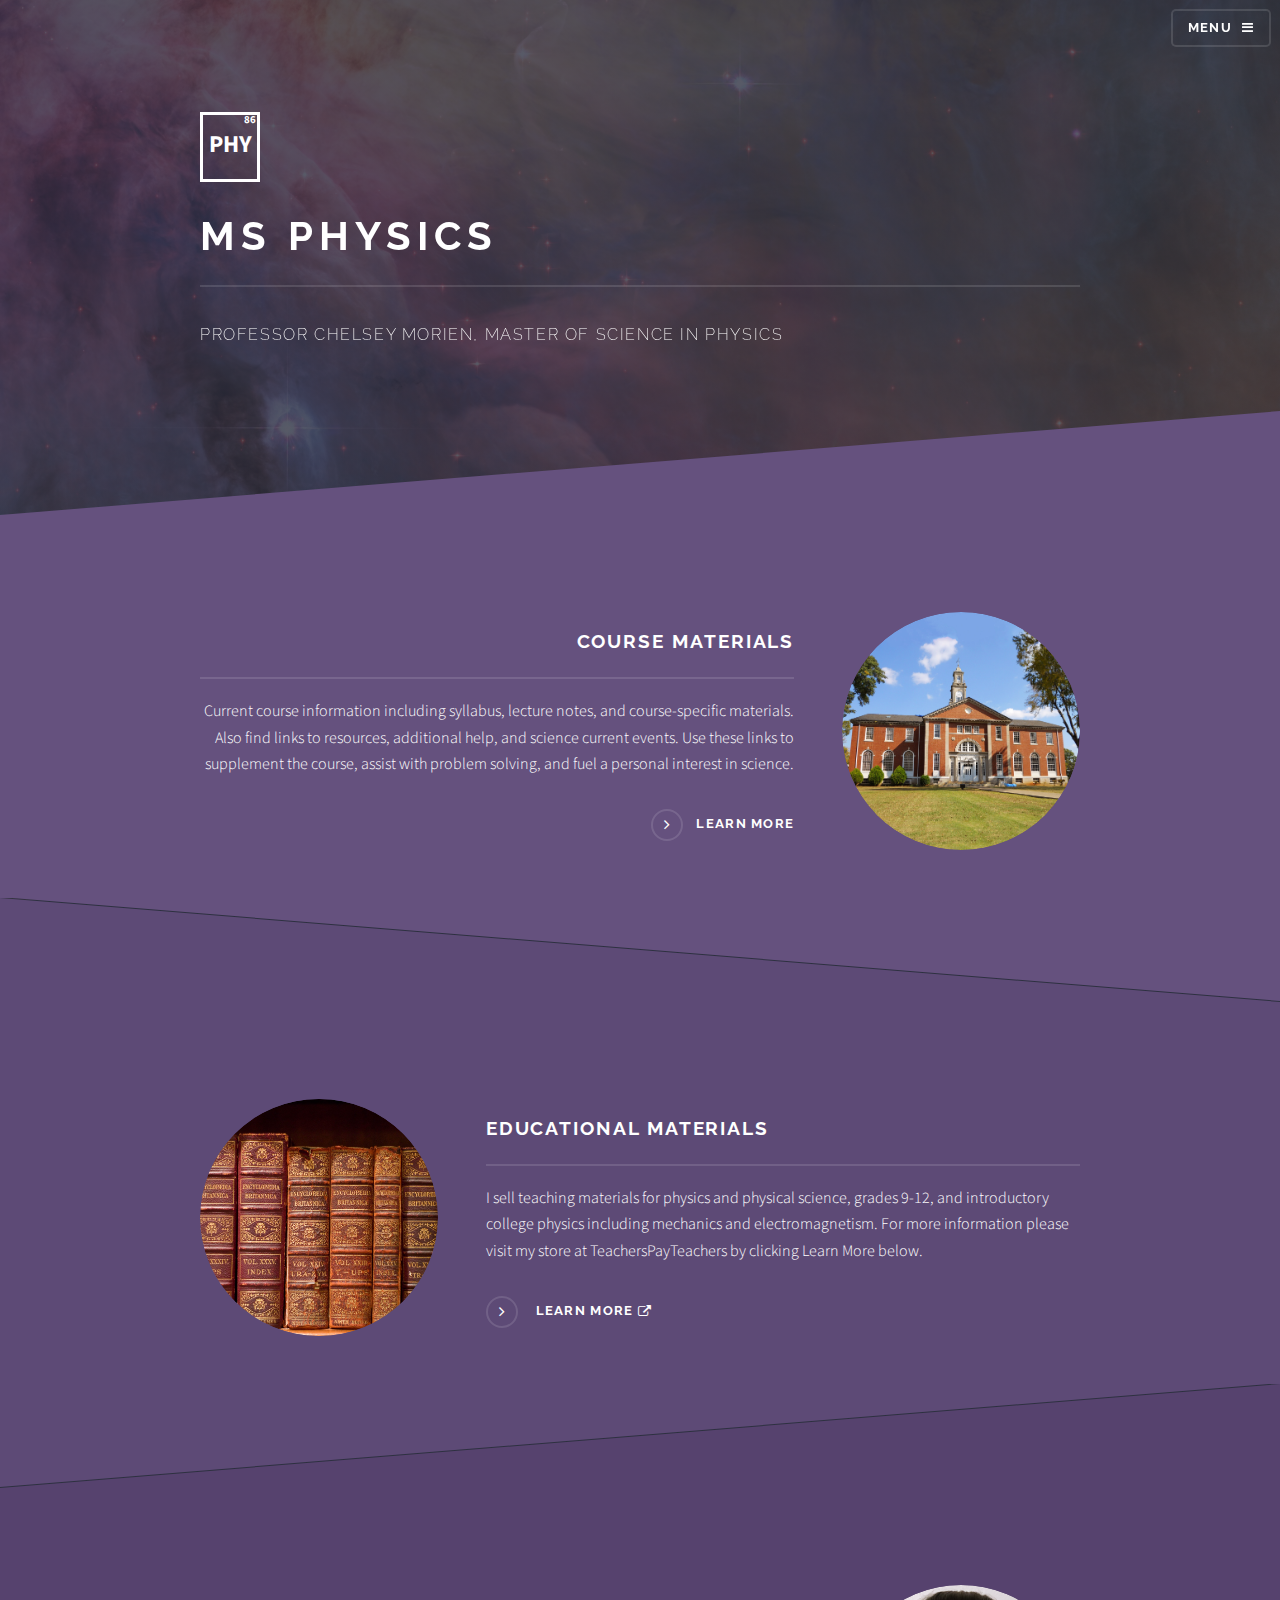
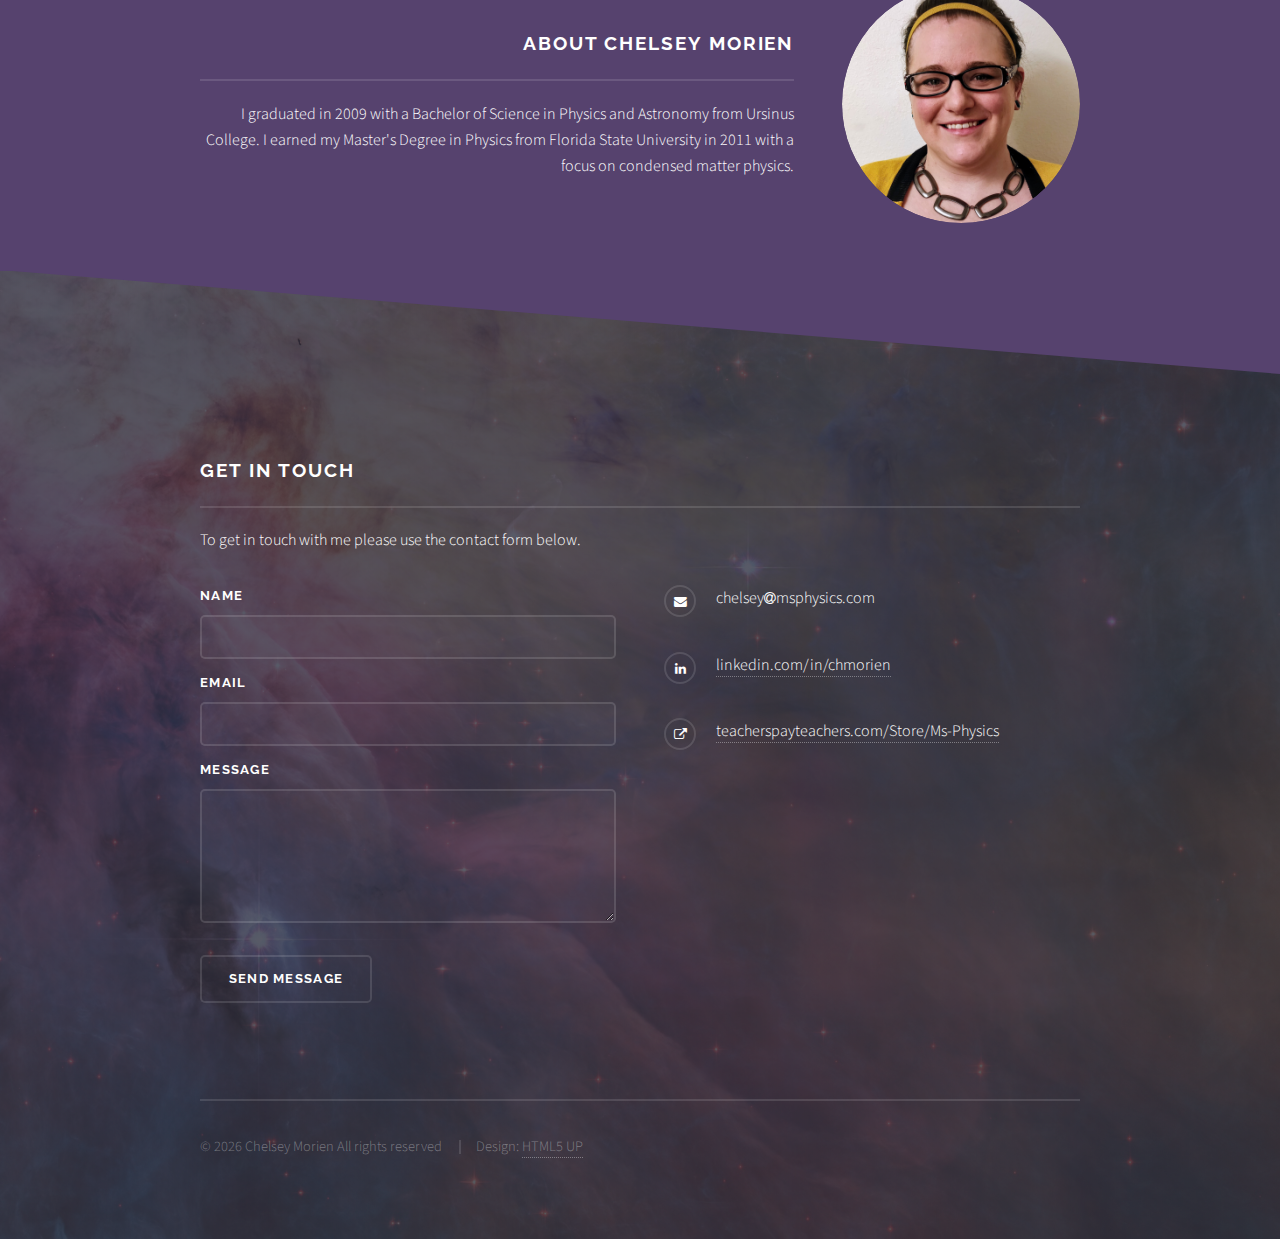
<file: index.html>
<!DOCTYPE HTML>
<!--
    Solid State by HTML5 UP
    html5up.net | @ajlkn
    Free for personal and commercial use under the CCA 3.0 license (html5up.net/license)
-->
<html>
    <head>
        <title>Chelsey Morien - Ms Physics</title>
        <meta charset="utf-8" />
        <meta name="viewport" content="width=device-width, initial-scale=1" />
        <!--[if lte IE 8]><script src="/assets/js/ie/html5shiv.js"></script><![endif]-->
        <link rel="stylesheet" href="/assets/css/main.css" />
        <link rel="stylesheet" href="/assets/css/main-alt.css" />
        <link rel="shortcut icon" type="image/png" href="/images/favicon.png"/>
        <!--[if lte IE 9]><link rel="stylesheet" href="/assets/css/ie9.css" /><![endif]-->
        <!--[if lte IE 8]><link rel="stylesheet" href="/assets/css/ie8.css" /><![endif]-->
    </head>
    <body>

        <!-- Page Wrapper -->
        <div id="page-wrapper">

            <!-- Header -->
            <header id="header" class="alt">
                <h1><a href="/index.html">Chelsey Morien</a> - Ms Physics</h1>

                <nav>
                    <a href="#menu">Menu</a>
                </nav>
            </header>

            <!-- Menu -->
            <nav id="menu">
                <!-- Javascript load menu here -->
            </nav>


            <!-- Banner -->
            <section id="banner">
                <div class="inner">
                    <div class="logo">
                        <div class="periodic-square">
                            PHY
                            <span class="periodic-square-number">86</span>
                        </div>
                    </div>
                    <h2>Ms Physics</h2>
                    <p>Professor Chelsey Morien, Master of Science in Physics</p>
                </div>
            </section>

            <!-- Wrapper -->
            <section id="wrapper">

                <!-- Student Information -->
                <section class="wrapper spotlight style1">
                    <div id="info" style="width: 100%; height: 1px;"></div>
                    <div class="inner">
                        <a href="#courses" class="image"><img src="/images/college.jpg" alt="" /></a>
                        <div class="content">
                            <h2 class="major">Course Materials</h2>
                            <p>Current course information including syllabus, lecture notes, and course-specific materials. Also find links to resources, additional help, and science current events. Use these links to supplement the course, assist with problem solving, and fuel a personal interest in science.</p>
                            <a href="#courses" class="special">Learn more</a>
                        </div>
                    </div>
                </section>

                <!-- Educational Materials -->
                <section class="wrapper alt spotlight style2">
                    <div id="store" style="width: 100%; height: 1px;"></div>
                    <div class="inner">
                        <a target="_blank" href="https://www.teacherspayteachers.com/Store/Ms-Physics" class="image"><img src="/images/old_books.jpg" alt="" /></a>
                        <div class="content">
                            <h2 class="major">Educational Materials</h2>
                            <p>I sell teaching materials for physics and physical science, grades 9-12, and introductory college physics including mechanics and electromagnetism. For more information please visit my store at TeachersPayTeachers by clicking Learn More below.</p>
                            <a target="_blank" href="https://www.teacherspayteachers.com/Store/Ms-Physics" class="special">
                                Learn more <i class="fa fa-external-link" aria-hidden="true"></i>
                            </a>
                        </div>
                    </div>
                </section>

                <!-- About -->
                <section class="wrapper spotlight style3">
                    <div id="about" style="width: 100%; height: 1px;"></div>
                    <div class="inner">
                        <a href="about.html" class="image"><img src="/images/chelsey_head.jpg" alt="" /></a>
                        <div class="content">
                            <h2 class="major">About Chelsey Morien</h2>
                            <p>I graduated in 2009 with a Bachelor of Science in Physics and Astronomy from Ursinus College. I earned my Master's Degree in Physics from Florida State University in 2011 with a focus on condensed matter physics. <!-- For more information about me, my teaching philosophy, or my office hours please click on Learn More below. --></p>
                            <!-- <a href="about.html" class="special">Learn more</a> -->
                        </div>
                    </div>
                </section>

                <!-- Current Courses -->
<!--
                <section class="wrapper alt style1">
                    <div id="courses" style="width: 100%; height: 1px;"></div>
                    <div class="inner">
                        <h2 class="major">Course Materials</h2>

                        <h3>Additional Materials</h4>
                        <p>Cras mattis ante fermentum, malesuada neque vitae, eleifend erat. Phasellus non pulvinar erat. Fusce tincidunt, nisl eget mattis egestas, purus ipsum consequat orci, sit amet lobortis lorem lacus in tellus. Sed ac elementum arcu. Quisque placerat auctor laoreet.</p>

                        <div class="box alt">
                            <div class="row uniform">
                                <div class="4u">
                                    <ul class="alt">
                                        <li>Dolor pulvinar etiam.</li>
                                        <li>Sagittis adipiscing.</li>
                                        <li>Felis enim feugiat.</li>
                                    </ul>
                                </div>
                                <div class="4u">
                                    <ul class="alt">
                                        <li>Dolor pulvinar etiam.</li>
                                        <li>Sagittis adipiscing.</li>
                                        <li>Felis enim feugiat.</li>
                                    </ul>
                                </div>
                                <div class="4u$">
                                    <ul class="alt">
                                        <li>Dolor pulvinar etiam.</li>
                                        <li>Sagittis adipiscing.</li>
                                        <li>Felis enim feugiat.</li>
                                    </ul>
                                </div>
                            </div>
                        </div>

                        <hr>

                        <h3>Current Courses</h4>
                        <section id="current-courses-tiles" class="load-current-courses features">
                            <script> // Javascript load course tiles here </script>
                        </section>

                        <div id="no-current-courses-tiles">
                            <h3>No Current Courses</h3>
                        </div>

                        <ul class="actions">
                            <li><a href="/courses/" class="button">All Courses</a></li>
                        </ul>
                    </div>
                </section>

            </section>
-->
            <!-- Footer -->
            <section id="footer">
                <!-- Javascript load footer here -->
            </section>

        </div>

        <!-- Scripts -->
        <script src="/assets/js/skel.min.js"></script>
        <script src="/assets/js/jquery.min.js"></script>
        <script src="/assets/js/jquery.scrollex.min.js"></script>
        <script src="/assets/js/underscore/1.13.1/underscore-esm-min.js"></script>
        <script src="/assets/js/util.js"></script>
        <!--[if lte IE 8]><script src="/assets/js/ie/respond.min.js"></script><![endif]-->
        <script src="/assets/js/main.js"></script>
        <script src="/assets/js/main-alt.js"></script>

    </body>
</html>
</file>
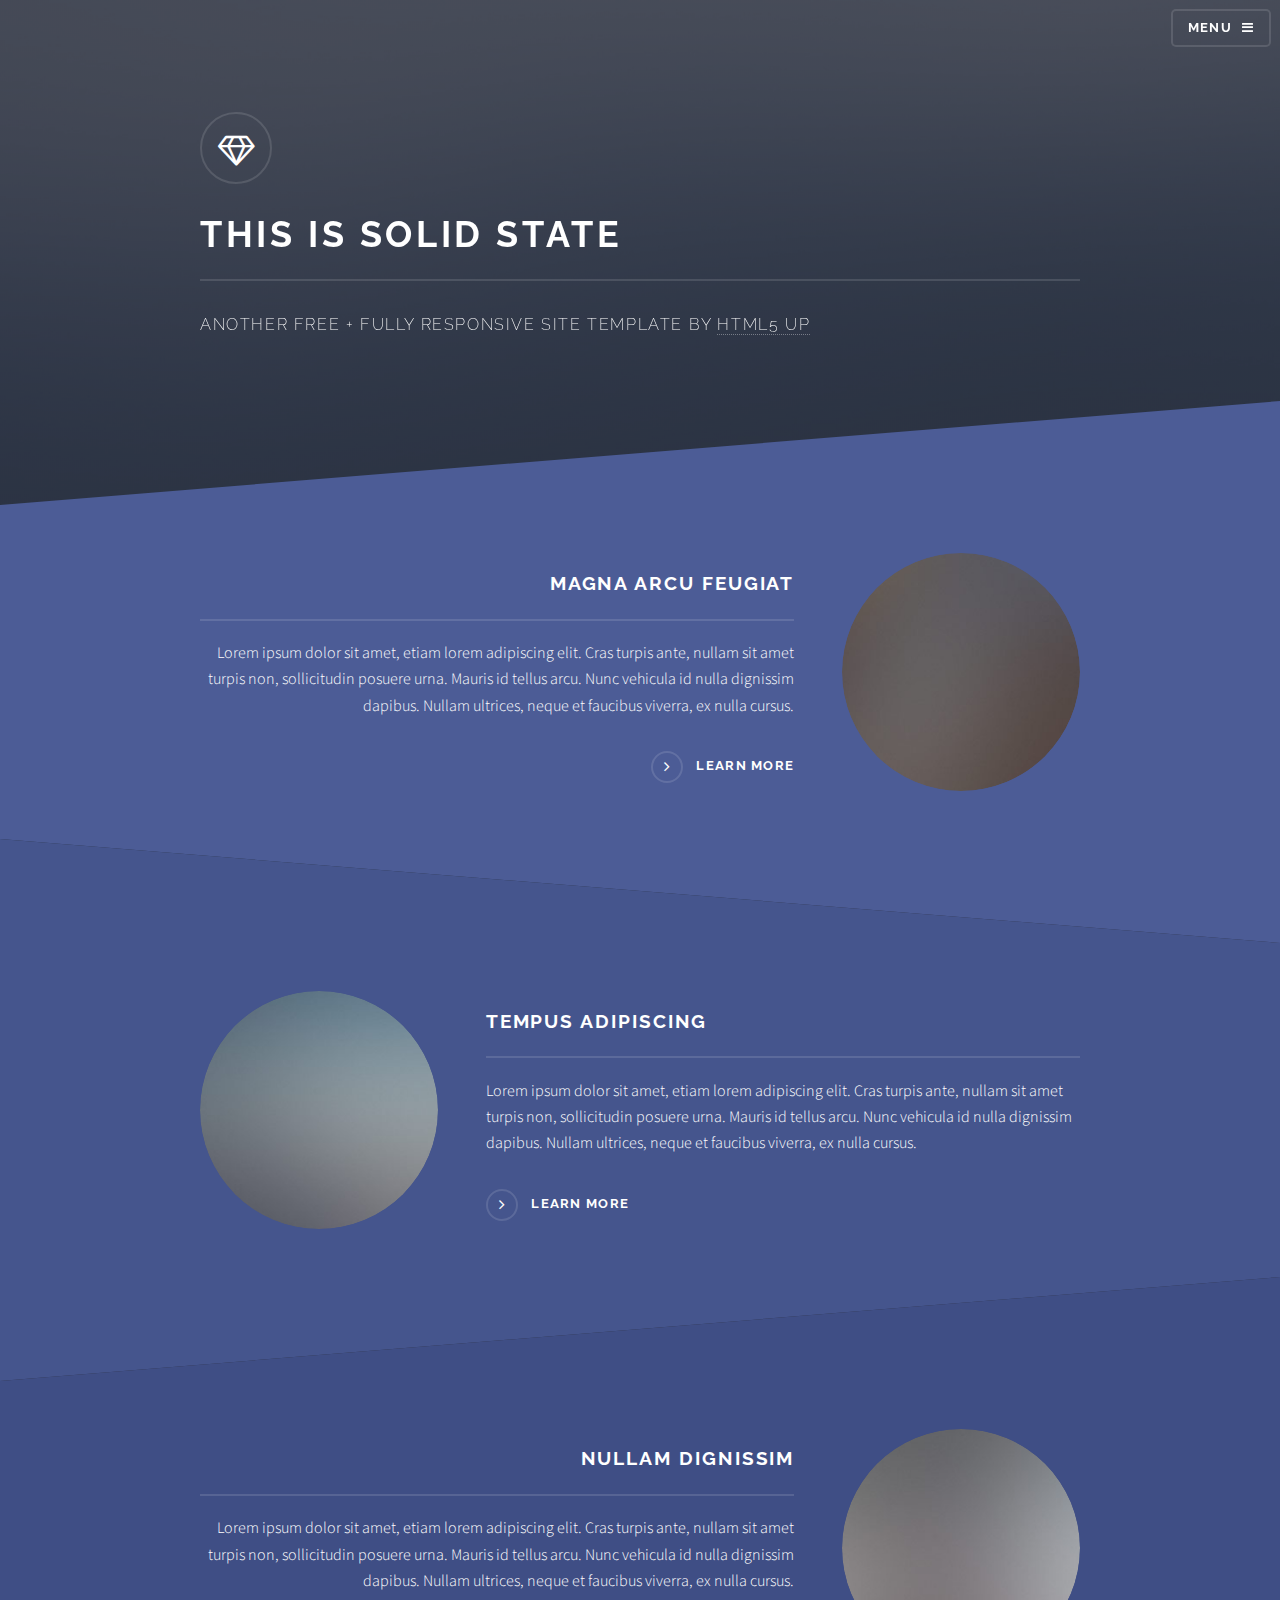
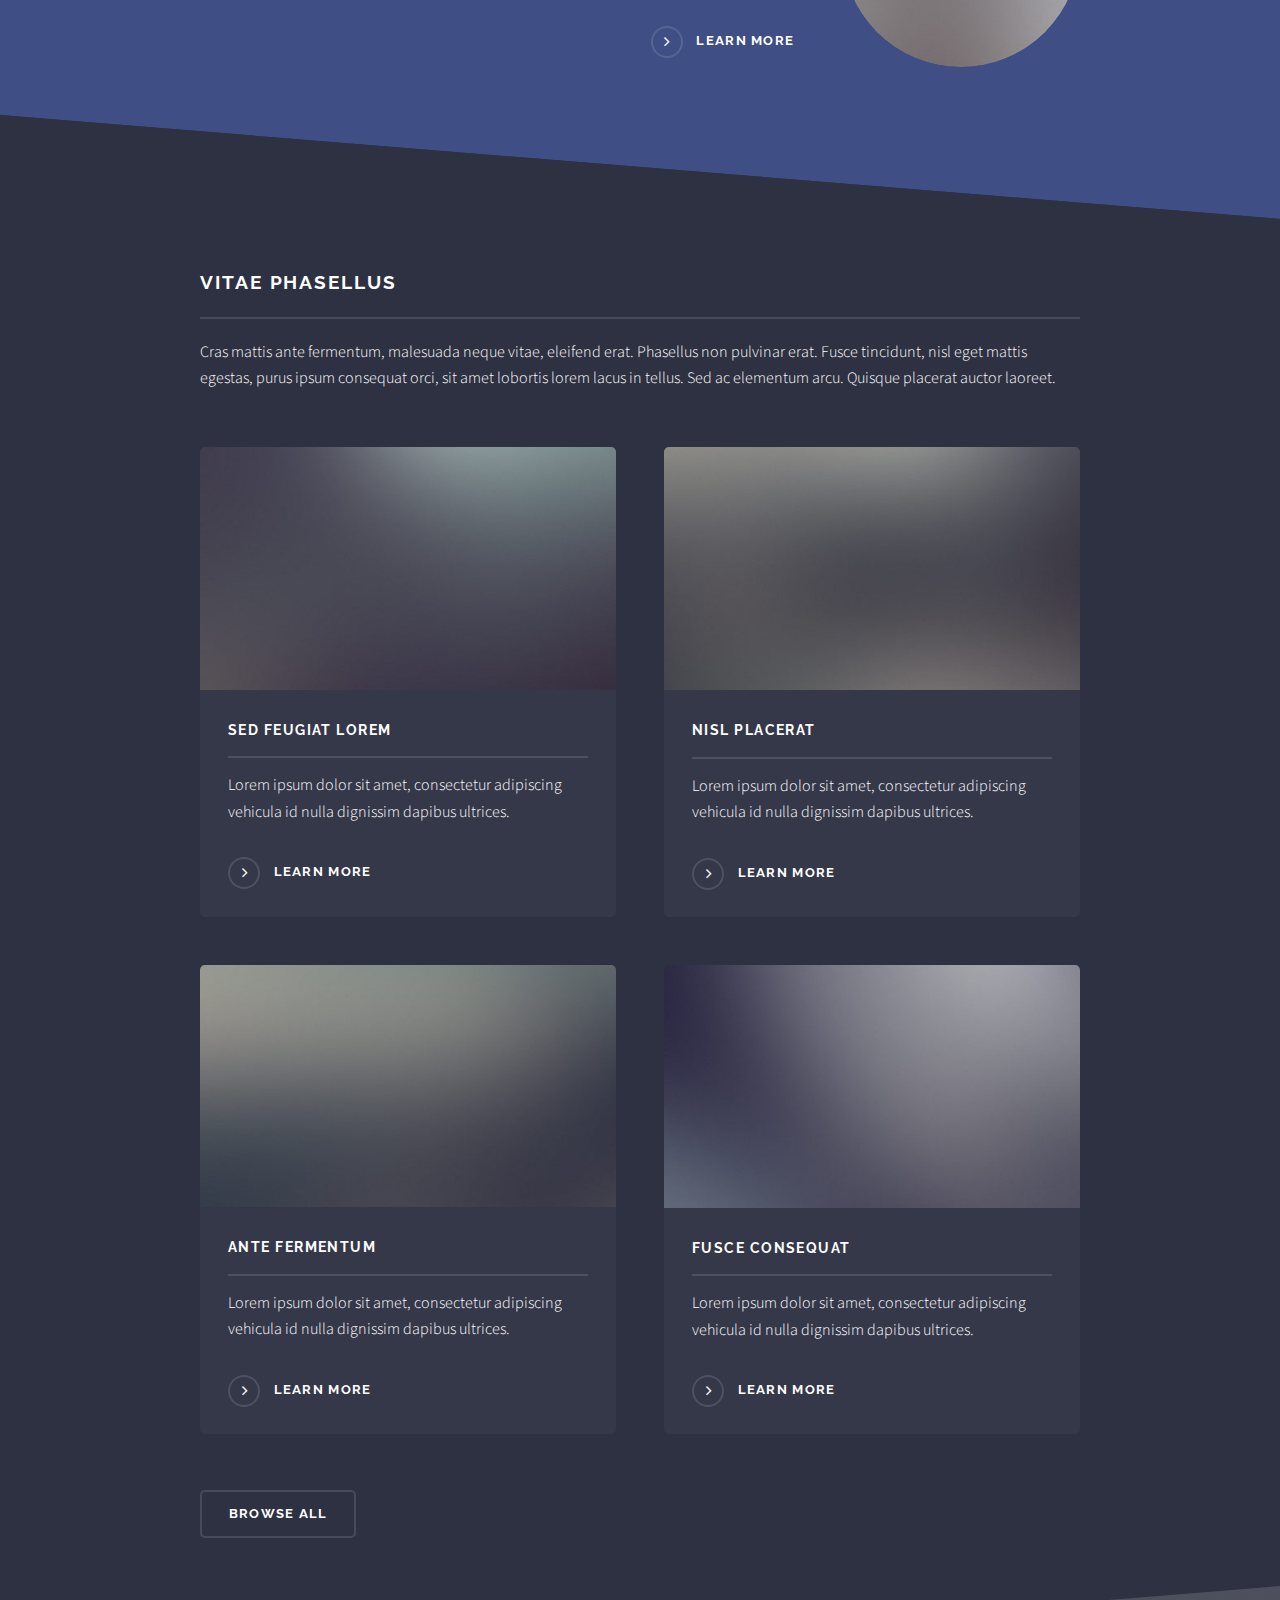
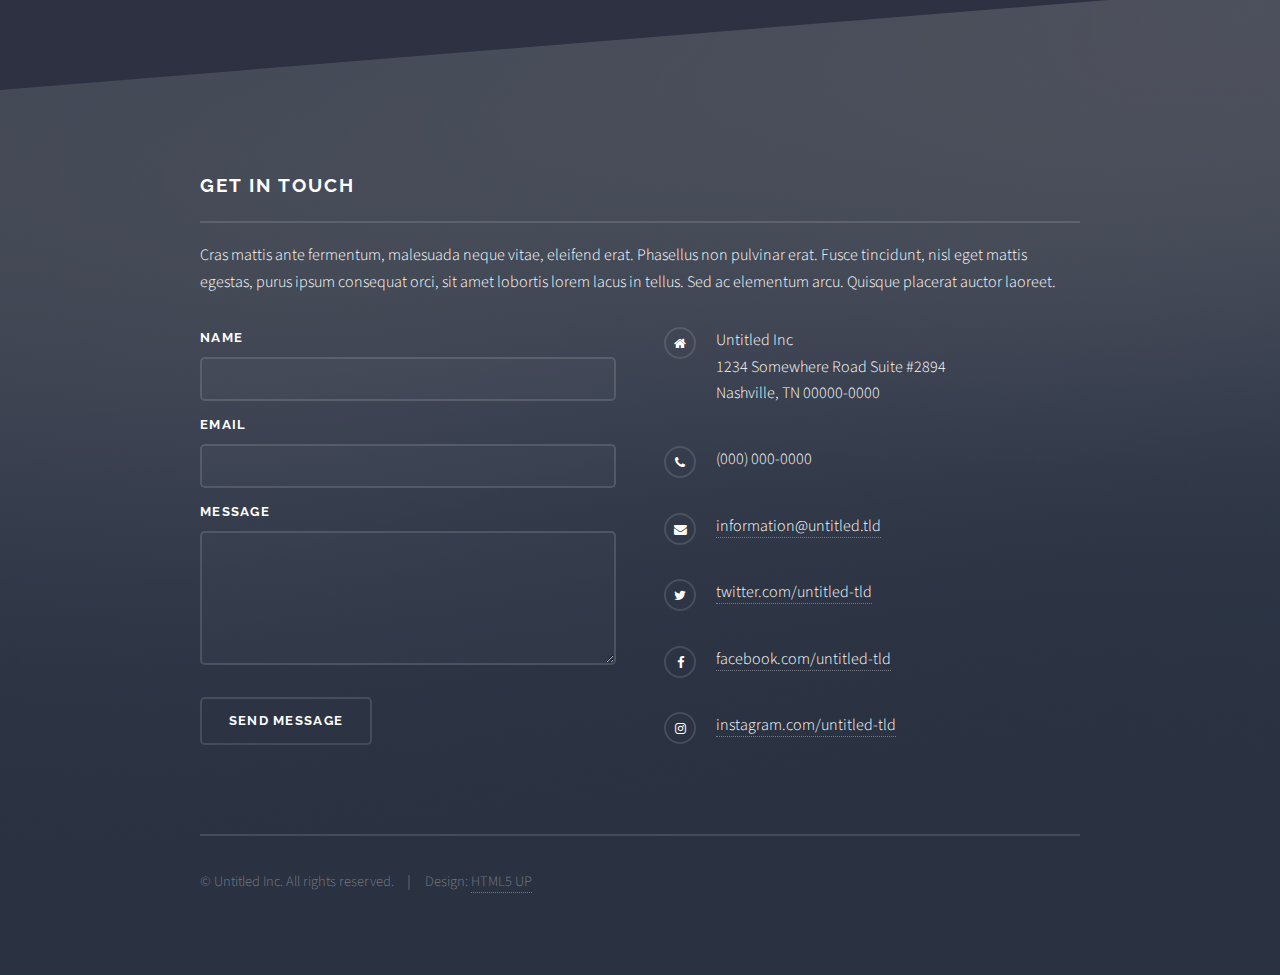
<file: _html5up-solid-state/index.html>
<!DOCTYPE HTML>
<!--
	Solid State by HTML5 UP
	html5up.net | @ajlkn
	Free for personal and commercial use under the CCA 3.0 license (html5up.net/license)
-->
<html>
	<head>
		<title>Solid State by HTML5 UP</title>
		<meta charset="utf-8" />
		<meta name="viewport" content="width=device-width, initial-scale=1" />
		<!--[if lte IE 8]><script src="assets/js/ie/html5shiv.js"></script><![endif]-->
		<link rel="stylesheet" href="assets/css/main.css" />
		<!--[if lte IE 9]><link rel="stylesheet" href="assets/css/ie9.css" /><![endif]-->
		<!--[if lte IE 8]><link rel="stylesheet" href="assets/css/ie8.css" /><![endif]-->
	</head>
	<body>

		<!-- Page Wrapper -->
			<div id="page-wrapper">

				<!-- Header -->
					<header id="header" class="alt">
						<h1><a href="index.html">Solid State</a></h1>
						<nav>
							<a href="#menu">Menu</a>
						</nav>
					</header>

				<!-- Menu -->
					<nav id="menu">
						<div class="inner">
							<h2>Menu</h2>
							<ul class="links">
								<li><a href="index.html">Home</a></li>
								<li><a href="generic.html">Generic</a></li>
								<li><a href="elements.html">Elements</a></li>
								<li><a href="#">Log In</a></li>
								<li><a href="#">Sign Up</a></li>
							</ul>
							<a href="#" class="close">Close</a>
						</div>
					</nav>

				<!-- Banner -->
					<section id="banner">
						<div class="inner">
							<div class="logo"><span class="icon fa-diamond"></span></div>
							<h2>This is Solid State</h2>
							<p>Another free + fully responsive site template by <a href="http://html5up.net">HTML5 UP</a></p>
						</div>
					</section>

				<!-- Wrapper -->
					<section id="wrapper">

						<!-- One -->
							<section id="one" class="wrapper spotlight style1">
								<div class="inner">
									<a href="#" class="image"><img src="images/pic01.jpg" alt="" /></a>
									<div class="content">
										<h2 class="major">Magna arcu feugiat</h2>
										<p>Lorem ipsum dolor sit amet, etiam lorem adipiscing elit. Cras turpis ante, nullam sit amet turpis non, sollicitudin posuere urna. Mauris id tellus arcu. Nunc vehicula id nulla dignissim dapibus. Nullam ultrices, neque et faucibus viverra, ex nulla cursus.</p>
										<a href="#" class="special">Learn more</a>
									</div>
								</div>
							</section>

						<!-- Two -->
							<section id="two" class="wrapper alt spotlight style2">
								<div class="inner">
									<a href="#" class="image"><img src="images/pic02.jpg" alt="" /></a>
									<div class="content">
										<h2 class="major">Tempus adipiscing</h2>
										<p>Lorem ipsum dolor sit amet, etiam lorem adipiscing elit. Cras turpis ante, nullam sit amet turpis non, sollicitudin posuere urna. Mauris id tellus arcu. Nunc vehicula id nulla dignissim dapibus. Nullam ultrices, neque et faucibus viverra, ex nulla cursus.</p>
										<a href="#" class="special">Learn more</a>
									</div>
								</div>
							</section>

						<!-- Three -->
							<section id="three" class="wrapper spotlight style3">
								<div class="inner">
									<a href="#" class="image"><img src="images/pic03.jpg" alt="" /></a>
									<div class="content">
										<h2 class="major">Nullam dignissim</h2>
										<p>Lorem ipsum dolor sit amet, etiam lorem adipiscing elit. Cras turpis ante, nullam sit amet turpis non, sollicitudin posuere urna. Mauris id tellus arcu. Nunc vehicula id nulla dignissim dapibus. Nullam ultrices, neque et faucibus viverra, ex nulla cursus.</p>
										<a href="#" class="special">Learn more</a>
									</div>
								</div>
							</section>

						<!-- Four -->
							<section id="four" class="wrapper alt style1">
								<div class="inner">
									<h2 class="major">Vitae phasellus</h2>
									<p>Cras mattis ante fermentum, malesuada neque vitae, eleifend erat. Phasellus non pulvinar erat. Fusce tincidunt, nisl eget mattis egestas, purus ipsum consequat orci, sit amet lobortis lorem lacus in tellus. Sed ac elementum arcu. Quisque placerat auctor laoreet.</p>
									<section class="features">
										<article>
											<a href="#" class="image"><img src="images/pic04.jpg" alt="" /></a>
											<h3 class="major">Sed feugiat lorem</h3>
											<p>Lorem ipsum dolor sit amet, consectetur adipiscing vehicula id nulla dignissim dapibus ultrices.</p>
											<a href="#" class="special">Learn more</a>
										</article>
										<article>
											<a href="#" class="image"><img src="images/pic05.jpg" alt="" /></a>
											<h3 class="major">Nisl placerat</h3>
											<p>Lorem ipsum dolor sit amet, consectetur adipiscing vehicula id nulla dignissim dapibus ultrices.</p>
											<a href="#" class="special">Learn more</a>
										</article>
										<article>
											<a href="#" class="image"><img src="images/pic06.jpg" alt="" /></a>
											<h3 class="major">Ante fermentum</h3>
											<p>Lorem ipsum dolor sit amet, consectetur adipiscing vehicula id nulla dignissim dapibus ultrices.</p>
											<a href="#" class="special">Learn more</a>
										</article>
										<article>
											<a href="#" class="image"><img src="images/pic07.jpg" alt="" /></a>
											<h3 class="major">Fusce consequat</h3>
											<p>Lorem ipsum dolor sit amet, consectetur adipiscing vehicula id nulla dignissim dapibus ultrices.</p>
											<a href="#" class="special">Learn more</a>
										</article>
									</section>
									<ul class="actions">
										<li><a href="#" class="button">Browse All</a></li>
									</ul>
								</div>
							</section>

					</section>

				<!-- Footer -->
					<section id="footer">
						<div class="inner">
							<h2 class="major">Get in touch</h2>
							<p>Cras mattis ante fermentum, malesuada neque vitae, eleifend erat. Phasellus non pulvinar erat. Fusce tincidunt, nisl eget mattis egestas, purus ipsum consequat orci, sit amet lobortis lorem lacus in tellus. Sed ac elementum arcu. Quisque placerat auctor laoreet.</p>
							<form method="post" action="#">
								<div class="field">
									<label for="name">Name</label>
									<input type="text" name="name" id="name" />
								</div>
								<div class="field">
									<label for="email">Email</label>
									<input type="email" name="email" id="email" />
								</div>
								<div class="field">
									<label for="message">Message</label>
									<textarea name="message" id="message" rows="4"></textarea>
								</div>
								<ul class="actions">
									<li><input type="submit" value="Send Message" /></li>
								</ul>
							</form>
							<ul class="contact">
								<li class="fa-home">
									Untitled Inc<br />
									1234 Somewhere Road Suite #2894<br />
									Nashville, TN 00000-0000
								</li>
								<li class="fa-phone">(000) 000-0000</li>
								<li class="fa-envelope"><a href="#">information@untitled.tld</a></li>
								<li class="fa-twitter"><a href="#">twitter.com/untitled-tld</a></li>
								<li class="fa-facebook"><a href="#">facebook.com/untitled-tld</a></li>
								<li class="fa-instagram"><a href="#">instagram.com/untitled-tld</a></li>
							</ul>
							<ul class="copyright">
								<li>&copy; Untitled Inc. All rights reserved.</li><li>Design: <a href="http://html5up.net">HTML5 UP</a></li>
							</ul>
						</div>
					</section>

			</div>

		<!-- Scripts -->
			<script src="assets/js/skel.min.js"></script>
			<script src="assets/js/jquery.min.js"></script>
			<script src="assets/js/jquery.scrollex.min.js"></script>
			<script src="assets/js/util.js"></script>
			<!--[if lte IE 8]><script src="assets/js/ie/respond.min.js"></script><![endif]-->
			<script src="assets/js/main.js"></script>

	</body>
</html>
</file>
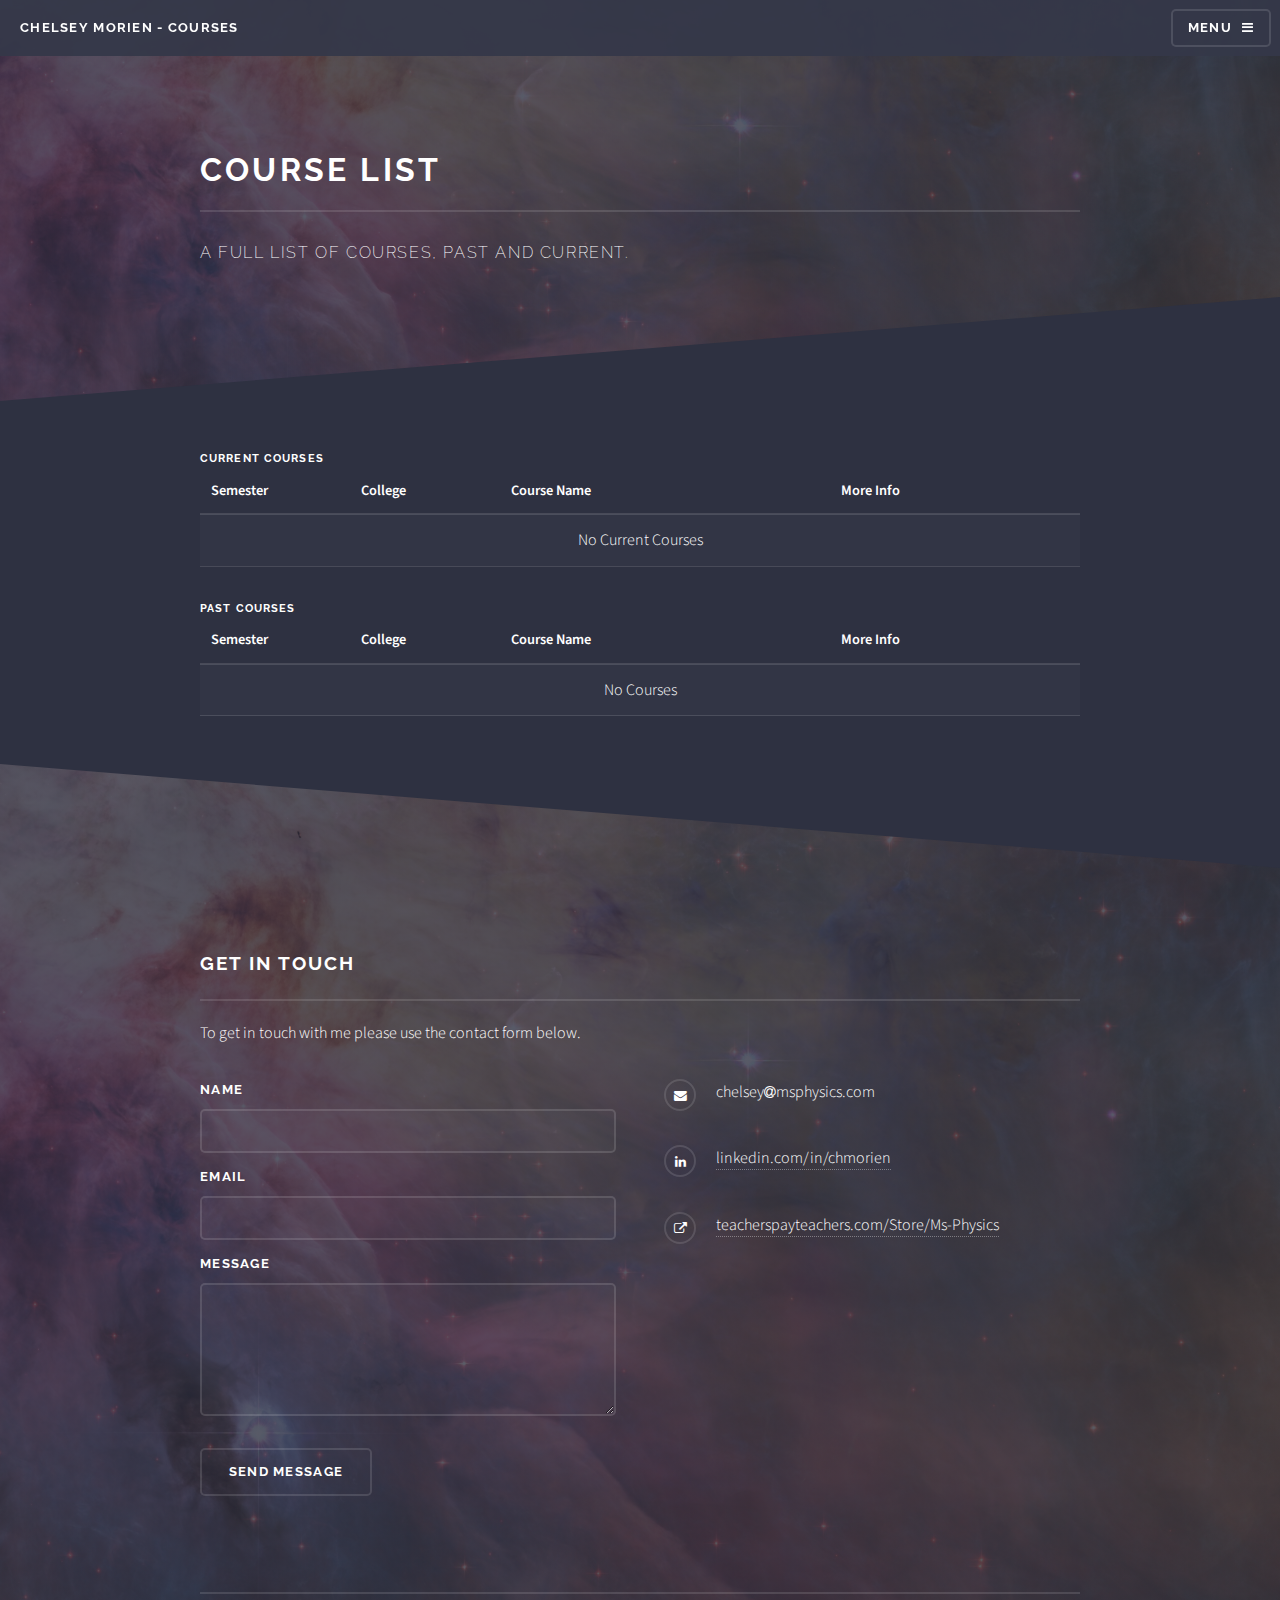
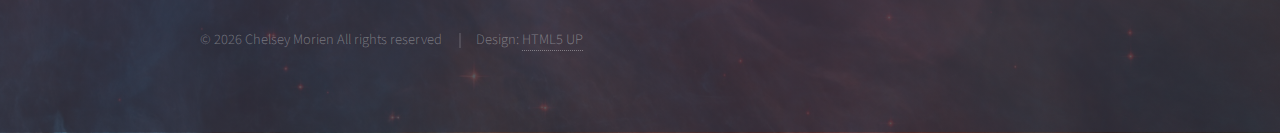
<file: courses/index.html>
<!DOCTYPE HTML>
<!--
    Solid State by HTML5 UP
    html5up.net | @ajlkn
    Free for personal and commercial use under the CCA 3.0 license (html5up.net/license)
-->
<html>
    <head>
        <title>Chelsey Morien - Courses</title>
        <meta charset="utf-8" />
        <meta name="viewport" content="width=device-width, initial-scale=1" />
        <!--[if lte IE 8]><script src="/assets/js/ie/html5shiv.js"></script><![endif]-->
        <link rel="stylesheet" href="/assets/css/main.css" />
        <link rel="stylesheet" href="/assets/css/main-alt.css" />
        <link rel="shortcut icon" type="image/png" href="/images/favicon.png"/>
        <!--[if lte IE 9]><link rel="stylesheet" href="/assets/css/ie9.css" /><![endif]-->
        <!--[if lte IE 8]><link rel="stylesheet" href="/assets/css/ie8.css" /><![endif]-->
    </head>
    <body>

        <!-- Page Wrapper -->
        <div id="page-wrapper">

            <!-- Header -->
            <header id="header">
                <h1><a href="/index.html">Chelsey Morien</a> - Courses</h1>
                <nav>
                    <a href="#menu">Menu</a>
                </nav>
            </header>

            <!-- Menu -->
            <nav id="menu">
                <!-- Javascript load menu here -->
            </nav>

            <!-- Wrapper -->
            <section id="wrapper">
                <header>
                    <div class="inner">
                        <h2>Course List</h2>
                        <p>A full list of courses, past and current.</p>
                    </div>
                </header>

                <!-- Content -->
                <div class="wrapper">
                    <div class="inner">

                        <!--
                        <h3 class="major">Lorem ipsum dolor</h3>
                        <p>Morbi mattis mi consectetur tortor elementum, varius pellentesque velit convallis. Aenean tincidunt lectus auctor mauris maximus, ac scelerisque ipsum tempor. Duis vulputate ex et ex tincidunt, quis lacinia velit aliquet. Duis non efficitur nisi, id malesuada justo. Maecenas sagittis felis ac sagittis semper. Curabitur purus leo donec vel dolor at arcu tincidunt bibendum. Interdum et malesuada fames ac ante ipsum primis in faucibus. Fusce ut aliquet justo. Donec id neque ipsum. Integer eget ultricies odio. Nam vel ex a orci fringilla tincidunt. Aliquam eleifend ligula non velit accumsan cursus. Etiam ut gravida sapien.</p>
                        -->

                        <h4>Current Courses</h4>
                        <div id="current-courses" class="load-current-courses table-wrapper">
                            <table>
                                <thead>
                                    <tr>
                                        <th style="width: 150px">Semester</th>
                                        <th style="width: 150px">College</th>
                                        <th style="">Course Name</th>
                                        <th style="width: 250px">More Info</th>
                                    </tr>
                                </thead>
                                <tbody>
                                    <tr>
                                        <td colspan="4" class="norows">
                                            <!-- Javascript loaded table -->
                                            No Current Courses
                                        </td>
                                    </tr>
                                </tbody>
                            </table>
                        </div>

                        <h4>Past Courses</h4>
                        <div id="past-courses" class="load-past-courses table-wrapper">
                            <table>
                                <thead>
                                    <tr>
                                        <th style="width: 150px">Semester</th>
                                        <th style="width: 150px">College</th>
                                        <th style="">Course Name</th>
                                        <th style="width: 250px">More Info</th>
                                    </tr>
                                </thead>
                                <tbody>
                                    <tr>
                                        <td colspan="4" class="norows">
                                            <!-- Javascript loaded table -->
                                            No Courses
                                        </td>
                                    </tr>
                                </tbody>
                            </table>
                        </div>

                    </div>
                </div>

            </section>

            <!-- Footer -->
            <section id="footer">
                <!-- Javascript load footer here -->
            </section>

        </div>

        <!-- Scripts -->
        <script src="/assets/js/skel.min.js"></script>
        <script src="/assets/js/jquery.min.js"></script>
        <script src="/assets/js/jquery.scrollex.min.js"></script>
        <script src="/assets/js/underscore/1.13.1/underscore-esm-min.js"></script>
        <script src="/assets/js/util.js"></script>
        <!--[if lte IE 8]><script src="/assets/js/ie/respond.min.js"></script><![endif]-->
        <script src="/assets/js/main.js"></script>
        <script src="/assets/js/main-alt.js"></script>

    </body>
</html>
</file>
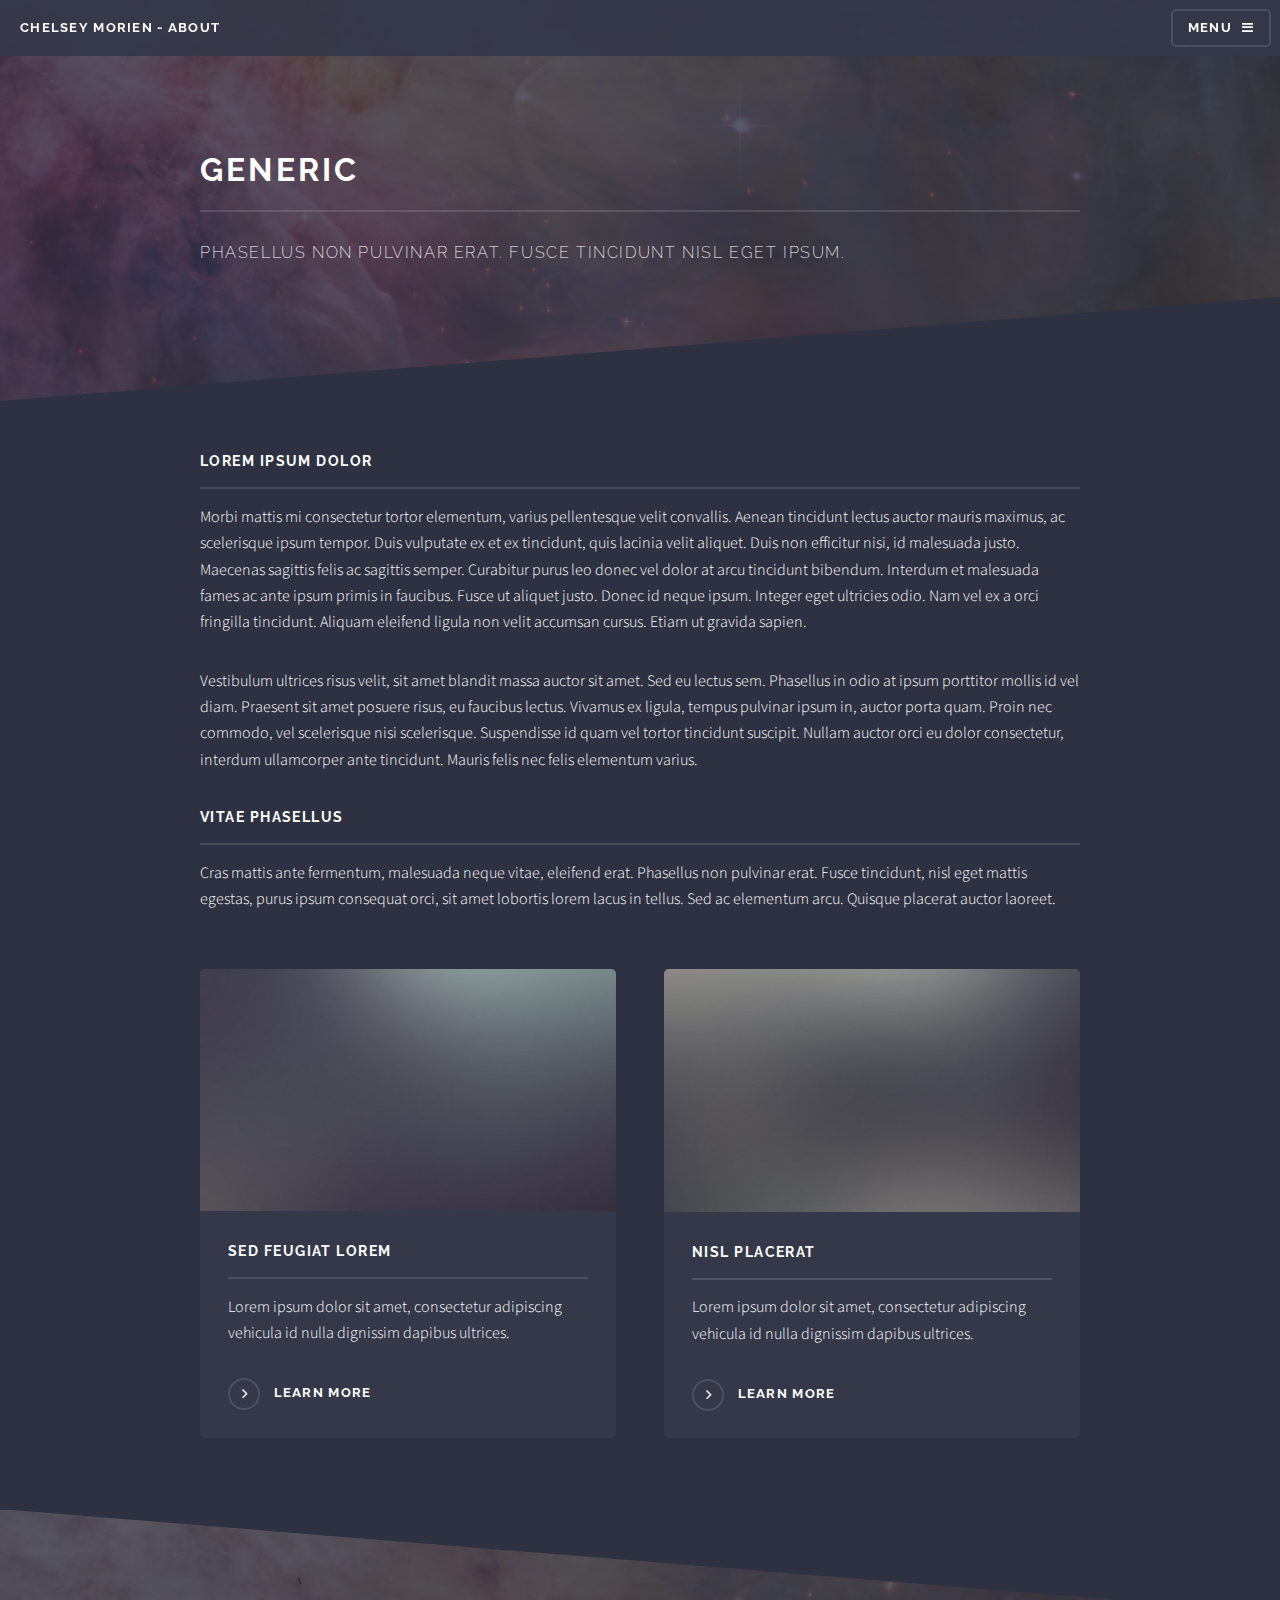
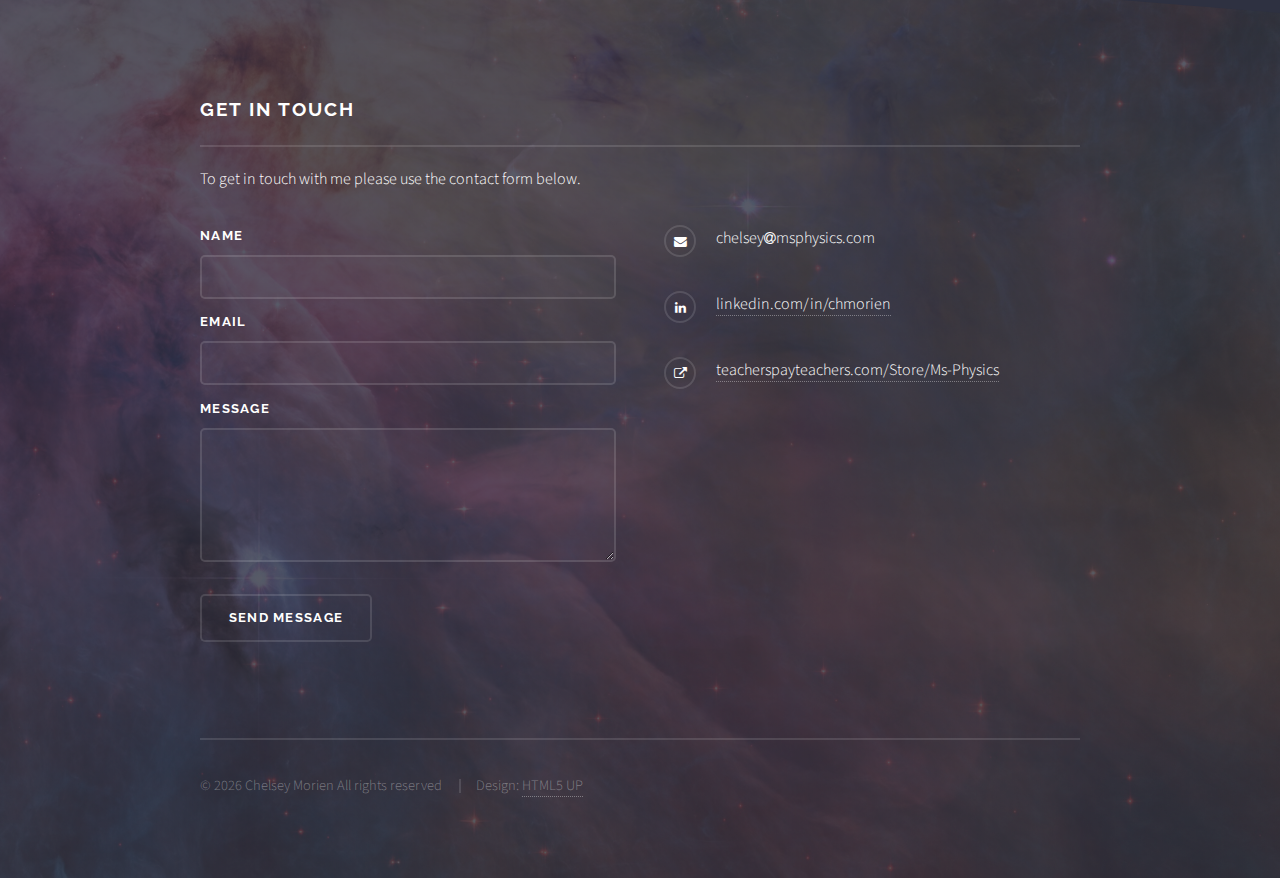
<file: about.html>
<!DOCTYPE HTML>
<!--
    Solid State by HTML5 UP
    html5up.net | @ajlkn
    Free for personal and commercial use under the CCA 3.0 license (html5up.net/license)
-->
<html>
    <head>
        <title>Chelsey Morien - About</title>
        <meta charset="utf-8" />
        <meta name="viewport" content="width=device-width, initial-scale=1" />
        <!--[if lte IE 8]><script src="/assets/js/ie/html5shiv.js"></script><![endif]-->
        <link rel="stylesheet" href="/assets/css/main.css" />
        <link rel="stylesheet" href="/assets/css/main-alt.css" />
        <link rel="shortcut icon" type="image/png" href="/images/favicon.png"/>
        <!--[if lte IE 9]><link rel="stylesheet" href="/assets/css/ie9.css" /><![endif]-->
        <!--[if lte IE 8]><link rel="stylesheet" href="/assets/css/ie8.css" /><![endif]-->
    </head>
    <body>

        <!-- Page Wrapper -->
        <div id="page-wrapper">

            <!-- Header -->
            <header id="header">
                <h1><a href="/index.html">Chelsey Morien</a> - About</h1>
                <nav>
                    <a href="#menu">Menu</a>
                </nav>
            </header>

            <!-- Menu -->
            <nav id="menu">
                <!-- Javascript load menu here -->
            </nav>

            <!-- Wrapper -->
            <section id="wrapper">
                <header>
                    <div class="inner">
                        <h2>Generic</h2>
                        <p>Phasellus non pulvinar erat. Fusce tincidunt nisl eget ipsum.</p>
                    </div>
                </header>

                <!-- Content -->
                <div class="wrapper">
                    <div class="inner">

                        <h3 class="major">Lorem ipsum dolor</h3>
                        <p>Morbi mattis mi consectetur tortor elementum, varius pellentesque velit convallis. Aenean tincidunt lectus auctor mauris maximus, ac scelerisque ipsum tempor. Duis vulputate ex et ex tincidunt, quis lacinia velit aliquet. Duis non efficitur nisi, id malesuada justo. Maecenas sagittis felis ac sagittis semper. Curabitur purus leo donec vel dolor at arcu tincidunt bibendum. Interdum et malesuada fames ac ante ipsum primis in faucibus. Fusce ut aliquet justo. Donec id neque ipsum. Integer eget ultricies odio. Nam vel ex a orci fringilla tincidunt. Aliquam eleifend ligula non velit accumsan cursus. Etiam ut gravida sapien.</p>

                        <p>Vestibulum ultrices risus velit, sit amet blandit massa auctor sit amet. Sed eu lectus sem. Phasellus in odio at ipsum porttitor mollis id vel diam. Praesent sit amet posuere risus, eu faucibus lectus. Vivamus ex ligula, tempus pulvinar ipsum in, auctor porta quam. Proin nec commodo, vel scelerisque nisi scelerisque. Suspendisse id quam vel tortor tincidunt suscipit. Nullam auctor orci eu dolor consectetur, interdum ullamcorper ante tincidunt. Mauris felis nec felis elementum varius.</p>

                        <h3 class="major">Vitae phasellus</h3>
                        <p>Cras mattis ante fermentum, malesuada neque vitae, eleifend erat. Phasellus non pulvinar erat. Fusce tincidunt, nisl eget mattis egestas, purus ipsum consequat orci, sit amet lobortis lorem lacus in tellus. Sed ac elementum arcu. Quisque placerat auctor laoreet.</p>

                        <section class="features">
                            <article>
                                <a href="#" class="image"><img src="/images/pic04.jpg" alt="" /></a>
                                <h3 class="major">Sed feugiat lorem</h3>
                                <p>Lorem ipsum dolor sit amet, consectetur adipiscing vehicula id nulla dignissim dapibus ultrices.</p>
                                <a href="#" class="special">Learn more</a>
                            </article>
                            <article>
                                <a href="#" class="image"><img src="/images/pic05.jpg" alt="" /></a>
                                <h3 class="major">Nisl placerat</h3>
                                <p>Lorem ipsum dolor sit amet, consectetur adipiscing vehicula id nulla dignissim dapibus ultrices.</p>
                                <a href="#" class="special">Learn more</a>
                            </article>
                        </section>

                    </div>
                </div>

            </section>

            <!-- Footer -->
            <section id="footer">
                <!-- Javascript load footer here -->
            </section>

        </div>

        <!-- Scripts -->
        <script src="/assets/js/skel.min.js"></script>
        <script src="/assets/js/jquery.min.js"></script>
        <script src="/assets/js/jquery.scrollex.min.js"></script>
        <script src="/assets/js/underscore/1.13.1/underscore-esm-min.js"></script>
        <script src="/assets/js/util.js"></script>
        <!--[if lte IE 8]><script src="/assets/js/ie/respond.min.js"></script><![endif]-->
        <script src="/assets/js/main.js"></script>
        <script src="/assets/js/main-alt.js"></script>

    </body>
</html>
</file>
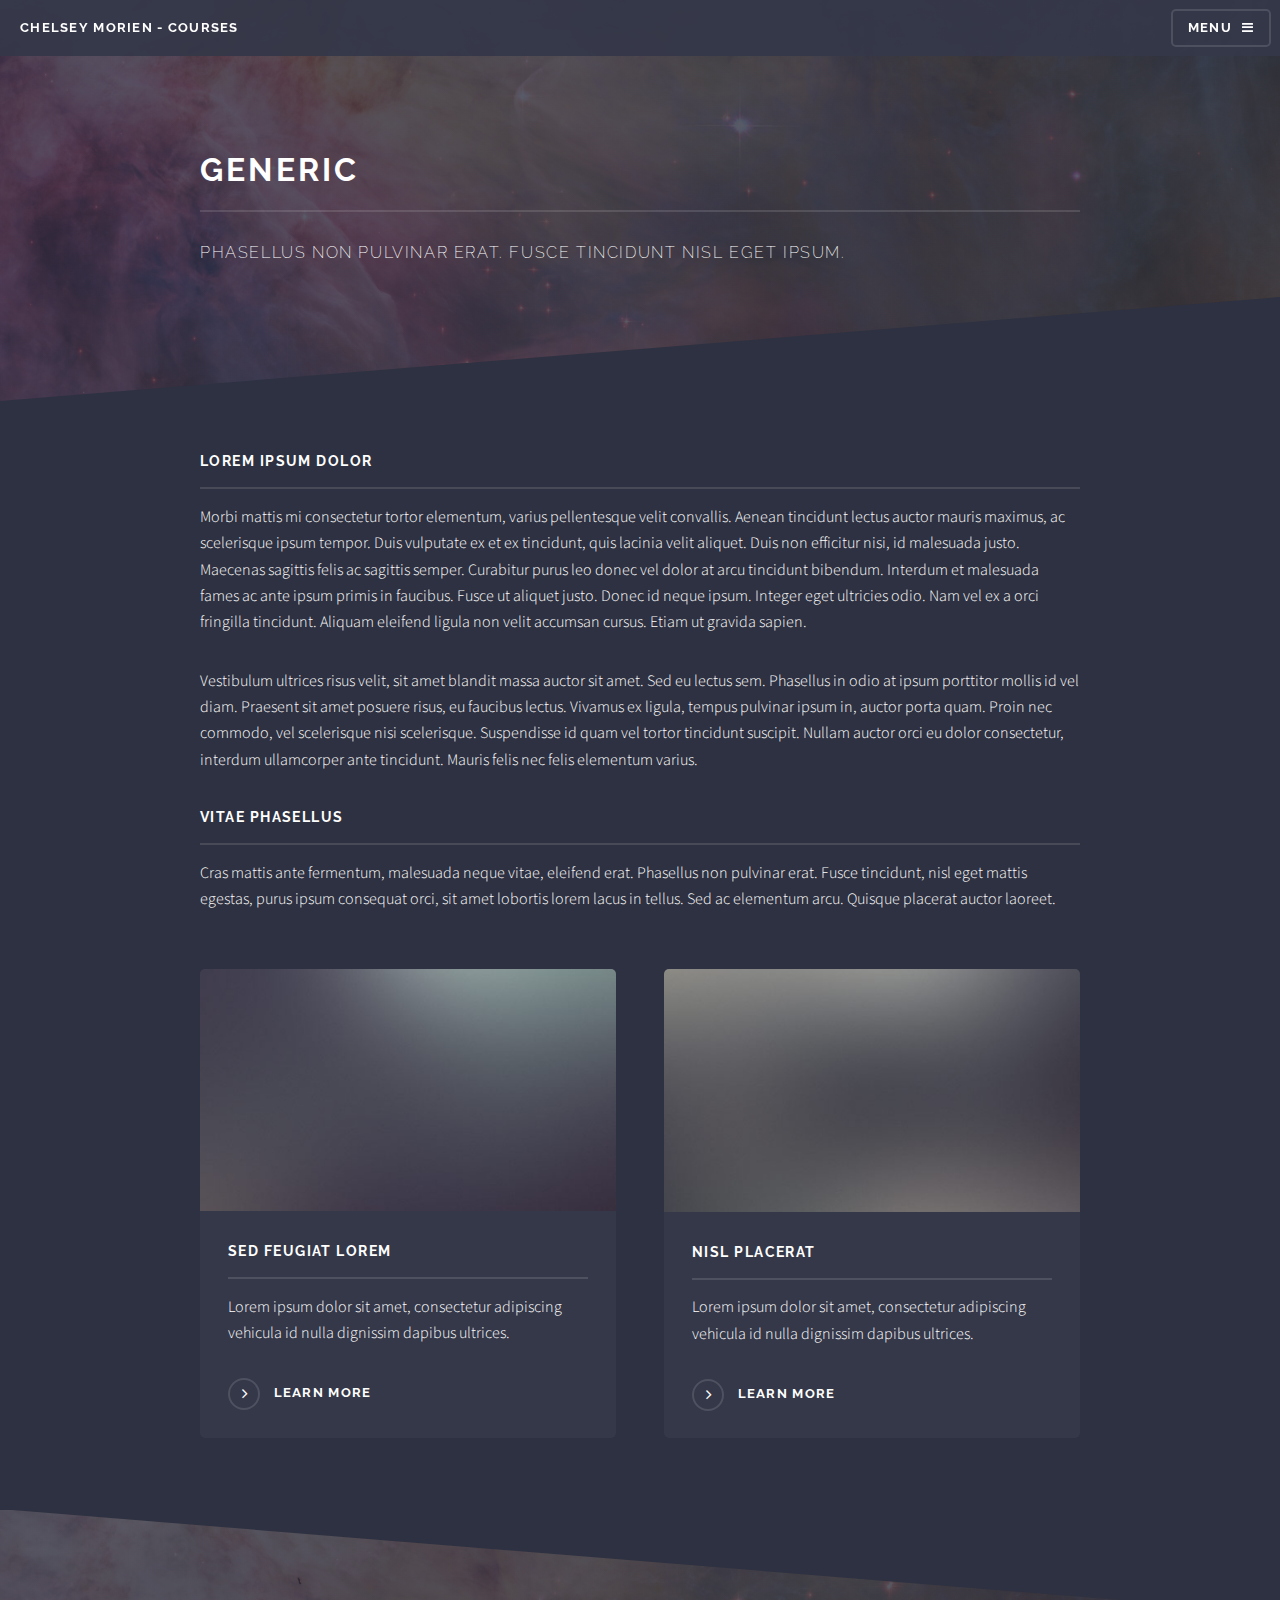
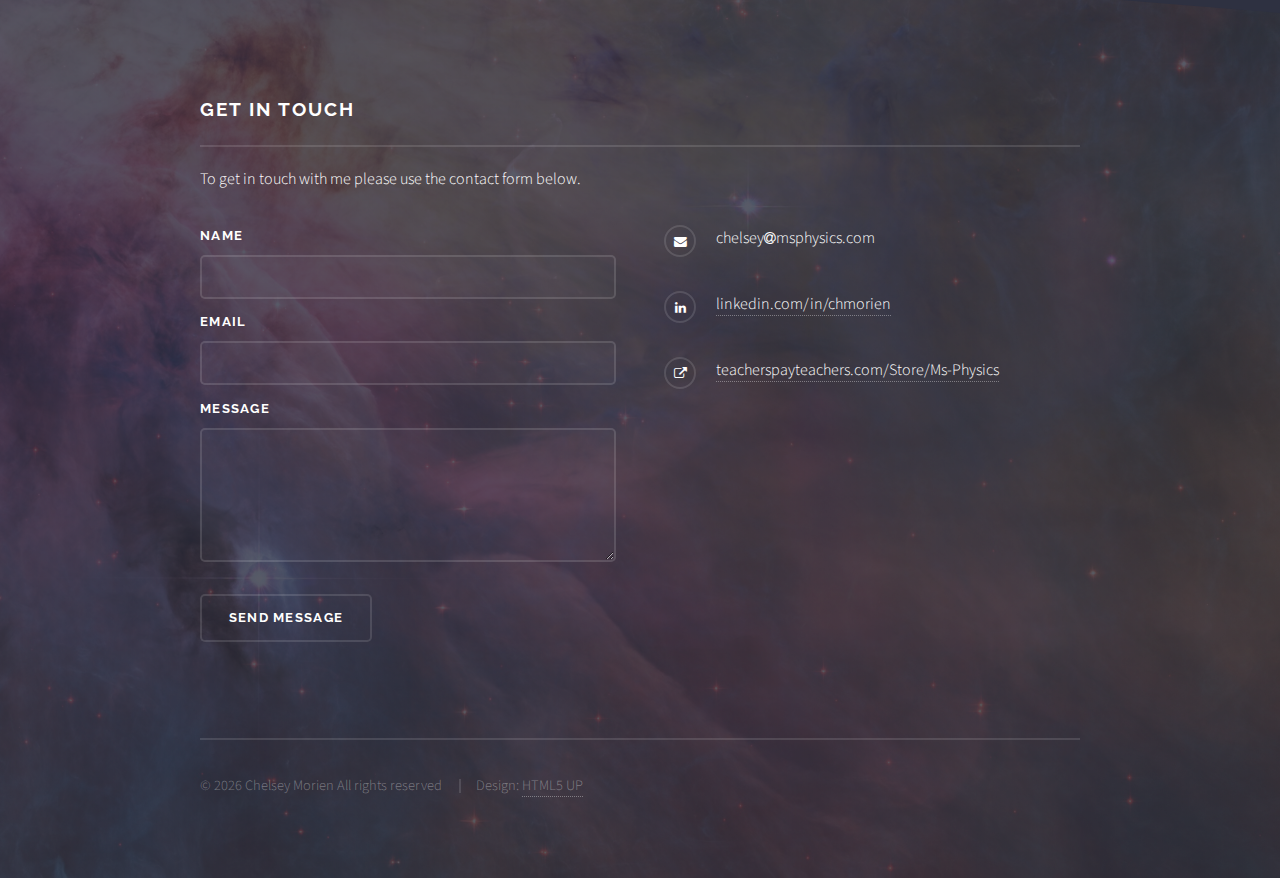
<file: courses.html>
<!DOCTYPE HTML>
<!--
    Solid State by HTML5 UP
    html5up.net | @ajlkn
    Free for personal and commercial use under the CCA 3.0 license (html5up.net/license)
-->
<html>
    <head>
        <title>Chelsey Morien - Courses</title>
        <meta charset="utf-8" />
        <meta name="viewport" content="width=device-width, initial-scale=1" />
        <!--[if lte IE 8]><script src="assets/js/ie/html5shiv.js"></script><![endif]-->
        <link rel="stylesheet" href="assets/css/main.css" />
        <link rel="stylesheet" href="assets/css/main-alt.css" />
        <link rel="shortcut icon" type="image/png" href="/images/favicon.png"/>
        <!--[if lte IE 9]><link rel="stylesheet" href="assets/css/ie9.css" /><![endif]-->
        <!--[if lte IE 8]><link rel="stylesheet" href="assets/css/ie8.css" /><![endif]-->
    </head>
    <body>

        <!-- Page Wrapper -->
        <div id="page-wrapper">

            <!-- Header -->
            <header id="header">
                <h1><a href="/index.html">Chelsey Morien</a> - Courses</h1>
                <nav>
                    <a href="#menu">Menu</a>
                </nav>
            </header>

            <!-- Menu -->
            <nav id="menu">
                <!-- Javascript load menu here -->
            </nav>

            <!-- Wrapper -->
            <section id="wrapper">
                <header>
                    <div class="inner">
                        <h2>Generic</h2>
                        <p>Phasellus non pulvinar erat. Fusce tincidunt nisl eget ipsum.</p>
                    </div>
                </header>

                <!-- Content -->
                <div class="wrapper">
                    <div class="inner">

                        <h3 class="major">Lorem ipsum dolor</h3>
                        <p>Morbi mattis mi consectetur tortor elementum, varius pellentesque velit convallis. Aenean tincidunt lectus auctor mauris maximus, ac scelerisque ipsum tempor. Duis vulputate ex et ex tincidunt, quis lacinia velit aliquet. Duis non efficitur nisi, id malesuada justo. Maecenas sagittis felis ac sagittis semper. Curabitur purus leo donec vel dolor at arcu tincidunt bibendum. Interdum et malesuada fames ac ante ipsum primis in faucibus. Fusce ut aliquet justo. Donec id neque ipsum. Integer eget ultricies odio. Nam vel ex a orci fringilla tincidunt. Aliquam eleifend ligula non velit accumsan cursus. Etiam ut gravida sapien.</p>

                        <p>Vestibulum ultrices risus velit, sit amet blandit massa auctor sit amet. Sed eu lectus sem. Phasellus in odio at ipsum porttitor mollis id vel diam. Praesent sit amet posuere risus, eu faucibus lectus. Vivamus ex ligula, tempus pulvinar ipsum in, auctor porta quam. Proin nec commodo, vel scelerisque nisi scelerisque. Suspendisse id quam vel tortor tincidunt suscipit. Nullam auctor orci eu dolor consectetur, interdum ullamcorper ante tincidunt. Mauris felis nec felis elementum varius.</p>

                        <h3 class="major">Vitae phasellus</h3>
                        <p>Cras mattis ante fermentum, malesuada neque vitae, eleifend erat. Phasellus non pulvinar erat. Fusce tincidunt, nisl eget mattis egestas, purus ipsum consequat orci, sit amet lobortis lorem lacus in tellus. Sed ac elementum arcu. Quisque placerat auctor laoreet.</p>

                        <section class="features">
                            <article>
                                <a href="#" class="image"><img src="images/pic04.jpg" alt="" /></a>
                                <h3 class="major">Sed feugiat lorem</h3>
                                <p>Lorem ipsum dolor sit amet, consectetur adipiscing vehicula id nulla dignissim dapibus ultrices.</p>
                                <a href="#" class="special">Learn more</a>
                            </article>
                            <article>
                                <a href="#" class="image"><img src="images/pic05.jpg" alt="" /></a>
                                <h3 class="major">Nisl placerat</h3>
                                <p>Lorem ipsum dolor sit amet, consectetur adipiscing vehicula id nulla dignissim dapibus ultrices.</p>
                                <a href="#" class="special">Learn more</a>
                            </article>
                        </section>

                    </div>
                </div>

            </section>

            <!-- Footer -->
            <section id="footer">
                <!-- Javascript load footer here -->
            </section>

        </div>

        <!-- Scripts -->
        <script src="assets/js/skel.min.js"></script>
        <script src="assets/js/jquery.min.js"></script>
        <script src="assets/js/jquery.scrollex.min.js"></script>
        <script src="assets/js/underscore-min.js"></script>
        <script src="assets/js/util.js"></script>
        <!--[if lte IE 8]><script src="assets/js/ie/respond.min.js"></script><![endif]-->
        <script src="assets/js/main.js"></script>
        <script src="assets/js/main-alt.js"></script>

    </body>
</html>
</file>
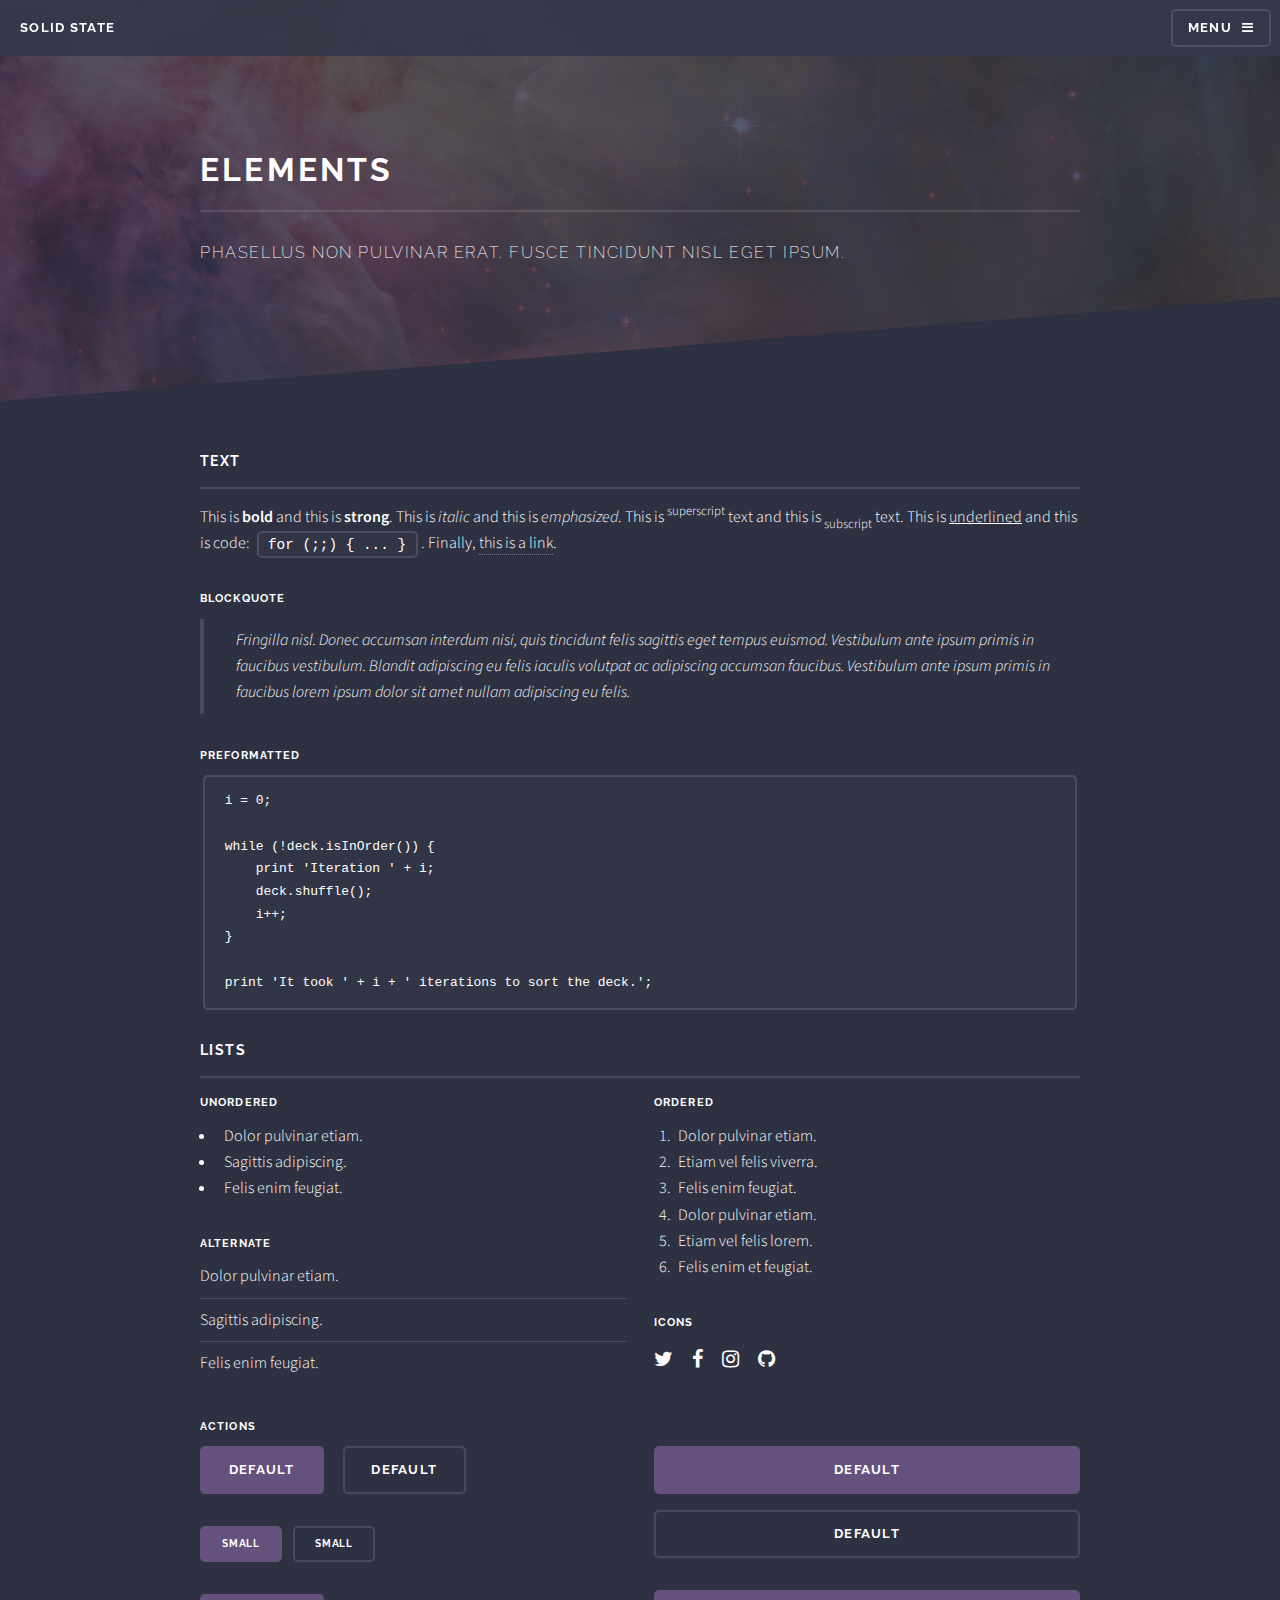
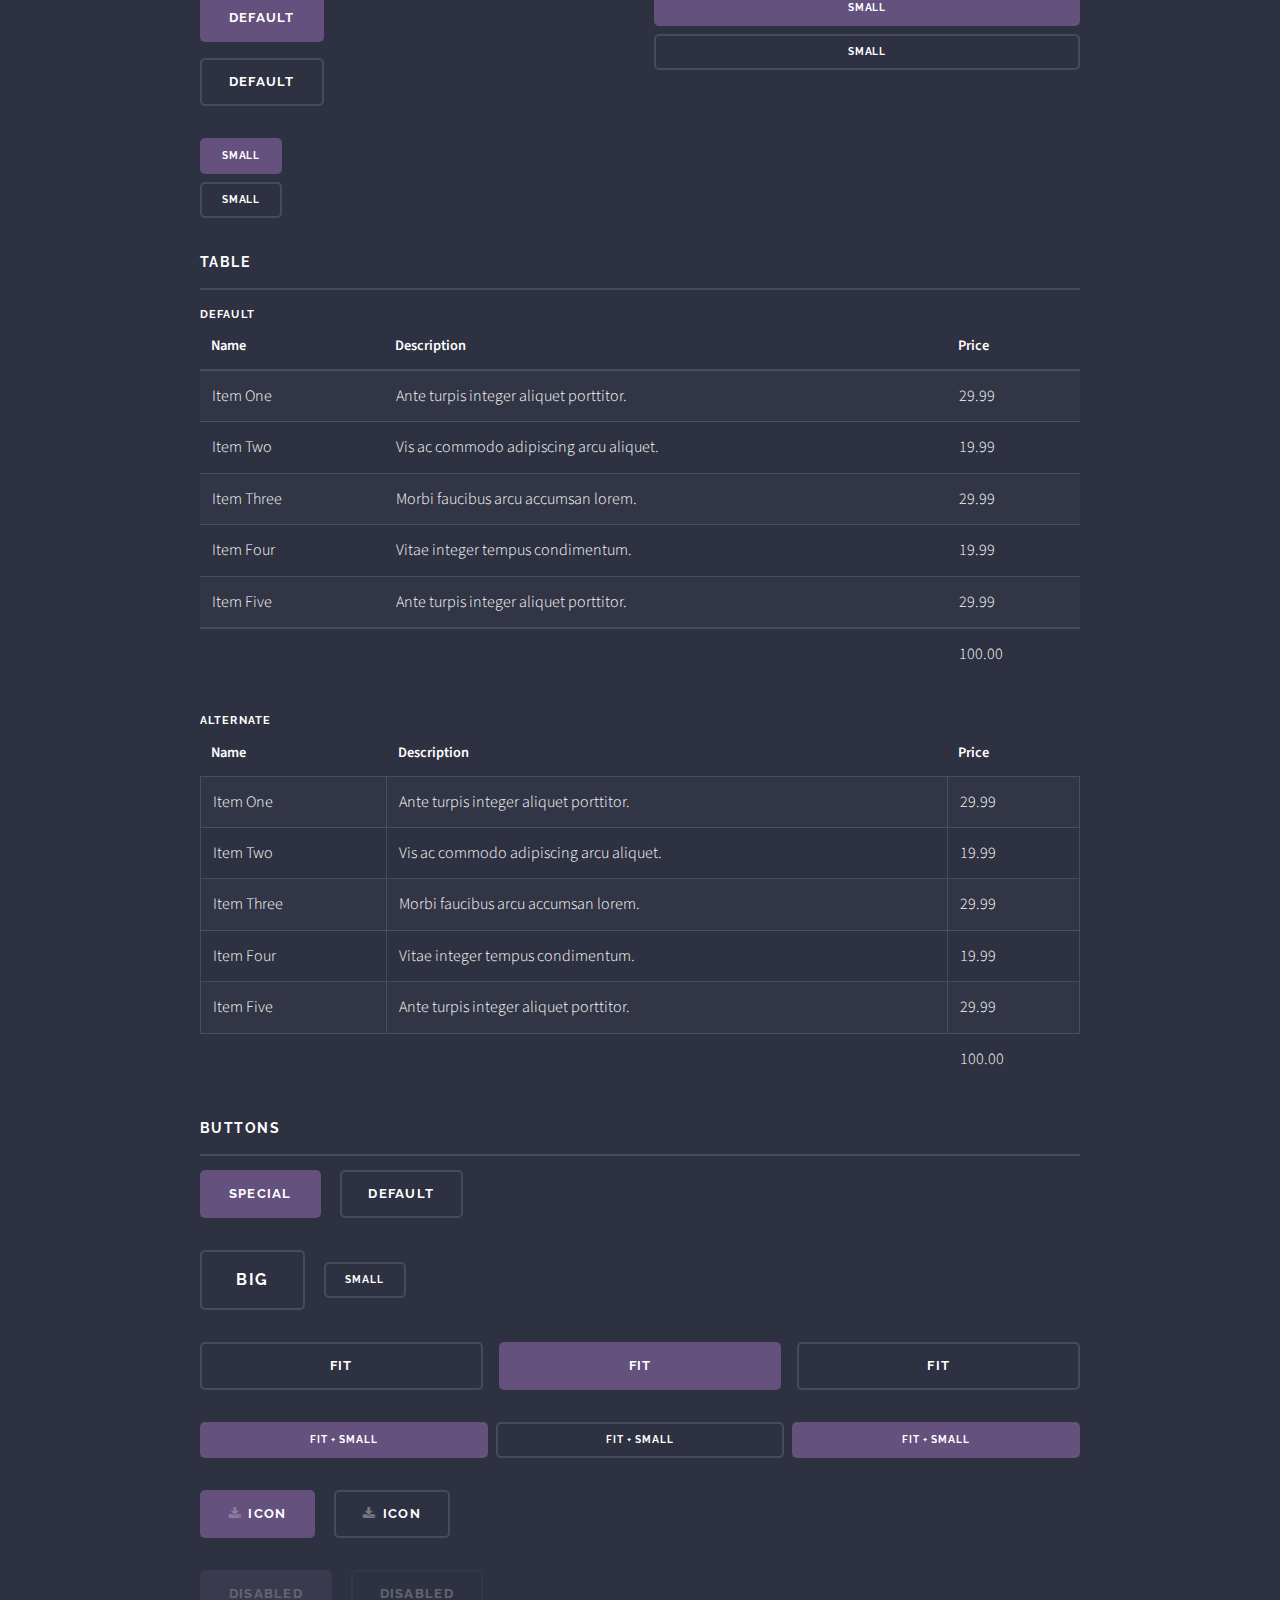
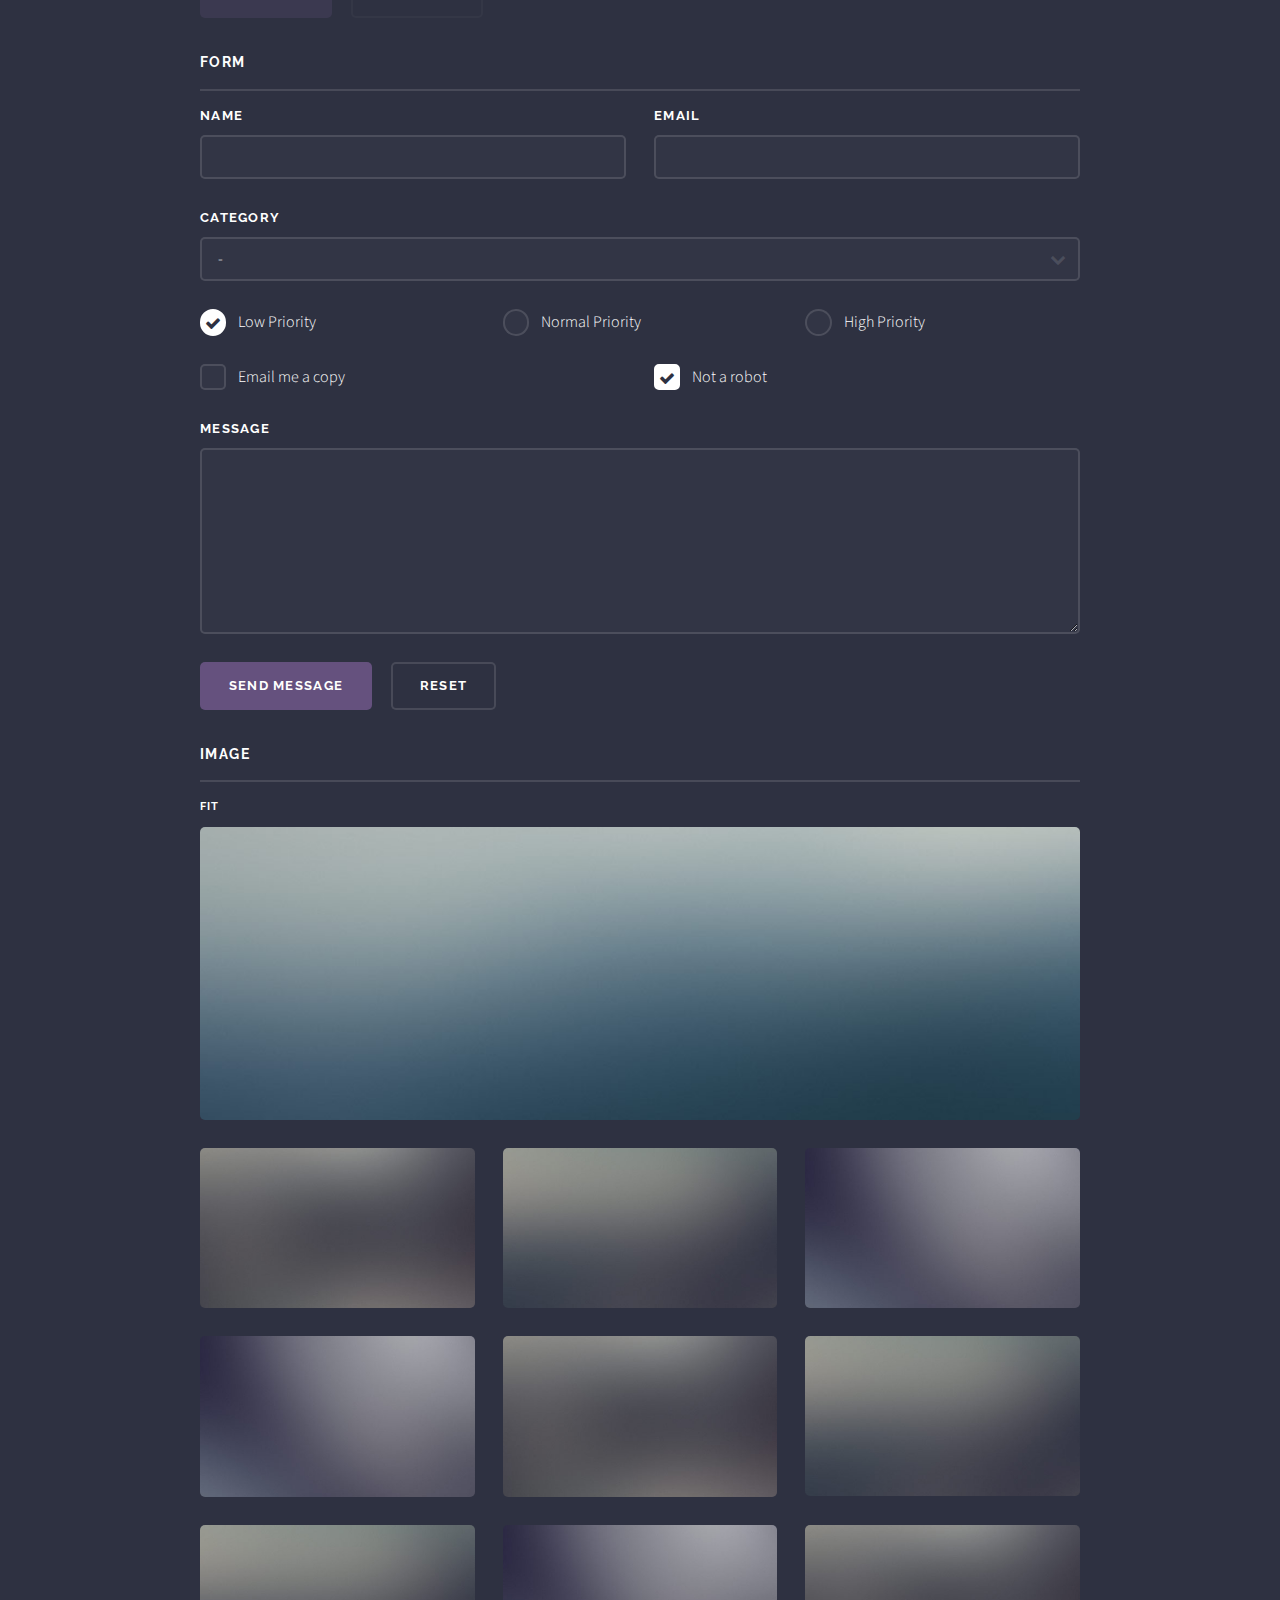
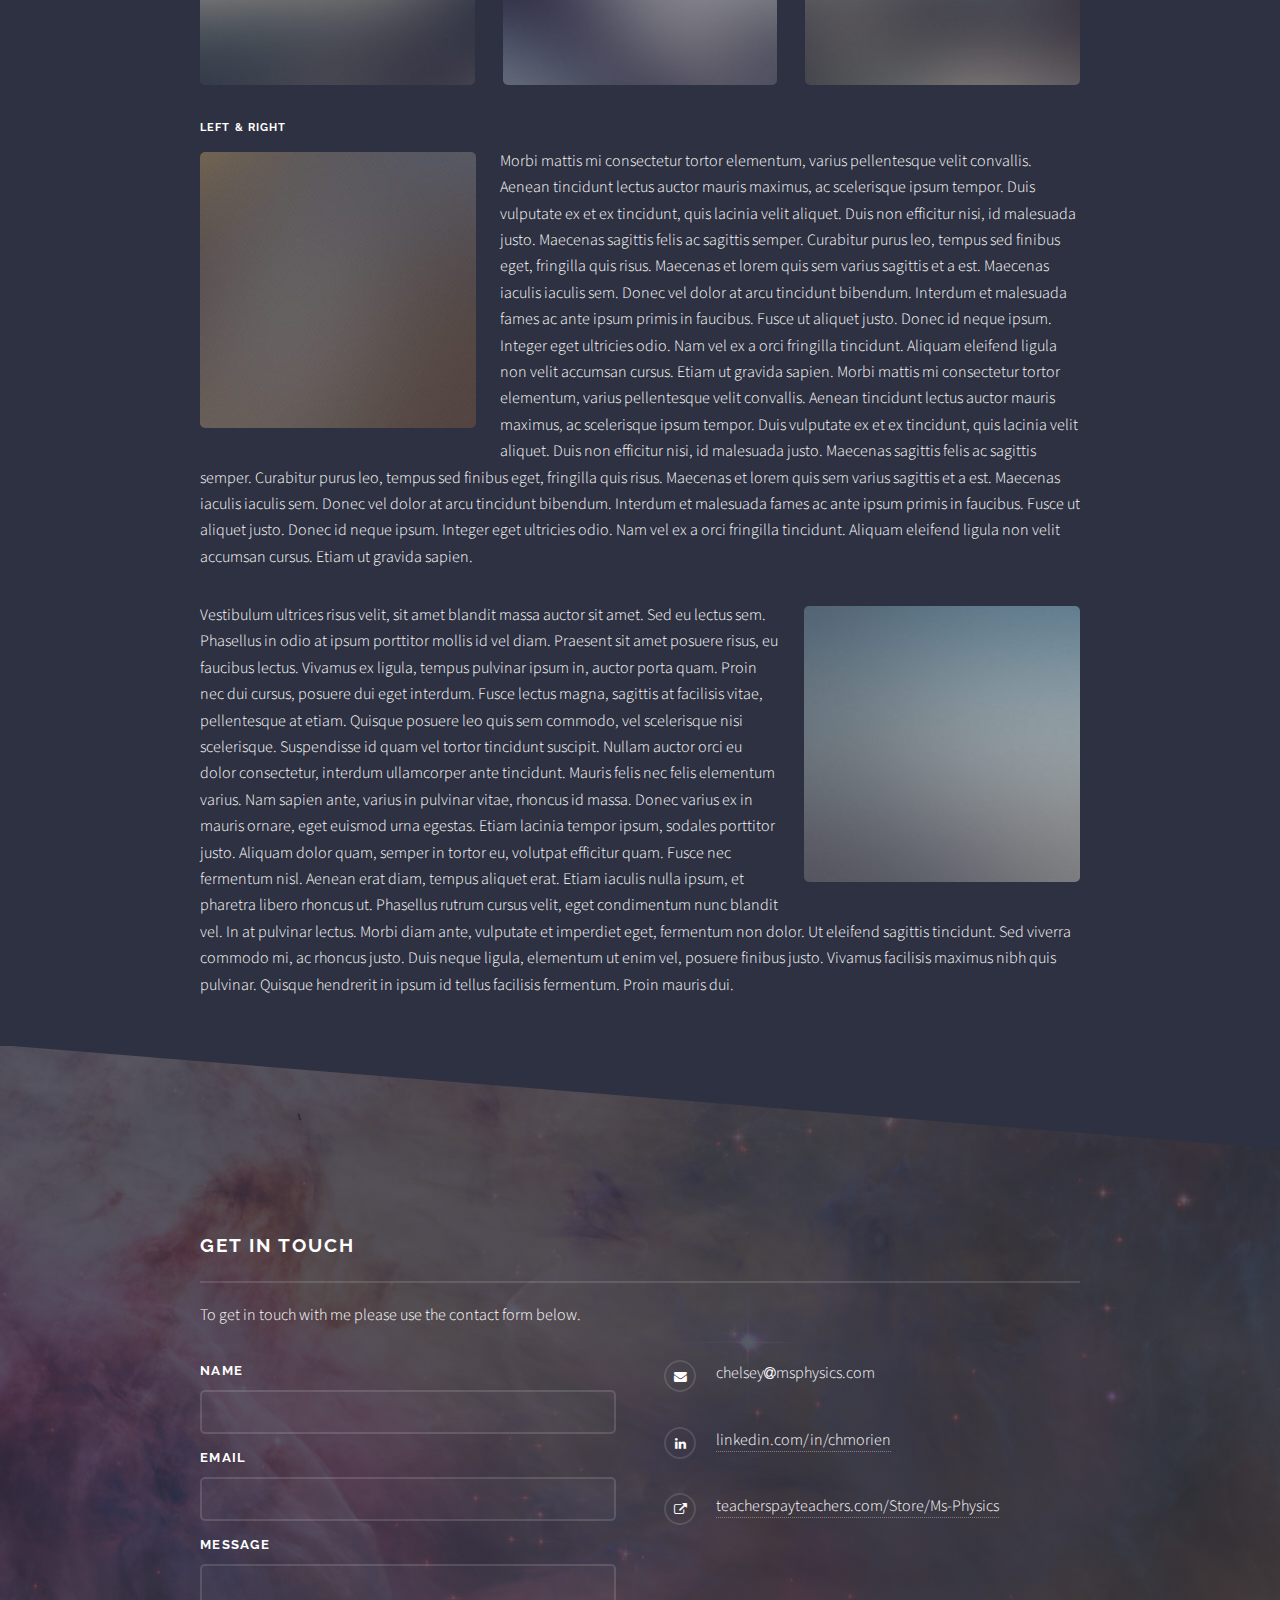
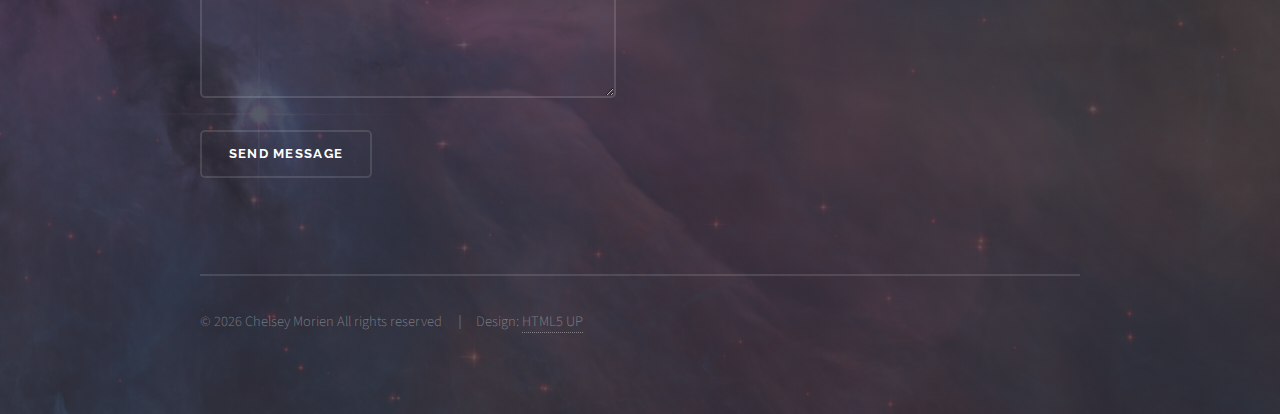
<file: elements.html>
<!DOCTYPE HTML>
<!--
    Solid State by HTML5 UP
    html5up.net | @ajlkn
    Free for personal and commercial use under the CCA 3.0 license (html5up.net/license)
-->
<html>
    <head>
        <title>Elements - Solid State by HTML5 UP</title>
        <meta charset="utf-8" />
        <meta name="viewport" content="width=device-width, initial-scale=1" />
        <!--[if lte IE 8]><script src="/assets/js/ie/html5shiv.js"></script><![endif]-->
        <link rel="stylesheet" href="/assets/css/main.css" />
        <link rel="stylesheet" href="/assets/css/main-alt.css" />
        <link rel="shortcut icon" type="image/png" href="/images/favicon.png"/>
        <!--[if lte IE 9]><link rel="stylesheet" href="/assets/css/ie9.css" /><![endif]-->
        <!--[if lte IE 8]><link rel="stylesheet" href="/assets/css/ie8.css" /><![endif]-->
    </head>
    <body>

        <!-- Page Wrapper -->
        <div id="page-wrapper">

            <!-- Header -->
            <header id="header">
                <h1><a href="index.html">Solid State</a></h1>
                <nav>
                    <a href="#menu">Menu</a>
                </nav>
            </header>

            <!-- Menu -->
            <nav id="menu">
                <!-- Javascript load menu here -->
            </nav>

            <!-- Wrapper -->
            <section id="wrapper">
                <header>
                    <div class="inner">
                        <h2>Elements</h2>
                        <p>Phasellus non pulvinar erat. Fusce tincidunt nisl eget ipsum.</p>
                    </div>
                </header>

                <!-- Content -->
                <div class="wrapper">
                    <div class="inner">

                        <section>
                            <h3 class="major">Text</h3>
                            <p>This is <b>bold</b> and this is <strong>strong</strong>. This is <i>italic</i> and this is <em>emphasized</em>.
                            This is <sup>superscript</sup> text and this is <sub>subscript</sub> text.
                            This is <u>underlined</u> and this is code: <code>for (;;) { ... }</code>. Finally, <a href="#">this is a link</a>.</p>
                            <h4>Blockquote</h4>
                            <blockquote>Fringilla nisl. Donec accumsan interdum nisi, quis tincidunt felis sagittis eget tempus euismod. Vestibulum ante ipsum primis in faucibus vestibulum. Blandit adipiscing eu felis iaculis volutpat ac adipiscing accumsan faucibus. Vestibulum ante ipsum primis in faucibus lorem ipsum dolor sit amet nullam adipiscing eu felis.</blockquote>
                            <h4>Preformatted</h4>
                            <pre><code>i = 0;

while (!deck.isInOrder()) {
    print 'Iteration ' + i;
    deck.shuffle();
    i++;
}

print 'It took ' + i + ' iterations to sort the deck.';</code></pre>
                        </section>

                        <section>
                            <h3 class="major">Lists</h3>
                            <div class="row">
                                <div class="6u 12u$(medium)">
                                    <h4>Unordered</h4>
                                    <ul>
                                        <li>Dolor pulvinar etiam.</li>
                                        <li>Sagittis adipiscing.</li>
                                        <li>Felis enim feugiat.</li>
                                    </ul>
                                    <h4>Alternate</h4>
                                    <ul class="alt">
                                        <li>Dolor pulvinar etiam.</li>
                                        <li>Sagittis adipiscing.</li>
                                        <li>Felis enim feugiat.</li>
                                    </ul>
                                </div>
                                <div class="6u$ 12u$(medium)">
                                    <h4>Ordered</h4>
                                    <ol>
                                        <li>Dolor pulvinar etiam.</li>
                                        <li>Etiam vel felis viverra.</li>
                                        <li>Felis enim feugiat.</li>
                                        <li>Dolor pulvinar etiam.</li>
                                        <li>Etiam vel felis lorem.</li>
                                        <li>Felis enim et feugiat.</li>
                                    </ol>
                                    <h4>Icons</h4>
                                    <ul class="icons">
                                        <li><a href="#" class="icon fa-twitter"><span class="label">Twitter</span></a></li>
                                        <li><a href="#" class="icon fa-facebook"><span class="label">Facebook</span></a></li>
                                        <li><a href="#" class="icon fa-instagram"><span class="label">Instagram</span></a></li>
                                        <li><a href="#" class="icon fa-github"><span class="label">Github</span></a></li>
                                    </ul>
                                </div>
                            </div>
                            <h4>Actions</h4>
                            <div class="row">
                                <div class="6u 12u$(medium)">
                                    <ul class="actions">
                                        <li><a href="#" class="button special">Default</a></li>
                                        <li><a href="#" class="button">Default</a></li>
                                    </ul>
                                    <ul class="actions small">
                                        <li><a href="#" class="button special small">Small</a></li>
                                        <li><a href="#" class="button small">Small</a></li>
                                    </ul>
                                    <ul class="actions vertical">
                                        <li><a href="#" class="button special">Default</a></li>
                                        <li><a href="#" class="button">Default</a></li>
                                    </ul>
                                    <ul class="actions vertical small">
                                        <li><a href="#" class="button special small">Small</a></li>
                                        <li><a href="#" class="button small">Small</a></li>
                                    </ul>
                                </div>
                                <div class="6u 12u$(medium)">
                                    <ul class="actions vertical">
                                        <li><a href="#" class="button special fit">Default</a></li>
                                        <li><a href="#" class="button fit">Default</a></li>
                                    </ul>
                                    <ul class="actions vertical small">
                                        <li><a href="#" class="button special small fit">Small</a></li>
                                        <li><a href="#" class="button small fit">Small</a></li>
                                    </ul>
                                </div>
                            </div>
                        </section>

                        <section>
                            <h3 class="major">Table</h3>
                            <h4>Default</h4>
                            <div class="table-wrapper">
                                <table>
                                    <thead>
                                        <tr>
                                            <th>Name</th>
                                            <th>Description</th>
                                            <th>Price</th>
                                        </tr>
                                    </thead>
                                    <tbody>
                                        <tr>
                                            <td>Item One</td>
                                            <td>Ante turpis integer aliquet porttitor.</td>
                                            <td>29.99</td>
                                        </tr>
                                        <tr>
                                            <td>Item Two</td>
                                            <td>Vis ac commodo adipiscing arcu aliquet.</td>
                                            <td>19.99</td>
                                        </tr>
                                        <tr>
                                            <td>Item Three</td>
                                            <td> Morbi faucibus arcu accumsan lorem.</td>
                                            <td>29.99</td>
                                        </tr>
                                        <tr>
                                            <td>Item Four</td>
                                            <td>Vitae integer tempus condimentum.</td>
                                            <td>19.99</td>
                                        </tr>
                                        <tr>
                                            <td>Item Five</td>
                                            <td>Ante turpis integer aliquet porttitor.</td>
                                            <td>29.99</td>
                                        </tr>
                                    </tbody>
                                    <tfoot>
                                        <tr>
                                            <td colspan="2"></td>
                                            <td>100.00</td>
                                        </tr>
                                    </tfoot>
                                </table>
                            </div>

                            <h4>Alternate</h4>
                            <div class="table-wrapper">
                                <table class="alt">
                                    <thead>
                                        <tr>
                                            <th>Name</th>
                                            <th>Description</th>
                                            <th>Price</th>
                                        </tr>
                                    </thead>
                                    <tbody>
                                        <tr>
                                            <td>Item One</td>
                                            <td>Ante turpis integer aliquet porttitor.</td>
                                            <td>29.99</td>
                                        </tr>
                                        <tr>
                                            <td>Item Two</td>
                                            <td>Vis ac commodo adipiscing arcu aliquet.</td>
                                            <td>19.99</td>
                                        </tr>
                                        <tr>
                                            <td>Item Three</td>
                                            <td> Morbi faucibus arcu accumsan lorem.</td>
                                            <td>29.99</td>
                                        </tr>
                                        <tr>
                                            <td>Item Four</td>
                                            <td>Vitae integer tempus condimentum.</td>
                                            <td>19.99</td>
                                        </tr>
                                        <tr>
                                            <td>Item Five</td>
                                            <td>Ante turpis integer aliquet porttitor.</td>
                                            <td>29.99</td>
                                        </tr>
                                    </tbody>
                                    <tfoot>
                                        <tr>
                                            <td colspan="2"></td>
                                            <td>100.00</td>
                                        </tr>
                                    </tfoot>
                                </table>
                            </div>
                        </section>

                        <section>
                            <h3 class="major">Buttons</h3>
                            <ul class="actions">
                                <li><a href="#" class="button special">Special</a></li>
                                <li><a href="#" class="button">Default</a></li>
                            </ul>
                            <ul class="actions">
                                <li><a href="#" class="button big">Big</a></li>
                                <li><a href="#" class="button small">Small</a></li>
                            </ul>
                            <ul class="actions fit">
                                <li><a href="#" class="button fit">Fit</a></li>
                                <li><a href="#" class="button special fit">Fit</a></li>
                                <li><a href="#" class="button fit">Fit</a></li>
                            </ul>
                            <ul class="actions fit small">
                                <li><a href="#" class="button special fit small">Fit + Small</a></li>
                                <li><a href="#" class="button fit small">Fit + Small</a></li>
                                <li><a href="#" class="button special fit small">Fit + Small</a></li>
                            </ul>
                            <ul class="actions">
                                <li><a href="#" class="button special icon fa-download">Icon</a></li>
                                <li><a href="#" class="button icon fa-download">Icon</a></li>
                            </ul>
                            <ul class="actions">
                                <li><span class="button special disabled">Disabled</span></li>
                                <li><span class="button disabled">Disabled</span></li>
                            </ul>
                        </section>

                        <section>
                            <h3 class="major">Form</h3>
                            <form method="post" action="#">
                                <div class="row uniform">
                                    <div class="6u 12u$(xsmall)">
                                        <label for="demo-name">Name</label>
                                        <input type="text" name="demo-name" id="demo-name" value="" />
                                    </div>
                                    <div class="6u$ 12u$(xsmall)">
                                        <label for="demo-email">Email</label>
                                        <input type="email" name="demo-email" id="demo-email" value="" />
                                    </div>
                                    <div class="12u$">
                                        <label for="demo-category">Category</label>
                                        <div class="select-wrapper">
                                            <select name="demo-category" id="demo-category">
                                                <option value="">-</option>
                                                <option value="1">Manufacturing</option>
                                                <option value="1">Shipping</option>
                                                <option value="1">Administration</option>
                                                <option value="1">Human Resources</option>
                                            </select>
                                        </div>
                                    </div>
                                    <div class="4u 12u$(small)">
                                        <input type="radio" id="demo-priority-low" name="demo-priority" checked>
                                        <label for="demo-priority-low">Low Priority</label>
                                    </div>
                                    <div class="4u 12u$(small)">
                                        <input type="radio" id="demo-priority-normal" name="demo-priority">
                                        <label for="demo-priority-normal">Normal Priority</label>
                                    </div>
                                    <div class="4u$ 12u$(small)">
                                        <input type="radio" id="demo-priority-high" name="demo-priority">
                                        <label for="demo-priority-high">High Priority</label>
                                    </div>
                                    <div class="6u 12u$(small)">
                                        <input type="checkbox" id="demo-copy" name="demo-copy">
                                        <label for="demo-copy">Email me a copy</label>
                                    </div>
                                    <div class="6u$ 12u$(small)">
                                        <input type="checkbox" id="demo-human" name="demo-human" checked>
                                        <label for="demo-human">Not a robot</label>
                                    </div>
                                    <div class="12u$">
                                        <label for="demo-message">Message</label>
                                        <textarea name="demo-message" id="demo-message" rows="6"></textarea>
                                    </div>
                                    <div class="12u$">
                                        <ul class="actions">
                                            <li><input type="submit" value="Send Message" class="special" /></li>
                                            <li><input type="reset" value="Reset" /></li>
                                        </ul>
                                    </div>
                                </div>
                            </form>
                        </section>

                        <section>
                            <h3 class="major">Image</h3>
                            <h4>Fit</h4>
                            <div class="box alt">
                                <div class="row uniform">
                                    <div class="12u$"><span class="image fit"><img src="/images/pic08.jpg" alt="" /></span></div>
                                    <div class="4u"><span class="image fit"><img src="/images/pic05.jpg" alt="" /></span></div>
                                    <div class="4u"><span class="image fit"><img src="/images/pic06.jpg" alt="" /></span></div>
                                    <div class="4u$"><span class="image fit"><img src="/images/pic07.jpg" alt="" /></span></div>
                                    <div class="4u"><span class="image fit"><img src="/images/pic07.jpg" alt="" /></span></div>
                                    <div class="4u"><span class="image fit"><img src="/images/pic05.jpg" alt="" /></span></div>
                                    <div class="4u$"><span class="image fit"><img src="/images/pic06.jpg" alt="" /></span></div>
                                    <div class="4u"><span class="image fit"><img src="/images/pic06.jpg" alt="" /></span></div>
                                    <div class="4u"><span class="image fit"><img src="/images/pic07.jpg" alt="" /></span></div>
                                    <div class="4u$"><span class="image fit"><img src="/images/pic05.jpg" alt="" /></span></div>
                                </div>
                            </div>
                            <h4>Left &amp; Right</h4>
                            <p><span class="image left"><img src="/images/pic01.jpg" alt="" /></span>Morbi mattis mi consectetur tortor elementum, varius pellentesque velit convallis. Aenean tincidunt lectus auctor mauris maximus, ac scelerisque ipsum tempor. Duis vulputate ex et ex tincidunt, quis lacinia velit aliquet. Duis non efficitur nisi, id malesuada justo. Maecenas sagittis felis ac sagittis semper. Curabitur purus leo, tempus sed finibus eget, fringilla quis risus. Maecenas et lorem quis sem varius sagittis et a est. Maecenas iaculis iaculis sem. Donec vel dolor at arcu tincidunt bibendum. Interdum et malesuada fames ac ante ipsum primis in faucibus. Fusce ut aliquet justo. Donec id neque ipsum. Integer eget ultricies odio. Nam vel ex a orci fringilla tincidunt. Aliquam eleifend ligula non velit accumsan cursus. Etiam ut gravida sapien. Morbi mattis mi consectetur tortor elementum, varius pellentesque velit convallis. Aenean tincidunt lectus auctor mauris maximus, ac scelerisque ipsum tempor. Duis vulputate ex et ex tincidunt, quis lacinia velit aliquet. Duis non efficitur nisi, id malesuada justo. Maecenas sagittis felis ac sagittis semper. Curabitur purus leo, tempus sed finibus eget, fringilla quis risus. Maecenas et lorem quis sem varius sagittis et a est. Maecenas iaculis iaculis sem. Donec vel dolor at arcu tincidunt bibendum. Interdum et malesuada fames ac ante ipsum primis in faucibus. Fusce ut aliquet justo. Donec id neque ipsum. Integer eget ultricies odio. Nam vel ex a orci fringilla tincidunt. Aliquam eleifend ligula non velit accumsan cursus. Etiam ut gravida sapien.</p>
                            <p><span class="image right"><img src="/images/pic02.jpg" alt="" /></span>Vestibulum ultrices risus velit, sit amet blandit massa auctor sit amet. Sed eu lectus sem. Phasellus in odio at ipsum porttitor mollis id vel diam. Praesent sit amet posuere risus, eu faucibus lectus. Vivamus ex ligula, tempus pulvinar ipsum in, auctor porta quam. Proin nec dui cursus, posuere dui eget interdum. Fusce lectus magna, sagittis at facilisis vitae, pellentesque at etiam. Quisque posuere leo quis sem commodo, vel scelerisque nisi scelerisque. Suspendisse id quam vel tortor tincidunt suscipit. Nullam auctor orci eu dolor consectetur, interdum ullamcorper ante tincidunt. Mauris felis nec felis elementum varius. Nam sapien ante, varius in pulvinar vitae, rhoncus id massa. Donec varius ex in mauris ornare, eget euismod urna egestas. Etiam lacinia tempor ipsum, sodales porttitor justo. Aliquam dolor quam, semper in tortor eu, volutpat efficitur quam. Fusce nec fermentum nisl. Aenean erat diam, tempus aliquet erat. Etiam iaculis nulla ipsum, et pharetra libero rhoncus ut. Phasellus rutrum cursus velit, eget condimentum nunc blandit vel. In at pulvinar lectus. Morbi diam ante, vulputate et imperdiet eget, fermentum non dolor. Ut eleifend sagittis tincidunt. Sed viverra commodo mi, ac rhoncus justo. Duis neque ligula, elementum ut enim vel, posuere finibus justo. Vivamus facilisis maximus nibh quis pulvinar. Quisque hendrerit in ipsum id tellus facilisis fermentum. Proin mauris dui.</p>
                        </section>

                    </div>
                </div>

            </section>

            <!-- Footer -->
            <section id="footer">
                <div class="inner">
                    <h2 class="major">Get in touch</h2>
                    <p>Cras mattis ante fermentum, malesuada neque vitae, eleifend erat. Phasellus non pulvinar erat. Fusce tincidunt, nisl eget mattis egestas, purus ipsum consequat orci, sit amet lobortis lorem lacus in tellus. Sed ac elementum arcu. Quisque placerat auctor laoreet.</p>
                    <form method="post" action="#">
                        <div class="field">
                            <label for="name">Name</label>
                            <input type="text" name="name" id="name" />
                        </div>
                        <div class="field">
                            <label for="email">Email</label>
                            <input type="email" name="email" id="email" />
                        </div>
                        <div class="field">
                            <label for="message">Message</label>
                            <textarea name="message" id="message" rows="4"></textarea>
                        </div>
                        <ul class="actions">
                            <li><input type="submit" value="Send Message" /></li>
                        </ul>
                    </form>
                    <ul class="contact">
                        <li class="fa-home">
                            Untitled Inc<br />
                            1234 Somewhere Road Suite #2894<br />
                            Nashville, TN 00000-0000
                        </li>
                        <li class="fa-phone">(000) 000-0000</li>
                        <li class="fa-envelope"><a href="#">information@untitled.tld</a></li>
                        <li class="fa-twitter"><a href="#">twitter.com/untitled-tld</a></li>
                        <li class="fa-facebook"><a href="#">facebook.com/untitled-tld</a></li>
                        <li class="fa-instagram"><a href="#">instagram.com/untitled-tld</a></li>
                    </ul>
                    <ul class="copyright">
                        <li>&copy; Untitled Inc. All rights reserved.</li><li>Design: <a href="http://html5up.net">HTML5 UP</a></li>
                    </ul>
                </div>
            </section>

        </div>

        <!-- Scripts -->
        <script src="/assets/js/skel.min.js"></script>
        <script src="/assets/js/jquery.min.js"></script>
        <script src="/assets/js/jquery.scrollex.min.js"></script>
        <script src="/assets/js/underscore/1.13.1/underscore-esm-min.js"></script>
        <script src="/assets/js/util.js"></script>
        <!--[if lte IE 8]><script src="/assets/js/ie/respond.min.js"></script><![endif]-->
        <script src="/assets/js/main.js"></script>
        <script src="/assets/js/main-alt.js"></script>

    </body>
</html>
</file>
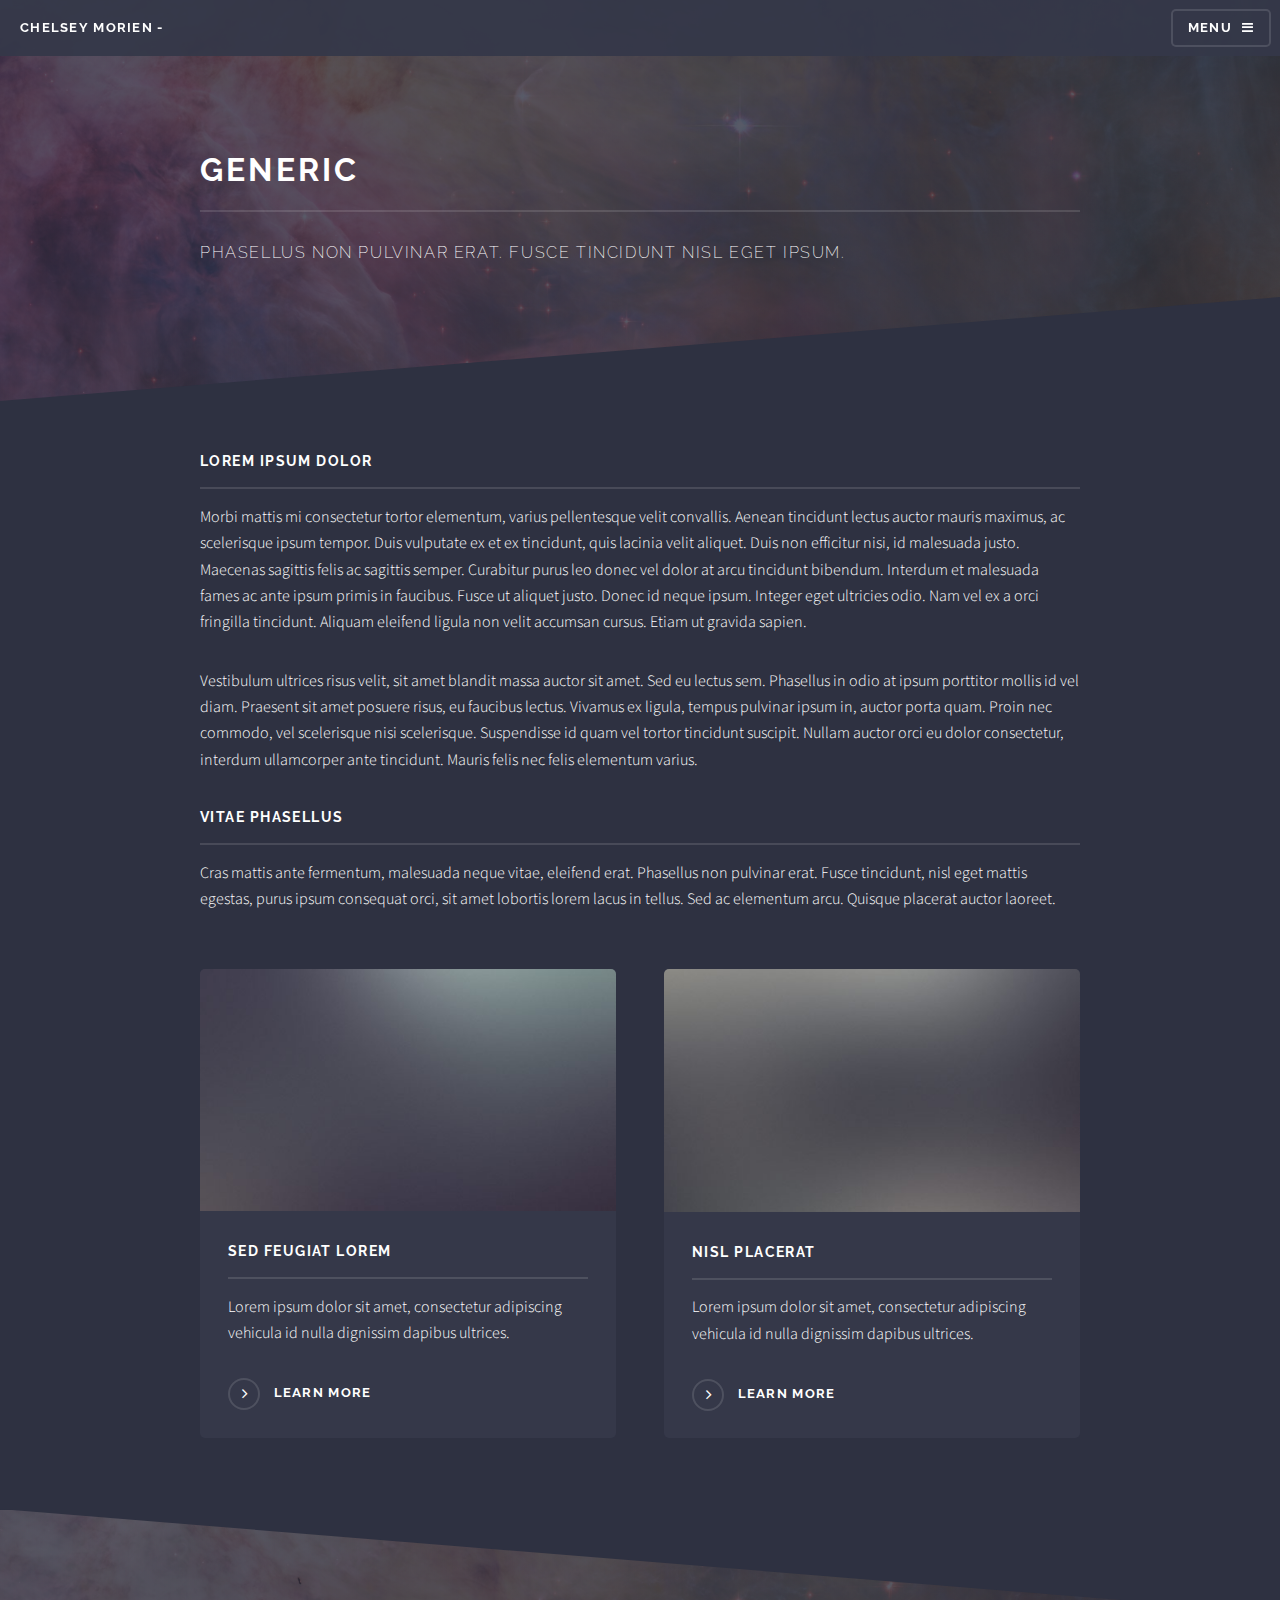
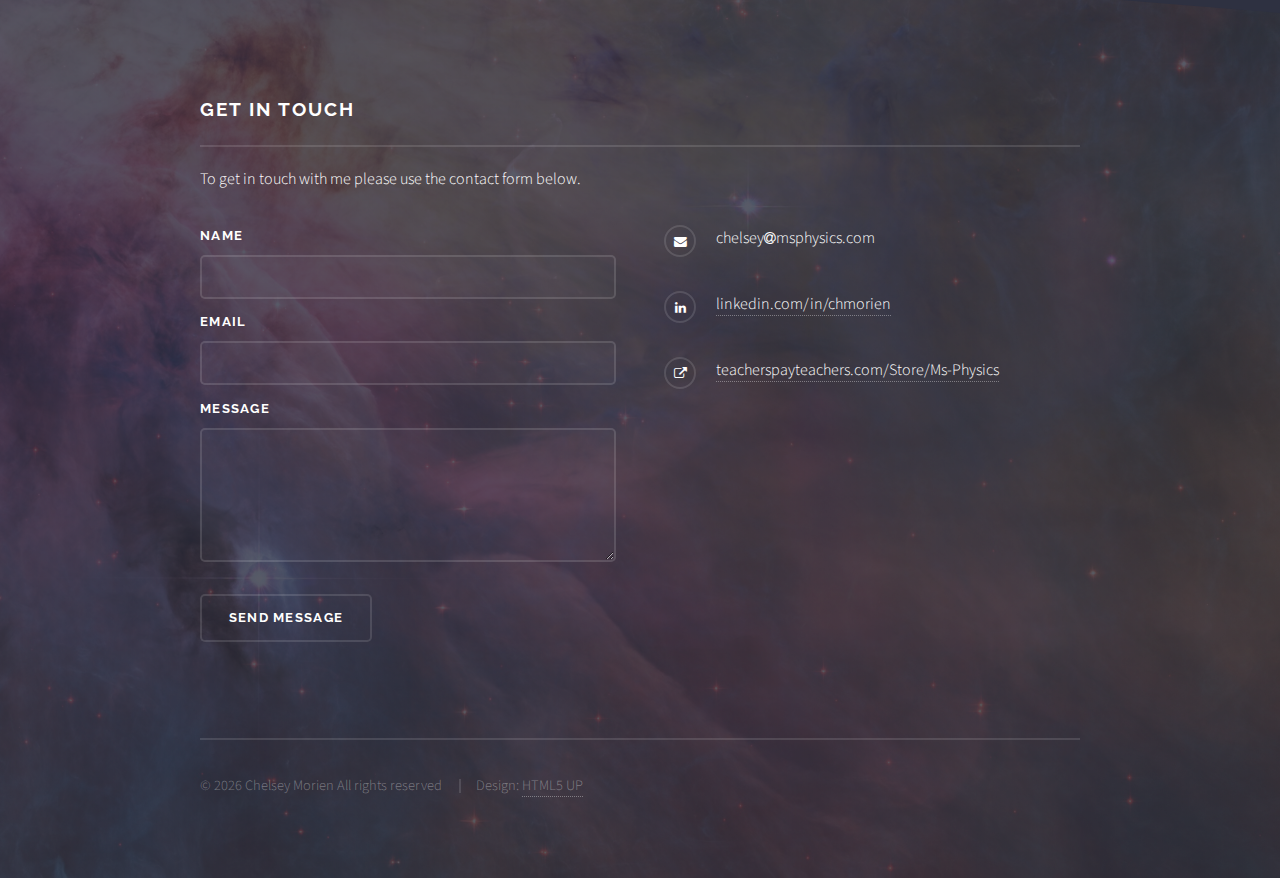
<file: generic.html>
<!DOCTYPE HTML>
<!--
    Solid State by HTML5 UP
    html5up.net | @ajlkn
    Free for personal and commercial use under the CCA 3.0 license (html5up.net/license)
-->
<html>
    <head>
        <title>Chelsey Morien - </title>
        <meta charset="utf-8" />
        <meta name="viewport" content="width=device-width, initial-scale=1" />
        <!--[if lte IE 8]><script src="/assets/js/ie/html5shiv.js"></script><![endif]-->
        <link rel="stylesheet" href="/assets/css/main.css" />
        <link rel="stylesheet" href="/assets/css/main-alt.css" />
        <link rel="shortcut icon" type="image/png" href="/images/favicon.png"/>
        <!--[if lte IE 9]><link rel="stylesheet" href="/assets/css/ie9.css" /><![endif]-->
        <!--[if lte IE 8]><link rel="stylesheet" href="/assets/css/ie8.css" /><![endif]-->
    </head>
    <body>

        <!-- Page Wrapper -->
        <div id="page-wrapper">

            <!-- Header -->
            <header id="header">
                <h1><a href="/index.html">Chelsey Morien</a> - </h1>
                <nav>
                    <a href="#menu">Menu</a>
                </nav>
            </header>

            <!-- Menu -->
            <nav id="menu">
                <!-- Javascript load menu here -->
            </nav>

            <!-- Wrapper -->
            <section id="wrapper">
                <header>
                    <div class="inner">
                        <h2>Generic</h2>
                        <p>Phasellus non pulvinar erat. Fusce tincidunt nisl eget ipsum.</p>
                    </div>
                </header>

                <!-- Content -->
                <div class="wrapper">
                    <div class="inner">

                        <h3 class="major">Lorem ipsum dolor</h3>
                        <p>Morbi mattis mi consectetur tortor elementum, varius pellentesque velit convallis. Aenean tincidunt lectus auctor mauris maximus, ac scelerisque ipsum tempor. Duis vulputate ex et ex tincidunt, quis lacinia velit aliquet. Duis non efficitur nisi, id malesuada justo. Maecenas sagittis felis ac sagittis semper. Curabitur purus leo donec vel dolor at arcu tincidunt bibendum. Interdum et malesuada fames ac ante ipsum primis in faucibus. Fusce ut aliquet justo. Donec id neque ipsum. Integer eget ultricies odio. Nam vel ex a orci fringilla tincidunt. Aliquam eleifend ligula non velit accumsan cursus. Etiam ut gravida sapien.</p>

                        <p>Vestibulum ultrices risus velit, sit amet blandit massa auctor sit amet. Sed eu lectus sem. Phasellus in odio at ipsum porttitor mollis id vel diam. Praesent sit amet posuere risus, eu faucibus lectus. Vivamus ex ligula, tempus pulvinar ipsum in, auctor porta quam. Proin nec commodo, vel scelerisque nisi scelerisque. Suspendisse id quam vel tortor tincidunt suscipit. Nullam auctor orci eu dolor consectetur, interdum ullamcorper ante tincidunt. Mauris felis nec felis elementum varius.</p>

                        <h3 class="major">Vitae phasellus</h3>
                        <p>Cras mattis ante fermentum, malesuada neque vitae, eleifend erat. Phasellus non pulvinar erat. Fusce tincidunt, nisl eget mattis egestas, purus ipsum consequat orci, sit amet lobortis lorem lacus in tellus. Sed ac elementum arcu. Quisque placerat auctor laoreet.</p>

                        <section class="features">
                            <article>
                                <a href="#" class="image"><img src="/images/pic04.jpg" alt="" /></a>
                                <h3 class="major">Sed feugiat lorem</h3>
                                <p>Lorem ipsum dolor sit amet, consectetur adipiscing vehicula id nulla dignissim dapibus ultrices.</p>
                                <a href="#" class="special">Learn more</a>
                            </article>
                            <article>
                                <a href="#" class="image"><img src="/images/pic05.jpg" alt="" /></a>
                                <h3 class="major">Nisl placerat</h3>
                                <p>Lorem ipsum dolor sit amet, consectetur adipiscing vehicula id nulla dignissim dapibus ultrices.</p>
                                <a href="#" class="special">Learn more</a>
                            </article>
                        </section>

                    </div>
                </div>

            </section>

            <!-- Footer -->
            <section id="footer">
                <!-- Javascript load footer here -->
            </section>

        </div>

        <!-- Scripts -->
        <script src="/assets/js/skel.min.js"></script>
        <script src="/assets/js/jquery.min.js"></script>
        <script src="/assets/js/jquery.scrollex.min.js"></script>
        <script src="/assets/js/underscore/1.13.1/underscore-esm-min.js"></script>
        <script src="/assets/js/util.js"></script>
        <!--[if lte IE 8]><script src="/assets/js/ie/respond.min.js"></script><![endif]-->
        <script src="/assets/js/main.js"></script>
        <script src="/assets/js/main-alt.js"></script>

    </body>
</html>
</file>
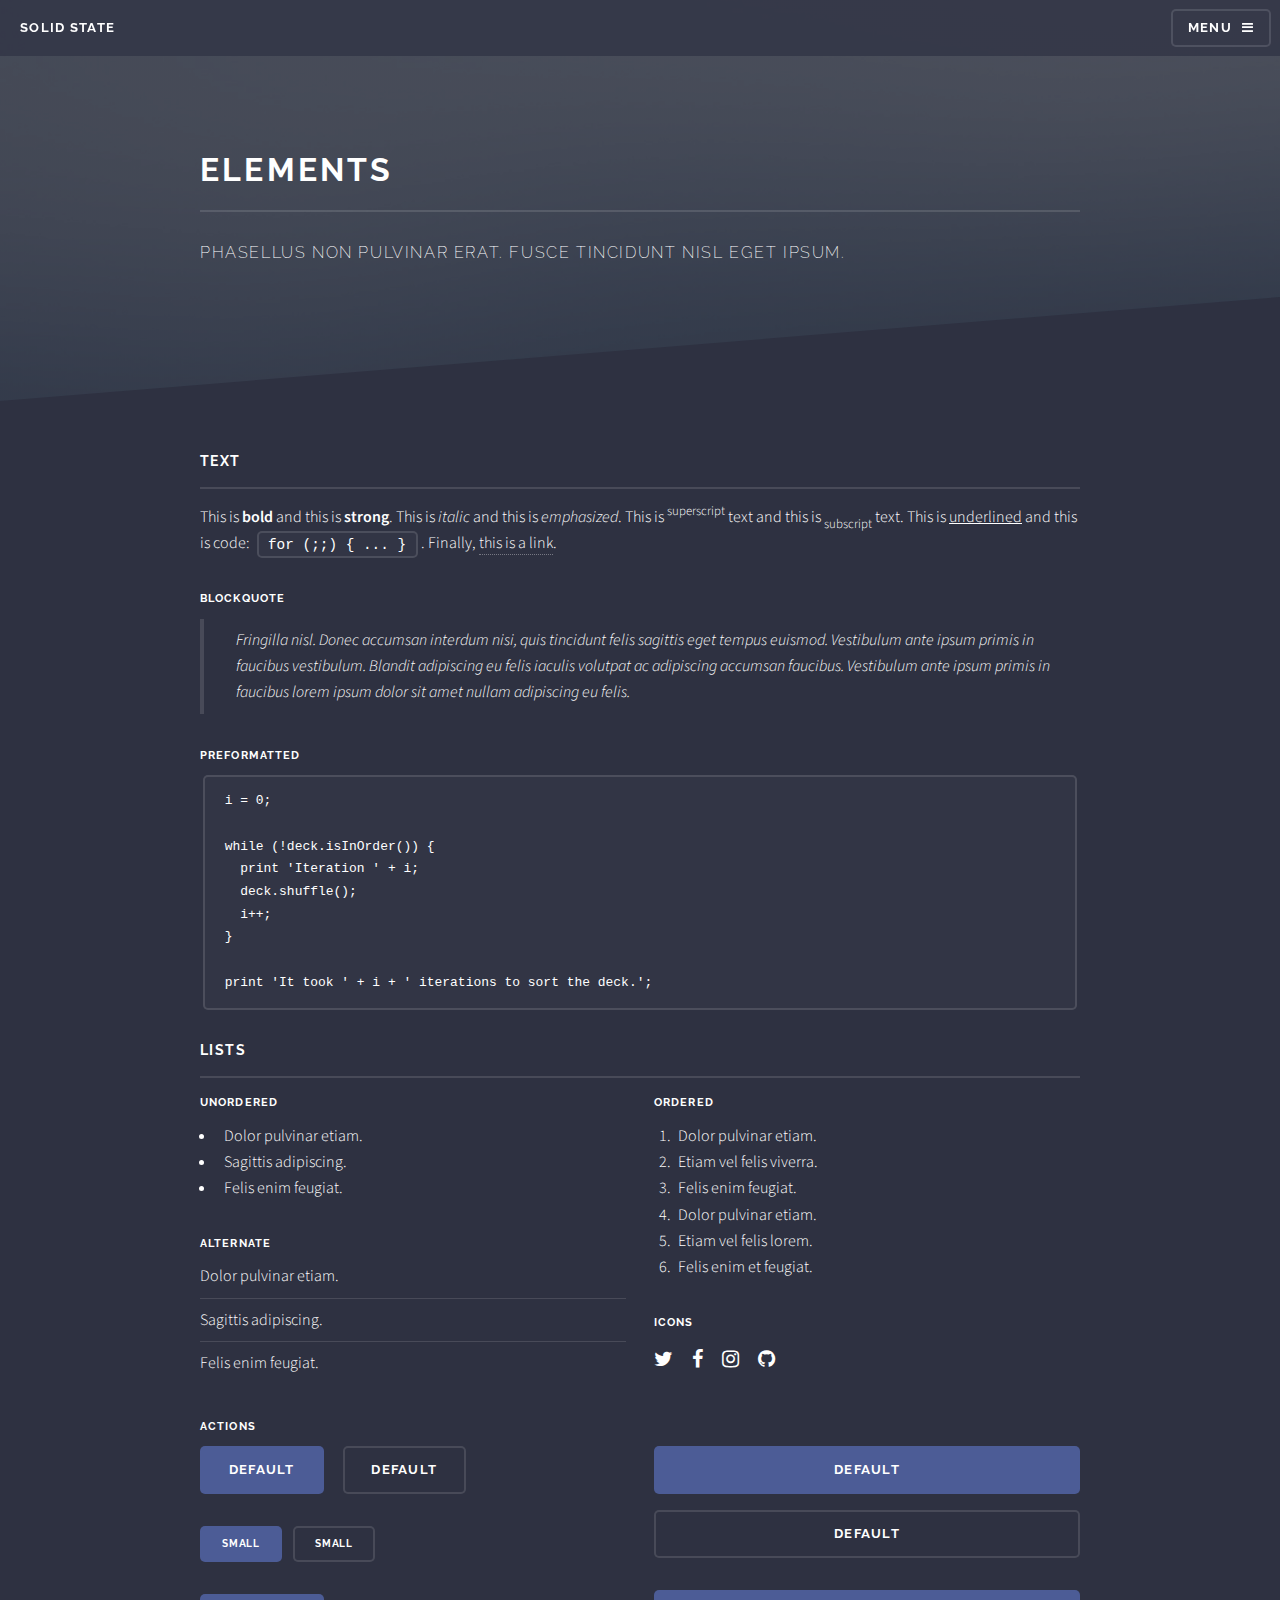
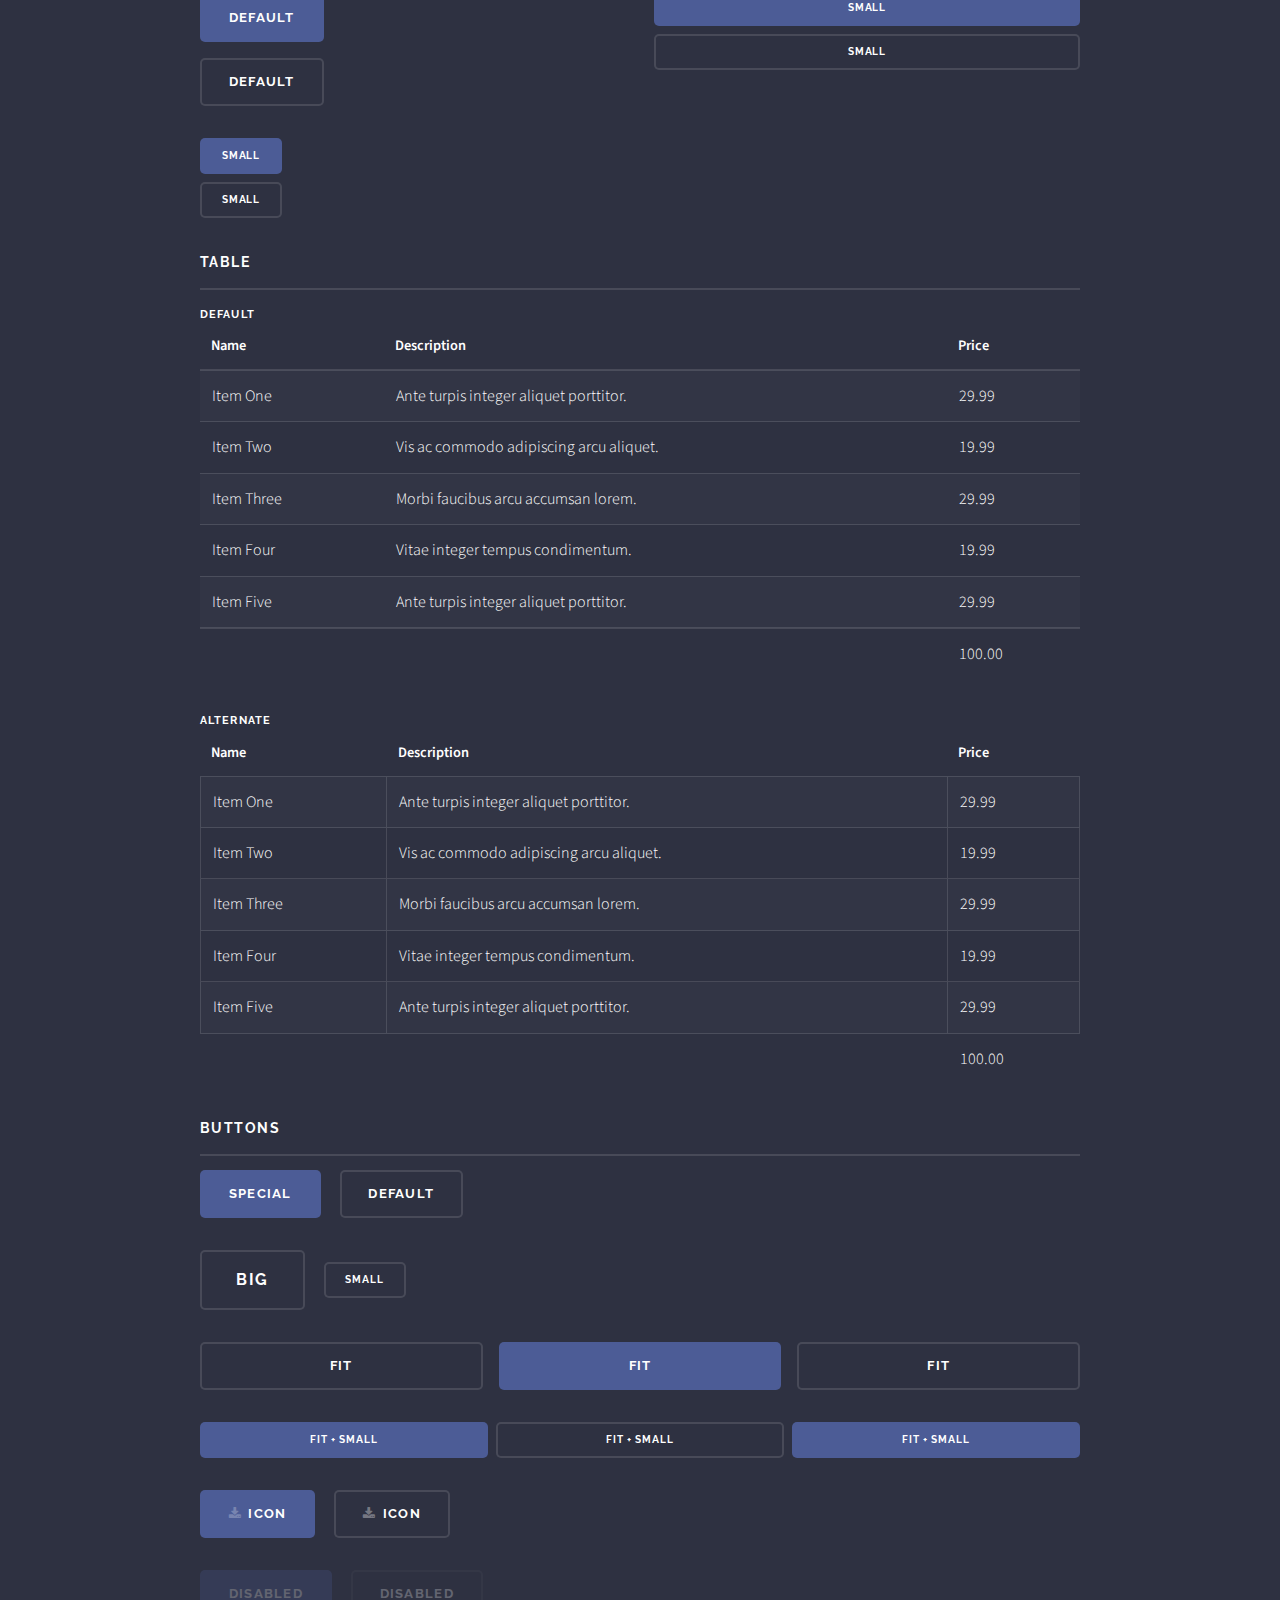
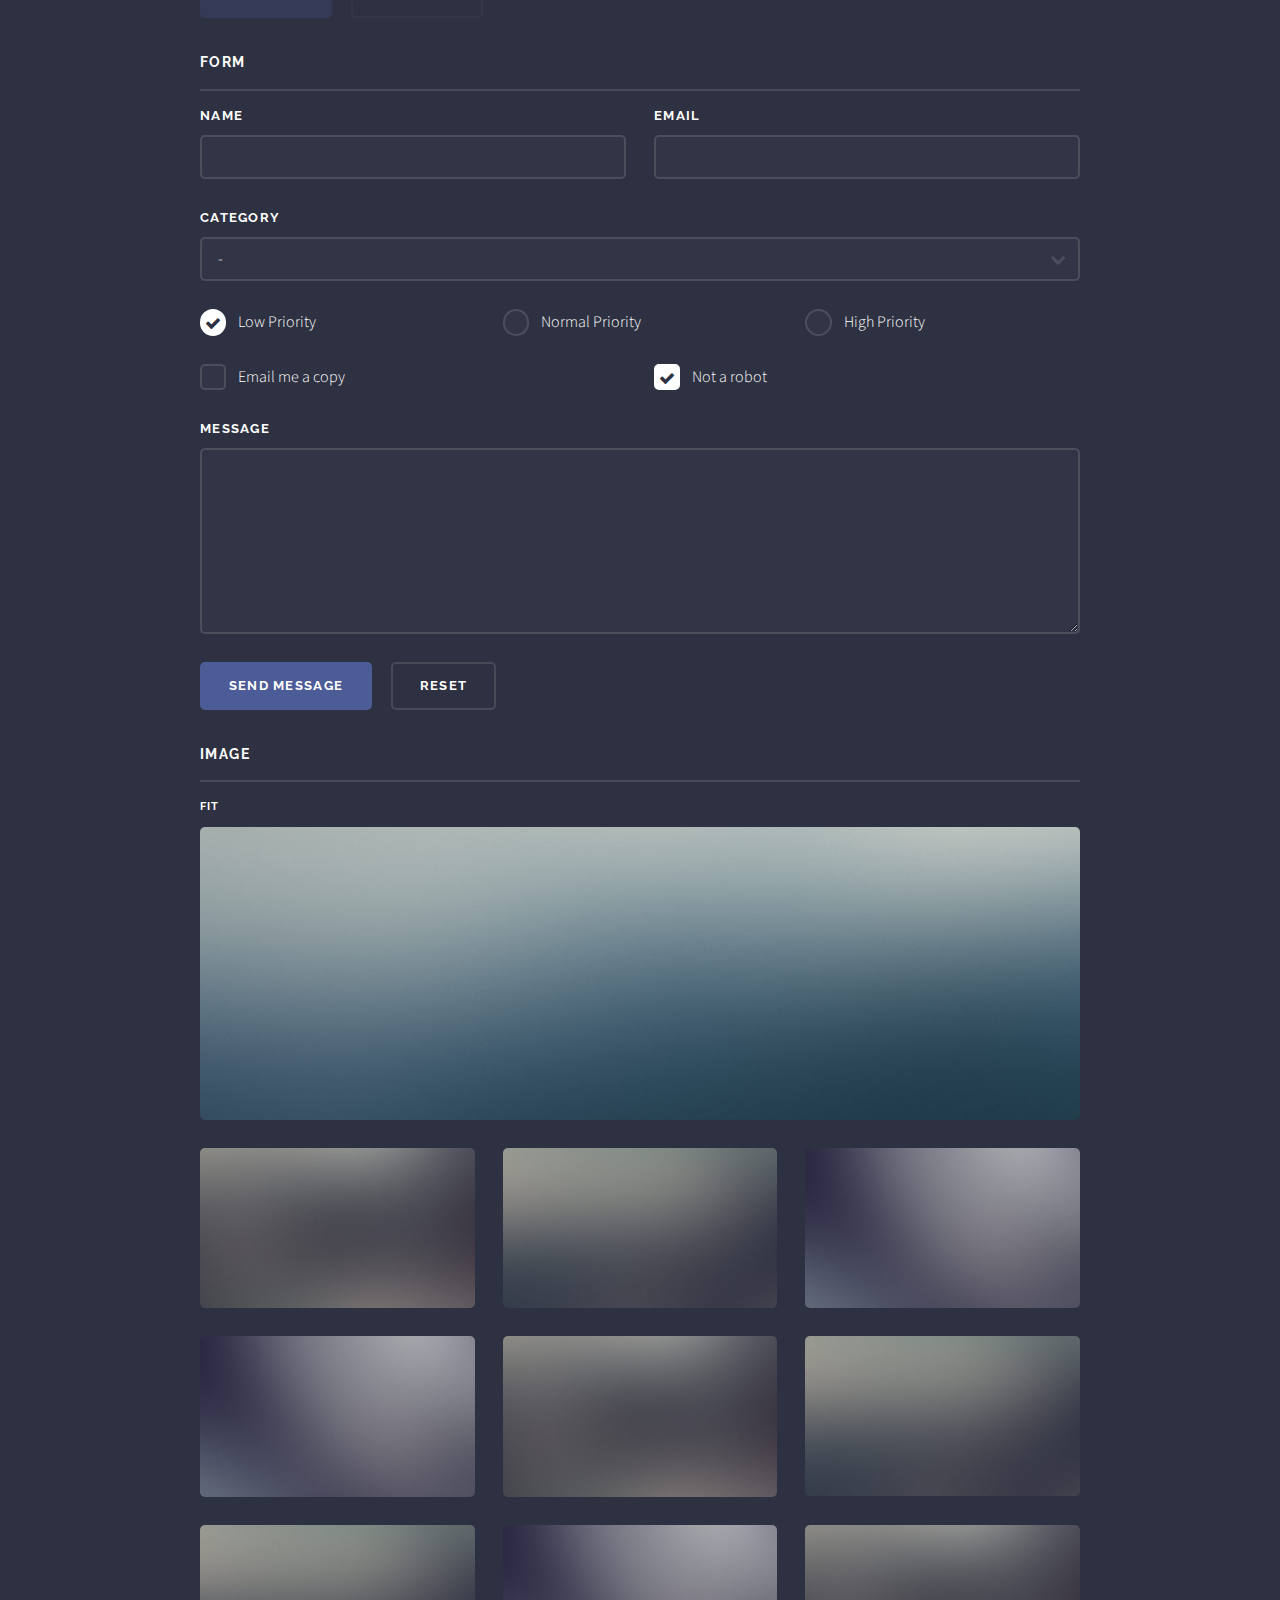
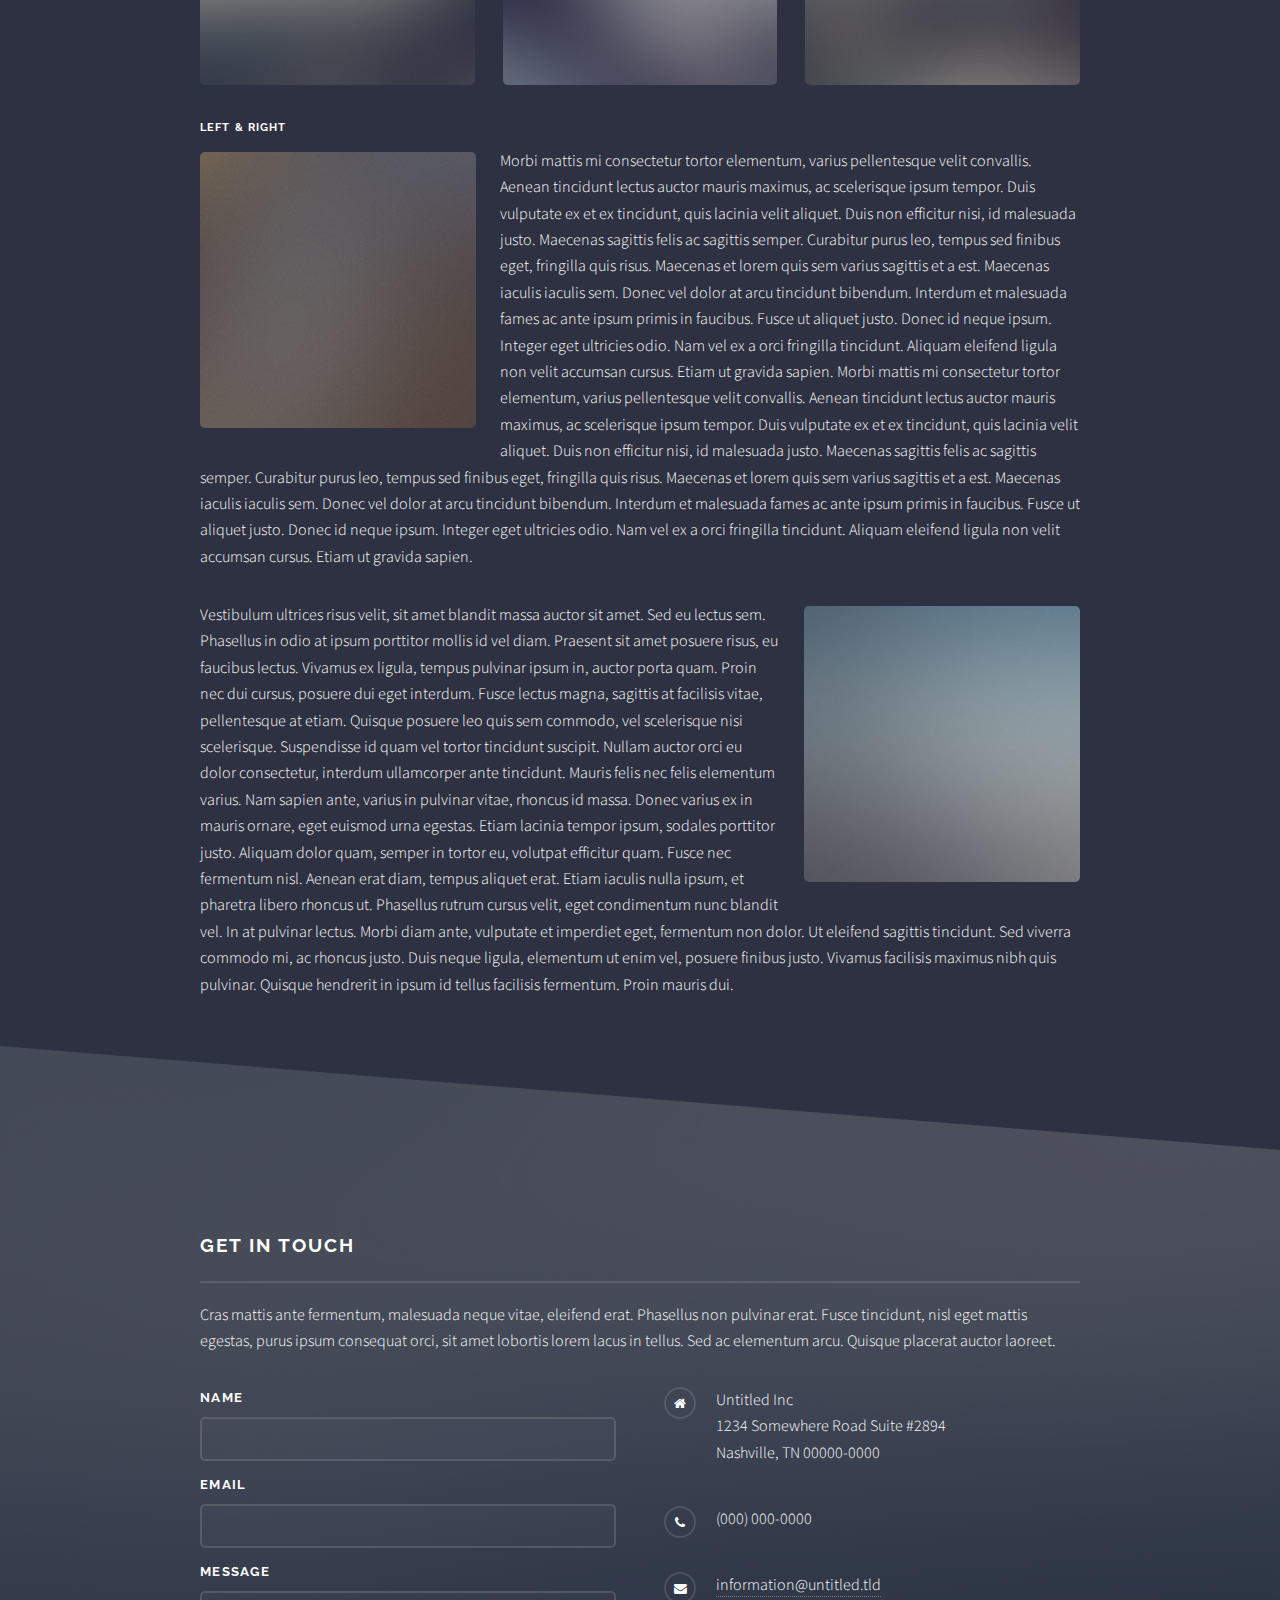
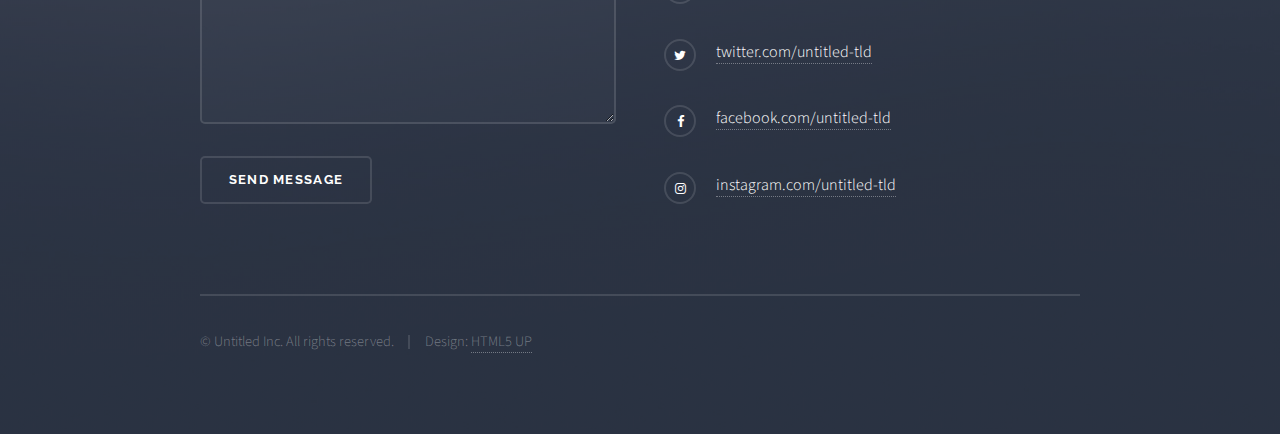
<file: _html5up-solid-state/elements.html>
<!DOCTYPE HTML>
<!--
	Solid State by HTML5 UP
	html5up.net | @ajlkn
	Free for personal and commercial use under the CCA 3.0 license (html5up.net/license)
-->
<html>
	<head>
		<title>Elements - Solid State by HTML5 UP</title>
		<meta charset="utf-8" />
		<meta name="viewport" content="width=device-width, initial-scale=1" />
		<!--[if lte IE 8]><script src="assets/js/ie/html5shiv.js"></script><![endif]-->
		<link rel="stylesheet" href="assets/css/main.css" />
		<!--[if lte IE 9]><link rel="stylesheet" href="assets/css/ie9.css" /><![endif]-->
		<!--[if lte IE 8]><link rel="stylesheet" href="assets/css/ie8.css" /><![endif]-->
	</head>
	<body>

		<!-- Page Wrapper -->
			<div id="page-wrapper">

				<!-- Header -->
					<header id="header">
						<h1><a href="index.html">Solid State</a></h1>
						<nav>
							<a href="#menu">Menu</a>
						</nav>
					</header>

				<!-- Menu -->
					<nav id="menu">
						<div class="inner">
							<h2>Menu</h2>
							<ul class="links">
								<li><a href="index.html">Home</a></li>
								<li><a href="generic.html">Generic</a></li>
								<li><a href="elements.html">Elements</a></li>
								<li><a href="#">Log In</a></li>
								<li><a href="#">Sign Up</a></li>
							</ul>
							<a href="#" class="close">Close</a>
						</div>
					</nav>

				<!-- Wrapper -->
					<section id="wrapper">
						<header>
							<div class="inner">
								<h2>Elements</h2>
								<p>Phasellus non pulvinar erat. Fusce tincidunt nisl eget ipsum.</p>
							</div>
						</header>

						<!-- Content -->
							<div class="wrapper">
								<div class="inner">

									<section>
										<h3 class="major">Text</h3>
										<p>This is <b>bold</b> and this is <strong>strong</strong>. This is <i>italic</i> and this is <em>emphasized</em>.
										This is <sup>superscript</sup> text and this is <sub>subscript</sub> text.
										This is <u>underlined</u> and this is code: <code>for (;;) { ... }</code>. Finally, <a href="#">this is a link</a>.</p>
										<h4>Blockquote</h4>
										<blockquote>Fringilla nisl. Donec accumsan interdum nisi, quis tincidunt felis sagittis eget tempus euismod. Vestibulum ante ipsum primis in faucibus vestibulum. Blandit adipiscing eu felis iaculis volutpat ac adipiscing accumsan faucibus. Vestibulum ante ipsum primis in faucibus lorem ipsum dolor sit amet nullam adipiscing eu felis.</blockquote>
										<h4>Preformatted</h4>
										<pre><code>i = 0;

while (!deck.isInOrder()) {
  print 'Iteration ' + i;
  deck.shuffle();
  i++;
}

print 'It took ' + i + ' iterations to sort the deck.';</code></pre>
									</section>

									<section>
										<h3 class="major">Lists</h3>
										<div class="row">
											<div class="6u 12u$(medium)">
												<h4>Unordered</h4>
												<ul>
													<li>Dolor pulvinar etiam.</li>
													<li>Sagittis adipiscing.</li>
													<li>Felis enim feugiat.</li>
												</ul>
												<h4>Alternate</h4>
												<ul class="alt">
													<li>Dolor pulvinar etiam.</li>
													<li>Sagittis adipiscing.</li>
													<li>Felis enim feugiat.</li>
												</ul>
											</div>
											<div class="6u$ 12u$(medium)">
												<h4>Ordered</h4>
												<ol>
													<li>Dolor pulvinar etiam.</li>
													<li>Etiam vel felis viverra.</li>
													<li>Felis enim feugiat.</li>
													<li>Dolor pulvinar etiam.</li>
													<li>Etiam vel felis lorem.</li>
													<li>Felis enim et feugiat.</li>
												</ol>
												<h4>Icons</h4>
												<ul class="icons">
													<li><a href="#" class="icon fa-twitter"><span class="label">Twitter</span></a></li>
													<li><a href="#" class="icon fa-facebook"><span class="label">Facebook</span></a></li>
													<li><a href="#" class="icon fa-instagram"><span class="label">Instagram</span></a></li>
													<li><a href="#" class="icon fa-github"><span class="label">Github</span></a></li>
												</ul>
											</div>
										</div>
										<h4>Actions</h4>
										<div class="row">
											<div class="6u 12u$(medium)">
												<ul class="actions">
													<li><a href="#" class="button special">Default</a></li>
													<li><a href="#" class="button">Default</a></li>
												</ul>
												<ul class="actions small">
													<li><a href="#" class="button special small">Small</a></li>
													<li><a href="#" class="button small">Small</a></li>
												</ul>
												<ul class="actions vertical">
													<li><a href="#" class="button special">Default</a></li>
													<li><a href="#" class="button">Default</a></li>
												</ul>
												<ul class="actions vertical small">
													<li><a href="#" class="button special small">Small</a></li>
													<li><a href="#" class="button small">Small</a></li>
												</ul>
											</div>
											<div class="6u 12u$(medium)">
												<ul class="actions vertical">
													<li><a href="#" class="button special fit">Default</a></li>
													<li><a href="#" class="button fit">Default</a></li>
												</ul>
												<ul class="actions vertical small">
													<li><a href="#" class="button special small fit">Small</a></li>
													<li><a href="#" class="button small fit">Small</a></li>
												</ul>
											</div>
										</div>
									</section>

									<section>
										<h3 class="major">Table</h3>
										<h4>Default</h4>
										<div class="table-wrapper">
											<table>
												<thead>
													<tr>
														<th>Name</th>
														<th>Description</th>
														<th>Price</th>
													</tr>
												</thead>
												<tbody>
													<tr>
														<td>Item One</td>
														<td>Ante turpis integer aliquet porttitor.</td>
														<td>29.99</td>
													</tr>
													<tr>
														<td>Item Two</td>
														<td>Vis ac commodo adipiscing arcu aliquet.</td>
														<td>19.99</td>
													</tr>
													<tr>
														<td>Item Three</td>
														<td> Morbi faucibus arcu accumsan lorem.</td>
														<td>29.99</td>
													</tr>
													<tr>
														<td>Item Four</td>
														<td>Vitae integer tempus condimentum.</td>
														<td>19.99</td>
													</tr>
													<tr>
														<td>Item Five</td>
														<td>Ante turpis integer aliquet porttitor.</td>
														<td>29.99</td>
													</tr>
												</tbody>
												<tfoot>
													<tr>
														<td colspan="2"></td>
														<td>100.00</td>
													</tr>
												</tfoot>
											</table>
										</div>

										<h4>Alternate</h4>
										<div class="table-wrapper">
											<table class="alt">
												<thead>
													<tr>
														<th>Name</th>
														<th>Description</th>
														<th>Price</th>
													</tr>
												</thead>
												<tbody>
													<tr>
														<td>Item One</td>
														<td>Ante turpis integer aliquet porttitor.</td>
														<td>29.99</td>
													</tr>
													<tr>
														<td>Item Two</td>
														<td>Vis ac commodo adipiscing arcu aliquet.</td>
														<td>19.99</td>
													</tr>
													<tr>
														<td>Item Three</td>
														<td> Morbi faucibus arcu accumsan lorem.</td>
														<td>29.99</td>
													</tr>
													<tr>
														<td>Item Four</td>
														<td>Vitae integer tempus condimentum.</td>
														<td>19.99</td>
													</tr>
													<tr>
														<td>Item Five</td>
														<td>Ante turpis integer aliquet porttitor.</td>
														<td>29.99</td>
													</tr>
												</tbody>
												<tfoot>
													<tr>
														<td colspan="2"></td>
														<td>100.00</td>
													</tr>
												</tfoot>
											</table>
										</div>
									</section>

									<section>
										<h3 class="major">Buttons</h3>
										<ul class="actions">
											<li><a href="#" class="button special">Special</a></li>
											<li><a href="#" class="button">Default</a></li>
										</ul>
										<ul class="actions">
											<li><a href="#" class="button big">Big</a></li>
											<li><a href="#" class="button small">Small</a></li>
										</ul>
										<ul class="actions fit">
											<li><a href="#" class="button fit">Fit</a></li>
											<li><a href="#" class="button special fit">Fit</a></li>
											<li><a href="#" class="button fit">Fit</a></li>
										</ul>
										<ul class="actions fit small">
											<li><a href="#" class="button special fit small">Fit + Small</a></li>
											<li><a href="#" class="button fit small">Fit + Small</a></li>
											<li><a href="#" class="button special fit small">Fit + Small</a></li>
										</ul>
										<ul class="actions">
											<li><a href="#" class="button special icon fa-download">Icon</a></li>
											<li><a href="#" class="button icon fa-download">Icon</a></li>
										</ul>
										<ul class="actions">
											<li><span class="button special disabled">Disabled</span></li>
											<li><span class="button disabled">Disabled</span></li>
										</ul>
									</section>

									<section>
										<h3 class="major">Form</h3>
										<form method="post" action="#">
											<div class="row uniform">
												<div class="6u 12u$(xsmall)">
													<label for="demo-name">Name</label>
													<input type="text" name="demo-name" id="demo-name" value="" />
												</div>
												<div class="6u$ 12u$(xsmall)">
													<label for="demo-email">Email</label>
													<input type="email" name="demo-email" id="demo-email" value="" />
												</div>
												<div class="12u$">
													<label for="demo-category">Category</label>
													<div class="select-wrapper">
														<select name="demo-category" id="demo-category">
															<option value="">-</option>
															<option value="1">Manufacturing</option>
															<option value="1">Shipping</option>
															<option value="1">Administration</option>
															<option value="1">Human Resources</option>
														</select>
													</div>
												</div>
												<div class="4u 12u$(small)">
													<input type="radio" id="demo-priority-low" name="demo-priority" checked>
													<label for="demo-priority-low">Low Priority</label>
												</div>
												<div class="4u 12u$(small)">
													<input type="radio" id="demo-priority-normal" name="demo-priority">
													<label for="demo-priority-normal">Normal Priority</label>
												</div>
												<div class="4u$ 12u$(small)">
													<input type="radio" id="demo-priority-high" name="demo-priority">
													<label for="demo-priority-high">High Priority</label>
												</div>
												<div class="6u 12u$(small)">
													<input type="checkbox" id="demo-copy" name="demo-copy">
													<label for="demo-copy">Email me a copy</label>
												</div>
												<div class="6u$ 12u$(small)">
													<input type="checkbox" id="demo-human" name="demo-human" checked>
													<label for="demo-human">Not a robot</label>
												</div>
												<div class="12u$">
													<label for="demo-message">Message</label>
													<textarea name="demo-message" id="demo-message" rows="6"></textarea>
												</div>
												<div class="12u$">
													<ul class="actions">
														<li><input type="submit" value="Send Message" class="special" /></li>
														<li><input type="reset" value="Reset" /></li>
													</ul>
												</div>
											</div>
										</form>
									</section>

									<section>
										<h3 class="major">Image</h3>
										<h4>Fit</h4>
										<div class="box alt">
											<div class="row uniform">
												<div class="12u$"><span class="image fit"><img src="images/pic08.jpg" alt="" /></span></div>
												<div class="4u"><span class="image fit"><img src="images/pic05.jpg" alt="" /></span></div>
												<div class="4u"><span class="image fit"><img src="images/pic06.jpg" alt="" /></span></div>
												<div class="4u$"><span class="image fit"><img src="images/pic07.jpg" alt="" /></span></div>
												<div class="4u"><span class="image fit"><img src="images/pic07.jpg" alt="" /></span></div>
												<div class="4u"><span class="image fit"><img src="images/pic05.jpg" alt="" /></span></div>
												<div class="4u$"><span class="image fit"><img src="images/pic06.jpg" alt="" /></span></div>
												<div class="4u"><span class="image fit"><img src="images/pic06.jpg" alt="" /></span></div>
												<div class="4u"><span class="image fit"><img src="images/pic07.jpg" alt="" /></span></div>
												<div class="4u$"><span class="image fit"><img src="images/pic05.jpg" alt="" /></span></div>
											</div>
										</div>
										<h4>Left &amp; Right</h4>
										<p><span class="image left"><img src="images/pic01.jpg" alt="" /></span>Morbi mattis mi consectetur tortor elementum, varius pellentesque velit convallis. Aenean tincidunt lectus auctor mauris maximus, ac scelerisque ipsum tempor. Duis vulputate ex et ex tincidunt, quis lacinia velit aliquet. Duis non efficitur nisi, id malesuada justo. Maecenas sagittis felis ac sagittis semper. Curabitur purus leo, tempus sed finibus eget, fringilla quis risus. Maecenas et lorem quis sem varius sagittis et a est. Maecenas iaculis iaculis sem. Donec vel dolor at arcu tincidunt bibendum. Interdum et malesuada fames ac ante ipsum primis in faucibus. Fusce ut aliquet justo. Donec id neque ipsum. Integer eget ultricies odio. Nam vel ex a orci fringilla tincidunt. Aliquam eleifend ligula non velit accumsan cursus. Etiam ut gravida sapien. Morbi mattis mi consectetur tortor elementum, varius pellentesque velit convallis. Aenean tincidunt lectus auctor mauris maximus, ac scelerisque ipsum tempor. Duis vulputate ex et ex tincidunt, quis lacinia velit aliquet. Duis non efficitur nisi, id malesuada justo. Maecenas sagittis felis ac sagittis semper. Curabitur purus leo, tempus sed finibus eget, fringilla quis risus. Maecenas et lorem quis sem varius sagittis et a est. Maecenas iaculis iaculis sem. Donec vel dolor at arcu tincidunt bibendum. Interdum et malesuada fames ac ante ipsum primis in faucibus. Fusce ut aliquet justo. Donec id neque ipsum. Integer eget ultricies odio. Nam vel ex a orci fringilla tincidunt. Aliquam eleifend ligula non velit accumsan cursus. Etiam ut gravida sapien.</p>
										<p><span class="image right"><img src="images/pic02.jpg" alt="" /></span>Vestibulum ultrices risus velit, sit amet blandit massa auctor sit amet. Sed eu lectus sem. Phasellus in odio at ipsum porttitor mollis id vel diam. Praesent sit amet posuere risus, eu faucibus lectus. Vivamus ex ligula, tempus pulvinar ipsum in, auctor porta quam. Proin nec dui cursus, posuere dui eget interdum. Fusce lectus magna, sagittis at facilisis vitae, pellentesque at etiam. Quisque posuere leo quis sem commodo, vel scelerisque nisi scelerisque. Suspendisse id quam vel tortor tincidunt suscipit. Nullam auctor orci eu dolor consectetur, interdum ullamcorper ante tincidunt. Mauris felis nec felis elementum varius. Nam sapien ante, varius in pulvinar vitae, rhoncus id massa. Donec varius ex in mauris ornare, eget euismod urna egestas. Etiam lacinia tempor ipsum, sodales porttitor justo. Aliquam dolor quam, semper in tortor eu, volutpat efficitur quam. Fusce nec fermentum nisl. Aenean erat diam, tempus aliquet erat. Etiam iaculis nulla ipsum, et pharetra libero rhoncus ut. Phasellus rutrum cursus velit, eget condimentum nunc blandit vel. In at pulvinar lectus. Morbi diam ante, vulputate et imperdiet eget, fermentum non dolor. Ut eleifend sagittis tincidunt. Sed viverra commodo mi, ac rhoncus justo. Duis neque ligula, elementum ut enim vel, posuere finibus justo. Vivamus facilisis maximus nibh quis pulvinar. Quisque hendrerit in ipsum id tellus facilisis fermentum. Proin mauris dui.</p>
									</section>

								</div>
							</div>

					</section>

				<!-- Footer -->
					<section id="footer">
						<div class="inner">
							<h2 class="major">Get in touch</h2>
							<p>Cras mattis ante fermentum, malesuada neque vitae, eleifend erat. Phasellus non pulvinar erat. Fusce tincidunt, nisl eget mattis egestas, purus ipsum consequat orci, sit amet lobortis lorem lacus in tellus. Sed ac elementum arcu. Quisque placerat auctor laoreet.</p>
							<form method="post" action="#">
								<div class="field">
									<label for="name">Name</label>
									<input type="text" name="name" id="name" />
								</div>
								<div class="field">
									<label for="email">Email</label>
									<input type="email" name="email" id="email" />
								</div>
								<div class="field">
									<label for="message">Message</label>
									<textarea name="message" id="message" rows="4"></textarea>
								</div>
								<ul class="actions">
									<li><input type="submit" value="Send Message" /></li>
								</ul>
							</form>
							<ul class="contact">
								<li class="fa-home">
									Untitled Inc<br />
									1234 Somewhere Road Suite #2894<br />
									Nashville, TN 00000-0000
								</li>
								<li class="fa-phone">(000) 000-0000</li>
								<li class="fa-envelope"><a href="#">information@untitled.tld</a></li>
								<li class="fa-twitter"><a href="#">twitter.com/untitled-tld</a></li>
								<li class="fa-facebook"><a href="#">facebook.com/untitled-tld</a></li>
								<li class="fa-instagram"><a href="#">instagram.com/untitled-tld</a></li>
							</ul>
							<ul class="copyright">
								<li>&copy; Untitled Inc. All rights reserved.</li><li>Design: <a href="http://html5up.net">HTML5 UP</a></li>
							</ul>
						</div>
					</section>

			</div>

		<!-- Scripts -->
			<script src="assets/js/skel.min.js"></script>
			<script src="assets/js/jquery.min.js"></script>
			<script src="assets/js/jquery.scrollex.min.js"></script>
			<script src="assets/js/util.js"></script>
			<!--[if lte IE 8]><script src="assets/js/ie/respond.min.js"></script><![endif]-->
			<script src="assets/js/main.js"></script>

	</body>
</html>
</file>
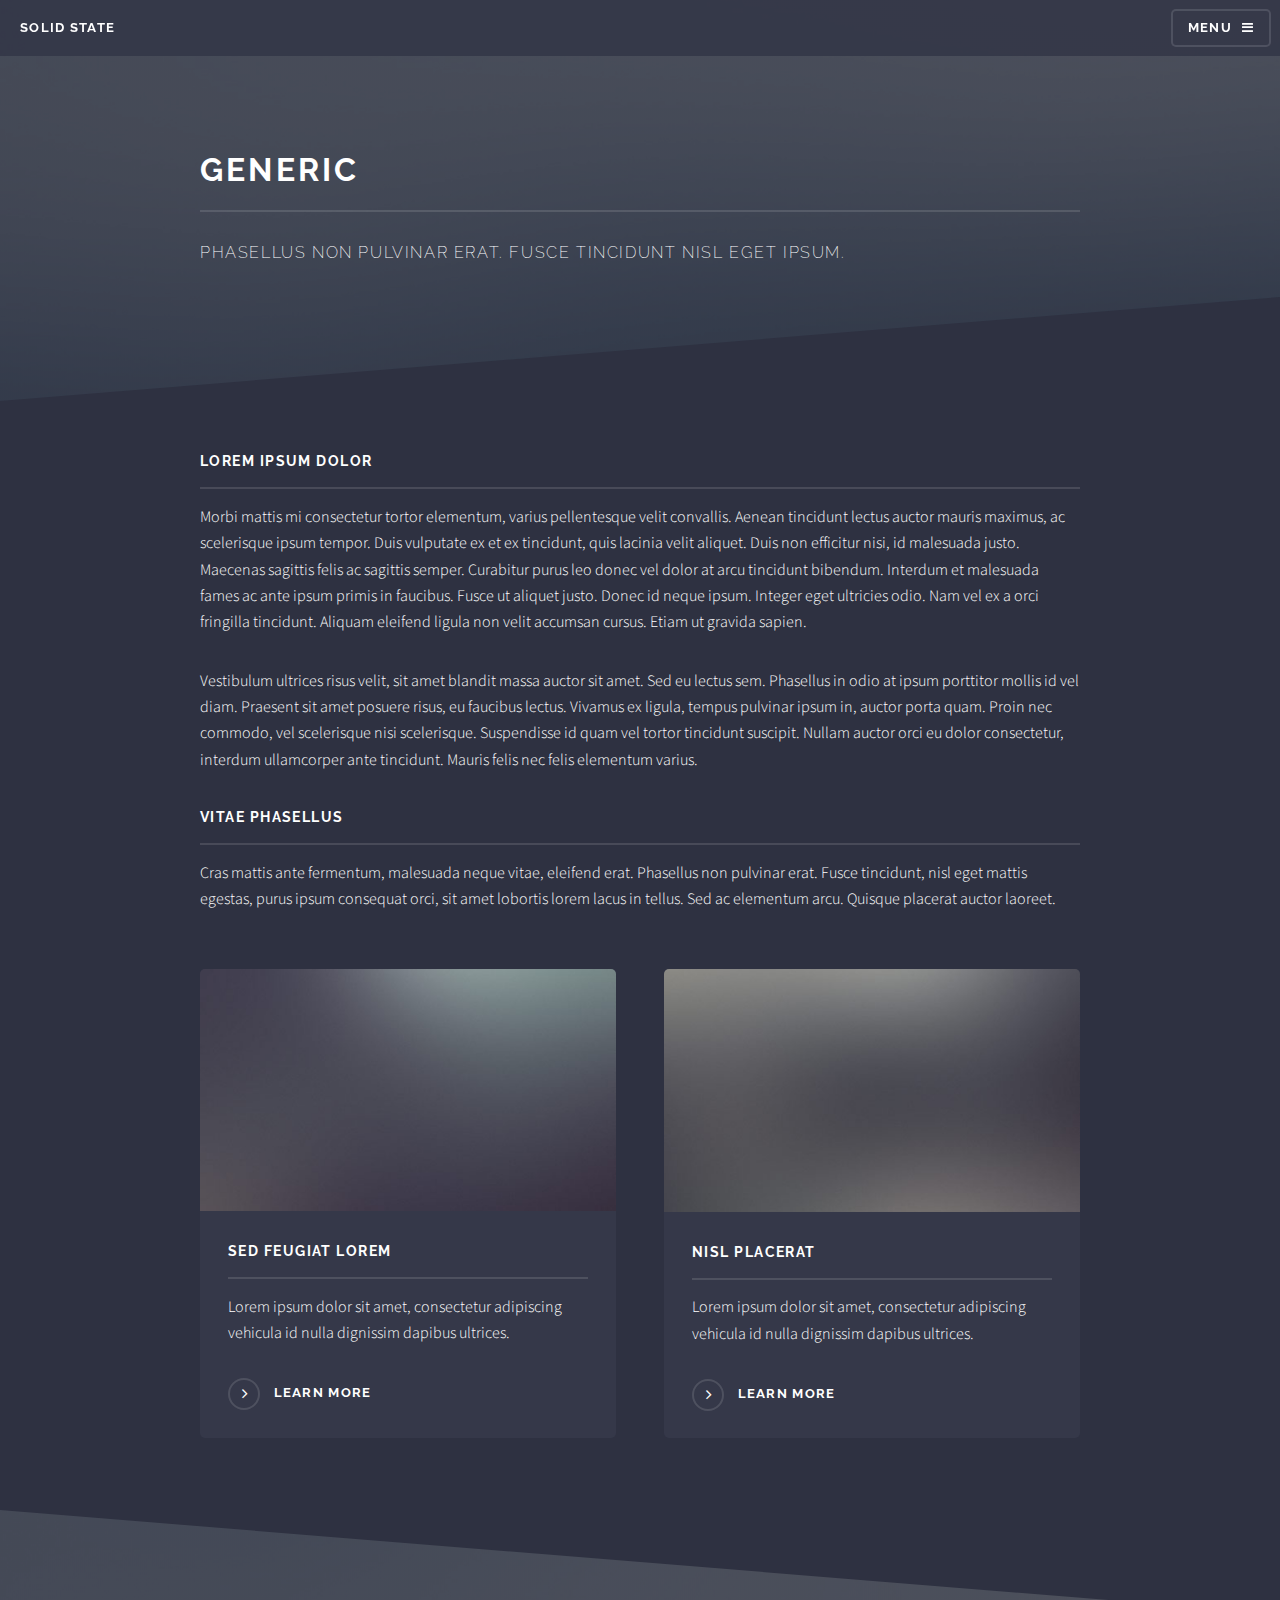
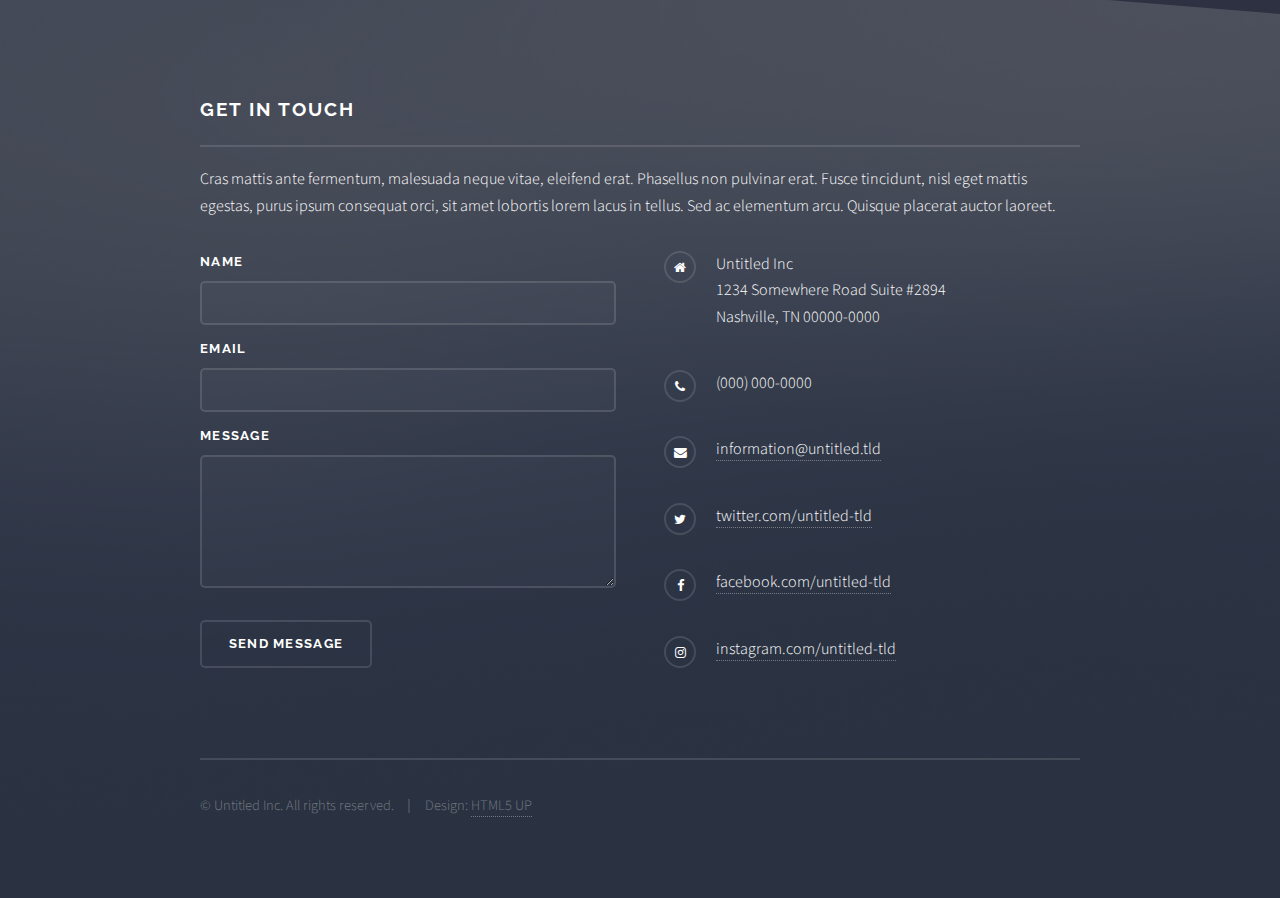
<file: _html5up-solid-state/generic.html>
<!DOCTYPE HTML>
<!--
	Solid State by HTML5 UP
	html5up.net | @ajlkn
	Free for personal and commercial use under the CCA 3.0 license (html5up.net/license)
-->
<html>
	<head>
		<title>Generic - Solid State by HTML5 UP</title>
		<meta charset="utf-8" />
		<meta name="viewport" content="width=device-width, initial-scale=1" />
		<!--[if lte IE 8]><script src="assets/js/ie/html5shiv.js"></script><![endif]-->
		<link rel="stylesheet" href="assets/css/main.css" />
		<!--[if lte IE 9]><link rel="stylesheet" href="assets/css/ie9.css" /><![endif]-->
		<!--[if lte IE 8]><link rel="stylesheet" href="assets/css/ie8.css" /><![endif]-->
	</head>
	<body>

		<!-- Page Wrapper -->
			<div id="page-wrapper">

				<!-- Header -->
					<header id="header">
						<h1><a href="index.html">Solid State</a></h1>
						<nav>
							<a href="#menu">Menu</a>
						</nav>
					</header>

				<!-- Menu -->
					<nav id="menu">
						<div class="inner">
							<h2>Menu</h2>
							<ul class="links">
								<li><a href="index.html">Home</a></li>
								<li><a href="generic.html">Generic</a></li>
								<li><a href="elements.html">Elements</a></li>
								<li><a href="#">Log In</a></li>
								<li><a href="#">Sign Up</a></li>
							</ul>
							<a href="#" class="close">Close</a>
						</div>
					</nav>

				<!-- Wrapper -->
					<section id="wrapper">
						<header>
							<div class="inner">
								<h2>Generic</h2>
								<p>Phasellus non pulvinar erat. Fusce tincidunt nisl eget ipsum.</p>
							</div>
						</header>

						<!-- Content -->
							<div class="wrapper">
								<div class="inner">

									<h3 class="major">Lorem ipsum dolor</h3>
									<p>Morbi mattis mi consectetur tortor elementum, varius pellentesque velit convallis. Aenean tincidunt lectus auctor mauris maximus, ac scelerisque ipsum tempor. Duis vulputate ex et ex tincidunt, quis lacinia velit aliquet. Duis non efficitur nisi, id malesuada justo. Maecenas sagittis felis ac sagittis semper. Curabitur purus leo donec vel dolor at arcu tincidunt bibendum. Interdum et malesuada fames ac ante ipsum primis in faucibus. Fusce ut aliquet justo. Donec id neque ipsum. Integer eget ultricies odio. Nam vel ex a orci fringilla tincidunt. Aliquam eleifend ligula non velit accumsan cursus. Etiam ut gravida sapien.</p>

									<p>Vestibulum ultrices risus velit, sit amet blandit massa auctor sit amet. Sed eu lectus sem. Phasellus in odio at ipsum porttitor mollis id vel diam. Praesent sit amet posuere risus, eu faucibus lectus. Vivamus ex ligula, tempus pulvinar ipsum in, auctor porta quam. Proin nec commodo, vel scelerisque nisi scelerisque. Suspendisse id quam vel tortor tincidunt suscipit. Nullam auctor orci eu dolor consectetur, interdum ullamcorper ante tincidunt. Mauris felis nec felis elementum varius.</p>

									<h3 class="major">Vitae phasellus</h3>
									<p>Cras mattis ante fermentum, malesuada neque vitae, eleifend erat. Phasellus non pulvinar erat. Fusce tincidunt, nisl eget mattis egestas, purus ipsum consequat orci, sit amet lobortis lorem lacus in tellus. Sed ac elementum arcu. Quisque placerat auctor laoreet.</p>

									<section class="features">
										<article>
											<a href="#" class="image"><img src="images/pic04.jpg" alt="" /></a>
											<h3 class="major">Sed feugiat lorem</h3>
											<p>Lorem ipsum dolor sit amet, consectetur adipiscing vehicula id nulla dignissim dapibus ultrices.</p>
											<a href="#" class="special">Learn more</a>
										</article>
										<article>
											<a href="#" class="image"><img src="images/pic05.jpg" alt="" /></a>
											<h3 class="major">Nisl placerat</h3>
											<p>Lorem ipsum dolor sit amet, consectetur adipiscing vehicula id nulla dignissim dapibus ultrices.</p>
											<a href="#" class="special">Learn more</a>
										</article>
									</section>

								</div>
							</div>

					</section>

				<!-- Footer -->
					<section id="footer">
						<div class="inner">
							<h2 class="major">Get in touch</h2>
							<p>Cras mattis ante fermentum, malesuada neque vitae, eleifend erat. Phasellus non pulvinar erat. Fusce tincidunt, nisl eget mattis egestas, purus ipsum consequat orci, sit amet lobortis lorem lacus in tellus. Sed ac elementum arcu. Quisque placerat auctor laoreet.</p>
							<form method="post" action="#">
								<div class="field">
									<label for="name">Name</label>
									<input type="text" name="name" id="name" />
								</div>
								<div class="field">
									<label for="email">Email</label>
									<input type="email" name="email" id="email" />
								</div>
								<div class="field">
									<label for="message">Message</label>
									<textarea name="message" id="message" rows="4"></textarea>
								</div>
								<ul class="actions">
									<li><input type="submit" value="Send Message" /></li>
								</ul>
							</form>
							<ul class="contact">
								<li class="fa-home">
									Untitled Inc<br />
									1234 Somewhere Road Suite #2894<br />
									Nashville, TN 00000-0000
								</li>
								<li class="fa-phone">(000) 000-0000</li>
								<li class="fa-envelope"><a href="#">information@untitled.tld</a></li>
								<li class="fa-twitter"><a href="#">twitter.com/untitled-tld</a></li>
								<li class="fa-facebook"><a href="#">facebook.com/untitled-tld</a></li>
								<li class="fa-instagram"><a href="#">instagram.com/untitled-tld</a></li>
							</ul>
							<ul class="copyright">
								<li>&copy; Untitled Inc. All rights reserved.</li><li>Design: <a href="http://html5up.net">HTML5 UP</a></li>
							</ul>
						</div>
					</section>

			</div>

		<!-- Scripts -->
			<script src="assets/js/skel.min.js"></script>
			<script src="assets/js/jquery.min.js"></script>
			<script src="assets/js/jquery.scrollex.min.js"></script>
			<script src="assets/js/util.js"></script>
			<!--[if lte IE 8]><script src="assets/js/ie/respond.min.js"></script><![endif]-->
			<script src="assets/js/main.js"></script>

	</body>
</html>
</file>
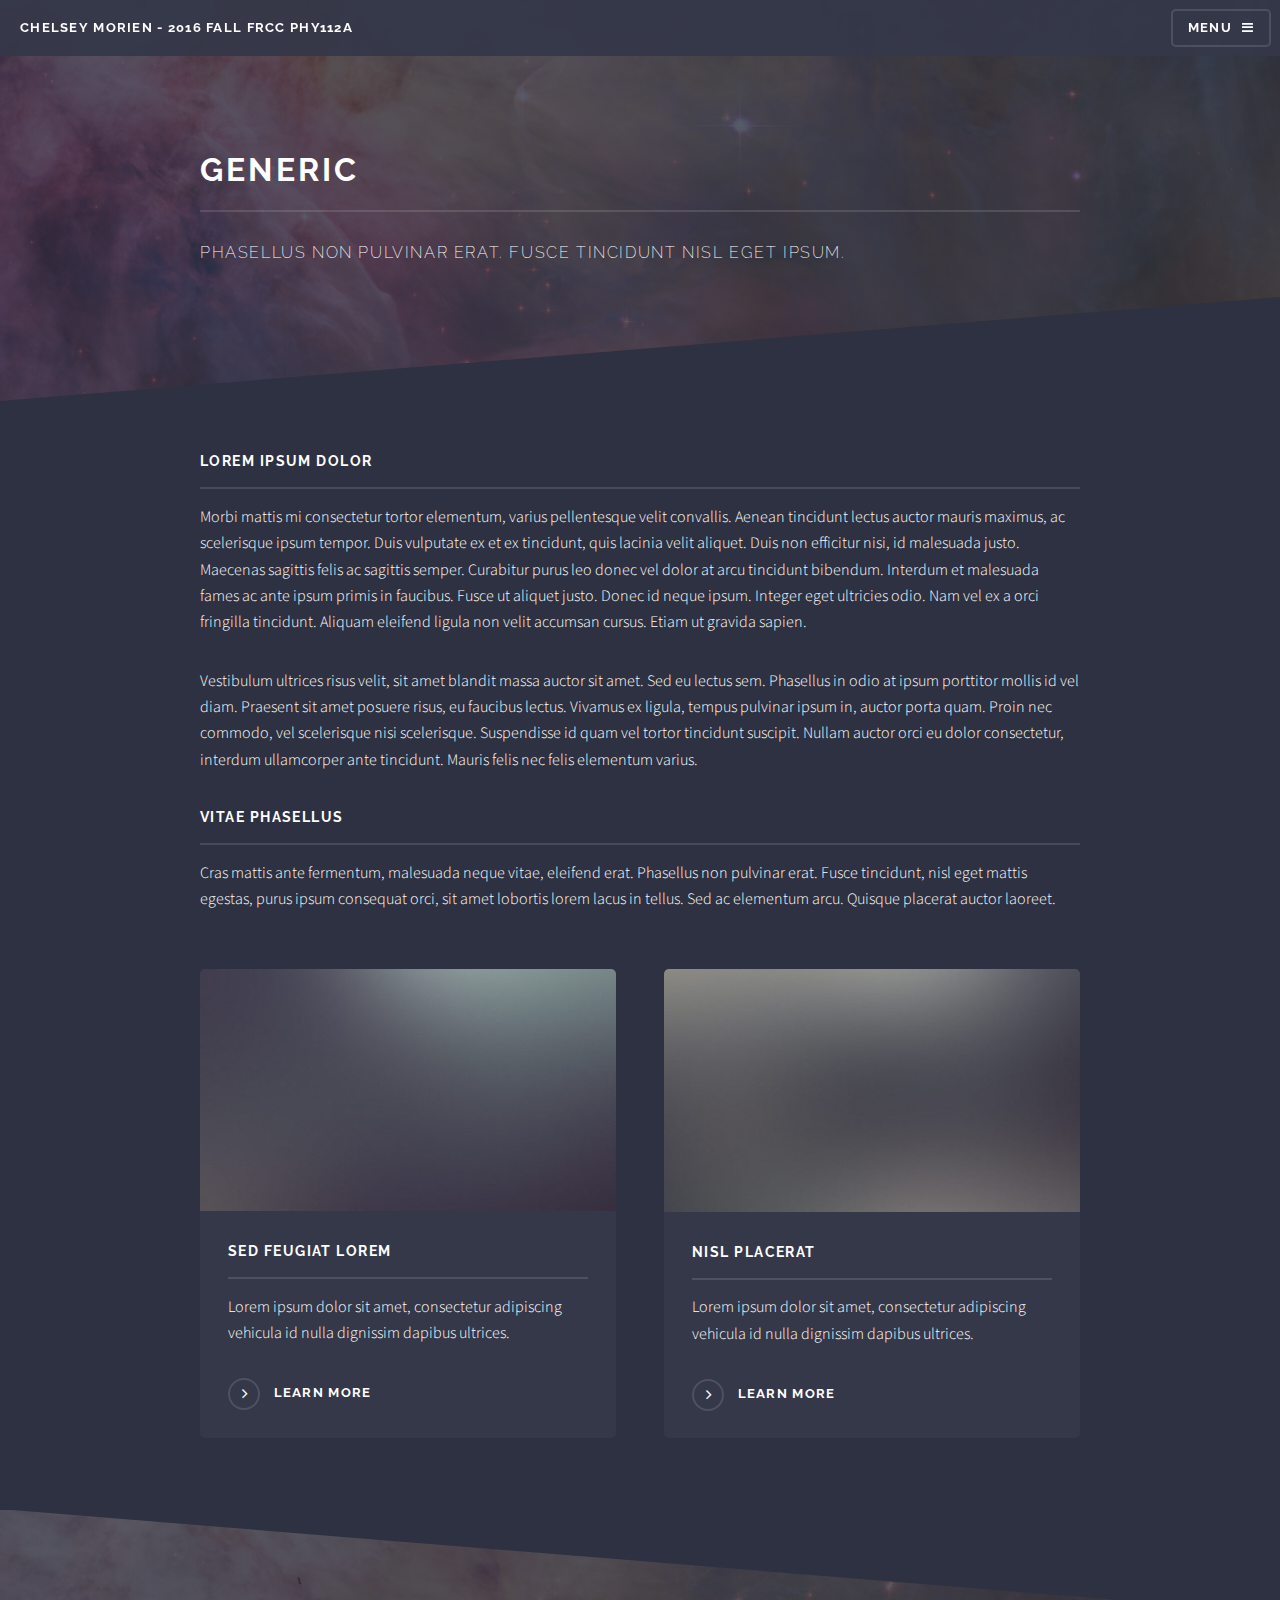
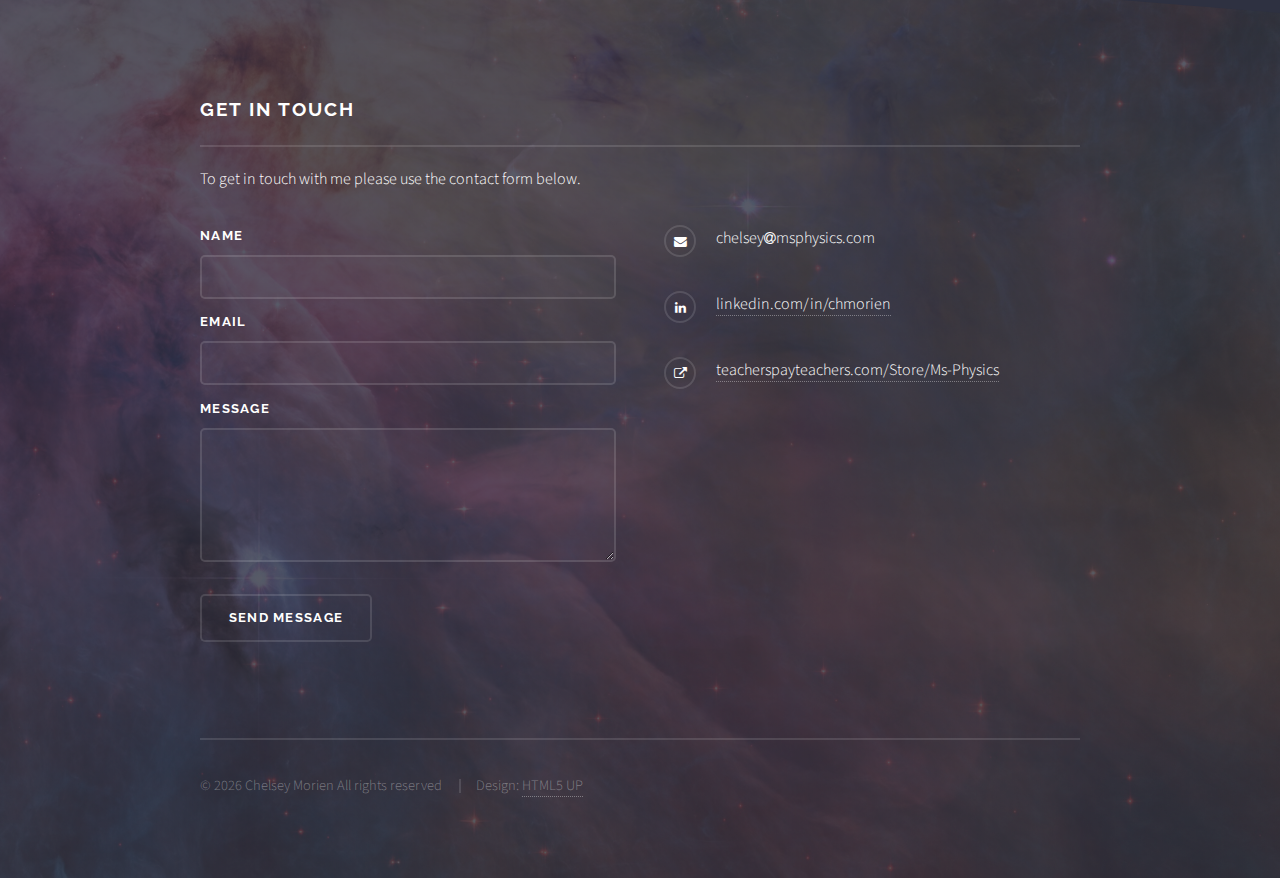
<file: courses/course-2016-zzFall-FRCC-PHY112A.html>
<!DOCTYPE HTML>
<!--
    Solid State by HTML5 UP
    html5up.net | @ajlkn
    Free for personal and commercial use under the CCA 3.0 license (html5up.net/license)
-->
<html>
    <head>
        <title>Chelsey Morien - 2016 Fall FRCC PHY112A</title>
        <meta charset="utf-8" />
        <meta name="viewport" content="width=device-width, initial-scale=1" />
        <!--[if lte IE 8]><script src="/assets/js/ie/html5shiv.js"></script><![endif]-->
        <link rel="stylesheet" href="/assets/css/main.css" />
        <link rel="stylesheet" href="/assets/css/main-alt.css" />
        <link rel="shortcut icon" type="image/png" href="/images/favicon.png"/>
        <!--[if lte IE 9]><link rel="stylesheet" href="/assets/css/ie9.css" /><![endif]-->
        <!--[if lte IE 8]><link rel="stylesheet" href="/assets/css/ie8.css" /><![endif]-->
    </head>
    <body>

        <!-- Page Wrapper -->
        <div id="page-wrapper">

            <!-- Header -->
            <header id="header">
                <h1><a href="/index.html">Chelsey Morien</a> - 2016 Fall FRCC PHY112A</h1>
                <nav>
                    <a href="#menu">Menu</a>
                </nav>
            </header>

            <!-- Menu -->
            <nav id="menu">
                <!-- Javascript load menu here -->
            </nav>

            <!-- Wrapper -->
            <section id="wrapper">
                <header>
                    <div class="inner">
                        <h2>Generic</h2>
                        <p>Phasellus non pulvinar erat. Fusce tincidunt nisl eget ipsum.</p>
                    </div>
                </header>

                <!-- Content -->
                <div class="wrapper">
                    <div class="inner">

                        <h3 class="major">Lorem ipsum dolor</h3>
                        <p>Morbi mattis mi consectetur tortor elementum, varius pellentesque velit convallis. Aenean tincidunt lectus auctor mauris maximus, ac scelerisque ipsum tempor. Duis vulputate ex et ex tincidunt, quis lacinia velit aliquet. Duis non efficitur nisi, id malesuada justo. Maecenas sagittis felis ac sagittis semper. Curabitur purus leo donec vel dolor at arcu tincidunt bibendum. Interdum et malesuada fames ac ante ipsum primis in faucibus. Fusce ut aliquet justo. Donec id neque ipsum. Integer eget ultricies odio. Nam vel ex a orci fringilla tincidunt. Aliquam eleifend ligula non velit accumsan cursus. Etiam ut gravida sapien.</p>

                        <p>Vestibulum ultrices risus velit, sit amet blandit massa auctor sit amet. Sed eu lectus sem. Phasellus in odio at ipsum porttitor mollis id vel diam. Praesent sit amet posuere risus, eu faucibus lectus. Vivamus ex ligula, tempus pulvinar ipsum in, auctor porta quam. Proin nec commodo, vel scelerisque nisi scelerisque. Suspendisse id quam vel tortor tincidunt suscipit. Nullam auctor orci eu dolor consectetur, interdum ullamcorper ante tincidunt. Mauris felis nec felis elementum varius.</p>

                        <h3 class="major">Vitae phasellus</h3>
                        <p>Cras mattis ante fermentum, malesuada neque vitae, eleifend erat. Phasellus non pulvinar erat. Fusce tincidunt, nisl eget mattis egestas, purus ipsum consequat orci, sit amet lobortis lorem lacus in tellus. Sed ac elementum arcu. Quisque placerat auctor laoreet.</p>

                        <section class="features">
                            <article>
                                <a href="#" class="image"><img src="/images/pic04.jpg" alt="" /></a>
                                <h3 class="major">Sed feugiat lorem</h3>
                                <p>Lorem ipsum dolor sit amet, consectetur adipiscing vehicula id nulla dignissim dapibus ultrices.</p>
                                <a href="#" class="special">Learn more</a>
                            </article>
                            <article>
                                <a href="#" class="image"><img src="/images/pic05.jpg" alt="" /></a>
                                <h3 class="major">Nisl placerat</h3>
                                <p>Lorem ipsum dolor sit amet, consectetur adipiscing vehicula id nulla dignissim dapibus ultrices.</p>
                                <a href="#" class="special">Learn more</a>
                            </article>
                        </section>

                    </div>
                </div>

            </section>

            <!-- Footer -->
            <section id="footer">
                <!-- Javascript load footer here -->
            </section>

        </div>

        <!-- Scripts -->
        <script src="/assets/js/skel.min.js"></script>
        <script src="/assets/js/jquery.min.js"></script>
        <script src="/assets/js/jquery.scrollex.min.js"></script>
        <script src="/assets/js/underscore-min.js"></script>
        <script src="/assets/js/util.js"></script>
        <!--[if lte IE 8]><script src="/assets/js/ie/respond.min.js"></script><![endif]-->
        <script src="/assets/js/main.js"></script>
        <script src="/assets/js/main-alt.js"></script>

    </body>
</html>
</file>
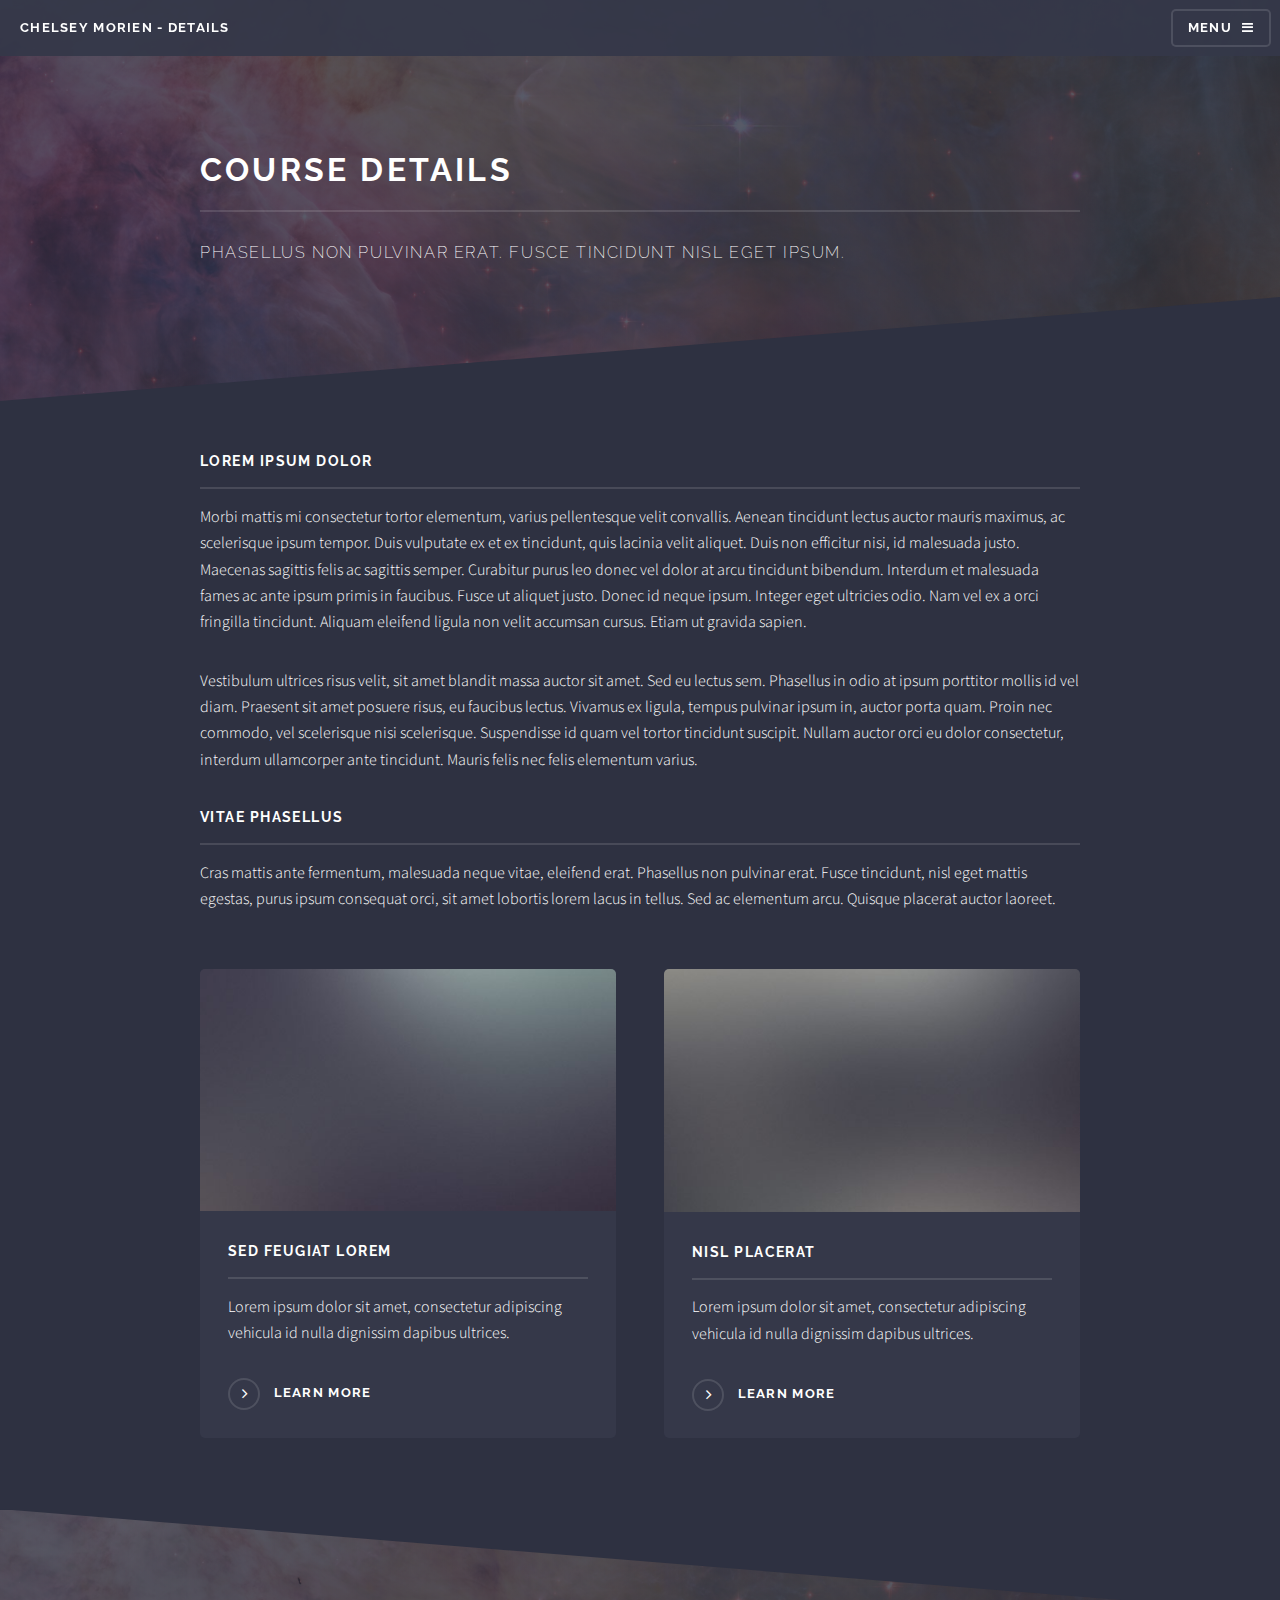
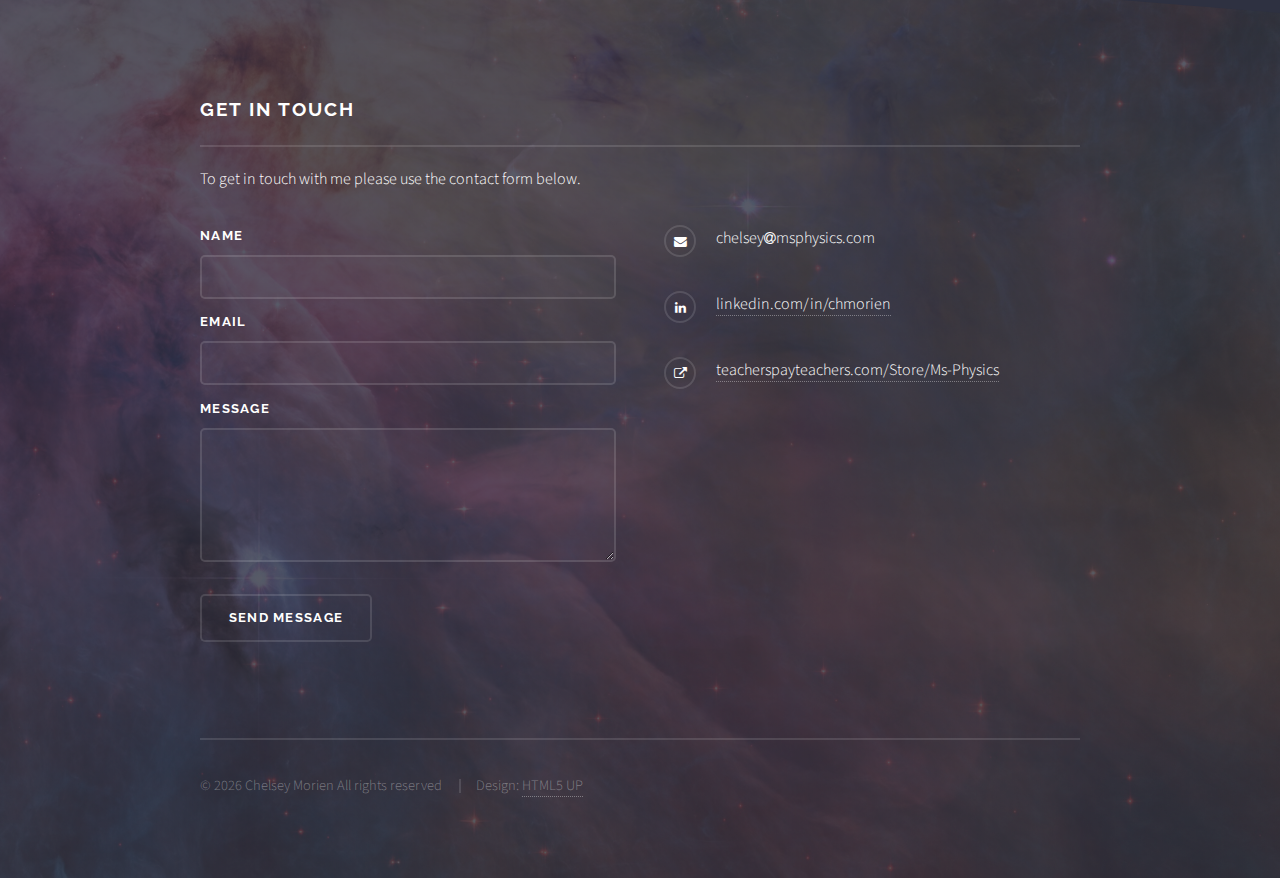
<file: courses/details.html>
<!DOCTYPE HTML>
<!--
    Solid State by HTML5 UP
    html5up.net | @ajlkn
    Free for personal and commercial use under the CCA 3.0 license (html5up.net/license)
-->
<html>
    <head>
        <title>Chelsey Morien - Details</title>
        <meta charset="utf-8" />
        <meta name="viewport" content="width=device-width, initial-scale=1" />
        <!--[if lte IE 8]><script src="/assets/js/ie/html5shiv.js"></script><![endif]-->
        <link rel="stylesheet" href="/assets/css/main.css" />
        <link rel="stylesheet" href="/assets/css/main-alt.css" />
        <link rel="shortcut icon" type="image/png" href="/images/favicon.png"/>
        <!--[if lte IE 9]><link rel="stylesheet" href="/assets/css/ie9.css" /><![endif]-->
        <!--[if lte IE 8]><link rel="stylesheet" href="/assets/css/ie8.css" /><![endif]-->
    </head>
    <body>

        <!-- Page Wrapper -->
        <div id="page-wrapper">

            <!-- Header -->
            <header id="header">
                <h1><a href="/index.html">Chelsey Morien</a> - Details</h1>
                <nav>
                    <a href="#menu">Menu</a>
                </nav>
            </header>

            <!-- Menu -->
            <nav id="menu">
                <!-- Javascript load menu here -->
            </nav>

            <!-- Wrapper -->
            <section id="wrapper">
                <header>
                    <div class="inner">
                        <h2>Course Details</h2>
                        <p>Phasellus non pulvinar erat. Fusce tincidunt nisl eget ipsum.</p>
                    </div>
                </header>

                <!-- Content -->
                <div class="wrapper">
                    <div class="inner">

                        <h3 class="major">Lorem ipsum dolor</h3>
                        <p>Morbi mattis mi consectetur tortor elementum, varius pellentesque velit convallis. Aenean tincidunt lectus auctor mauris maximus, ac scelerisque ipsum tempor. Duis vulputate ex et ex tincidunt, quis lacinia velit aliquet. Duis non efficitur nisi, id malesuada justo. Maecenas sagittis felis ac sagittis semper. Curabitur purus leo donec vel dolor at arcu tincidunt bibendum. Interdum et malesuada fames ac ante ipsum primis in faucibus. Fusce ut aliquet justo. Donec id neque ipsum. Integer eget ultricies odio. Nam vel ex a orci fringilla tincidunt. Aliquam eleifend ligula non velit accumsan cursus. Etiam ut gravida sapien.</p>

                        <p>Vestibulum ultrices risus velit, sit amet blandit massa auctor sit amet. Sed eu lectus sem. Phasellus in odio at ipsum porttitor mollis id vel diam. Praesent sit amet posuere risus, eu faucibus lectus. Vivamus ex ligula, tempus pulvinar ipsum in, auctor porta quam. Proin nec commodo, vel scelerisque nisi scelerisque. Suspendisse id quam vel tortor tincidunt suscipit. Nullam auctor orci eu dolor consectetur, interdum ullamcorper ante tincidunt. Mauris felis nec felis elementum varius.</p>

                        <h3 class="major">Vitae phasellus</h3>
                        <p>Cras mattis ante fermentum, malesuada neque vitae, eleifend erat. Phasellus non pulvinar erat. Fusce tincidunt, nisl eget mattis egestas, purus ipsum consequat orci, sit amet lobortis lorem lacus in tellus. Sed ac elementum arcu. Quisque placerat auctor laoreet.</p>

                        <section class="features">
                            <article>
                                <a href="#" class="image"><img src="/images/pic04.jpg" alt="" /></a>
                                <h3 class="major">Sed feugiat lorem</h3>
                                <p>Lorem ipsum dolor sit amet, consectetur adipiscing vehicula id nulla dignissim dapibus ultrices.</p>
                                <a href="#" class="special">Learn more</a>
                            </article>
                            <article>
                                <a href="#" class="image"><img src="/images/pic05.jpg" alt="" /></a>
                                <h3 class="major">Nisl placerat</h3>
                                <p>Lorem ipsum dolor sit amet, consectetur adipiscing vehicula id nulla dignissim dapibus ultrices.</p>
                                <a href="#" class="special">Learn more</a>
                            </article>
                        </section>

                    </div>
                </div>

            </section>

            <!-- Footer -->
            <section id="footer">
                <!-- Javascript load footer here -->
            </section>

        </div>

        <!-- Scripts -->
        <script src="/assets/js/skel.min.js"></script>
        <script src="/assets/js/jquery.min.js"></script>
        <script src="/assets/js/jquery.scrollex.min.js"></script>
        <script src="/assets/js/underscore/1.13.1/underscore-esm-min.js"></script>
        <script src="/assets/js/util.js"></script>
        <!--[if lte IE 8]><script src="/assets/js/ie/respond.min.js"></script><![endif]-->
        <script src="/assets/js/main.js"></script>
        <script src="/assets/js/main-alt.js"></script>

    </body>
</html>
</file>
<file: assets/css/main-alt.css>
.periodic-square {
    border: 3px solid white;
    width: 60px;
    height: 70px;
    text-align: center;
    font-size: 1.5em;
    position: relative;
    padding-top: .4em;
    font-weight: bold;
}

.periodic-square-number {
    position: absolute;
    top: .5em;
    right: .1em;
    line-height: 0;
    font-size: .45em;
}

.inputerror {
    border: red !important;
    border-width: 1px !important;
    border-style: solid !important;
}

#msg-success, #msg-error, #msg-processing {
    box-shadow: inset 0 0 0 2px rgba(255, 255, 255, 0.125);
    font-weight: bold;
    text-align: center;
    display: table-cell;
    vertical-align: middle;
}

#msg-error {
    color: #ed786a;
}

td.norows {
    text-align: center;
}

td > a:not(.button) {
    text-decoration: none;
    border-bottom: 0;
    display: block;
    font-family: Raleway, Helvetica, sans-serif;
    font-size: 0.8em;
    font-weight: 700;
    letter-spacing: 0.1em;
    text-transform: uppercase;
}

td > a:not(.button):before {
    -moz-transition: background-color 0.2s ease-in-out;
    -webkit-transition: background-color 0.2s ease-in-out;
    -ms-transition: background-color 0.2s ease-in-out;
    transition: background-color 0.2s ease-in-out;
    border-radius: 100%;
    border: solid 2px rgba(255, 255, 255, 0.125);
    content: '\f105';
    display: inline-block;
    height: 2em;
    margin-right: 0.85em;
    text-align: center;
    text-indent: 0.15em;
    vertical-align: middle;
    width: 2em;
}
td > a:not(.button):before {
    -moz-osx-font-smoothing: grayscale;
    -webkit-font-smoothing: antialiased;
    font-family: FontAwesome;
    font-style: normal;
    font-weight: normal;
    text-transform: none !important;
}

#no-current-courses-tiles {
    padding: 1.75em 1.75em 1em 1.75em;
    background-color: #353849;
    border-radius: 5px;
    margin: 1.5em 3em 1.5em 0;
    width: 100%;
    text-align: center;
}

.tile-title-1 {
    font-weight: bold;
    font-size: 1.25em;
}

.tile-title-2 {
    font-size: .75em;
}

.tile-img-container {
    width: 450px;
    height: 280px;
    overflow: hidden;

    border-radius: 5px 5px 0 0;
    display: block;
    margin-bottom: 1.75em;
    margin-left: -1.75em;
    margin-top: -1.75em;
    position: relative;
    width: calc(100% + 3.5em);
}

.tile-img-container img {
    width: 100%;
}
</file>
<file: assets/css/ie9.css>
/*
Solid State by HTML5 UP
html5up.net | @ajlkn
Free for personal and commercial use under the CCA 3.0 license (html5up.net/license)
*/

/* Basic */

body {
    background-color: #2e3141;
    background-image: url("../../images/bg.jpg");
    background-size: cover;
    background-attachment: fixed;
    background-position: center;
}

    body:before {
        background: rgba(46, 49, 65, 0.8);
        content: '';
        display: block;
        height: 100%;
        left: 0;
        position: fixed;
        top: 0;
        width: 100%;
    }

    body > * {
        position: relative;
        z-index: 1;
    }

/* Features */

.features article {
    display: inline-block;
    width: 45%;
}

/* Menu */

#menu .inner {
    margin: 4em auto;
}

/* Wrapper */

#wrapper > header {
    background: none !important;
}

.wrapper.spotlight .inner {
    text-align: left !important;
}

.wrapper.spotlight .image {
    display: inline-block;
    margin: 0 3em 2em 0 !important;
    vertical-align: middle;
    width: 24%;
}

.wrapper.spotlight .content {
    display: inline-block;
    vertical-align: middle;
    width: 70%;
}

/* Banner */

#banner {
    background: none !important;
}

/* Footer */

#footer {
    background: none !important;
}

    #footer .inner form {
        display: inline-block;
        width: 45%;
    }

    #footer .inner .contact {
        display: inline-block;
        width: 45%;
    }
</file>
<file: assets/css/ie8.css>
/*
Solid State by HTML5 UP
html5up.net | @ajlkn
Free for personal and commercial use under the CCA 3.0 license (html5up.net/license)
*/

/* Basic */

body {
    -ms-behavior: url("/assets/js/backgroundsize.min.htc");
}

/* Type */

h1.major, h2.major, h3.major, h4.major, h5.major, h6.major {
    border-bottom: solid 2px #ffffff;
}

blockquote {
    border-left: solid 4px #ffffff;
}

code {
    border: solid 2px #ffffff;
}

hr {
    border-bottom: solid 2px #ffffff;
}

/* Button */

input[type="submit"],
input[type="reset"],
input[type="button"],
button,
.button {
    position: relative;
    -ms-behavior: url("/assets/js/ie/PIE.htc");
    border: solid 2px #ffffff;
}

    input[type="submit"].special,
    input[type="reset"].special,
    input[type="button"].special,
    button.special,
    .button.special {
        border: 0;
    }

/* Form */

input[type="text"],
input[type="password"],
input[type="email"],
input[type="tel"],
select,
textarea {
    position: relative;
    -ms-behavior: url("/assets/js/ie/PIE.htc");
    background: transparent;
    border: solid 2px #ffffff;
}

/* Table */

table tbody tr {
    border: solid 1px #ffffff;
    border-left: 0;
    border-right: 0;
}

table.alt tbody tr td {
    border: solid 1px #ffffff;
    border-left-width: 0;
    border-top-width: 0;
}

    table.alt tbody tr td:first-child {
        border-left-width: 1px;
    }

table.alt tbody tr:first-child td {
    border-top-width: 1px;
}

table.alt thead {
    border-bottom: 0;
}

table.alt tfoot {
    border-top: 0;
}

/* Features */

.features article {
    -ms-behavior: url("/assets/js/ie/PIE.htc");
    position: relative;
    width: 44%;
}

    .features article .image {
        margin-top: 0;
        margin-left: 0;
        width: 100%;
    }

/* Menu */

#menu {
    background: #2e3141;
}

    #menu h2 {
        border-bottom: solid 2px #ffffff;
    }

/* Header */

#header {
    background-color: #353849;
}

/* Wrapper */

.wrapper {
    margin: 0;
}

    .wrapper:before, .wrapper:after {
        display: none;
    }

    .wrapper.spotlight .image {
        -ms-behavior: url("/assets/js/ie/PIE.htc");
    }

        .wrapper.spotlight .image img {
            position: relative;
            -ms-behavior: url("/assets/js/ie/PIE.htc");
        }

/* Banner */

#banner .logo .icon {
    border: solid 2px #ffffff;
    -ms-behavior: url("/assets/js/ie/PIE.htc");
}

#banner h2 {
    border-bottom: solid 2px #ffffff;
}

/* Footer */

#footer .inner .copyright {
    border-top: solid 2px #ffffff;
}

    #footer .inner .copyright li {
        border-left: solid 2px #ffffff;
    }
</file>
<file: _html5up-solid-state/assets/css/ie9.css>
/*
	Solid State by HTML5 UP
	html5up.net | @ajlkn
	Free for personal and commercial use under the CCA 3.0 license (html5up.net/license)
*/

/* Basic */

	body {
		background-color: #2e3141;
		background-image: url("../../images/bg.jpg");
		background-size: cover;
		background-attachment: fixed;
		background-position: center;
	}

		body:before {
			background: rgba(46, 49, 65, 0.8);
			content: '';
			display: block;
			height: 100%;
			left: 0;
			position: fixed;
			top: 0;
			width: 100%;
		}

		body > * {
			position: relative;
			z-index: 1;
		}

/* Features */

	.features article {
		display: inline-block;
		width: 45%;
	}

/* Menu */

	#menu .inner {
		margin: 4em auto;
	}

/* Wrapper */

	#wrapper > header {
		background: none !important;
	}

	.wrapper.spotlight .inner {
		text-align: left !important;
	}

	.wrapper.spotlight .image {
		display: inline-block;
		margin: 0 3em 2em 0 !important;
		vertical-align: middle;
		width: 24%;
	}

	.wrapper.spotlight .content {
		display: inline-block;
		vertical-align: middle;
		width: 70%;
	}

/* Banner */

	#banner {
		background: none !important;
	}

/* Footer */

	#footer {
		background: none !important;
	}

		#footer .inner form {
			display: inline-block;
			width: 45%;
		}

		#footer .inner .contact {
			display: inline-block;
			width: 45%;
		}
</file>
<file: _html5up-solid-state/assets/css/ie8.css>
/*
	Solid State by HTML5 UP
	html5up.net | @ajlkn
	Free for personal and commercial use under the CCA 3.0 license (html5up.net/license)
*/

/* Basic */

	body {
		-ms-behavior: url("assets/js/backgroundsize.min.htc");
	}

/* Type */

	h1.major, h2.major, h3.major, h4.major, h5.major, h6.major {
		border-bottom: solid 2px #ffffff;
	}

	blockquote {
		border-left: solid 4px #ffffff;
	}

	code {
		border: solid 2px #ffffff;
	}

	hr {
		border-bottom: solid 2px #ffffff;
	}

/* Button */

	input[type="submit"],
	input[type="reset"],
	input[type="button"],
	button,
	.button {
		position: relative;
		-ms-behavior: url("assets/js/ie/PIE.htc");
		border: solid 2px #ffffff;
	}

		input[type="submit"].special,
		input[type="reset"].special,
		input[type="button"].special,
		button.special,
		.button.special {
			border: 0;
		}

/* Form */

	input[type="text"],
	input[type="password"],
	input[type="email"],
	input[type="tel"],
	select,
	textarea {
		position: relative;
		-ms-behavior: url("assets/js/ie/PIE.htc");
		background: transparent;
		border: solid 2px #ffffff;
	}

/* Table */

	table tbody tr {
		border: solid 1px #ffffff;
		border-left: 0;
		border-right: 0;
	}

	table.alt tbody tr td {
		border: solid 1px #ffffff;
		border-left-width: 0;
		border-top-width: 0;
	}

		table.alt tbody tr td:first-child {
			border-left-width: 1px;
		}

	table.alt tbody tr:first-child td {
		border-top-width: 1px;
	}

	table.alt thead {
		border-bottom: 0;
	}

	table.alt tfoot {
		border-top: 0;
	}

/* Features */

	.features article {
		-ms-behavior: url("assets/js/ie/PIE.htc");
		position: relative;
		width: 44%;
	}

		.features article .image {
			margin-top: 0;
			margin-left: 0;
			width: 100%;
		}

/* Menu */

	#menu {
		background: #2e3141;
	}

		#menu h2 {
			border-bottom: solid 2px #ffffff;
		}

/* Header */

	#header {
		background-color: #353849;
	}

/* Wrapper */

	.wrapper {
		margin: 0;
	}

		.wrapper:before, .wrapper:after {
			display: none;
		}

		.wrapper.spotlight .image {
			-ms-behavior: url("assets/js/ie/PIE.htc");
		}

			.wrapper.spotlight .image img {
				position: relative;
				-ms-behavior: url("assets/js/ie/PIE.htc");
			}

/* Banner */

	#banner .logo .icon {
		border: solid 2px #ffffff;
		-ms-behavior: url("assets/js/ie/PIE.htc");
	}

	#banner h2 {
		border-bottom: solid 2px #ffffff;
	}

/* Footer */

	#footer .inner .copyright {
		border-top: solid 2px #ffffff;
	}

		#footer .inner .copyright li {
			border-left: solid 2px #ffffff;
		}
</file>
<file: assets/css/main.css>
@import url(https://maxcdn.bootstrapcdn.com/font-awesome/4.6.1/css/font-awesome.min.css);
@import url("https://fonts.googleapis.com/css?family=Raleway:200,700|Source+Sans+Pro:300,600,300italic,600italic");

/*
Solid State by HTML5 UP
html5up.net | @ajlkn
Free for personal and commercial use under the CCA 3.0 license (html5up.net/license)
*/

/* Reset */

html, body, div, span, applet, object, iframe, h1, h2, h3, h4, h5, h6, p, blockquote, pre, a, abbr, acronym, address, big, cite, code, del, dfn, em, img, ins, kbd, q, s, samp, small, strike, strong, sub, sup, tt, var, b, u, i, center, dl, dt, dd, ol, ul, li, fieldset, form, label, legend, table, caption, tbody, tfoot, thead, tr, th, td, article, aside, canvas, details, embed, figure, figcaption, footer, header, hgroup, menu, nav, output, ruby, section, summary, time, mark, audio, video {
    margin: 0;
    padding: 0;
    border: 0;
    font-size: 100%;
    font: inherit;
    vertical-align: baseline;
}

article, aside, details, figcaption, figure, footer, header, hgroup, menu, nav, section {
    display: block;
}

body {
    line-height: 1;
}

ol, ul {
    list-style: none;
}

blockquote, q {
    quotes: none;
}

blockquote:before, blockquote:after, q:before, q:after {
    content: '';
    content: none;
}

table {
    border-collapse: collapse;
    border-spacing: 0;
}

body {
    -webkit-text-size-adjust: none;
}

/* Box Model */

*, *:before, *:after {
    -moz-box-sizing: border-box;
    -webkit-box-sizing: border-box;
    box-sizing: border-box;
}

/* Grid */

.row {
    border-bottom: solid 1px transparent;
    -moz-box-sizing: border-box;
    -webkit-box-sizing: border-box;
    box-sizing: border-box;
}

.row > * {
    float: left;
    -moz-box-sizing: border-box;
    -webkit-box-sizing: border-box;
    box-sizing: border-box;
}

.row:after, .row:before {
    content: '';
    display: block;
    clear: both;
    height: 0;
}

.row.uniform > * > :first-child {
    margin-top: 0;
}

.row.uniform > * > :last-child {
    margin-bottom: 0;
}

.row.\30 \25 > * {
    padding: 0 0 0 0em;
}

.row.\30 \25 {
    margin: 0 0 -1px 0em;
}

.row.uniform.\30 \25 > * {
    padding: 0em 0 0 0em;
}

.row.uniform.\30 \25 {
    margin: 0em 0 -1px 0em;
}

.row > * {
    padding: 0 0 0 1.75em;
}

.row {
    margin: 0 0 -1px -1.75em;
}

.row.uniform > * {
    padding: 1.75em 0 0 1.75em;
}

.row.uniform {
    margin: -1.75em 0 -1px -1.75em;
}

.row.\32 00\25 > * {
    padding: 0 0 0 3.5em;
}

.row.\32 00\25 {
    margin: 0 0 -1px -3.5em;
}

.row.uniform.\32 00\25 > * {
    padding: 3.5em 0 0 3.5em;
}

.row.uniform.\32 00\25 {
    margin: -3.5em 0 -1px -3.5em;
}

.row.\31 50\25 > * {
    padding: 0 0 0 2.625em;
}

.row.\31 50\25 {
    margin: 0 0 -1px -2.625em;
}

.row.uniform.\31 50\25 > * {
    padding: 2.625em 0 0 2.625em;
}

.row.uniform.\31 50\25 {
    margin: -2.625em 0 -1px -2.625em;
}

.row.\35 0\25 > * {
    padding: 0 0 0 0.875em;
}

.row.\35 0\25 {
    margin: 0 0 -1px -0.875em;
}

.row.uniform.\35 0\25 > * {
    padding: 0.875em 0 0 0.875em;
}

.row.uniform.\35 0\25 {
    margin: -0.875em 0 -1px -0.875em;
}

.row.\32 5\25 > * {
    padding: 0 0 0 0.4375em;
}

.row.\32 5\25 {
    margin: 0 0 -1px -0.4375em;
}

.row.uniform.\32 5\25 > * {
    padding: 0.4375em 0 0 0.4375em;
}

.row.uniform.\32 5\25 {
    margin: -0.4375em 0 -1px -0.4375em;
}

.\31 2u, .\31 2u\24 {
    width: 100%;
    clear: none;
    margin-left: 0;
}

.\31 1u, .\31 1u\24 {
    width: 91.6666666667%;
    clear: none;
    margin-left: 0;
}

.\31 0u, .\31 0u\24 {
    width: 83.3333333333%;
    clear: none;
    margin-left: 0;
}

.\39 u, .\39 u\24 {
    width: 75%;
    clear: none;
    margin-left: 0;
}

.\38 u, .\38 u\24 {
    width: 66.6666666667%;
    clear: none;
    margin-left: 0;
}

.\37 u, .\37 u\24 {
    width: 58.3333333333%;
    clear: none;
    margin-left: 0;
}

.\36 u, .\36 u\24 {
    width: 50%;
    clear: none;
    margin-left: 0;
}

.\35 u, .\35 u\24 {
    width: 41.6666666667%;
    clear: none;
    margin-left: 0;
}

.\34 u, .\34 u\24 {
    width: 33.3333333333%;
    clear: none;
    margin-left: 0;
}

.\33 u, .\33 u\24 {
    width: 25%;
    clear: none;
    margin-left: 0;
}

.\32 u, .\32 u\24 {
    width: 16.6666666667%;
    clear: none;
    margin-left: 0;
}

.\31 u, .\31 u\24 {
    width: 8.3333333333%;
    clear: none;
    margin-left: 0;
}

.\31 2u\24 + *,
.\31 1u\24 + *,
.\31 0u\24 + *,
.\39 u\24 + *,
.\38 u\24 + *,
.\37 u\24 + *,
.\36 u\24 + *,
.\35 u\24 + *,
.\34 u\24 + *,
.\33 u\24 + *,
.\32 u\24 + *,
.\31 u\24 + * {
    clear: left;
}

.\-11u {
    margin-left: 91.66667%;
}

.\-10u {
    margin-left: 83.33333%;
}

.\-9u {
    margin-left: 75%;
}

.\-8u {
    margin-left: 66.66667%;
}

.\-7u {
    margin-left: 58.33333%;
}

.\-6u {
    margin-left: 50%;
}

.\-5u {
    margin-left: 41.66667%;
}

.\-4u {
    margin-left: 33.33333%;
}

.\-3u {
    margin-left: 25%;
}

.\-2u {
    margin-left: 16.66667%;
}

.\-1u {
    margin-left: 8.33333%;
}

@media screen and (max-width: 1680px) {

    .row > * {
        padding: 0 0 0 1.75em;
    }

    .row {
        margin: 0 0 -1px -1.75em;
    }

    .row.uniform > * {
        padding: 1.75em 0 0 1.75em;
    }

    .row.uniform {
        margin: -1.75em 0 -1px -1.75em;
    }

    .row.\32 00\25 > * {
        padding: 0 0 0 3.5em;
    }

    .row.\32 00\25 {
        margin: 0 0 -1px -3.5em;
    }

    .row.uniform.\32 00\25 > * {
        padding: 3.5em 0 0 3.5em;
    }

    .row.uniform.\32 00\25 {
        margin: -3.5em 0 -1px -3.5em;
    }

    .row.\31 50\25 > * {
        padding: 0 0 0 2.625em;
    }

    .row.\31 50\25 {
        margin: 0 0 -1px -2.625em;
    }

    .row.uniform.\31 50\25 > * {
        padding: 2.625em 0 0 2.625em;
    }

    .row.uniform.\31 50\25 {
        margin: -2.625em 0 -1px -2.625em;
    }

    .row.\35 0\25 > * {
        padding: 0 0 0 0.875em;
    }

    .row.\35 0\25 {
        margin: 0 0 -1px -0.875em;
    }

    .row.uniform.\35 0\25 > * {
        padding: 0.875em 0 0 0.875em;
    }

    .row.uniform.\35 0\25 {
        margin: -0.875em 0 -1px -0.875em;
    }

    .row.\32 5\25 > * {
        padding: 0 0 0 0.4375em;
    }

    .row.\32 5\25 {
        margin: 0 0 -1px -0.4375em;
    }

    .row.uniform.\32 5\25 > * {
        padding: 0.4375em 0 0 0.4375em;
    }

    .row.uniform.\32 5\25 {
        margin: -0.4375em 0 -1px -0.4375em;
    }

    .\31 2u\28xlarge\29, .\31 2u\24\28xlarge\29 {
        width: 100%;
        clear: none;
        margin-left: 0;
    }

    .\31 1u\28xlarge\29, .\31 1u\24\28xlarge\29 {
        width: 91.6666666667%;
        clear: none;
        margin-left: 0;
    }

    .\31 0u\28xlarge\29, .\31 0u\24\28xlarge\29 {
        width: 83.3333333333%;
        clear: none;
        margin-left: 0;
    }

    .\39 u\28xlarge\29, .\39 u\24\28xlarge\29 {
        width: 75%;
        clear: none;
        margin-left: 0;
    }

    .\38 u\28xlarge\29, .\38 u\24\28xlarge\29 {
        width: 66.6666666667%;
        clear: none;
        margin-left: 0;
    }

    .\37 u\28xlarge\29, .\37 u\24\28xlarge\29 {
        width: 58.3333333333%;
        clear: none;
        margin-left: 0;
    }

    .\36 u\28xlarge\29, .\36 u\24\28xlarge\29 {
        width: 50%;
        clear: none;
        margin-left: 0;
    }

    .\35 u\28xlarge\29, .\35 u\24\28xlarge\29 {
        width: 41.6666666667%;
        clear: none;
        margin-left: 0;
    }

    .\34 u\28xlarge\29, .\34 u\24\28xlarge\29 {
        width: 33.3333333333%;
        clear: none;
        margin-left: 0;
    }

    .\33 u\28xlarge\29, .\33 u\24\28xlarge\29 {
        width: 25%;
        clear: none;
        margin-left: 0;
    }

    .\32 u\28xlarge\29, .\32 u\24\28xlarge\29 {
        width: 16.6666666667%;
        clear: none;
        margin-left: 0;
    }

    .\31 u\28xlarge\29, .\31 u\24\28xlarge\29 {
        width: 8.3333333333%;
        clear: none;
        margin-left: 0;
    }

    .\31 2u\24\28xlarge\29 + *,
    .\31 1u\24\28xlarge\29 + *,
    .\31 0u\24\28xlarge\29 + *,
    .\39 u\24\28xlarge\29 + *,
    .\38 u\24\28xlarge\29 + *,
    .\37 u\24\28xlarge\29 + *,
    .\36 u\24\28xlarge\29 + *,
    .\35 u\24\28xlarge\29 + *,
    .\34 u\24\28xlarge\29 + *,
    .\33 u\24\28xlarge\29 + *,
    .\32 u\24\28xlarge\29 + *,
    .\31 u\24\28xlarge\29 + * {
        clear: left;
    }

    .\-11u\28xlarge\29 {
        margin-left: 91.66667%;
    }

    .\-10u\28xlarge\29 {
        margin-left: 83.33333%;
    }

    .\-9u\28xlarge\29 {
        margin-left: 75%;
    }

    .\-8u\28xlarge\29 {
        margin-left: 66.66667%;
    }

    .\-7u\28xlarge\29 {
        margin-left: 58.33333%;
    }

    .\-6u\28xlarge\29 {
        margin-left: 50%;
    }

    .\-5u\28xlarge\29 {
        margin-left: 41.66667%;
    }

    .\-4u\28xlarge\29 {
        margin-left: 33.33333%;
    }

    .\-3u\28xlarge\29 {
        margin-left: 25%;
    }

    .\-2u\28xlarge\29 {
        margin-left: 16.66667%;
    }

    .\-1u\28xlarge\29 {
        margin-left: 8.33333%;
    }

}

@media screen and (max-width: 1280px) {

    .row > * {
        padding: 0 0 0 1.75em;
    }

    .row {
        margin: 0 0 -1px -1.75em;
    }

    .row.uniform > * {
        padding: 1.75em 0 0 1.75em;
    }

    .row.uniform {
        margin: -1.75em 0 -1px -1.75em;
    }

    .row.\32 00\25 > * {
        padding: 0 0 0 3.5em;
    }

    .row.\32 00\25 {
        margin: 0 0 -1px -3.5em;
    }

    .row.uniform.\32 00\25 > * {
        padding: 3.5em 0 0 3.5em;
    }

    .row.uniform.\32 00\25 {
        margin: -3.5em 0 -1px -3.5em;
    }

    .row.\31 50\25 > * {
        padding: 0 0 0 2.625em;
    }

    .row.\31 50\25 {
        margin: 0 0 -1px -2.625em;
    }

    .row.uniform.\31 50\25 > * {
        padding: 2.625em 0 0 2.625em;
    }

    .row.uniform.\31 50\25 {
        margin: -2.625em 0 -1px -2.625em;
    }

    .row.\35 0\25 > * {
        padding: 0 0 0 0.875em;
    }

    .row.\35 0\25 {
        margin: 0 0 -1px -0.875em;
    }

    .row.uniform.\35 0\25 > * {
        padding: 0.875em 0 0 0.875em;
    }

    .row.uniform.\35 0\25 {
        margin: -0.875em 0 -1px -0.875em;
    }

    .row.\32 5\25 > * {
        padding: 0 0 0 0.4375em;
    }

    .row.\32 5\25 {
        margin: 0 0 -1px -0.4375em;
    }

    .row.uniform.\32 5\25 > * {
        padding: 0.4375em 0 0 0.4375em;
    }

    .row.uniform.\32 5\25 {
        margin: -0.4375em 0 -1px -0.4375em;
    }

    .\31 2u\28large\29, .\31 2u\24\28large\29 {
        width: 100%;
        clear: none;
        margin-left: 0;
    }

    .\31 1u\28large\29, .\31 1u\24\28large\29 {
        width: 91.6666666667%;
        clear: none;
        margin-left: 0;
    }

    .\31 0u\28large\29, .\31 0u\24\28large\29 {
        width: 83.3333333333%;
        clear: none;
        margin-left: 0;
    }

    .\39 u\28large\29, .\39 u\24\28large\29 {
        width: 75%;
        clear: none;
        margin-left: 0;
    }

    .\38 u\28large\29, .\38 u\24\28large\29 {
        width: 66.6666666667%;
        clear: none;
        margin-left: 0;
    }

    .\37 u\28large\29, .\37 u\24\28large\29 {
        width: 58.3333333333%;
        clear: none;
        margin-left: 0;
    }

    .\36 u\28large\29, .\36 u\24\28large\29 {
        width: 50%;
        clear: none;
        margin-left: 0;
    }

    .\35 u\28large\29, .\35 u\24\28large\29 {
        width: 41.6666666667%;
        clear: none;
        margin-left: 0;
    }

    .\34 u\28large\29, .\34 u\24\28large\29 {
        width: 33.3333333333%;
        clear: none;
        margin-left: 0;
    }

    .\33 u\28large\29, .\33 u\24\28large\29 {
        width: 25%;
        clear: none;
        margin-left: 0;
    }

    .\32 u\28large\29, .\32 u\24\28large\29 {
        width: 16.6666666667%;
        clear: none;
        margin-left: 0;
    }

    .\31 u\28large\29, .\31 u\24\28large\29 {
        width: 8.3333333333%;
        clear: none;
        margin-left: 0;
    }

    .\31 2u\24\28large\29 + *,
    .\31 1u\24\28large\29 + *,
    .\31 0u\24\28large\29 + *,
    .\39 u\24\28large\29 + *,
    .\38 u\24\28large\29 + *,
    .\37 u\24\28large\29 + *,
    .\36 u\24\28large\29 + *,
    .\35 u\24\28large\29 + *,
    .\34 u\24\28large\29 + *,
    .\33 u\24\28large\29 + *,
    .\32 u\24\28large\29 + *,
    .\31 u\24\28large\29 + * {
        clear: left;
    }

    .\-11u\28large\29 {
        margin-left: 91.66667%;
    }

    .\-10u\28large\29 {
        margin-left: 83.33333%;
    }

    .\-9u\28large\29 {
        margin-left: 75%;
    }

    .\-8u\28large\29 {
        margin-left: 66.66667%;
    }

    .\-7u\28large\29 {
        margin-left: 58.33333%;
    }

    .\-6u\28large\29 {
        margin-left: 50%;
    }

    .\-5u\28large\29 {
        margin-left: 41.66667%;
    }

    .\-4u\28large\29 {
        margin-left: 33.33333%;
    }

    .\-3u\28large\29 {
        margin-left: 25%;
    }

    .\-2u\28large\29 {
        margin-left: 16.66667%;
    }

    .\-1u\28large\29 {
        margin-left: 8.33333%;
    }

}

@media screen and (max-width: 980px) {

    .row > * {
        padding: 0 0 0 1.75em;
    }

    .row {
        margin: 0 0 -1px -1.75em;
    }

    .row.uniform > * {
        padding: 1.75em 0 0 1.75em;
    }

    .row.uniform {
        margin: -1.75em 0 -1px -1.75em;
    }

    .row.\32 00\25 > * {
        padding: 0 0 0 3.5em;
    }

    .row.\32 00\25 {
        margin: 0 0 -1px -3.5em;
    }

    .row.uniform.\32 00\25 > * {
        padding: 3.5em 0 0 3.5em;
    }

    .row.uniform.\32 00\25 {
        margin: -3.5em 0 -1px -3.5em;
    }

    .row.\31 50\25 > * {
        padding: 0 0 0 2.625em;
    }

    .row.\31 50\25 {
        margin: 0 0 -1px -2.625em;
    }

    .row.uniform.\31 50\25 > * {
        padding: 2.625em 0 0 2.625em;
    }

    .row.uniform.\31 50\25 {
        margin: -2.625em 0 -1px -2.625em;
    }

    .row.\35 0\25 > * {
        padding: 0 0 0 0.875em;
    }

    .row.\35 0\25 {
        margin: 0 0 -1px -0.875em;
    }

    .row.uniform.\35 0\25 > * {
        padding: 0.875em 0 0 0.875em;
    }

    .row.uniform.\35 0\25 {
        margin: -0.875em 0 -1px -0.875em;
    }

    .row.\32 5\25 > * {
        padding: 0 0 0 0.4375em;
    }

    .row.\32 5\25 {
        margin: 0 0 -1px -0.4375em;
    }

    .row.uniform.\32 5\25 > * {
        padding: 0.4375em 0 0 0.4375em;
    }

    .row.uniform.\32 5\25 {
        margin: -0.4375em 0 -1px -0.4375em;
    }

    .\31 2u\28medium\29, .\31 2u\24\28medium\29 {
        width: 100%;
        clear: none;
        margin-left: 0;
    }

    .\31 1u\28medium\29, .\31 1u\24\28medium\29 {
        width: 91.6666666667%;
        clear: none;
        margin-left: 0;
    }

    .\31 0u\28medium\29, .\31 0u\24\28medium\29 {
        width: 83.3333333333%;
        clear: none;
        margin-left: 0;
    }

    .\39 u\28medium\29, .\39 u\24\28medium\29 {
        width: 75%;
        clear: none;
        margin-left: 0;
    }

    .\38 u\28medium\29, .\38 u\24\28medium\29 {
        width: 66.6666666667%;
        clear: none;
        margin-left: 0;
    }

    .\37 u\28medium\29, .\37 u\24\28medium\29 {
        width: 58.3333333333%;
        clear: none;
        margin-left: 0;
    }

    .\36 u\28medium\29, .\36 u\24\28medium\29 {
        width: 50%;
        clear: none;
        margin-left: 0;
    }

    .\35 u\28medium\29, .\35 u\24\28medium\29 {
        width: 41.6666666667%;
        clear: none;
        margin-left: 0;
    }

    .\34 u\28medium\29, .\34 u\24\28medium\29 {
        width: 33.3333333333%;
        clear: none;
        margin-left: 0;
    }

    .\33 u\28medium\29, .\33 u\24\28medium\29 {
        width: 25%;
        clear: none;
        margin-left: 0;
    }

    .\32 u\28medium\29, .\32 u\24\28medium\29 {
        width: 16.6666666667%;
        clear: none;
        margin-left: 0;
    }

    .\31 u\28medium\29, .\31 u\24\28medium\29 {
        width: 8.3333333333%;
        clear: none;
        margin-left: 0;
    }

    .\31 2u\24\28medium\29 + *,
    .\31 1u\24\28medium\29 + *,
    .\31 0u\24\28medium\29 + *,
    .\39 u\24\28medium\29 + *,
    .\38 u\24\28medium\29 + *,
    .\37 u\24\28medium\29 + *,
    .\36 u\24\28medium\29 + *,
    .\35 u\24\28medium\29 + *,
    .\34 u\24\28medium\29 + *,
    .\33 u\24\28medium\29 + *,
    .\32 u\24\28medium\29 + *,
    .\31 u\24\28medium\29 + * {
        clear: left;
    }

    .\-11u\28medium\29 {
        margin-left: 91.66667%;
    }

    .\-10u\28medium\29 {
        margin-left: 83.33333%;
    }

    .\-9u\28medium\29 {
        margin-left: 75%;
    }

    .\-8u\28medium\29 {
        margin-left: 66.66667%;
    }

    .\-7u\28medium\29 {
        margin-left: 58.33333%;
    }

    .\-6u\28medium\29 {
        margin-left: 50%;
    }

    .\-5u\28medium\29 {
        margin-left: 41.66667%;
    }

    .\-4u\28medium\29 {
        margin-left: 33.33333%;
    }

    .\-3u\28medium\29 {
        margin-left: 25%;
    }

    .\-2u\28medium\29 {
        margin-left: 16.66667%;
    }

    .\-1u\28medium\29 {
        margin-left: 8.33333%;
    }

}

@media screen and (max-width: 736px) {

    .row > * {
        padding: 0 0 0 1.25em;
    }

    .row {
        margin: 0 0 -1px -1.25em;
    }

    .row.uniform > * {
        padding: 1.25em 0 0 1.25em;
    }

    .row.uniform {
        margin: -1.25em 0 -1px -1.25em;
    }

    .row.\32 00\25 > * {
        padding: 0 0 0 2.5em;
    }

    .row.\32 00\25 {
        margin: 0 0 -1px -2.5em;
    }

    .row.uniform.\32 00\25 > * {
        padding: 2.5em 0 0 2.5em;
    }

    .row.uniform.\32 00\25 {
        margin: -2.5em 0 -1px -2.5em;
    }

    .row.\31 50\25 > * {
        padding: 0 0 0 1.875em;
    }

    .row.\31 50\25 {
        margin: 0 0 -1px -1.875em;
    }

    .row.uniform.\31 50\25 > * {
        padding: 1.875em 0 0 1.875em;
    }

    .row.uniform.\31 50\25 {
        margin: -1.875em 0 -1px -1.875em;
    }

    .row.\35 0\25 > * {
        padding: 0 0 0 0.625em;
    }

    .row.\35 0\25 {
        margin: 0 0 -1px -0.625em;
    }

    .row.uniform.\35 0\25 > * {
        padding: 0.625em 0 0 0.625em;
    }

    .row.uniform.\35 0\25 {
        margin: -0.625em 0 -1px -0.625em;
    }

    .row.\32 5\25 > * {
        padding: 0 0 0 0.3125em;
    }

    .row.\32 5\25 {
        margin: 0 0 -1px -0.3125em;
    }

    .row.uniform.\32 5\25 > * {
        padding: 0.3125em 0 0 0.3125em;
    }

    .row.uniform.\32 5\25 {
        margin: -0.3125em 0 -1px -0.3125em;
    }

    .\31 2u\28small\29, .\31 2u\24\28small\29 {
        width: 100%;
        clear: none;
        margin-left: 0;
    }

    .\31 1u\28small\29, .\31 1u\24\28small\29 {
        width: 91.6666666667%;
        clear: none;
        margin-left: 0;
    }

    .\31 0u\28small\29, .\31 0u\24\28small\29 {
        width: 83.3333333333%;
        clear: none;
        margin-left: 0;
    }

    .\39 u\28small\29, .\39 u\24\28small\29 {
        width: 75%;
        clear: none;
        margin-left: 0;
    }

    .\38 u\28small\29, .\38 u\24\28small\29 {
        width: 66.6666666667%;
        clear: none;
        margin-left: 0;
    }

    .\37 u\28small\29, .\37 u\24\28small\29 {
        width: 58.3333333333%;
        clear: none;
        margin-left: 0;
    }

    .\36 u\28small\29, .\36 u\24\28small\29 {
        width: 50%;
        clear: none;
        margin-left: 0;
    }

    .\35 u\28small\29, .\35 u\24\28small\29 {
        width: 41.6666666667%;
        clear: none;
        margin-left: 0;
    }

    .\34 u\28small\29, .\34 u\24\28small\29 {
        width: 33.3333333333%;
        clear: none;
        margin-left: 0;
    }

    .\33 u\28small\29, .\33 u\24\28small\29 {
        width: 25%;
        clear: none;
        margin-left: 0;
    }

    .\32 u\28small\29, .\32 u\24\28small\29 {
        width: 16.6666666667%;
        clear: none;
        margin-left: 0;
    }

    .\31 u\28small\29, .\31 u\24\28small\29 {
        width: 8.3333333333%;
        clear: none;
        margin-left: 0;
    }

    .\31 2u\24\28small\29 + *,
    .\31 1u\24\28small\29 + *,
    .\31 0u\24\28small\29 + *,
    .\39 u\24\28small\29 + *,
    .\38 u\24\28small\29 + *,
    .\37 u\24\28small\29 + *,
    .\36 u\24\28small\29 + *,
    .\35 u\24\28small\29 + *,
    .\34 u\24\28small\29 + *,
    .\33 u\24\28small\29 + *,
    .\32 u\24\28small\29 + *,
    .\31 u\24\28small\29 + * {
        clear: left;
    }

    .\-11u\28small\29 {
        margin-left: 91.66667%;
    }

    .\-10u\28small\29 {
        margin-left: 83.33333%;
    }

    .\-9u\28small\29 {
        margin-left: 75%;
    }

    .\-8u\28small\29 {
        margin-left: 66.66667%;
    }

    .\-7u\28small\29 {
        margin-left: 58.33333%;
    }

    .\-6u\28small\29 {
        margin-left: 50%;
    }

    .\-5u\28small\29 {
        margin-left: 41.66667%;
    }

    .\-4u\28small\29 {
        margin-left: 33.33333%;
    }

    .\-3u\28small\29 {
        margin-left: 25%;
    }

    .\-2u\28small\29 {
        margin-left: 16.66667%;
    }

    .\-1u\28small\29 {
        margin-left: 8.33333%;
    }

}

@media screen and (max-width: 640px) {

    .row > * {
        padding: 0 0 0 1.25em;
    }

    .row {
        margin: 0 0 -1px -1.25em;
    }

    .row.uniform > * {
        padding: 1.25em 0 0 1.25em;
    }

    .row.uniform {
        margin: -1.25em 0 -1px -1.25em;
    }

    .row.\32 00\25 > * {
        padding: 0 0 0 2.5em;
    }

    .row.\32 00\25 {
        margin: 0 0 -1px -2.5em;
    }

    .row.uniform.\32 00\25 > * {
        padding: 2.5em 0 0 2.5em;
    }

    .row.uniform.\32 00\25 {
        margin: -2.5em 0 -1px -2.5em;
    }

    .row.\31 50\25 > * {
        padding: 0 0 0 1.875em;
    }

    .row.\31 50\25 {
        margin: 0 0 -1px -1.875em;
    }

    .row.uniform.\31 50\25 > * {
        padding: 1.875em 0 0 1.875em;
    }

    .row.uniform.\31 50\25 {
        margin: -1.875em 0 -1px -1.875em;
    }

    .row.\35 0\25 > * {
        padding: 0 0 0 0.625em;
    }

    .row.\35 0\25 {
        margin: 0 0 -1px -0.625em;
    }

    .row.uniform.\35 0\25 > * {
        padding: 0.625em 0 0 0.625em;
    }

    .row.uniform.\35 0\25 {
        margin: -0.625em 0 -1px -0.625em;
    }

    .row.\32 5\25 > * {
        padding: 0 0 0 0.3125em;
    }

    .row.\32 5\25 {
        margin: 0 0 -1px -0.3125em;
    }

    .row.uniform.\32 5\25 > * {
        padding: 0.3125em 0 0 0.3125em;
    }

    .row.uniform.\32 5\25 {
        margin: -0.3125em 0 -1px -0.3125em;
    }

    .\31 2u\28xsmall\29, .\31 2u\24\28xsmall\29 {
        width: 100%;
        clear: none;
        margin-left: 0;
    }

    .\31 1u\28xsmall\29, .\31 1u\24\28xsmall\29 {
        width: 91.6666666667%;
        clear: none;
        margin-left: 0;
    }

    .\31 0u\28xsmall\29, .\31 0u\24\28xsmall\29 {
        width: 83.3333333333%;
        clear: none;
        margin-left: 0;
    }

    .\39 u\28xsmall\29, .\39 u\24\28xsmall\29 {
        width: 75%;
        clear: none;
        margin-left: 0;
    }

    .\38 u\28xsmall\29, .\38 u\24\28xsmall\29 {
        width: 66.6666666667%;
        clear: none;
        margin-left: 0;
    }

    .\37 u\28xsmall\29, .\37 u\24\28xsmall\29 {
        width: 58.3333333333%;
        clear: none;
        margin-left: 0;
    }

    .\36 u\28xsmall\29, .\36 u\24\28xsmall\29 {
        width: 50%;
        clear: none;
        margin-left: 0;
    }

    .\35 u\28xsmall\29, .\35 u\24\28xsmall\29 {
        width: 41.6666666667%;
        clear: none;
        margin-left: 0;
    }

    .\34 u\28xsmall\29, .\34 u\24\28xsmall\29 {
        width: 33.3333333333%;
        clear: none;
        margin-left: 0;
    }

    .\33 u\28xsmall\29, .\33 u\24\28xsmall\29 {
        width: 25%;
        clear: none;
        margin-left: 0;
    }

    .\32 u\28xsmall\29, .\32 u\24\28xsmall\29 {
        width: 16.6666666667%;
        clear: none;
        margin-left: 0;
    }

    .\31 u\28xsmall\29, .\31 u\24\28xsmall\29 {
        width: 8.3333333333%;
        clear: none;
        margin-left: 0;
    }

    .\31 2u\24\28xsmall\29 + *,
    .\31 1u\24\28xsmall\29 + *,
    .\31 0u\24\28xsmall\29 + *,
    .\39 u\24\28xsmall\29 + *,
    .\38 u\24\28xsmall\29 + *,
    .\37 u\24\28xsmall\29 + *,
    .\36 u\24\28xsmall\29 + *,
    .\35 u\24\28xsmall\29 + *,
    .\34 u\24\28xsmall\29 + *,
    .\33 u\24\28xsmall\29 + *,
    .\32 u\24\28xsmall\29 + *,
    .\31 u\24\28xsmall\29 + * {
        clear: left;
    }

    .\-11u\28xsmall\29 {
        margin-left: 91.66667%;
    }

    .\-10u\28xsmall\29 {
        margin-left: 83.33333%;
    }

    .\-9u\28xsmall\29 {
        margin-left: 75%;
    }

    .\-8u\28xsmall\29 {
        margin-left: 66.66667%;
    }

    .\-7u\28xsmall\29 {
        margin-left: 58.33333%;
    }

    .\-6u\28xsmall\29 {
        margin-left: 50%;
    }

    .\-5u\28xsmall\29 {
        margin-left: 41.66667%;
    }

    .\-4u\28xsmall\29 {
        margin-left: 33.33333%;
    }

    .\-3u\28xsmall\29 {
        margin-left: 25%;
    }

    .\-2u\28xsmall\29 {
        margin-left: 16.66667%;
    }

    .\-1u\28xsmall\29 {
        margin-left: 8.33333%;
    }

}

@media screen and (max-width: 360px) {

    .row > * {
        padding: 0 0 0 1.25em;
    }

    .row {
        margin: 0 0 -1px -1.25em;
    }

    .row.uniform > * {
        padding: 1.25em 0 0 1.25em;
    }

    .row.uniform {
        margin: -1.25em 0 -1px -1.25em;
    }

    .row.\32 00\25 > * {
        padding: 0 0 0 2.5em;
    }

    .row.\32 00\25 {
        margin: 0 0 -1px -2.5em;
    }

    .row.uniform.\32 00\25 > * {
        padding: 2.5em 0 0 2.5em;
    }

    .row.uniform.\32 00\25 {
        margin: -2.5em 0 -1px -2.5em;
    }

    .row.\31 50\25 > * {
        padding: 0 0 0 1.875em;
    }

    .row.\31 50\25 {
        margin: 0 0 -1px -1.875em;
    }

    .row.uniform.\31 50\25 > * {
        padding: 1.875em 0 0 1.875em;
    }

    .row.uniform.\31 50\25 {
        margin: -1.875em 0 -1px -1.875em;
    }

    .row.\35 0\25 > * {
        padding: 0 0 0 0.625em;
    }

    .row.\35 0\25 {
        margin: 0 0 -1px -0.625em;
    }

    .row.uniform.\35 0\25 > * {
        padding: 0.625em 0 0 0.625em;
    }

    .row.uniform.\35 0\25 {
        margin: -0.625em 0 -1px -0.625em;
    }

    .row.\32 5\25 > * {
        padding: 0 0 0 0.3125em;
    }

    .row.\32 5\25 {
        margin: 0 0 -1px -0.3125em;
    }

    .row.uniform.\32 5\25 > * {
        padding: 0.3125em 0 0 0.3125em;
    }

    .row.uniform.\32 5\25 {
        margin: -0.3125em 0 -1px -0.3125em;
    }

    .\31 2u\28xxsmall\29, .\31 2u\24\28xxsmall\29 {
        width: 100%;
        clear: none;
        margin-left: 0;
    }

    .\31 1u\28xxsmall\29, .\31 1u\24\28xxsmall\29 {
        width: 91.6666666667%;
        clear: none;
        margin-left: 0;
    }

    .\31 0u\28xxsmall\29, .\31 0u\24\28xxsmall\29 {
        width: 83.3333333333%;
        clear: none;
        margin-left: 0;
    }

    .\39 u\28xxsmall\29, .\39 u\24\28xxsmall\29 {
        width: 75%;
        clear: none;
        margin-left: 0;
    }

    .\38 u\28xxsmall\29, .\38 u\24\28xxsmall\29 {
        width: 66.6666666667%;
        clear: none;
        margin-left: 0;
    }

    .\37 u\28xxsmall\29, .\37 u\24\28xxsmall\29 {
        width: 58.3333333333%;
        clear: none;
        margin-left: 0;
    }

    .\36 u\28xxsmall\29, .\36 u\24\28xxsmall\29 {
        width: 50%;
        clear: none;
        margin-left: 0;
    }

    .\35 u\28xxsmall\29, .\35 u\24\28xxsmall\29 {
        width: 41.6666666667%;
        clear: none;
        margin-left: 0;
    }

    .\34 u\28xxsmall\29, .\34 u\24\28xxsmall\29 {
        width: 33.3333333333%;
        clear: none;
        margin-left: 0;
    }

    .\33 u\28xxsmall\29, .\33 u\24\28xxsmall\29 {
        width: 25%;
        clear: none;
        margin-left: 0;
    }

    .\32 u\28xxsmall\29, .\32 u\24\28xxsmall\29 {
        width: 16.6666666667%;
        clear: none;
        margin-left: 0;
    }

    .\31 u\28xxsmall\29, .\31 u\24\28xxsmall\29 {
        width: 8.3333333333%;
        clear: none;
        margin-left: 0;
    }

    .\31 2u\24\28xxsmall\29 + *,
    .\31 1u\24\28xxsmall\29 + *,
    .\31 0u\24\28xxsmall\29 + *,
    .\39 u\24\28xxsmall\29 + *,
    .\38 u\24\28xxsmall\29 + *,
    .\37 u\24\28xxsmall\29 + *,
    .\36 u\24\28xxsmall\29 + *,
    .\35 u\24\28xxsmall\29 + *,
    .\34 u\24\28xxsmall\29 + *,
    .\33 u\24\28xxsmall\29 + *,
    .\32 u\24\28xxsmall\29 + *,
    .\31 u\24\28xxsmall\29 + * {
        clear: left;
    }

    .\-11u\28xxsmall\29 {
        margin-left: 91.66667%;
    }

    .\-10u\28xxsmall\29 {
        margin-left: 83.33333%;
    }

    .\-9u\28xxsmall\29 {
        margin-left: 75%;
    }

    .\-8u\28xxsmall\29 {
        margin-left: 66.66667%;
    }

    .\-7u\28xxsmall\29 {
        margin-left: 58.33333%;
    }

    .\-6u\28xxsmall\29 {
        margin-left: 50%;
    }

    .\-5u\28xxsmall\29 {
        margin-left: 41.66667%;
    }

    .\-4u\28xxsmall\29 {
        margin-left: 33.33333%;
    }

    .\-3u\28xxsmall\29 {
        margin-left: 25%;
    }

    .\-2u\28xxsmall\29 {
        margin-left: 16.66667%;
    }

    .\-1u\28xxsmall\29 {
        margin-left: 8.33333%;
    }

}

/* Basic */

@-ms-viewport {
    width: device-width;
}

body {
    -ms-overflow-style: scrollbar;
}

@media screen and (max-width: 640px) {

    html, body {
        min-width: 320px;
    }

}

body {
    background-color: #2e3141;
    background-image: linear-gradient(to top, rgba(46, 49, 65, 0.8), rgba(46, 49, 65, 0.8)), url("../../images/bg.jpg");
    background-size: auto, cover;
    background-attachment: fixed, fixed;
    background-position: center, center;
}

    body.is-loading *, body.is-loading *:before, body.is-loading *:after {
        -moz-animation: none !important;
        -webkit-animation: none !important;
        -ms-animation: none !important;
        animation: none !important;
        -moz-transition: none !important;
        -webkit-transition: none !important;
        -ms-transition: none !important;
        transition: none !important;
    }

/* Type */

body, input, select, textarea {
    color: #ffffff;
    font-family: "Source Sans Pro", Helvetica, sans-serif;
    font-size: 16.5pt;
    font-weight: 300;
    line-height: 1.65;
}

    @media screen and (max-width: 1680px) {

        body, input, select, textarea {
            font-size: 13pt;
        }

    }

    @media screen and (max-width: 1280px) {

        body, input, select, textarea {
            font-size: 12pt;
        }

    }

    @media screen and (max-width: 980px) {

        body, input, select, textarea {
            font-size: 12pt;
        }

    }

    @media screen and (max-width: 736px) {

        body, input, select, textarea {
            font-size: 12pt;
        }

    }

    @media screen and (max-width: 640px) {

        body, input, select, textarea {
            font-size: 12pt;
        }

    }

a {
    -moz-transition: color 0.2s ease-in-out, border-bottom-color 0.2s ease-in-out;
    -webkit-transition: color 0.2s ease-in-out, border-bottom-color 0.2s ease-in-out;
    -ms-transition: color 0.2s ease-in-out, border-bottom-color 0.2s ease-in-out;
    transition: color 0.2s ease-in-out, border-bottom-color 0.2s ease-in-out;
    border-bottom: dotted 1px rgba(255, 255, 255, 0.35);
    color: #ffffff;
    text-decoration: none;
}

    a:hover {
        border-bottom-color: transparent;
        color: #ffffff !important;
    }

    a.special:not(.button) {
        text-decoration: none;
        border-bottom: 0;
        display: block;
        font-family: Raleway, Helvetica, sans-serif;
        font-size: 0.8em;
        font-weight: 700;
        letter-spacing: 0.1em;
        margin: 0 0 2em 0;
        text-transform: uppercase;
    }

        a.special:not(.button):before {
            -moz-osx-font-smoothing: grayscale;
            -webkit-font-smoothing: antialiased;
            font-family: FontAwesome;
            font-style: normal;
            font-weight: normal;
            text-transform: none !important;
        }

        a.special:not(.button):before {
            -moz-transition: background-color 0.2s ease-in-out;
            -webkit-transition: background-color 0.2s ease-in-out;
            -ms-transition: background-color 0.2s ease-in-out;
            transition: background-color 0.2s ease-in-out;
            border-radius: 100%;
            border: solid 2px rgba(255, 255, 255, 0.125);
            content: '\f105';
            display: inline-block;
            font-size: 1.25em;
            height: 2em;
            line-height: 1.65em;
            margin-right: 0.85em;
            text-align: center;
            text-indent: 0.15em;
            vertical-align: middle;
            width: 2em;
        }

        a.special:not(.button):hover:before {
            background-color: rgba(255, 255, 255, 0.025);
        }

        a.special:not(.button):active:before {
            background-color: rgba(255, 255, 255, 0.075);
        }

strong, b {
    color: #ffffff;
    font-weight: 600;
}

em, i {
    font-style: italic;
}

p {
    margin: 0 0 2em 0;
}

h1, h2, h3, h4, h5, h6 {
    color: #ffffff;
    font-family: Raleway, Helvetica, sans-serif;
    font-weight: 700;
    letter-spacing: 0.1em;
    margin: 0 0 1em 0;
    text-transform: uppercase;
}

    h1 a, h2 a, h3 a, h4 a, h5 a, h6 a {
        color: inherit;
        text-decoration: none;
    }

    h1 span, h2 span, h3 span, h4 span, h5 span, h6 span {
        font-weight: 200;
    }

    h1.major, h2.major, h3.major, h4.major, h5.major, h6.major {
        padding-bottom: 1em;
        border-bottom: solid 2px rgba(255, 255, 255, 0.125);
    }

h2 {
    font-size: 1.2em;
}

h3 {
    font-size: 0.9em;
}

h4 {
    font-size: 0.7em;
}

h5 {
    font-size: 0.7em;
}

h6 {
    font-size: 0.7em;
}

@media screen and (max-width: 736px) {

    h2 {
        font-size: 1em;
    }

    h3 {
        font-size: 0.8em;
    }

}

sub {
    font-size: 0.8em;
    position: relative;
    top: 0.5em;
}

sup {
    font-size: 0.8em;
    position: relative;
    top: -0.5em;
}

blockquote {
    border-left: solid 4px rgba(255, 255, 255, 0.125);
    font-style: italic;
    margin: 0 0 2em 0;
    padding: 0.5em 0 0.5em 2em;
}

code {
    background: rgba(255, 255, 255, 0.025);
    border-radius: 5px;
    border: solid 2px rgba(255, 255, 255, 0.125);
    font-family: "Courier New", monospace;
    font-size: 0.9em;
    margin: 0 0.25em;
    padding: 0.25em 0.65em;
}

pre {
    -webkit-overflow-scrolling: touch;
    font-family: "Courier New", monospace;
    font-size: 0.9em;
    margin: 0 0 2em 0;
}

    pre code {
        display: block;
        line-height: 1.75em;
        padding: 1em 1.5em;
        overflow-x: auto;
    }

hr {
    border: 0;
    border-bottom: solid 2px rgba(255, 255, 255, 0.125);
    margin: 2.5em 0;
}

    hr.major {
        margin: 4em 0;
    }

.align-left {
    text-align: left;
}

.align-center {
    text-align: center;
}

.align-right {
    text-align: right;
}

/* Section/Article */

section.special, article.special {
    text-align: center;
}

/* Form */

form {
    margin: 0 0 2em 0;
}

    form .field {
        margin: 0 0 2em 0;
    }

        form .field label {
            margin-top: -1.5em;
        }

        form .field:first-child label {
            margin-top: 0;
        }

    form > :last-child {
        margin-bottom: 0;
    }

label {
    color: #ffffff;
    display: block;
    font-family: Raleway, Helvetica, sans-serif;
    font-size: 0.8em;
    font-weight: 700;
    letter-spacing: 0.1em;
    margin: 0 0 0.7em 0;
    text-transform: uppercase;
}

input[type="text"],
input[type="password"],
input[type="email"],
input[type="tel"],
select,
textarea {
    -moz-appearance: none;
    -webkit-appearance: none;
    -ms-appearance: none;
    appearance: none;
    background: rgba(255, 255, 255, 0.025);
    border-radius: 5px;
    border: none;
    border: solid 2px rgba(255, 255, 255, 0.125);
    color: inherit;
    display: block;
    outline: 0;
    padding: 0 1em;
    text-decoration: none;
    width: 100%;
}

    input[type="text"]:invalid,
    input[type="password"]:invalid,
    input[type="email"]:invalid,
    input[type="tel"]:invalid,
    select:invalid,
    textarea:invalid {
        box-shadow: none;
    }

    input[type="text"]:focus,
    input[type="password"]:focus,
    input[type="email"]:focus,
    input[type="tel"]:focus,
    select:focus,
    textarea:focus {
        border-color: #74618d;
    }

.select-wrapper {
    text-decoration: none;
    display: block;
    position: relative;
}

    .select-wrapper:before {
        -moz-osx-font-smoothing: grayscale;
        -webkit-font-smoothing: antialiased;
        font-family: FontAwesome;
        font-style: normal;
        font-weight: normal;
        text-transform: none !important;
    }

    .select-wrapper:before {
        color: rgba(255, 255, 255, 0.125);
        content: '\f078';
        display: block;
        height: 2.75em;
        line-height: 2.75em;
        pointer-events: none;
        position: absolute;
        right: 0;
        text-align: center;
        top: 0;
        width: 2.75em;
    }

    .select-wrapper select::-ms-expand {
        display: none;
    }

select option {
    color: #ffffff;
    background: #2e3141;
}

input[type="text"],
input[type="password"],
input[type="email"],
select {
    height: 2.75em;
}

textarea {
    padding: 0.75em 1em;
}

input[type="checkbox"],
input[type="radio"] {
    -moz-appearance: none;
    -webkit-appearance: none;
    -ms-appearance: none;
    appearance: none;
    display: block;
    float: left;
    margin-right: -2em;
    opacity: 0;
    width: 1em;
    z-index: -1;
}

    input[type="checkbox"] + label,
    input[type="radio"] + label {
        text-decoration: none;
        color: #ffffff;
        cursor: pointer;
        display: inline-block;
        font-size: 1em;
        font-family: "Source Sans Pro", Helvetica, sans-serif;
        text-transform: none;
        letter-spacing: 0;
        font-weight: 300;
        padding-left: 2.4em;
        padding-right: 0.75em;
        position: relative;
    }

        input[type="checkbox"] + label:before,
        input[type="radio"] + label:before {
            -moz-osx-font-smoothing: grayscale;
            -webkit-font-smoothing: antialiased;
            font-family: FontAwesome;
            font-style: normal;
            font-weight: normal;
            text-transform: none !important;
        }

        input[type="checkbox"] + label:before,
        input[type="radio"] + label:before {
            background: rgba(255, 255, 255, 0.025);
            border-radius: 5px;
            border: solid 2px rgba(255, 255, 255, 0.125);
            content: '';
            display: inline-block;
            height: 1.65em;
            left: 0;
            line-height: 1.58125em;
            position: absolute;
            text-align: center;
            top: 0;
            width: 1.65em;
        }

    input[type="checkbox"]:checked + label:before,
    input[type="radio"]:checked + label:before {
        background: #ffffff;
        border-color: #ffffff;
        content: '\f00c';
        color: #2e3141;
    }

    input[type="checkbox"]:focus + label:before,
    input[type="radio"]:focus + label:before {
        border-color: #65517e;
    }

input[type="checkbox"] + label:before {
    border-radius: 5px;
}

input[type="radio"] + label:before {
    border-radius: 100%;
}

::-webkit-input-placeholder {
    color: rgba(255, 255, 255, 0.35) !important;
    opacity: 1.0;
}

:-moz-placeholder {
    color: rgba(255, 255, 255, 0.35) !important;
    opacity: 1.0;
}

::-moz-placeholder {
    color: rgba(255, 255, 255, 0.35) !important;
    opacity: 1.0;
}

:-ms-input-placeholder {
    color: rgba(255, 255, 255, 0.35) !important;
    opacity: 1.0;
}

.polyfill-placeholder {
    color: rgba(255, 255, 255, 0.35) !important;
    opacity: 1.0;
}

/* Box */

.box {
    border-radius: 5px;
    border: solid 2px rgba(255, 255, 255, 0.125);
    margin-bottom: 2em;
    padding: 1.5em;
}

    .box > :last-child,
    .box > :last-child > :last-child,
    .box > :last-child > :last-child > :last-child {
        margin-bottom: 0;
    }

    .box.alt {
        border: 0;
        border-radius: 0;
        padding: 0;
    }

/* Icon */

.icon {
    text-decoration: none;
    border-bottom: none;
    position: relative;
}

    .icon:before {
        -moz-osx-font-smoothing: grayscale;
        -webkit-font-smoothing: antialiased;
        font-family: FontAwesome;
        font-style: normal;
        font-weight: normal;
        text-transform: none !important;
    }

    .icon > .label {
        display: none;
    }

/* Image */

.image {
    border-radius: 5px;
    border: 0;
    display: inline-block;
    position: relative;
}

    .image img {
        border-radius: 5px;
        display: block;
    }

    .image.left, .image.right {
        max-width: 40%;
    }

        .image.left img, .image.right img {
            width: 100%;
        }

    .image.left {
        float: left;
        padding: 0 1.5em 1em 0;
        top: 0.25em;
    }

    .image.right {
        float: right;
        padding: 0 0 1em 1.5em;
        top: 0.25em;
    }

    .image.fit {
        display: block;
        margin: 0 0 2em 0;
        width: 100%;
    }

        .image.fit img {
            width: 100%;
        }

    .image.main {
        display: block;
        margin: 0 0 3em 0;
        width: 100%;
    }

        .image.main img {
            width: 100%;
        }

/* List */

ol {
    list-style: decimal;
    margin: 0 0 2em 0;
    padding-left: 1.25em;
}

    ol li {
        padding-left: 0.25em;
    }

ul {
    list-style: disc;
    margin: 0 0 2em 0;
    padding-left: 1em;
}

    ul li {
        padding-left: 0.5em;
    }

    ul.alt {
        list-style: none;
        padding-left: 0;
    }

        ul.alt li {
            border-top: solid 1px rgba(255, 255, 255, 0.125);
            padding: 0.5em 0;
        }

            ul.alt li:first-child {
                border-top: 0;
                padding-top: 0;
            }

    ul.icons {
        cursor: default;
        list-style: none;
        padding-left: 0;
    }

        ul.icons li {
            display: inline-block;
            padding: 0 1em 0 0;
        }

            ul.icons li:last-child {
                padding-right: 0;
            }

            ul.icons li .icon:before {
                font-size: 1.25em;
            }

    ul.actions {
        cursor: default;
        list-style: none;
        padding-left: 0;
    }

        ul.actions li {
            display: inline-block;
            padding: 0 1em 0 0;
            vertical-align: middle;
        }

            ul.actions li:last-child {
                padding-right: 0;
            }

        ul.actions.small li {
            padding: 0 0.5em 0 0;
        }

        ul.actions.vertical li {
            display: block;
            padding: 1em 0 0 0;
        }

            ul.actions.vertical li:first-child {
                padding-top: 0;
            }

            ul.actions.vertical li > * {
                margin-bottom: 0;
            }

        ul.actions.vertical.small li {
            padding: 0.5em 0 0 0;
        }

            ul.actions.vertical.small li:first-child {
                padding-top: 0;
            }

        ul.actions.fit {
            display: table;
            margin-left: -1em;
            padding: 0;
            table-layout: fixed;
            width: calc(100% + 1em);
        }

            ul.actions.fit li {
                display: table-cell;
                padding: 0 0 0 1em;
            }

                ul.actions.fit li > * {
                    margin-bottom: 0;
                }

            ul.actions.fit.small {
                margin-left: -0.5em;
                width: calc(100% + 0.5em);
            }

                ul.actions.fit.small li {
                    padding: 0 0 0 0.5em;
                }

        @media screen and (max-width: 640px) {

            ul.actions {
                margin: 0 0 2em 0;
            }

                ul.actions li {
                    padding: 1em 0 0 0;
                    display: block;
                    text-align: center;
                    width: 100%;
                }

                    ul.actions li:first-child {
                        padding-top: 0;
                    }

                    ul.actions li > * {
                        width: 100%;
                        margin: 0 !important;
                    }

                ul.actions.small li {
                    padding: 0.5em 0 0 0;
                }

                    ul.actions.small li:first-child {
                        padding-top: 0;
                    }

        }

    ul.contact {
        list-style: none;
        padding: 0;
    }

        ul.contact li {
            text-decoration: none;
            margin: 2.5em 0 0 0;
            padding: 0 0 0 3.25em;
            position: relative;
        }

            ul.contact li:before {
                -moz-osx-font-smoothing: grayscale;
                -webkit-font-smoothing: antialiased;
                font-family: FontAwesome;
                font-style: normal;
                font-weight: normal;
                text-transform: none !important;
            }

            ul.contact li:before {
                border-radius: 100%;
                border: solid 2px rgba(255, 255, 255, 0.125);
                display: inline-block;
                font-size: 0.8em;
                height: 2.5em;
                left: 0;
                line-height: 2.35em;
                position: absolute;
                text-align: center;
                top: 0;
                width: 2.5em;
            }

            ul.contact li:first-child {
                margin-top: 0;
            }

        @media screen and (max-width: 736px) {

            ul.contact li {
                margin: 1.5em 0 0 0;
            }

        }

dl {
    margin: 0 0 2em 0;
}

    dl dt {
        display: block;
        font-weight: 600;
        margin: 0 0 1em 0;
    }

    dl dd {
        margin-left: 2em;
    }

/* Table */

.table-wrapper {
    -webkit-overflow-scrolling: touch;
    overflow-x: auto;
}

table {
    margin: 0 0 2em 0;
    width: 100%;
}

    table tbody tr {
        border: solid 1px rgba(255, 255, 255, 0.125);
        border-left: 0;
        border-right: 0;
    }

        table tbody tr:nth-child(2n + 1) {
            background-color: rgba(255, 255, 255, 0.025);
        }

    table td {
        padding: 0.75em 0.75em;
    }

    table th {
        color: #ffffff;
        font-size: 0.9em;
        font-weight: 600;
        padding: 0 0.75em 0.75em 0.75em;
        text-align: left;
    }

    table thead {
        border-bottom: solid 2px rgba(255, 255, 255, 0.125);
    }

    table tfoot {
        border-top: solid 2px rgba(255, 255, 255, 0.125);
    }

    table.alt {
        border-collapse: separate;
    }

        table.alt tbody tr td {
            border: solid 1px rgba(255, 255, 255, 0.125);
            border-left-width: 0;
            border-top-width: 0;
        }

            table.alt tbody tr td:first-child {
                border-left-width: 1px;
            }

        table.alt tbody tr:first-child td {
            border-top-width: 1px;
        }

        table.alt thead {
            border-bottom: 0;
        }

        table.alt tfoot {
            border-top: 0;
        }

/* Button */

input[type="submit"],
input[type="reset"],
input[type="button"],
button,
.button {
    -moz-appearance: none;
    -webkit-appearance: none;
    -ms-appearance: none;
    appearance: none;
    -moz-transition: background-color 0.2s ease-in-out;
    -webkit-transition: background-color 0.2s ease-in-out;
    -ms-transition: background-color 0.2s ease-in-out;
    transition: background-color 0.2s ease-in-out;
    background-color: transparent;
    border-radius: 5px;
    border: 0;
    box-shadow: inset 0 0 0 2px rgba(255, 255, 255, 0.125);
    color: #ffffff !important;
    cursor: pointer;
    display: inline-block;
    font-family: Raleway, Helvetica, sans-serif;
    font-size: 0.8em;
    font-weight: 700;
    height: 3.75em;
    letter-spacing: 0.1em;
    line-height: 3.75em;
    padding: 0 2.25em;
    text-align: center;
    text-decoration: none;
    text-transform: uppercase;
    white-space: nowrap;
}

    input[type="submit"]:hover,
    input[type="reset"]:hover,
    input[type="button"]:hover,
    button:hover,
    .button:hover {
        background-color: rgba(255, 255, 255, 0.025);
    }

    input[type="submit"]:active,
    input[type="reset"]:active,
    input[type="button"]:active,
    button:active,
    .button:active {
        background-color: rgba(255, 255, 255, 0.075);
    }

    input[type="submit"].icon:before,
    input[type="reset"].icon:before,
    input[type="button"].icon:before,
    button.icon:before,
    .button.icon:before {
        margin-right: 0.5em;
        color: rgba(255, 255, 255, 0.35);
    }

    input[type="submit"].special,
    input[type="reset"].special,
    input[type="button"].special,
    button.special,
    .button.special {
        background-color: #65517e;
        box-shadow: none;
    }

        input[type="submit"].special:hover,
        input[type="reset"].special:hover,
        input[type="button"].special:hover,
        button.special:hover,
        .button.special:hover {
            background-color: #6d5986;
        }

        input[type="submit"].special:active,
        input[type="reset"].special:active,
        input[type="button"].special:active,
        button.special:active,
        .button.special:active {
            background-color: #5d4a76;
        }

        input[type="submit"].special.icon:before,
        input[type="reset"].special.icon:before,
        input[type="button"].special.icon:before,
        button.special.icon:before,
        .button.special.icon:before {
            color: #8c7d9e;
        }

    input[type="submit"].fit,
    input[type="reset"].fit,
    input[type="button"].fit,
    button.fit,
    .button.fit {
        display: block;
        margin: 0 0 1em 0;
        width: 100%;
    }

    input[type="submit"].small,
    input[type="reset"].small,
    input[type="button"].small,
    button.small,
    .button.small {
        font-size: 0.6em;
    }

    input[type="submit"].big,
    input[type="reset"].big,
    input[type="button"].big,
    button.big,
    .button.big {
        font-size: 1em;
    }

    input[type="submit"].disabled, input[type="submit"]:disabled,
    input[type="reset"].disabled,
    input[type="reset"]:disabled,
    input[type="button"].disabled,
    input[type="button"]:disabled,
    button.disabled,
    button:disabled,
    .button.disabled,
    .button:disabled {
        opacity: 0.25;
    }

    @media screen and (max-width: 640px) {

        input[type="submit"],
        input[type="reset"],
        input[type="button"],
        button,
        .button {
            padding: 0;
        }

    }

/* Features */

.features {
    display: -moz-flex;
    display: -webkit-flex;
    display: -ms-flex;
    display: flex;
    -moz-flex-wrap: wrap;
    -webkit-flex-wrap: wrap;
    -ms-flex-wrap: wrap;
    flex-wrap: wrap;
    margin: 0 0 2em 0;
}

    .features article {
        padding: 1.75em 1.75em 0.1em 1.75em ;
        background-color: #353849;
        border-radius: 5px;
        margin: 1.5em 3em 1.5em 0;
        width: calc(50% - 1.5em);
    }

        .features article:nth-child(2n) {
            margin-right: 0;
        }

        .features article .image {
            border-radius: 5px 5px 0 0;
            display: block;
            margin-bottom: 1.75em;
            margin-left: -1.75em;
            margin-top: -1.75em;
            position: relative;
            width: calc(100% + 3.5em);
        }

            .features article .image img {
                border-radius: 5px 5px 0 0;
                width: 100%;
            }

    @media screen and (max-width: 980px) {

        .features article {
            margin: 1em 2em 1em 0;
            width: calc(50% - 1em);
        }

    }

    @media screen and (max-width: 736px) {

        .features article {
            padding: 1.5em 1.5em 0.1em 1.5em ;
            margin: 0.875em 1.75em 0.875em 0;
            width: calc(50% - 0.875em - 1px);
        }

            .features article .image {
                margin-bottom: 1.5em;
                margin-left: -1.5em;
                margin-top: -1.5em;
                width: calc(100% + 3em);
            }

    }

    @media screen and (max-width: 640px) {

        .features {
            display: block;
        }

            .features article {
                width: 100%;
                margin: 0 0 2em 0 !important;
            }

    }

/* Header */

#header {
    -moz-transition: background-color 0.2s ease-in-out;
    -webkit-transition: background-color 0.2s ease-in-out;
    -ms-transition: background-color 0.2s ease-in-out;
    transition: background-color 0.2s ease-in-out;
    background-color: rgba(53, 56, 73, 0.95);
    height: 3.5em;
    left: 0;
    line-height: 3.5em;
    padding: 0 1.25em;
    position: fixed;
    top: 0;
    width: 100%;
    z-index: 10000;
}

    #header h1 {
        -moz-transition: opacity 0.2s ease-in-out, visibility 0.2s;
        -webkit-transition: opacity 0.2s ease-in-out, visibility 0.2s;
        -ms-transition: opacity 0.2s ease-in-out, visibility 0.2s;
        transition: opacity 0.2s ease-in-out, visibility 0.2s;
        border-bottom: 0;
        font-size: 0.8em;
        margin-bottom: 0;
        opacity: 1;
        visibility: visible;
    }

        #header h1 a {
            border: 0;
        }

    #header nav {
        font-family: Raleway, Helvetica, sans-serif;
        font-size: 0.8em;
        font-weight: 700;
        height: 3em;
        letter-spacing: 0.1em;
        line-height: 3em;
        position: absolute;
        right: 0.7em;
        text-transform: uppercase;
        top: 0.7em;
    }

        #header nav a {
            border: 0;
            display: inline-block;
            padding: 0 1em;
        }

            #header nav a:before {
                float: right;
                margin-left: 0.75em;
            }

            #header nav a[href="#menu"] {
                text-decoration: none;
                -moz-transition: background-color 0.2s ease-in-out;
                -webkit-transition: background-color 0.2s ease-in-out;
                -ms-transition: background-color 0.2s ease-in-out;
                transition: background-color 0.2s ease-in-out;
                border-radius: 5px;
                box-shadow: inset 0 0 0 2px rgba(255, 255, 255, 0.125);
                padding: 0 1.35em;
            }

                #header nav a[href="#menu"]:before {
                    -moz-osx-font-smoothing: grayscale;
                    -webkit-font-smoothing: antialiased;
                    font-family: FontAwesome;
                    font-style: normal;
                    font-weight: normal;
                    text-transform: none !important;
                }

                #header nav a[href="#menu"]:before {
                    content: '\f0c9';
                }

                #header nav a[href="#menu"]:hover {
                    background-color: rgba(255, 255, 255, 0.025);
                }

                #header nav a[href="#menu"]:active {
                    background-color: rgba(255, 255, 255, 0.075);
                }

    #header.alt {
        background-color: transparent;
    }

        #header.alt h1 {
            opacity: 0;
            visibility: hidden;
        }

    @media screen and (max-width: 736px) {

        #header {
            height: 2.75em;
            line-height: 2.75em;
        }

            #header nav {
                top: 0;
                right: 0;
                height: inherit;
                line-height: inherit;
            }

                #header nav a {
                    height: inherit;
                    line-height: inherit;
                }

                    #header nav a[href="#menu"] {
                        box-shadow: none;
                        padding: 0 1em;
                        border-radius: 0;
                    }

                        #header nav a[href="#menu"]:hover, #header nav a[href="#menu"]:active {
                            background-color: inherit;
                        }

    }

    @media screen and (max-width: 640px) {

        #header nav a[href="#menu"] {
            width: 4em;
            white-space: nowrap;
            text-indent: 4em;
            position: relative;
        }

            #header nav a[href="#menu"]:before {
                width: inherit;
                position: absolute;
                top: 0;
                left: 0;
                text-indent: 0;
                text-align: right;
                margin-left: 0;
                padding-right: 1.25em;
            }

    }

/* Menu */

#page-wrapper {
    -moz-transition: -moz-filter 0.25s ease;
    -webkit-transition: -webkit-filter 0.25s ease;
    -ms-transition: -ms-filter 0.25s ease;
    transition: filter 0.25s ease;
}

#menu {
    -moz-align-items: center;
    -webkit-align-items: center;
    -ms-align-items: center;
    align-items: center;
    display: -moz-flex;
    display: -webkit-flex;
    display: -ms-flex;
    display: flex;
    -moz-justify-content: center;
    -webkit-justify-content: center;
    -ms-justify-content: center;
    justify-content: center;
    -moz-pointer-events: none;
    -webkit-pointer-events: none;
    -ms-pointer-events: none;
    pointer-events: none;
    -moz-transition: opacity 0.35s ease, visibility 0.35s;
    -webkit-transition: opacity 0.35s ease, visibility 0.35s;
    -ms-transition: opacity 0.35s ease, visibility 0.35s;
    transition: opacity 0.35s ease, visibility 0.35s;
    -moz-user-select: none;
    -webkit-user-select: none;
    -ms-user-select: none;
    user-select: none;
    -webkit-tap-highlight-color: transparent;
    background: rgba(46, 49, 65, 0.8);
    cursor: default;
    height: 100%;
    left: 0;
    opacity: 0;
    position: fixed;
    text-align: center;
    top: 0;
    visibility: hidden;
    width: 100%;
}

    #menu .inner {
        padding: 2.5em 1.5em 0.5em 1.5em ;
        -moz-transform: translateY(0.5em);
        -webkit-transform: translateY(0.5em);
        -ms-transform: translateY(0.5em);
        transform: translateY(0.5em);
        -moz-transition: opacity 0.35s ease, -moz-transform 0.35s ease;
        -webkit-transition: opacity 0.35s ease, -webkit-transform 0.35s ease;
        -ms-transition: opacity 0.35s ease, -ms-transform 0.35s ease;
        transition: opacity 0.35s ease, transform 0.35s ease;
        -webkit-overflow-scrolling: touch;
        background: #65517e;
        border-radius: 5px;
        display: block;
        max-width: 100%;
        opacity: 0;
        position: relative;
        width: 18em;
    }

    #menu h2 {
        border-bottom: solid 2px rgba(255, 255, 255, 0.125);
        padding-bottom: 1em;
    }

    #menu .close {
        background-image: url("/assets/css/images/close.svg");
        background-position: 75% 25%;
        background-repeat: no-repeat;
        background-size: 2em 2em;
        border: 0;
        content: '';
        display: block;
        height: 4em;
        overflow: hidden;
        position: absolute;
        right: 0;
        text-align: center;
        text-indent: 4em;
        top: 0;
        width: 4em;
    }

    #menu .links {
        list-style: none;
        margin-bottom: 1.5em;
        padding: 0;
    }

        #menu .links li {
            padding: 0;
        }

            #menu .links li a {
                border-radius: 5px;
                border: 0;
                display: block;
                font-family: Raleway, Helvetica, sans-serif;
                font-size: 0.8em;
                font-weight: 200;
                letter-spacing: 0.1em;
                line-height: 1.85em;
                padding: 0.75em 0;
                text-transform: uppercase;
            }

                #menu .links li a:hover {
                    background: #5d4a76;
                }

    @media screen and (max-width: 736px) {

        #menu .inner {
            max-height: 100%;
            overflow-y: auto;
            overflow-x: hidden;
        }

            #menu .inner .close {
                background-size: 1.5em 1.5em;
            }

    }

body.is-menu-visible #page-wrapper {
    -moz-filter: blur(1.5px);
    -webkit-filter: blur(1.5px);
    -ms-filter: blur(1.5px);
    filter: blur(1.5px);
}

body.is-menu-visible #menu {
    -moz-pointer-events: auto;
    -webkit-pointer-events: auto;
    -ms-pointer-events: auto;
    pointer-events: auto;
    opacity: 1;
    visibility: visible;
}

    body.is-menu-visible #menu .inner {
        -moz-transform: translateY(0);
        -webkit-transform: translateY(0);
        -ms-transform: translateY(0);
        transform: translateY(0);
        opacity: 1;
    }

/* Banner */

#banner {
    padding: 10em 0 4.75em 0 ;
}

    #banner .inner {
        margin: 0 auto;
        width: 55em;
    }

    #banner .logo {
        -moz-transition: opacity 2s ease, -moz-transform 1s ease;
        -webkit-transition: opacity 2s ease, -webkit-transform 1s ease;
        -ms-transition: opacity 2s ease, -ms-transform 1s ease;
        transition: opacity 2s ease, transform 1s ease;
        -moz-transform: translateY(0);
        -webkit-transform: translateY(0);
        -ms-transform: translateY(0);
        transform: translateY(0);
        opacity: 1;
        margin: 0 0 1.3em 0;
    }

        #banner .logo .icon {
            border-radius: 100%;
            border: solid 2px rgba(255, 255, 255, 0.125);
            cursor: default;
            display: inline-block;
            font-size: 2em;
            height: 2.25em;
            line-height: 2.25em;
            text-align: center;
            width: 2.25em;
        }

    #banner h2 {
        -moz-transition: opacity 0.5s ease, -moz-transform 0.5s ease, -moz-filter 0.25s ease;
        -webkit-transition: opacity 0.5s ease, -webkit-transform 0.5s ease, -webkit-filter 0.25s ease;
        -ms-transition: opacity 0.5s ease, -ms-transform 0.5s ease, -ms-filter 0.25s ease;
        transition: opacity 0.5s ease, transform 0.5s ease, filter 0.25s ease;
        -moz-transform: translateX(0);
        -webkit-transform: translateX(0);
        -ms-transform: translateX(0);
        transform: translateX(0);
        -moz-transition-delay: 0.65s;
        -webkit-transition-delay: 0.65s;
        -ms-transition-delay: 0.65s;
        transition-delay: 0.65s;
        -moz-filter: blur(0);
        -webkit-filter: blur(0);
        -ms-filter: blur(0);
        filter: blur(0);
        opacity: 1;
        border-bottom: solid 2px rgba(255, 255, 255, 0.125);
        font-size: 2.5em;
        margin-bottom: 0.8em;
        padding-bottom: 0.4em;
        letter-spacing: 6px;
    }

    #banner p {
        -moz-transition: opacity 0.5s ease, -moz-transform 0.5s ease, -moz-filter 0.25s ease;
        -webkit-transition: opacity 0.5s ease, -webkit-transform 0.5s ease, -webkit-filter 0.25s ease;
        -ms-transition: opacity 0.5s ease, -ms-transform 0.5s ease, -ms-filter 0.25s ease;
        transition: opacity 0.5s ease, transform 0.5s ease, filter 0.25s ease;
        -moz-transform: translateX(0);
        -webkit-transform: translateX(0);
        -ms-transform: translateX(0);
        transform: translateX(0);
        -moz-transition-delay: 0.8s;
        -webkit-transition-delay: 0.8s;
        -ms-transition-delay: 0.8s;
        transition-delay: 0.8s;
        -moz-filter: blur(0);
        -webkit-filter: blur(0);
        -ms-filter: blur(0);
        filter: blur(0);
        opacity: 1;
        font-family: Raleway, Helvetica, sans-serif;
        font-size: 1em;
        font-weight: 200;
        letter-spacing: 0.1em;
        line-height: 2;
        text-transform: uppercase;
    }

    @media screen and (max-width: 1280px) {

        #banner {
            padding: 7em 0 8.25em 0 ;
            background-color: #2e3141;
            background-image: linear-gradient(to top, rgba(46, 49, 65, 0.8), rgba(46, 49, 65, 0.8)), url("../../images/bg.jpg");
            background-size: auto, cover;
            background-position: center, center;
            margin-bottom: -6.5em;
        }

    }

    @media screen and (max-width: 980px) {

        #banner {
            padding: 12em 3em 12.375em 3em ;
            margin-bottom: -4.75em;
        }

            #banner .inner {
                width: 100%;
            }

    }

    @media screen and (max-width: 736px) {

        #banner {
            padding: 5em 2em 4.25em 2em ;
            margin-bottom: -2.5em;
        }

            #banner .logo {
                margin: 0 0 1em 0;
            }

                #banner .logo .icon {
                    font-size: 1.5em;
                }

            #banner h2 {
                font-size: 1.5em;
            }

            #banner p {
                font-size: 0.8em;
            }

    }

    body.is-loading #banner .logo {
        -moz-transform: translateY(0.5em);
        -webkit-transform: translateY(0.5em);
        -ms-transform: translateY(0.5em);
        transform: translateY(0.5em);
        opacity: 0;
    }

    body.is-loading #banner h2 {
        opacity: 0;
        -moz-transform: translateX(0.25em);
        -webkit-transform: translateX(0.25em);
        -ms-transform: translateX(0.25em);
        transform: translateX(0.25em);
        -moz-filter: blur(2px);
        -webkit-filter: blur(2px);
        -ms-filter: blur(2px);
        filter: blur(2px);
    }

    body.is-loading #banner p {
        opacity: 0;
        -moz-transform: translateX(0.5em);
        -webkit-transform: translateX(0.5em);
        -ms-transform: translateX(0.5em);
        transform: translateX(0.5em);
        -moz-filter: blur(2px);
        -webkit-filter: blur(2px);
        -ms-filter: blur(2px);
        filter: blur(2px);
    }

/* Wrapper */

#wrapper > header {
    padding: 11em 0 2.25em 0 ;
}

    #wrapper > header .inner {
        margin: 0 auto;
        width: 55em;
    }

    #wrapper > header h2 {
        border-bottom: solid 2px rgba(255, 255, 255, 0.125);
        font-size: 2em;
        margin-bottom: 0.8em;
        padding-bottom: 0.4em;
    }

    #wrapper > header p {
        font-family: Raleway, Helvetica, sans-serif;
        font-size: 1em;
        font-weight: 200;
        letter-spacing: 0.1em;
        line-height: 2;
        text-transform: uppercase;
    }

@media screen and (max-width: 1280px) {

    #wrapper > header {
        padding: 9em 0 6.25em 0 ;
        background-color: #2e3141;
        background-image: linear-gradient(to top, rgba(46, 49, 65, 0.8), rgba(46, 49, 65, 0.8)), url("../../images/bg.jpg");
        background-size: auto, cover;
        background-position: center, 0% 30%;
        margin-bottom: -6.5em;
    }

}

@media screen and (max-width: 980px) {

    #wrapper > header {
        padding: 11em 3em 7.375em 3em ;
        background-size: auto, cover;
        background-position: center, 0% 0%;
        margin-bottom: -4.75em;
    }

        #wrapper > header .inner {
            width: 100%;
        }

}

@media screen and (max-width: 736px) {

    #wrapper > header {
        padding: 6.5em 2em 3em 2em ;
        background-size: auto, 125%;
        margin-bottom: -2.5em;
    }

        #wrapper > header h2 {
            font-size: 1.25em;
        }

        #wrapper > header p {
            font-size: 0.8em;
        }

}

.wrapper {
    background-color: #2e3141;
    margin: 6.5em 0;
    position: relative;
}

    .wrapper:before, .wrapper:after {
        background-image: url("data:image/svg+xml;charset=utf8,%3Csvg xmlns='http://www.w3.org/2000/svg' width='100' height='100' viewBox='0 0 100 100' preserveAspectRatio='none'%3E%3Cpolygon points='0,100 100,0 100,100' style='fill:%232e3141%3B' /%3E%3C/svg%3E");
    }

    .wrapper:before, .wrapper:after {
        background-repeat: no-repeat;
        background-size: 100% 100%;
        content: '';
        display: block;
        height: 6.5em;
        position: absolute;
        width: 100%;
    }

    .wrapper:before {
        left: 0;
        top: -6.5em;
    }

    .wrapper:after {
        -moz-transform: scaleY(-1);
        -webkit-transform: scaleY(-1);
        -ms-transform: scaleY(-1);
        transform: scaleY(-1);
        bottom: -6.45em;
        left: 0;
    }

    .wrapper.alt:before {
        -moz-transform: scaleX(-1);
        -webkit-transform: scaleX(-1);
        -ms-transform: scaleX(-1);
        transform: scaleX(-1);
    }

    .wrapper.alt:after {
        -moz-transform: scaleY(-1) scaleX(-1);
        -webkit-transform: scaleY(-1) scaleX(-1);
        -ms-transform: scaleY(-1) scaleX(-1);
        transform: scaleY(-1) scaleX(-1);
    }

    .wrapper .inner {
        padding: 3em 0 1em 0;
        margin: 3em auto 1em auto;
        width: 55em;
    }

    .wrapper.style2 {
        background-color: #353849;
    }

        .wrapper.style2:before, .wrapper.style2:after {
            background-image: url("data:image/svg+xml;charset=utf8,%3Csvg xmlns='http://www.w3.org/2000/svg' width='100' height='100' viewBox='0 0 100 100' preserveAspectRatio='none'%3E%3Cpolygon points='0,100 100,0 100,100' style='fill:%23353849%3B' /%3E%3C/svg%3E");
        }

    .wrapper.style3 {
        background-color: #3d4051;
    }

        .wrapper.style3:before, .wrapper.style3:after {
            background-image: url("data:image/svg+xml;charset=utf8,%3Csvg xmlns='http://www.w3.org/2000/svg' width='100' height='100' viewBox='0 0 100 100' preserveAspectRatio='none'%3E%3Cpolygon points='0,100 100,0 100,100' style='fill:%233d4051%3B' /%3E%3C/svg%3E");
        }

    .wrapper.style4 {
        background-color: #454858;
    }

        .wrapper.style4:before, .wrapper.style4:after {
            background-image: url("data:image/svg+xml;charset=utf8,%3Csvg xmlns='http://www.w3.org/2000/svg' width='100' height='100' viewBox='0 0 100 100' preserveAspectRatio='none'%3E%3Cpolygon points='0,100 100,0 100,100' style='fill:%23454858%3B' /%3E%3C/svg%3E");
        }

    .wrapper.style5 {
        background-color: #4d5060;
    }

        .wrapper.style5:before, .wrapper.style5:after {
            background-image: url("data:image/svg+xml;charset=utf8,%3Csvg xmlns='http://www.w3.org/2000/svg' width='100' height='100' viewBox='0 0 100 100' preserveAspectRatio='none'%3E%3Cpolygon points='0,100 100,0 100,100' style='fill:%234d5060%3B' /%3E%3C/svg%3E");
        }

    .wrapper.style6 {
        background-color: #555867;
    }

        .wrapper.style6:before, .wrapper.style6:after {
            background-image: url("data:image/svg+xml;charset=utf8,%3Csvg xmlns='http://www.w3.org/2000/svg' width='100' height='100' viewBox='0 0 100 100' preserveAspectRatio='none'%3E%3Cpolygon points='0,100 100,0 100,100' style='fill:%23555867%3B' /%3E%3C/svg%3E");
        }

    .wrapper.spotlight {
        background-color: #65517e;
    }

        .wrapper.spotlight:before, .wrapper.spotlight:after {
            background-image: url("data:image/svg+xml;charset=utf8,%3Csvg xmlns='http://www.w3.org/2000/svg' width='100' height='100' viewBox='0 0 100 100' preserveAspectRatio='none'%3E%3Cpolygon points='0,100 100,0 100,100' style='fill:%2365517e%3B' /%3E%3C/svg%3E");
        }

        .wrapper.spotlight .inner {
            display: -moz-flex;
            display: -webkit-flex;
            display: -ms-flex;
            display: flex;
            -moz-align-items: center;
            -webkit-align-items: center;
            -ms-align-items: center;
            align-items: center;
            -moz-flex-direction: row;
            -webkit-flex-direction: row;
            -ms-flex-direction: row;
            flex-direction: row;
        }

        .wrapper.spotlight .image {
            border-radius: 100%;
            margin: 0 3em 2em 0;
            width: 22em;
            overflow: hidden;
            -ms-flex: 1;
        }

            .wrapper.spotlight .image img {
                border-radius: 100%;
                width: 100%;
            }

        .wrapper.spotlight .content {
            width: 100%;
            -ms-flex: 2;
        }

        .wrapper.spotlight:nth-child(2n - 1) .inner {
            -moz-flex-direction: row-reverse;
            -webkit-flex-direction: row-reverse;
            -ms-flex-direction: row-reverse;
            flex-direction: row-reverse;
            text-align: right;
        }

        .wrapper.spotlight:nth-child(2n - 1) .image {
            margin: 0 0 2em 3em;
        }

        .wrapper.spotlight.style2 {
            background-color: #5d4a76;
        }

            .wrapper.spotlight.style2:before, .wrapper.spotlight.style2:after {
                background-image: url("data:image/svg+xml;charset=utf8,%3Csvg xmlns='http://www.w3.org/2000/svg' width='100' height='100' viewBox='0 0 100 100' preserveAspectRatio='none'%3E%3Cpolygon points='0,100 100,0 100,100' style='fill:%235d4a76%3B' /%3E%3C/svg%3E");
            }

        .wrapper.spotlight.style3 {
            background-color: #56426e;
        }

            .wrapper.spotlight.style3:before, .wrapper.spotlight.style3:after {
                background-image: url("data:image/svg+xml;charset=utf8,%3Csvg xmlns='http://www.w3.org/2000/svg' width='100' height='100' viewBox='0 0 100 100' preserveAspectRatio='none'%3E%3Cpolygon points='0,100 100,0 100,100' style='fill:%2356426e%3B' /%3E%3C/svg%3E");
            }

        .wrapper.spotlight.style4 {
            background-color: #4e3b66;
        }

            .wrapper.spotlight.style4:before, .wrapper.spotlight.style4:after {
                background-image: url("data:image/svg+xml;charset=utf8,%3Csvg xmlns='http://www.w3.org/2000/svg' width='100' height='100' viewBox='0 0 100 100' preserveAspectRatio='none'%3E%3Cpolygon points='0,100 100,0 100,100' style='fill:%234e3b66%3B' /%3E%3C/svg%3E");
            }

        .wrapper.spotlight.style5 {
            background-color: #47355d;
        }

            .wrapper.spotlight.style5:before, .wrapper.spotlight.style5:after {
                background-image: url("data:image/svg+xml;charset=utf8,%3Csvg xmlns='http://www.w3.org/2000/svg' width='100' height='100' viewBox='0 0 100 100' preserveAspectRatio='none'%3E%3Cpolygon points='0,100 100,0 100,100' style='fill:%2347355d%3B' /%3E%3C/svg%3E");
            }

        .wrapper.spotlight.style6 {
            background-color: #3f2e54;
        }

            .wrapper.spotlight.style6:before, .wrapper.spotlight.style6:after {
                background-image: url("data:image/svg+xml;charset=utf8,%3Csvg xmlns='http://www.w3.org/2000/svg' width='100' height='100' viewBox='0 0 100 100' preserveAspectRatio='none'%3E%3Cpolygon points='0,100 100,0 100,100' style='fill:%233f2e54%3B' /%3E%3C/svg%3E");
            }

    @media screen and (max-width: 980px) {

        .wrapper {
            margin: 4.75em 0;
        }

            .wrapper:before, .wrapper:after {
                height: 4.75em;
            }

            .wrapper:before {
                top: -4.75em;
            }

            .wrapper:after {
                bottom: -4.75em;
                left: 0;
            }

            .wrapper .inner {
                padding: 3em 3em 1em 3em;
                width: 100%;
            }

            .wrapper.spotlight .image {
                margin: 0 2em 2em 0;
                width: 32em;
            }

            .wrapper.spotlight:nth-child(2n - 1) .image {
                margin: 0 0 2em 2em;
            }

    }

    @media screen and (max-width: 736px) {

        .wrapper {
            margin: 2.5em 0;
        }

            .wrapper:before, .wrapper:after {
                height: 2.5em;
            }

            .wrapper:before {
                top: -2.5em;
            }

            .wrapper:after {
                bottom: -2.5em;
                left: 0;
            }

            .wrapper .inner {
                padding: 2em 2em 0.1em 2em;
            }

            .wrapper.spotlight .inner {
                -moz-align-items: -moz-flex-start;
                -webkit-align-items: -webkit-flex-start;
                -ms-align-items: -ms-flex-start;
                align-items: flex-start;
            }

            .wrapper.spotlight .image {
                width: 19em;
                margin: 0 1.75em 2em 0;
            }

            .wrapper.spotlight:nth-child(2n - 1) .image {
                margin: 0 0 2em 1.75em;
            }

    }

    @media screen and (max-width: 640px) {

        .wrapper.spotlight .inner {
            display: block;
        }

        .wrapper.spotlight .image {
            margin: 0 0 1em 0 !important;
            max-width: 85%;
            width: 12em;
        }

    }

    @media screen and (max-width: 360px) {

        .wrapper .inner {
            padding: 2em 1.5em 0.1em 1.5em;
        }

    }

/* Footer */

#footer .inner {
    padding: 5em 0 3em 0 ;
    display: -moz-flex;
    display: -webkit-flex;
    display: -ms-flex;
    display: flex;
    -moz-flex-direction: row;
    -webkit-flex-direction: row;
    -ms-flex-direction: row;
    flex-direction: row;
    -moz-flex-wrap: wrap;
    -webkit-flex-wrap: wrap;
    -ms-flex-wrap: wrap;
    flex-wrap: wrap;
    margin: 0 auto;
    width: 55em;
}

    #footer .inner > * {
        width: 100%;
    }

    #footer .inner #msg-area {
        margin: 0 3em 0 0;
        width: calc(50% - 1.5em);
        height: 28em;
        display: table;
    }

    #footer .inner .contact {
        width: calc(50% - 1.5em);
    }

    #footer .inner .copyright {
        border-top: solid 2px rgba(255, 255, 255, 0.125);
        list-style: none;
        margin: 4em 0 2em 0;
        padding: 2em 0 0 0;
        width: 100%;
    }

        #footer .inner .copyright li {
            border-left: solid 2px rgba(255, 255, 255, 0.125);
            color: rgba(255, 255, 255, 0.35);
            display: inline-block;
            font-size: 0.9em;
            line-height: 1;
            margin-left: 1em;
            padding: 0;
            padding-left: 1em;
        }

            #footer .inner .copyright li:first-child {
                border-left: 0;
                margin-left: 0;
                padding-left: 0;
            }

            #footer .inner .copyright li a {
                color: inherit;
            }

@media screen and (max-width: 1280px) {

    #footer {
        background-color: #2e3141;
        background-image: linear-gradient(to top, rgba(46, 49, 65, 0.8), rgba(46, 49, 65, 0.8)), url("../../images/bg.jpg");
        background-size: auto, cover;
        background-position: center, center;
        margin-top: -6.5em;
        padding-top: 6.5em;
    }

}

@media screen and (max-width: 980px) {

    #footer {
        margin-top: -4.75em;
        padding-top: 4.75em;
    }

        #footer .inner {
            padding: 3em 3em 1em 3em ;
            display: block;
            width: 100%;
        }

            #footer .inner #msg-area {
                width: 100%;
                margin: 0 0 4em 0;
            }

            #footer .inner .contact {
                width: 100%;
                margin: 0 0 4em 0;
            }

            #footer .inner .copyright {
                margin: 4em 0 2em 0;
            }

}

@media screen and (max-width: 736px) {

    #footer {
        margin-top: -2.5em;
        padding-top: 2.5em;
    }

        #footer .inner {
            padding: 2em 2em 0.1em 2em ;
        }

            #footer .inner #msg-area {
                margin: 0 0 3em 0;
            }

            #footer .inner .contact {
                margin: 0 0 3em 0;
            }

}

@media screen and (max-width: 640px) {

    #footer .inner .copyright li {
        border-left: 0;
        display: block;
        margin: 1em 0 0 0;
        padding-left: 0;
    }

        #footer .inner .copyright li:first-child {
            margin-top: 0;
        }

}

@media screen and (max-width: 360px) {

    #footer .inner {
        padding: 2em 1.5em 0.1em 1.5em ;
    }

}
</file>
<file: _html5up-solid-state/assets/css/main.css>
@import url(font-awesome.min.css);
@import url("https://fonts.googleapis.com/css?family=Raleway:200,700|Source+Sans+Pro:300,600,300italic,600italic");

/*
	Solid State by HTML5 UP
	html5up.net | @ajlkn
	Free for personal and commercial use under the CCA 3.0 license (html5up.net/license)
*/

/* Reset */

	html, body, div, span, applet, object, iframe, h1, h2, h3, h4, h5, h6, p, blockquote, pre, a, abbr, acronym, address, big, cite, code, del, dfn, em, img, ins, kbd, q, s, samp, small, strike, strong, sub, sup, tt, var, b, u, i, center, dl, dt, dd, ol, ul, li, fieldset, form, label, legend, table, caption, tbody, tfoot, thead, tr, th, td, article, aside, canvas, details, embed, figure, figcaption, footer, header, hgroup, menu, nav, output, ruby, section, summary, time, mark, audio, video {
		margin: 0;
		padding: 0;
		border: 0;
		font-size: 100%;
		font: inherit;
		vertical-align: baseline;
	}

	article, aside, details, figcaption, figure, footer, header, hgroup, menu, nav, section {
		display: block;
	}

	body {
		line-height: 1;
	}

	ol, ul {
		list-style: none;
	}

	blockquote, q {
		quotes: none;
	}

	blockquote:before, blockquote:after, q:before, q:after {
		content: '';
		content: none;
	}

	table {
		border-collapse: collapse;
		border-spacing: 0;
	}

	body {
		-webkit-text-size-adjust: none;
	}

/* Box Model */

	*, *:before, *:after {
		-moz-box-sizing: border-box;
		-webkit-box-sizing: border-box;
		box-sizing: border-box;
	}

/* Grid */

	.row {
		border-bottom: solid 1px transparent;
		-moz-box-sizing: border-box;
		-webkit-box-sizing: border-box;
		box-sizing: border-box;
	}

	.row > * {
		float: left;
		-moz-box-sizing: border-box;
		-webkit-box-sizing: border-box;
		box-sizing: border-box;
	}

	.row:after, .row:before {
		content: '';
		display: block;
		clear: both;
		height: 0;
	}

	.row.uniform > * > :first-child {
		margin-top: 0;
	}

	.row.uniform > * > :last-child {
		margin-bottom: 0;
	}

	.row.\30 \25 > * {
		padding: 0 0 0 0em;
	}

	.row.\30 \25 {
		margin: 0 0 -1px 0em;
	}

	.row.uniform.\30 \25 > * {
		padding: 0em 0 0 0em;
	}

	.row.uniform.\30 \25 {
		margin: 0em 0 -1px 0em;
	}

	.row > * {
		padding: 0 0 0 1.75em;
	}

	.row {
		margin: 0 0 -1px -1.75em;
	}

	.row.uniform > * {
		padding: 1.75em 0 0 1.75em;
	}

	.row.uniform {
		margin: -1.75em 0 -1px -1.75em;
	}

	.row.\32 00\25 > * {
		padding: 0 0 0 3.5em;
	}

	.row.\32 00\25 {
		margin: 0 0 -1px -3.5em;
	}

	.row.uniform.\32 00\25 > * {
		padding: 3.5em 0 0 3.5em;
	}

	.row.uniform.\32 00\25 {
		margin: -3.5em 0 -1px -3.5em;
	}

	.row.\31 50\25 > * {
		padding: 0 0 0 2.625em;
	}

	.row.\31 50\25 {
		margin: 0 0 -1px -2.625em;
	}

	.row.uniform.\31 50\25 > * {
		padding: 2.625em 0 0 2.625em;
	}

	.row.uniform.\31 50\25 {
		margin: -2.625em 0 -1px -2.625em;
	}

	.row.\35 0\25 > * {
		padding: 0 0 0 0.875em;
	}

	.row.\35 0\25 {
		margin: 0 0 -1px -0.875em;
	}

	.row.uniform.\35 0\25 > * {
		padding: 0.875em 0 0 0.875em;
	}

	.row.uniform.\35 0\25 {
		margin: -0.875em 0 -1px -0.875em;
	}

	.row.\32 5\25 > * {
		padding: 0 0 0 0.4375em;
	}

	.row.\32 5\25 {
		margin: 0 0 -1px -0.4375em;
	}

	.row.uniform.\32 5\25 > * {
		padding: 0.4375em 0 0 0.4375em;
	}

	.row.uniform.\32 5\25 {
		margin: -0.4375em 0 -1px -0.4375em;
	}

	.\31 2u, .\31 2u\24 {
		width: 100%;
		clear: none;
		margin-left: 0;
	}

	.\31 1u, .\31 1u\24 {
		width: 91.6666666667%;
		clear: none;
		margin-left: 0;
	}

	.\31 0u, .\31 0u\24 {
		width: 83.3333333333%;
		clear: none;
		margin-left: 0;
	}

	.\39 u, .\39 u\24 {
		width: 75%;
		clear: none;
		margin-left: 0;
	}

	.\38 u, .\38 u\24 {
		width: 66.6666666667%;
		clear: none;
		margin-left: 0;
	}

	.\37 u, .\37 u\24 {
		width: 58.3333333333%;
		clear: none;
		margin-left: 0;
	}

	.\36 u, .\36 u\24 {
		width: 50%;
		clear: none;
		margin-left: 0;
	}

	.\35 u, .\35 u\24 {
		width: 41.6666666667%;
		clear: none;
		margin-left: 0;
	}

	.\34 u, .\34 u\24 {
		width: 33.3333333333%;
		clear: none;
		margin-left: 0;
	}

	.\33 u, .\33 u\24 {
		width: 25%;
		clear: none;
		margin-left: 0;
	}

	.\32 u, .\32 u\24 {
		width: 16.6666666667%;
		clear: none;
		margin-left: 0;
	}

	.\31 u, .\31 u\24 {
		width: 8.3333333333%;
		clear: none;
		margin-left: 0;
	}

	.\31 2u\24 + *,
	.\31 1u\24 + *,
	.\31 0u\24 + *,
	.\39 u\24 + *,
	.\38 u\24 + *,
	.\37 u\24 + *,
	.\36 u\24 + *,
	.\35 u\24 + *,
	.\34 u\24 + *,
	.\33 u\24 + *,
	.\32 u\24 + *,
	.\31 u\24 + * {
		clear: left;
	}

	.\-11u {
		margin-left: 91.66667%;
	}

	.\-10u {
		margin-left: 83.33333%;
	}

	.\-9u {
		margin-left: 75%;
	}

	.\-8u {
		margin-left: 66.66667%;
	}

	.\-7u {
		margin-left: 58.33333%;
	}

	.\-6u {
		margin-left: 50%;
	}

	.\-5u {
		margin-left: 41.66667%;
	}

	.\-4u {
		margin-left: 33.33333%;
	}

	.\-3u {
		margin-left: 25%;
	}

	.\-2u {
		margin-left: 16.66667%;
	}

	.\-1u {
		margin-left: 8.33333%;
	}

	@media screen and (max-width: 1680px) {

		.row > * {
			padding: 0 0 0 1.75em;
		}

		.row {
			margin: 0 0 -1px -1.75em;
		}

		.row.uniform > * {
			padding: 1.75em 0 0 1.75em;
		}

		.row.uniform {
			margin: -1.75em 0 -1px -1.75em;
		}

		.row.\32 00\25 > * {
			padding: 0 0 0 3.5em;
		}

		.row.\32 00\25 {
			margin: 0 0 -1px -3.5em;
		}

		.row.uniform.\32 00\25 > * {
			padding: 3.5em 0 0 3.5em;
		}

		.row.uniform.\32 00\25 {
			margin: -3.5em 0 -1px -3.5em;
		}

		.row.\31 50\25 > * {
			padding: 0 0 0 2.625em;
		}

		.row.\31 50\25 {
			margin: 0 0 -1px -2.625em;
		}

		.row.uniform.\31 50\25 > * {
			padding: 2.625em 0 0 2.625em;
		}

		.row.uniform.\31 50\25 {
			margin: -2.625em 0 -1px -2.625em;
		}

		.row.\35 0\25 > * {
			padding: 0 0 0 0.875em;
		}

		.row.\35 0\25 {
			margin: 0 0 -1px -0.875em;
		}

		.row.uniform.\35 0\25 > * {
			padding: 0.875em 0 0 0.875em;
		}

		.row.uniform.\35 0\25 {
			margin: -0.875em 0 -1px -0.875em;
		}

		.row.\32 5\25 > * {
			padding: 0 0 0 0.4375em;
		}

		.row.\32 5\25 {
			margin: 0 0 -1px -0.4375em;
		}

		.row.uniform.\32 5\25 > * {
			padding: 0.4375em 0 0 0.4375em;
		}

		.row.uniform.\32 5\25 {
			margin: -0.4375em 0 -1px -0.4375em;
		}

		.\31 2u\28xlarge\29, .\31 2u\24\28xlarge\29 {
			width: 100%;
			clear: none;
			margin-left: 0;
		}

		.\31 1u\28xlarge\29, .\31 1u\24\28xlarge\29 {
			width: 91.6666666667%;
			clear: none;
			margin-left: 0;
		}

		.\31 0u\28xlarge\29, .\31 0u\24\28xlarge\29 {
			width: 83.3333333333%;
			clear: none;
			margin-left: 0;
		}

		.\39 u\28xlarge\29, .\39 u\24\28xlarge\29 {
			width: 75%;
			clear: none;
			margin-left: 0;
		}

		.\38 u\28xlarge\29, .\38 u\24\28xlarge\29 {
			width: 66.6666666667%;
			clear: none;
			margin-left: 0;
		}

		.\37 u\28xlarge\29, .\37 u\24\28xlarge\29 {
			width: 58.3333333333%;
			clear: none;
			margin-left: 0;
		}

		.\36 u\28xlarge\29, .\36 u\24\28xlarge\29 {
			width: 50%;
			clear: none;
			margin-left: 0;
		}

		.\35 u\28xlarge\29, .\35 u\24\28xlarge\29 {
			width: 41.6666666667%;
			clear: none;
			margin-left: 0;
		}

		.\34 u\28xlarge\29, .\34 u\24\28xlarge\29 {
			width: 33.3333333333%;
			clear: none;
			margin-left: 0;
		}

		.\33 u\28xlarge\29, .\33 u\24\28xlarge\29 {
			width: 25%;
			clear: none;
			margin-left: 0;
		}

		.\32 u\28xlarge\29, .\32 u\24\28xlarge\29 {
			width: 16.6666666667%;
			clear: none;
			margin-left: 0;
		}

		.\31 u\28xlarge\29, .\31 u\24\28xlarge\29 {
			width: 8.3333333333%;
			clear: none;
			margin-left: 0;
		}

		.\31 2u\24\28xlarge\29 + *,
		.\31 1u\24\28xlarge\29 + *,
		.\31 0u\24\28xlarge\29 + *,
		.\39 u\24\28xlarge\29 + *,
		.\38 u\24\28xlarge\29 + *,
		.\37 u\24\28xlarge\29 + *,
		.\36 u\24\28xlarge\29 + *,
		.\35 u\24\28xlarge\29 + *,
		.\34 u\24\28xlarge\29 + *,
		.\33 u\24\28xlarge\29 + *,
		.\32 u\24\28xlarge\29 + *,
		.\31 u\24\28xlarge\29 + * {
			clear: left;
		}

		.\-11u\28xlarge\29 {
			margin-left: 91.66667%;
		}

		.\-10u\28xlarge\29 {
			margin-left: 83.33333%;
		}

		.\-9u\28xlarge\29 {
			margin-left: 75%;
		}

		.\-8u\28xlarge\29 {
			margin-left: 66.66667%;
		}

		.\-7u\28xlarge\29 {
			margin-left: 58.33333%;
		}

		.\-6u\28xlarge\29 {
			margin-left: 50%;
		}

		.\-5u\28xlarge\29 {
			margin-left: 41.66667%;
		}

		.\-4u\28xlarge\29 {
			margin-left: 33.33333%;
		}

		.\-3u\28xlarge\29 {
			margin-left: 25%;
		}

		.\-2u\28xlarge\29 {
			margin-left: 16.66667%;
		}

		.\-1u\28xlarge\29 {
			margin-left: 8.33333%;
		}

	}

	@media screen and (max-width: 1280px) {

		.row > * {
			padding: 0 0 0 1.75em;
		}

		.row {
			margin: 0 0 -1px -1.75em;
		}

		.row.uniform > * {
			padding: 1.75em 0 0 1.75em;
		}

		.row.uniform {
			margin: -1.75em 0 -1px -1.75em;
		}

		.row.\32 00\25 > * {
			padding: 0 0 0 3.5em;
		}

		.row.\32 00\25 {
			margin: 0 0 -1px -3.5em;
		}

		.row.uniform.\32 00\25 > * {
			padding: 3.5em 0 0 3.5em;
		}

		.row.uniform.\32 00\25 {
			margin: -3.5em 0 -1px -3.5em;
		}

		.row.\31 50\25 > * {
			padding: 0 0 0 2.625em;
		}

		.row.\31 50\25 {
			margin: 0 0 -1px -2.625em;
		}

		.row.uniform.\31 50\25 > * {
			padding: 2.625em 0 0 2.625em;
		}

		.row.uniform.\31 50\25 {
			margin: -2.625em 0 -1px -2.625em;
		}

		.row.\35 0\25 > * {
			padding: 0 0 0 0.875em;
		}

		.row.\35 0\25 {
			margin: 0 0 -1px -0.875em;
		}

		.row.uniform.\35 0\25 > * {
			padding: 0.875em 0 0 0.875em;
		}

		.row.uniform.\35 0\25 {
			margin: -0.875em 0 -1px -0.875em;
		}

		.row.\32 5\25 > * {
			padding: 0 0 0 0.4375em;
		}

		.row.\32 5\25 {
			margin: 0 0 -1px -0.4375em;
		}

		.row.uniform.\32 5\25 > * {
			padding: 0.4375em 0 0 0.4375em;
		}

		.row.uniform.\32 5\25 {
			margin: -0.4375em 0 -1px -0.4375em;
		}

		.\31 2u\28large\29, .\31 2u\24\28large\29 {
			width: 100%;
			clear: none;
			margin-left: 0;
		}

		.\31 1u\28large\29, .\31 1u\24\28large\29 {
			width: 91.6666666667%;
			clear: none;
			margin-left: 0;
		}

		.\31 0u\28large\29, .\31 0u\24\28large\29 {
			width: 83.3333333333%;
			clear: none;
			margin-left: 0;
		}

		.\39 u\28large\29, .\39 u\24\28large\29 {
			width: 75%;
			clear: none;
			margin-left: 0;
		}

		.\38 u\28large\29, .\38 u\24\28large\29 {
			width: 66.6666666667%;
			clear: none;
			margin-left: 0;
		}

		.\37 u\28large\29, .\37 u\24\28large\29 {
			width: 58.3333333333%;
			clear: none;
			margin-left: 0;
		}

		.\36 u\28large\29, .\36 u\24\28large\29 {
			width: 50%;
			clear: none;
			margin-left: 0;
		}

		.\35 u\28large\29, .\35 u\24\28large\29 {
			width: 41.6666666667%;
			clear: none;
			margin-left: 0;
		}

		.\34 u\28large\29, .\34 u\24\28large\29 {
			width: 33.3333333333%;
			clear: none;
			margin-left: 0;
		}

		.\33 u\28large\29, .\33 u\24\28large\29 {
			width: 25%;
			clear: none;
			margin-left: 0;
		}

		.\32 u\28large\29, .\32 u\24\28large\29 {
			width: 16.6666666667%;
			clear: none;
			margin-left: 0;
		}

		.\31 u\28large\29, .\31 u\24\28large\29 {
			width: 8.3333333333%;
			clear: none;
			margin-left: 0;
		}

		.\31 2u\24\28large\29 + *,
		.\31 1u\24\28large\29 + *,
		.\31 0u\24\28large\29 + *,
		.\39 u\24\28large\29 + *,
		.\38 u\24\28large\29 + *,
		.\37 u\24\28large\29 + *,
		.\36 u\24\28large\29 + *,
		.\35 u\24\28large\29 + *,
		.\34 u\24\28large\29 + *,
		.\33 u\24\28large\29 + *,
		.\32 u\24\28large\29 + *,
		.\31 u\24\28large\29 + * {
			clear: left;
		}

		.\-11u\28large\29 {
			margin-left: 91.66667%;
		}

		.\-10u\28large\29 {
			margin-left: 83.33333%;
		}

		.\-9u\28large\29 {
			margin-left: 75%;
		}

		.\-8u\28large\29 {
			margin-left: 66.66667%;
		}

		.\-7u\28large\29 {
			margin-left: 58.33333%;
		}

		.\-6u\28large\29 {
			margin-left: 50%;
		}

		.\-5u\28large\29 {
			margin-left: 41.66667%;
		}

		.\-4u\28large\29 {
			margin-left: 33.33333%;
		}

		.\-3u\28large\29 {
			margin-left: 25%;
		}

		.\-2u\28large\29 {
			margin-left: 16.66667%;
		}

		.\-1u\28large\29 {
			margin-left: 8.33333%;
		}

	}

	@media screen and (max-width: 980px) {

		.row > * {
			padding: 0 0 0 1.75em;
		}

		.row {
			margin: 0 0 -1px -1.75em;
		}

		.row.uniform > * {
			padding: 1.75em 0 0 1.75em;
		}

		.row.uniform {
			margin: -1.75em 0 -1px -1.75em;
		}

		.row.\32 00\25 > * {
			padding: 0 0 0 3.5em;
		}

		.row.\32 00\25 {
			margin: 0 0 -1px -3.5em;
		}

		.row.uniform.\32 00\25 > * {
			padding: 3.5em 0 0 3.5em;
		}

		.row.uniform.\32 00\25 {
			margin: -3.5em 0 -1px -3.5em;
		}

		.row.\31 50\25 > * {
			padding: 0 0 0 2.625em;
		}

		.row.\31 50\25 {
			margin: 0 0 -1px -2.625em;
		}

		.row.uniform.\31 50\25 > * {
			padding: 2.625em 0 0 2.625em;
		}

		.row.uniform.\31 50\25 {
			margin: -2.625em 0 -1px -2.625em;
		}

		.row.\35 0\25 > * {
			padding: 0 0 0 0.875em;
		}

		.row.\35 0\25 {
			margin: 0 0 -1px -0.875em;
		}

		.row.uniform.\35 0\25 > * {
			padding: 0.875em 0 0 0.875em;
		}

		.row.uniform.\35 0\25 {
			margin: -0.875em 0 -1px -0.875em;
		}

		.row.\32 5\25 > * {
			padding: 0 0 0 0.4375em;
		}

		.row.\32 5\25 {
			margin: 0 0 -1px -0.4375em;
		}

		.row.uniform.\32 5\25 > * {
			padding: 0.4375em 0 0 0.4375em;
		}

		.row.uniform.\32 5\25 {
			margin: -0.4375em 0 -1px -0.4375em;
		}

		.\31 2u\28medium\29, .\31 2u\24\28medium\29 {
			width: 100%;
			clear: none;
			margin-left: 0;
		}

		.\31 1u\28medium\29, .\31 1u\24\28medium\29 {
			width: 91.6666666667%;
			clear: none;
			margin-left: 0;
		}

		.\31 0u\28medium\29, .\31 0u\24\28medium\29 {
			width: 83.3333333333%;
			clear: none;
			margin-left: 0;
		}

		.\39 u\28medium\29, .\39 u\24\28medium\29 {
			width: 75%;
			clear: none;
			margin-left: 0;
		}

		.\38 u\28medium\29, .\38 u\24\28medium\29 {
			width: 66.6666666667%;
			clear: none;
			margin-left: 0;
		}

		.\37 u\28medium\29, .\37 u\24\28medium\29 {
			width: 58.3333333333%;
			clear: none;
			margin-left: 0;
		}

		.\36 u\28medium\29, .\36 u\24\28medium\29 {
			width: 50%;
			clear: none;
			margin-left: 0;
		}

		.\35 u\28medium\29, .\35 u\24\28medium\29 {
			width: 41.6666666667%;
			clear: none;
			margin-left: 0;
		}

		.\34 u\28medium\29, .\34 u\24\28medium\29 {
			width: 33.3333333333%;
			clear: none;
			margin-left: 0;
		}

		.\33 u\28medium\29, .\33 u\24\28medium\29 {
			width: 25%;
			clear: none;
			margin-left: 0;
		}

		.\32 u\28medium\29, .\32 u\24\28medium\29 {
			width: 16.6666666667%;
			clear: none;
			margin-left: 0;
		}

		.\31 u\28medium\29, .\31 u\24\28medium\29 {
			width: 8.3333333333%;
			clear: none;
			margin-left: 0;
		}

		.\31 2u\24\28medium\29 + *,
		.\31 1u\24\28medium\29 + *,
		.\31 0u\24\28medium\29 + *,
		.\39 u\24\28medium\29 + *,
		.\38 u\24\28medium\29 + *,
		.\37 u\24\28medium\29 + *,
		.\36 u\24\28medium\29 + *,
		.\35 u\24\28medium\29 + *,
		.\34 u\24\28medium\29 + *,
		.\33 u\24\28medium\29 + *,
		.\32 u\24\28medium\29 + *,
		.\31 u\24\28medium\29 + * {
			clear: left;
		}

		.\-11u\28medium\29 {
			margin-left: 91.66667%;
		}

		.\-10u\28medium\29 {
			margin-left: 83.33333%;
		}

		.\-9u\28medium\29 {
			margin-left: 75%;
		}

		.\-8u\28medium\29 {
			margin-left: 66.66667%;
		}

		.\-7u\28medium\29 {
			margin-left: 58.33333%;
		}

		.\-6u\28medium\29 {
			margin-left: 50%;
		}

		.\-5u\28medium\29 {
			margin-left: 41.66667%;
		}

		.\-4u\28medium\29 {
			margin-left: 33.33333%;
		}

		.\-3u\28medium\29 {
			margin-left: 25%;
		}

		.\-2u\28medium\29 {
			margin-left: 16.66667%;
		}

		.\-1u\28medium\29 {
			margin-left: 8.33333%;
		}

	}

	@media screen and (max-width: 736px) {

		.row > * {
			padding: 0 0 0 1.25em;
		}

		.row {
			margin: 0 0 -1px -1.25em;
		}

		.row.uniform > * {
			padding: 1.25em 0 0 1.25em;
		}

		.row.uniform {
			margin: -1.25em 0 -1px -1.25em;
		}

		.row.\32 00\25 > * {
			padding: 0 0 0 2.5em;
		}

		.row.\32 00\25 {
			margin: 0 0 -1px -2.5em;
		}

		.row.uniform.\32 00\25 > * {
			padding: 2.5em 0 0 2.5em;
		}

		.row.uniform.\32 00\25 {
			margin: -2.5em 0 -1px -2.5em;
		}

		.row.\31 50\25 > * {
			padding: 0 0 0 1.875em;
		}

		.row.\31 50\25 {
			margin: 0 0 -1px -1.875em;
		}

		.row.uniform.\31 50\25 > * {
			padding: 1.875em 0 0 1.875em;
		}

		.row.uniform.\31 50\25 {
			margin: -1.875em 0 -1px -1.875em;
		}

		.row.\35 0\25 > * {
			padding: 0 0 0 0.625em;
		}

		.row.\35 0\25 {
			margin: 0 0 -1px -0.625em;
		}

		.row.uniform.\35 0\25 > * {
			padding: 0.625em 0 0 0.625em;
		}

		.row.uniform.\35 0\25 {
			margin: -0.625em 0 -1px -0.625em;
		}

		.row.\32 5\25 > * {
			padding: 0 0 0 0.3125em;
		}

		.row.\32 5\25 {
			margin: 0 0 -1px -0.3125em;
		}

		.row.uniform.\32 5\25 > * {
			padding: 0.3125em 0 0 0.3125em;
		}

		.row.uniform.\32 5\25 {
			margin: -0.3125em 0 -1px -0.3125em;
		}

		.\31 2u\28small\29, .\31 2u\24\28small\29 {
			width: 100%;
			clear: none;
			margin-left: 0;
		}

		.\31 1u\28small\29, .\31 1u\24\28small\29 {
			width: 91.6666666667%;
			clear: none;
			margin-left: 0;
		}

		.\31 0u\28small\29, .\31 0u\24\28small\29 {
			width: 83.3333333333%;
			clear: none;
			margin-left: 0;
		}

		.\39 u\28small\29, .\39 u\24\28small\29 {
			width: 75%;
			clear: none;
			margin-left: 0;
		}

		.\38 u\28small\29, .\38 u\24\28small\29 {
			width: 66.6666666667%;
			clear: none;
			margin-left: 0;
		}

		.\37 u\28small\29, .\37 u\24\28small\29 {
			width: 58.3333333333%;
			clear: none;
			margin-left: 0;
		}

		.\36 u\28small\29, .\36 u\24\28small\29 {
			width: 50%;
			clear: none;
			margin-left: 0;
		}

		.\35 u\28small\29, .\35 u\24\28small\29 {
			width: 41.6666666667%;
			clear: none;
			margin-left: 0;
		}

		.\34 u\28small\29, .\34 u\24\28small\29 {
			width: 33.3333333333%;
			clear: none;
			margin-left: 0;
		}

		.\33 u\28small\29, .\33 u\24\28small\29 {
			width: 25%;
			clear: none;
			margin-left: 0;
		}

		.\32 u\28small\29, .\32 u\24\28small\29 {
			width: 16.6666666667%;
			clear: none;
			margin-left: 0;
		}

		.\31 u\28small\29, .\31 u\24\28small\29 {
			width: 8.3333333333%;
			clear: none;
			margin-left: 0;
		}

		.\31 2u\24\28small\29 + *,
		.\31 1u\24\28small\29 + *,
		.\31 0u\24\28small\29 + *,
		.\39 u\24\28small\29 + *,
		.\38 u\24\28small\29 + *,
		.\37 u\24\28small\29 + *,
		.\36 u\24\28small\29 + *,
		.\35 u\24\28small\29 + *,
		.\34 u\24\28small\29 + *,
		.\33 u\24\28small\29 + *,
		.\32 u\24\28small\29 + *,
		.\31 u\24\28small\29 + * {
			clear: left;
		}

		.\-11u\28small\29 {
			margin-left: 91.66667%;
		}

		.\-10u\28small\29 {
			margin-left: 83.33333%;
		}

		.\-9u\28small\29 {
			margin-left: 75%;
		}

		.\-8u\28small\29 {
			margin-left: 66.66667%;
		}

		.\-7u\28small\29 {
			margin-left: 58.33333%;
		}

		.\-6u\28small\29 {
			margin-left: 50%;
		}

		.\-5u\28small\29 {
			margin-left: 41.66667%;
		}

		.\-4u\28small\29 {
			margin-left: 33.33333%;
		}

		.\-3u\28small\29 {
			margin-left: 25%;
		}

		.\-2u\28small\29 {
			margin-left: 16.66667%;
		}

		.\-1u\28small\29 {
			margin-left: 8.33333%;
		}

	}

	@media screen and (max-width: 640px) {

		.row > * {
			padding: 0 0 0 1.25em;
		}

		.row {
			margin: 0 0 -1px -1.25em;
		}

		.row.uniform > * {
			padding: 1.25em 0 0 1.25em;
		}

		.row.uniform {
			margin: -1.25em 0 -1px -1.25em;
		}

		.row.\32 00\25 > * {
			padding: 0 0 0 2.5em;
		}

		.row.\32 00\25 {
			margin: 0 0 -1px -2.5em;
		}

		.row.uniform.\32 00\25 > * {
			padding: 2.5em 0 0 2.5em;
		}

		.row.uniform.\32 00\25 {
			margin: -2.5em 0 -1px -2.5em;
		}

		.row.\31 50\25 > * {
			padding: 0 0 0 1.875em;
		}

		.row.\31 50\25 {
			margin: 0 0 -1px -1.875em;
		}

		.row.uniform.\31 50\25 > * {
			padding: 1.875em 0 0 1.875em;
		}

		.row.uniform.\31 50\25 {
			margin: -1.875em 0 -1px -1.875em;
		}

		.row.\35 0\25 > * {
			padding: 0 0 0 0.625em;
		}

		.row.\35 0\25 {
			margin: 0 0 -1px -0.625em;
		}

		.row.uniform.\35 0\25 > * {
			padding: 0.625em 0 0 0.625em;
		}

		.row.uniform.\35 0\25 {
			margin: -0.625em 0 -1px -0.625em;
		}

		.row.\32 5\25 > * {
			padding: 0 0 0 0.3125em;
		}

		.row.\32 5\25 {
			margin: 0 0 -1px -0.3125em;
		}

		.row.uniform.\32 5\25 > * {
			padding: 0.3125em 0 0 0.3125em;
		}

		.row.uniform.\32 5\25 {
			margin: -0.3125em 0 -1px -0.3125em;
		}

		.\31 2u\28xsmall\29, .\31 2u\24\28xsmall\29 {
			width: 100%;
			clear: none;
			margin-left: 0;
		}

		.\31 1u\28xsmall\29, .\31 1u\24\28xsmall\29 {
			width: 91.6666666667%;
			clear: none;
			margin-left: 0;
		}

		.\31 0u\28xsmall\29, .\31 0u\24\28xsmall\29 {
			width: 83.3333333333%;
			clear: none;
			margin-left: 0;
		}

		.\39 u\28xsmall\29, .\39 u\24\28xsmall\29 {
			width: 75%;
			clear: none;
			margin-left: 0;
		}

		.\38 u\28xsmall\29, .\38 u\24\28xsmall\29 {
			width: 66.6666666667%;
			clear: none;
			margin-left: 0;
		}

		.\37 u\28xsmall\29, .\37 u\24\28xsmall\29 {
			width: 58.3333333333%;
			clear: none;
			margin-left: 0;
		}

		.\36 u\28xsmall\29, .\36 u\24\28xsmall\29 {
			width: 50%;
			clear: none;
			margin-left: 0;
		}

		.\35 u\28xsmall\29, .\35 u\24\28xsmall\29 {
			width: 41.6666666667%;
			clear: none;
			margin-left: 0;
		}

		.\34 u\28xsmall\29, .\34 u\24\28xsmall\29 {
			width: 33.3333333333%;
			clear: none;
			margin-left: 0;
		}

		.\33 u\28xsmall\29, .\33 u\24\28xsmall\29 {
			width: 25%;
			clear: none;
			margin-left: 0;
		}

		.\32 u\28xsmall\29, .\32 u\24\28xsmall\29 {
			width: 16.6666666667%;
			clear: none;
			margin-left: 0;
		}

		.\31 u\28xsmall\29, .\31 u\24\28xsmall\29 {
			width: 8.3333333333%;
			clear: none;
			margin-left: 0;
		}

		.\31 2u\24\28xsmall\29 + *,
		.\31 1u\24\28xsmall\29 + *,
		.\31 0u\24\28xsmall\29 + *,
		.\39 u\24\28xsmall\29 + *,
		.\38 u\24\28xsmall\29 + *,
		.\37 u\24\28xsmall\29 + *,
		.\36 u\24\28xsmall\29 + *,
		.\35 u\24\28xsmall\29 + *,
		.\34 u\24\28xsmall\29 + *,
		.\33 u\24\28xsmall\29 + *,
		.\32 u\24\28xsmall\29 + *,
		.\31 u\24\28xsmall\29 + * {
			clear: left;
		}

		.\-11u\28xsmall\29 {
			margin-left: 91.66667%;
		}

		.\-10u\28xsmall\29 {
			margin-left: 83.33333%;
		}

		.\-9u\28xsmall\29 {
			margin-left: 75%;
		}

		.\-8u\28xsmall\29 {
			margin-left: 66.66667%;
		}

		.\-7u\28xsmall\29 {
			margin-left: 58.33333%;
		}

		.\-6u\28xsmall\29 {
			margin-left: 50%;
		}

		.\-5u\28xsmall\29 {
			margin-left: 41.66667%;
		}

		.\-4u\28xsmall\29 {
			margin-left: 33.33333%;
		}

		.\-3u\28xsmall\29 {
			margin-left: 25%;
		}

		.\-2u\28xsmall\29 {
			margin-left: 16.66667%;
		}

		.\-1u\28xsmall\29 {
			margin-left: 8.33333%;
		}

	}

	@media screen and (max-width: 360px) {

		.row > * {
			padding: 0 0 0 1.25em;
		}

		.row {
			margin: 0 0 -1px -1.25em;
		}

		.row.uniform > * {
			padding: 1.25em 0 0 1.25em;
		}

		.row.uniform {
			margin: -1.25em 0 -1px -1.25em;
		}

		.row.\32 00\25 > * {
			padding: 0 0 0 2.5em;
		}

		.row.\32 00\25 {
			margin: 0 0 -1px -2.5em;
		}

		.row.uniform.\32 00\25 > * {
			padding: 2.5em 0 0 2.5em;
		}

		.row.uniform.\32 00\25 {
			margin: -2.5em 0 -1px -2.5em;
		}

		.row.\31 50\25 > * {
			padding: 0 0 0 1.875em;
		}

		.row.\31 50\25 {
			margin: 0 0 -1px -1.875em;
		}

		.row.uniform.\31 50\25 > * {
			padding: 1.875em 0 0 1.875em;
		}

		.row.uniform.\31 50\25 {
			margin: -1.875em 0 -1px -1.875em;
		}

		.row.\35 0\25 > * {
			padding: 0 0 0 0.625em;
		}

		.row.\35 0\25 {
			margin: 0 0 -1px -0.625em;
		}

		.row.uniform.\35 0\25 > * {
			padding: 0.625em 0 0 0.625em;
		}

		.row.uniform.\35 0\25 {
			margin: -0.625em 0 -1px -0.625em;
		}

		.row.\32 5\25 > * {
			padding: 0 0 0 0.3125em;
		}

		.row.\32 5\25 {
			margin: 0 0 -1px -0.3125em;
		}

		.row.uniform.\32 5\25 > * {
			padding: 0.3125em 0 0 0.3125em;
		}

		.row.uniform.\32 5\25 {
			margin: -0.3125em 0 -1px -0.3125em;
		}

		.\31 2u\28xxsmall\29, .\31 2u\24\28xxsmall\29 {
			width: 100%;
			clear: none;
			margin-left: 0;
		}

		.\31 1u\28xxsmall\29, .\31 1u\24\28xxsmall\29 {
			width: 91.6666666667%;
			clear: none;
			margin-left: 0;
		}

		.\31 0u\28xxsmall\29, .\31 0u\24\28xxsmall\29 {
			width: 83.3333333333%;
			clear: none;
			margin-left: 0;
		}

		.\39 u\28xxsmall\29, .\39 u\24\28xxsmall\29 {
			width: 75%;
			clear: none;
			margin-left: 0;
		}

		.\38 u\28xxsmall\29, .\38 u\24\28xxsmall\29 {
			width: 66.6666666667%;
			clear: none;
			margin-left: 0;
		}

		.\37 u\28xxsmall\29, .\37 u\24\28xxsmall\29 {
			width: 58.3333333333%;
			clear: none;
			margin-left: 0;
		}

		.\36 u\28xxsmall\29, .\36 u\24\28xxsmall\29 {
			width: 50%;
			clear: none;
			margin-left: 0;
		}

		.\35 u\28xxsmall\29, .\35 u\24\28xxsmall\29 {
			width: 41.6666666667%;
			clear: none;
			margin-left: 0;
		}

		.\34 u\28xxsmall\29, .\34 u\24\28xxsmall\29 {
			width: 33.3333333333%;
			clear: none;
			margin-left: 0;
		}

		.\33 u\28xxsmall\29, .\33 u\24\28xxsmall\29 {
			width: 25%;
			clear: none;
			margin-left: 0;
		}

		.\32 u\28xxsmall\29, .\32 u\24\28xxsmall\29 {
			width: 16.6666666667%;
			clear: none;
			margin-left: 0;
		}

		.\31 u\28xxsmall\29, .\31 u\24\28xxsmall\29 {
			width: 8.3333333333%;
			clear: none;
			margin-left: 0;
		}

		.\31 2u\24\28xxsmall\29 + *,
		.\31 1u\24\28xxsmall\29 + *,
		.\31 0u\24\28xxsmall\29 + *,
		.\39 u\24\28xxsmall\29 + *,
		.\38 u\24\28xxsmall\29 + *,
		.\37 u\24\28xxsmall\29 + *,
		.\36 u\24\28xxsmall\29 + *,
		.\35 u\24\28xxsmall\29 + *,
		.\34 u\24\28xxsmall\29 + *,
		.\33 u\24\28xxsmall\29 + *,
		.\32 u\24\28xxsmall\29 + *,
		.\31 u\24\28xxsmall\29 + * {
			clear: left;
		}

		.\-11u\28xxsmall\29 {
			margin-left: 91.66667%;
		}

		.\-10u\28xxsmall\29 {
			margin-left: 83.33333%;
		}

		.\-9u\28xxsmall\29 {
			margin-left: 75%;
		}

		.\-8u\28xxsmall\29 {
			margin-left: 66.66667%;
		}

		.\-7u\28xxsmall\29 {
			margin-left: 58.33333%;
		}

		.\-6u\28xxsmall\29 {
			margin-left: 50%;
		}

		.\-5u\28xxsmall\29 {
			margin-left: 41.66667%;
		}

		.\-4u\28xxsmall\29 {
			margin-left: 33.33333%;
		}

		.\-3u\28xxsmall\29 {
			margin-left: 25%;
		}

		.\-2u\28xxsmall\29 {
			margin-left: 16.66667%;
		}

		.\-1u\28xxsmall\29 {
			margin-left: 8.33333%;
		}

	}

/* Basic */

	@-ms-viewport {
		width: device-width;
	}

	body {
		-ms-overflow-style: scrollbar;
	}

	@media screen and (max-width: 640px) {

		html, body {
			min-width: 320px;
		}

	}

	body {
		background-color: #2e3141;
		background-image: linear-gradient(to top, rgba(46, 49, 65, 0.8), rgba(46, 49, 65, 0.8)), url("../../images/bg.jpg");
		background-size: auto, cover;
		background-attachment: fixed, fixed;
		background-position: center, center;
	}

		body.is-loading *, body.is-loading *:before, body.is-loading *:after {
			-moz-animation: none !important;
			-webkit-animation: none !important;
			-ms-animation: none !important;
			animation: none !important;
			-moz-transition: none !important;
			-webkit-transition: none !important;
			-ms-transition: none !important;
			transition: none !important;
		}

/* Type */

	body, input, select, textarea {
		color: #ffffff;
		font-family: "Source Sans Pro", Helvetica, sans-serif;
		font-size: 16.5pt;
		font-weight: 300;
		line-height: 1.65;
	}

		@media screen and (max-width: 1680px) {

			body, input, select, textarea {
				font-size: 13pt;
			}

		}

		@media screen and (max-width: 1280px) {

			body, input, select, textarea {
				font-size: 12pt;
			}

		}

		@media screen and (max-width: 980px) {

			body, input, select, textarea {
				font-size: 12pt;
			}

		}

		@media screen and (max-width: 736px) {

			body, input, select, textarea {
				font-size: 12pt;
			}

		}

		@media screen and (max-width: 640px) {

			body, input, select, textarea {
				font-size: 12pt;
			}

		}

	a {
		-moz-transition: color 0.2s ease-in-out, border-bottom-color 0.2s ease-in-out;
		-webkit-transition: color 0.2s ease-in-out, border-bottom-color 0.2s ease-in-out;
		-ms-transition: color 0.2s ease-in-out, border-bottom-color 0.2s ease-in-out;
		transition: color 0.2s ease-in-out, border-bottom-color 0.2s ease-in-out;
		border-bottom: dotted 1px rgba(255, 255, 255, 0.35);
		color: #ffffff;
		text-decoration: none;
	}

		a:hover {
			border-bottom-color: transparent;
			color: #ffffff !important;
		}

		a.special:not(.button) {
			text-decoration: none;
			border-bottom: 0;
			display: block;
			font-family: Raleway, Helvetica, sans-serif;
			font-size: 0.8em;
			font-weight: 700;
			letter-spacing: 0.1em;
			margin: 0 0 2em 0;
			text-transform: uppercase;
		}

			a.special:not(.button):before {
				-moz-osx-font-smoothing: grayscale;
				-webkit-font-smoothing: antialiased;
				font-family: FontAwesome;
				font-style: normal;
				font-weight: normal;
				text-transform: none !important;
			}

			a.special:not(.button):before {
				-moz-transition: background-color 0.2s ease-in-out;
				-webkit-transition: background-color 0.2s ease-in-out;
				-ms-transition: background-color 0.2s ease-in-out;
				transition: background-color 0.2s ease-in-out;
				border-radius: 100%;
				border: solid 2px rgba(255, 255, 255, 0.125);
				content: '\f105';
				display: inline-block;
				font-size: 1.25em;
				height: 2em;
				line-height: 1.65em;
				margin-right: 0.85em;
				text-align: center;
				text-indent: 0.15em;
				vertical-align: middle;
				width: 2em;
			}

			a.special:not(.button):hover:before {
				background-color: rgba(255, 255, 255, 0.025);
			}

			a.special:not(.button):active:before {
				background-color: rgba(255, 255, 255, 0.075);
			}

	strong, b {
		color: #ffffff;
		font-weight: 600;
	}

	em, i {
		font-style: italic;
	}

	p {
		margin: 0 0 2em 0;
	}

	h1, h2, h3, h4, h5, h6 {
		color: #ffffff;
		font-family: Raleway, Helvetica, sans-serif;
		font-weight: 700;
		letter-spacing: 0.1em;
		margin: 0 0 1em 0;
		text-transform: uppercase;
	}

		h1 a, h2 a, h3 a, h4 a, h5 a, h6 a {
			color: inherit;
			text-decoration: none;
		}

		h1 span, h2 span, h3 span, h4 span, h5 span, h6 span {
			font-weight: 200;
		}

		h1.major, h2.major, h3.major, h4.major, h5.major, h6.major {
			padding-bottom: 1em;
			border-bottom: solid 2px rgba(255, 255, 255, 0.125);
		}

	h2 {
		font-size: 1.2em;
	}

	h3 {
		font-size: 0.9em;
	}

	h4 {
		font-size: 0.7em;
	}

	h5 {
		font-size: 0.7em;
	}

	h6 {
		font-size: 0.7em;
	}

	@media screen and (max-width: 736px) {

		h2 {
			font-size: 1em;
		}

		h3 {
			font-size: 0.8em;
		}

	}

	sub {
		font-size: 0.8em;
		position: relative;
		top: 0.5em;
	}

	sup {
		font-size: 0.8em;
		position: relative;
		top: -0.5em;
	}

	blockquote {
		border-left: solid 4px rgba(255, 255, 255, 0.125);
		font-style: italic;
		margin: 0 0 2em 0;
		padding: 0.5em 0 0.5em 2em;
	}

	code {
		background: rgba(255, 255, 255, 0.025);
		border-radius: 5px;
		border: solid 2px rgba(255, 255, 255, 0.125);
		font-family: "Courier New", monospace;
		font-size: 0.9em;
		margin: 0 0.25em;
		padding: 0.25em 0.65em;
	}

	pre {
		-webkit-overflow-scrolling: touch;
		font-family: "Courier New", monospace;
		font-size: 0.9em;
		margin: 0 0 2em 0;
	}

		pre code {
			display: block;
			line-height: 1.75em;
			padding: 1em 1.5em;
			overflow-x: auto;
		}

	hr {
		border: 0;
		border-bottom: solid 2px rgba(255, 255, 255, 0.125);
		margin: 2.5em 0;
	}

		hr.major {
			margin: 4em 0;
		}

	.align-left {
		text-align: left;
	}

	.align-center {
		text-align: center;
	}

	.align-right {
		text-align: right;
	}

/* Section/Article */

	section.special, article.special {
		text-align: center;
	}

/* Form */

	form {
		margin: 0 0 2em 0;
	}

		form .field {
			margin: 0 0 2em 0;
		}

			form .field label {
				margin-top: -1.5em;
			}

			form .field:first-child label {
				margin-top: 0;
			}

		form > :last-child {
			margin-bottom: 0;
		}

	label {
		color: #ffffff;
		display: block;
		font-family: Raleway, Helvetica, sans-serif;
		font-size: 0.8em;
		font-weight: 700;
		letter-spacing: 0.1em;
		margin: 0 0 0.7em 0;
		text-transform: uppercase;
	}

	input[type="text"],
	input[type="password"],
	input[type="email"],
	input[type="tel"],
	select,
	textarea {
		-moz-appearance: none;
		-webkit-appearance: none;
		-ms-appearance: none;
		appearance: none;
		background: rgba(255, 255, 255, 0.025);
		border-radius: 5px;
		border: none;
		border: solid 2px rgba(255, 255, 255, 0.125);
		color: inherit;
		display: block;
		outline: 0;
		padding: 0 1em;
		text-decoration: none;
		width: 100%;
	}

		input[type="text"]:invalid,
		input[type="password"]:invalid,
		input[type="email"]:invalid,
		input[type="tel"]:invalid,
		select:invalid,
		textarea:invalid {
			box-shadow: none;
		}

		input[type="text"]:focus,
		input[type="password"]:focus,
		input[type="email"]:focus,
		input[type="tel"]:focus,
		select:focus,
		textarea:focus {
			border-color: #5b6ba6;
		}

	.select-wrapper {
		text-decoration: none;
		display: block;
		position: relative;
	}

		.select-wrapper:before {
			-moz-osx-font-smoothing: grayscale;
			-webkit-font-smoothing: antialiased;
			font-family: FontAwesome;
			font-style: normal;
			font-weight: normal;
			text-transform: none !important;
		}

		.select-wrapper:before {
			color: rgba(255, 255, 255, 0.125);
			content: '\f078';
			display: block;
			height: 2.75em;
			line-height: 2.75em;
			pointer-events: none;
			position: absolute;
			right: 0;
			text-align: center;
			top: 0;
			width: 2.75em;
		}

		.select-wrapper select::-ms-expand {
			display: none;
		}

	select option {
		color: #ffffff;
		background: #2e3141;
	}

	input[type="text"],
	input[type="password"],
	input[type="email"],
	select {
		height: 2.75em;
	}

	textarea {
		padding: 0.75em 1em;
	}

	input[type="checkbox"],
	input[type="radio"] {
		-moz-appearance: none;
		-webkit-appearance: none;
		-ms-appearance: none;
		appearance: none;
		display: block;
		float: left;
		margin-right: -2em;
		opacity: 0;
		width: 1em;
		z-index: -1;
	}

		input[type="checkbox"] + label,
		input[type="radio"] + label {
			text-decoration: none;
			color: #ffffff;
			cursor: pointer;
			display: inline-block;
			font-size: 1em;
			font-family: "Source Sans Pro", Helvetica, sans-serif;
			text-transform: none;
			letter-spacing: 0;
			font-weight: 300;
			padding-left: 2.4em;
			padding-right: 0.75em;
			position: relative;
		}

			input[type="checkbox"] + label:before,
			input[type="radio"] + label:before {
				-moz-osx-font-smoothing: grayscale;
				-webkit-font-smoothing: antialiased;
				font-family: FontAwesome;
				font-style: normal;
				font-weight: normal;
				text-transform: none !important;
			}

			input[type="checkbox"] + label:before,
			input[type="radio"] + label:before {
				background: rgba(255, 255, 255, 0.025);
				border-radius: 5px;
				border: solid 2px rgba(255, 255, 255, 0.125);
				content: '';
				display: inline-block;
				height: 1.65em;
				left: 0;
				line-height: 1.58125em;
				position: absolute;
				text-align: center;
				top: 0;
				width: 1.65em;
			}

		input[type="checkbox"]:checked + label:before,
		input[type="radio"]:checked + label:before {
			background: #ffffff;
			border-color: #ffffff;
			content: '\f00c';
			color: #2e3141;
		}

		input[type="checkbox"]:focus + label:before,
		input[type="radio"]:focus + label:before {
			border-color: #4c5c96;
		}

	input[type="checkbox"] + label:before {
		border-radius: 5px;
	}

	input[type="radio"] + label:before {
		border-radius: 100%;
	}

	::-webkit-input-placeholder {
		color: rgba(255, 255, 255, 0.35) !important;
		opacity: 1.0;
	}

	:-moz-placeholder {
		color: rgba(255, 255, 255, 0.35) !important;
		opacity: 1.0;
	}

	::-moz-placeholder {
		color: rgba(255, 255, 255, 0.35) !important;
		opacity: 1.0;
	}

	:-ms-input-placeholder {
		color: rgba(255, 255, 255, 0.35) !important;
		opacity: 1.0;
	}

	.polyfill-placeholder {
		color: rgba(255, 255, 255, 0.35) !important;
		opacity: 1.0;
	}

/* Box */

	.box {
		border-radius: 5px;
		border: solid 2px rgba(255, 255, 255, 0.125);
		margin-bottom: 2em;
		padding: 1.5em;
	}

		.box > :last-child,
		.box > :last-child > :last-child,
		.box > :last-child > :last-child > :last-child {
			margin-bottom: 0;
		}

		.box.alt {
			border: 0;
			border-radius: 0;
			padding: 0;
		}

/* Icon */

	.icon {
		text-decoration: none;
		border-bottom: none;
		position: relative;
	}

		.icon:before {
			-moz-osx-font-smoothing: grayscale;
			-webkit-font-smoothing: antialiased;
			font-family: FontAwesome;
			font-style: normal;
			font-weight: normal;
			text-transform: none !important;
		}

		.icon > .label {
			display: none;
		}

/* Image */

	.image {
		border-radius: 5px;
		border: 0;
		display: inline-block;
		position: relative;
	}

		.image img {
			border-radius: 5px;
			display: block;
		}

		.image.left, .image.right {
			max-width: 40%;
		}

			.image.left img, .image.right img {
				width: 100%;
			}

		.image.left {
			float: left;
			padding: 0 1.5em 1em 0;
			top: 0.25em;
		}

		.image.right {
			float: right;
			padding: 0 0 1em 1.5em;
			top: 0.25em;
		}

		.image.fit {
			display: block;
			margin: 0 0 2em 0;
			width: 100%;
		}

			.image.fit img {
				width: 100%;
			}

		.image.main {
			display: block;
			margin: 0 0 3em 0;
			width: 100%;
		}

			.image.main img {
				width: 100%;
			}

/* List */

	ol {
		list-style: decimal;
		margin: 0 0 2em 0;
		padding-left: 1.25em;
	}

		ol li {
			padding-left: 0.25em;
		}

	ul {
		list-style: disc;
		margin: 0 0 2em 0;
		padding-left: 1em;
	}

		ul li {
			padding-left: 0.5em;
		}

		ul.alt {
			list-style: none;
			padding-left: 0;
		}

			ul.alt li {
				border-top: solid 1px rgba(255, 255, 255, 0.125);
				padding: 0.5em 0;
			}

				ul.alt li:first-child {
					border-top: 0;
					padding-top: 0;
				}

		ul.icons {
			cursor: default;
			list-style: none;
			padding-left: 0;
		}

			ul.icons li {
				display: inline-block;
				padding: 0 1em 0 0;
			}

				ul.icons li:last-child {
					padding-right: 0;
				}

				ul.icons li .icon:before {
					font-size: 1.25em;
				}

		ul.actions {
			cursor: default;
			list-style: none;
			padding-left: 0;
		}

			ul.actions li {
				display: inline-block;
				padding: 0 1em 0 0;
				vertical-align: middle;
			}

				ul.actions li:last-child {
					padding-right: 0;
				}

			ul.actions.small li {
				padding: 0 0.5em 0 0;
			}

			ul.actions.vertical li {
				display: block;
				padding: 1em 0 0 0;
			}

				ul.actions.vertical li:first-child {
					padding-top: 0;
				}

				ul.actions.vertical li > * {
					margin-bottom: 0;
				}

			ul.actions.vertical.small li {
				padding: 0.5em 0 0 0;
			}

				ul.actions.vertical.small li:first-child {
					padding-top: 0;
				}

			ul.actions.fit {
				display: table;
				margin-left: -1em;
				padding: 0;
				table-layout: fixed;
				width: calc(100% + 1em);
			}

				ul.actions.fit li {
					display: table-cell;
					padding: 0 0 0 1em;
				}

					ul.actions.fit li > * {
						margin-bottom: 0;
					}

				ul.actions.fit.small {
					margin-left: -0.5em;
					width: calc(100% + 0.5em);
				}

					ul.actions.fit.small li {
						padding: 0 0 0 0.5em;
					}

			@media screen and (max-width: 640px) {

				ul.actions {
					margin: 0 0 2em 0;
				}

					ul.actions li {
						padding: 1em 0 0 0;
						display: block;
						text-align: center;
						width: 100%;
					}

						ul.actions li:first-child {
							padding-top: 0;
						}

						ul.actions li > * {
							width: 100%;
							margin: 0 !important;
						}

					ul.actions.small li {
						padding: 0.5em 0 0 0;
					}

						ul.actions.small li:first-child {
							padding-top: 0;
						}

			}

		ul.contact {
			list-style: none;
			padding: 0;
		}

			ul.contact li {
				text-decoration: none;
				margin: 2.5em 0 0 0;
				padding: 0 0 0 3.25em;
				position: relative;
			}

				ul.contact li:before {
					-moz-osx-font-smoothing: grayscale;
					-webkit-font-smoothing: antialiased;
					font-family: FontAwesome;
					font-style: normal;
					font-weight: normal;
					text-transform: none !important;
				}

				ul.contact li:before {
					border-radius: 100%;
					border: solid 2px rgba(255, 255, 255, 0.125);
					display: inline-block;
					font-size: 0.8em;
					height: 2.5em;
					left: 0;
					line-height: 2.35em;
					position: absolute;
					text-align: center;
					top: 0;
					width: 2.5em;
				}

				ul.contact li:first-child {
					margin-top: 0;
				}

			@media screen and (max-width: 736px) {

				ul.contact li {
					margin: 1.5em 0 0 0;
				}

			}

	dl {
		margin: 0 0 2em 0;
	}

		dl dt {
			display: block;
			font-weight: 600;
			margin: 0 0 1em 0;
		}

		dl dd {
			margin-left: 2em;
		}

/* Table */

	.table-wrapper {
		-webkit-overflow-scrolling: touch;
		overflow-x: auto;
	}

	table {
		margin: 0 0 2em 0;
		width: 100%;
	}

		table tbody tr {
			border: solid 1px rgba(255, 255, 255, 0.125);
			border-left: 0;
			border-right: 0;
		}

			table tbody tr:nth-child(2n + 1) {
				background-color: rgba(255, 255, 255, 0.025);
			}

		table td {
			padding: 0.75em 0.75em;
		}

		table th {
			color: #ffffff;
			font-size: 0.9em;
			font-weight: 600;
			padding: 0 0.75em 0.75em 0.75em;
			text-align: left;
		}

		table thead {
			border-bottom: solid 2px rgba(255, 255, 255, 0.125);
		}

		table tfoot {
			border-top: solid 2px rgba(255, 255, 255, 0.125);
		}

		table.alt {
			border-collapse: separate;
		}

			table.alt tbody tr td {
				border: solid 1px rgba(255, 255, 255, 0.125);
				border-left-width: 0;
				border-top-width: 0;
			}

				table.alt tbody tr td:first-child {
					border-left-width: 1px;
				}

			table.alt tbody tr:first-child td {
				border-top-width: 1px;
			}

			table.alt thead {
				border-bottom: 0;
			}

			table.alt tfoot {
				border-top: 0;
			}

/* Button */

	input[type="submit"],
	input[type="reset"],
	input[type="button"],
	button,
	.button {
		-moz-appearance: none;
		-webkit-appearance: none;
		-ms-appearance: none;
		appearance: none;
		-moz-transition: background-color 0.2s ease-in-out;
		-webkit-transition: background-color 0.2s ease-in-out;
		-ms-transition: background-color 0.2s ease-in-out;
		transition: background-color 0.2s ease-in-out;
		background-color: transparent;
		border-radius: 5px;
		border: 0;
		box-shadow: inset 0 0 0 2px rgba(255, 255, 255, 0.125);
		color: #ffffff !important;
		cursor: pointer;
		display: inline-block;
		font-family: Raleway, Helvetica, sans-serif;
		font-size: 0.8em;
		font-weight: 700;
		height: 3.75em;
		letter-spacing: 0.1em;
		line-height: 3.75em;
		padding: 0 2.25em;
		text-align: center;
		text-decoration: none;
		text-transform: uppercase;
		white-space: nowrap;
	}

		input[type="submit"]:hover,
		input[type="reset"]:hover,
		input[type="button"]:hover,
		button:hover,
		.button:hover {
			background-color: rgba(255, 255, 255, 0.025);
		}

		input[type="submit"]:active,
		input[type="reset"]:active,
		input[type="button"]:active,
		button:active,
		.button:active {
			background-color: rgba(255, 255, 255, 0.075);
		}

		input[type="submit"].icon:before,
		input[type="reset"].icon:before,
		input[type="button"].icon:before,
		button.icon:before,
		.button.icon:before {
			margin-right: 0.5em;
			color: rgba(255, 255, 255, 0.35);
		}

		input[type="submit"].special,
		input[type="reset"].special,
		input[type="button"].special,
		button.special,
		.button.special {
			background-color: #4c5c96;
			box-shadow: none;
		}

			input[type="submit"].special:hover,
			input[type="reset"].special:hover,
			input[type="button"].special:hover,
			button.special:hover,
			.button.special:hover {
				background-color: #53639e;
			}

			input[type="submit"].special:active,
			input[type="reset"].special:active,
			input[type="button"].special:active,
			button.special:active,
			.button.special:active {
				background-color: #45558d;
			}

			input[type="submit"].special.icon:before,
			input[type="reset"].special.icon:before,
			input[type="button"].special.icon:before,
			button.special.icon:before,
			.button.special.icon:before {
				color: #7884b0;
			}

		input[type="submit"].fit,
		input[type="reset"].fit,
		input[type="button"].fit,
		button.fit,
		.button.fit {
			display: block;
			margin: 0 0 1em 0;
			width: 100%;
		}

		input[type="submit"].small,
		input[type="reset"].small,
		input[type="button"].small,
		button.small,
		.button.small {
			font-size: 0.6em;
		}

		input[type="submit"].big,
		input[type="reset"].big,
		input[type="button"].big,
		button.big,
		.button.big {
			font-size: 1em;
		}

		input[type="submit"].disabled, input[type="submit"]:disabled,
		input[type="reset"].disabled,
		input[type="reset"]:disabled,
		input[type="button"].disabled,
		input[type="button"]:disabled,
		button.disabled,
		button:disabled,
		.button.disabled,
		.button:disabled {
			opacity: 0.25;
		}

		@media screen and (max-width: 640px) {

			input[type="submit"],
			input[type="reset"],
			input[type="button"],
			button,
			.button {
				padding: 0;
			}

		}

/* Features */

	.features {
		display: -moz-flex;
		display: -webkit-flex;
		display: -ms-flex;
		display: flex;
		-moz-flex-wrap: wrap;
		-webkit-flex-wrap: wrap;
		-ms-flex-wrap: wrap;
		flex-wrap: wrap;
		margin: 0 0 2em 0;
	}

		.features article {
			padding: 1.75em 1.75em 0.1em 1.75em ;
			background-color: #353849;
			border-radius: 5px;
			margin: 1.5em 3em 1.5em 0;
			width: calc(50% - 1.5em);
		}

			.features article:nth-child(2n) {
				margin-right: 0;
			}

			.features article .image {
				border-radius: 5px 5px 0 0;
				display: block;
				margin-bottom: 1.75em;
				margin-left: -1.75em;
				margin-top: -1.75em;
				position: relative;
				width: calc(100% + 3.5em);
			}

				.features article .image img {
					border-radius: 5px 5px 0 0;
					width: 100%;
				}

		@media screen and (max-width: 980px) {

			.features article {
				margin: 1em 2em 1em 0;
				width: calc(50% - 1em);
			}

		}

		@media screen and (max-width: 736px) {

			.features article {
				padding: 1.5em 1.5em 0.1em 1.5em ;
				margin: 0.875em 1.75em 0.875em 0;
				width: calc(50% - 0.875em - 1px);
			}

				.features article .image {
					margin-bottom: 1.5em;
					margin-left: -1.5em;
					margin-top: -1.5em;
					width: calc(100% + 3em);
				}

		}

		@media screen and (max-width: 640px) {

			.features {
				display: block;
			}

				.features article {
					width: 100%;
					margin: 0 0 2em 0 !important;
				}

		}

/* Header */

	#header {
		-moz-transition: background-color 0.2s ease-in-out;
		-webkit-transition: background-color 0.2s ease-in-out;
		-ms-transition: background-color 0.2s ease-in-out;
		transition: background-color 0.2s ease-in-out;
		background-color: rgba(53, 56, 73, 0.95);
		height: 3.5em;
		left: 0;
		line-height: 3.5em;
		padding: 0 1.25em;
		position: fixed;
		top: 0;
		width: 100%;
		z-index: 10000;
	}

		#header h1 {
			-moz-transition: opacity 0.2s ease-in-out, visibility 0.2s;
			-webkit-transition: opacity 0.2s ease-in-out, visibility 0.2s;
			-ms-transition: opacity 0.2s ease-in-out, visibility 0.2s;
			transition: opacity 0.2s ease-in-out, visibility 0.2s;
			border-bottom: 0;
			font-size: 0.8em;
			margin-bottom: 0;
			opacity: 1;
			visibility: visible;
		}

			#header h1 a {
				border: 0;
			}

		#header nav {
			font-family: Raleway, Helvetica, sans-serif;
			font-size: 0.8em;
			font-weight: 700;
			height: 3em;
			letter-spacing: 0.1em;
			line-height: 3em;
			position: absolute;
			right: 0.7em;
			text-transform: uppercase;
			top: 0.7em;
		}

			#header nav a {
				border: 0;
				display: inline-block;
				padding: 0 1em;
			}

				#header nav a:before {
					float: right;
					margin-left: 0.75em;
				}

				#header nav a[href="#menu"] {
					text-decoration: none;
					-moz-transition: background-color 0.2s ease-in-out;
					-webkit-transition: background-color 0.2s ease-in-out;
					-ms-transition: background-color 0.2s ease-in-out;
					transition: background-color 0.2s ease-in-out;
					border-radius: 5px;
					box-shadow: inset 0 0 0 2px rgba(255, 255, 255, 0.125);
					padding: 0 1.35em;
				}

					#header nav a[href="#menu"]:before {
						-moz-osx-font-smoothing: grayscale;
						-webkit-font-smoothing: antialiased;
						font-family: FontAwesome;
						font-style: normal;
						font-weight: normal;
						text-transform: none !important;
					}

					#header nav a[href="#menu"]:before {
						content: '\f0c9';
					}

					#header nav a[href="#menu"]:hover {
						background-color: rgba(255, 255, 255, 0.025);
					}

					#header nav a[href="#menu"]:active {
						background-color: rgba(255, 255, 255, 0.075);
					}

		#header.alt {
			background-color: transparent;
		}

			#header.alt h1 {
				opacity: 0;
				visibility: hidden;
			}

		@media screen and (max-width: 736px) {

			#header {
				height: 2.75em;
				line-height: 2.75em;
			}

				#header nav {
					top: 0;
					right: 0;
					height: inherit;
					line-height: inherit;
				}

					#header nav a {
						height: inherit;
						line-height: inherit;
					}

						#header nav a[href="#menu"] {
							box-shadow: none;
							padding: 0 1em;
							border-radius: 0;
						}

							#header nav a[href="#menu"]:hover, #header nav a[href="#menu"]:active {
								background-color: inherit;
							}

		}

		@media screen and (max-width: 640px) {

			#header nav a[href="#menu"] {
				width: 4em;
				white-space: nowrap;
				text-indent: 4em;
				position: relative;
			}

				#header nav a[href="#menu"]:before {
					width: inherit;
					position: absolute;
					top: 0;
					left: 0;
					text-indent: 0;
					text-align: right;
					margin-left: 0;
					padding-right: 1.25em;
				}

		}

/* Menu */

	#page-wrapper {
		-moz-transition: -moz-filter 0.25s ease;
		-webkit-transition: -webkit-filter 0.25s ease;
		-ms-transition: -ms-filter 0.25s ease;
		transition: filter 0.25s ease;
	}

	#menu {
		-moz-align-items: center;
		-webkit-align-items: center;
		-ms-align-items: center;
		align-items: center;
		display: -moz-flex;
		display: -webkit-flex;
		display: -ms-flex;
		display: flex;
		-moz-justify-content: center;
		-webkit-justify-content: center;
		-ms-justify-content: center;
		justify-content: center;
		-moz-pointer-events: none;
		-webkit-pointer-events: none;
		-ms-pointer-events: none;
		pointer-events: none;
		-moz-transition: opacity 0.35s ease, visibility 0.35s;
		-webkit-transition: opacity 0.35s ease, visibility 0.35s;
		-ms-transition: opacity 0.35s ease, visibility 0.35s;
		transition: opacity 0.35s ease, visibility 0.35s;
		-moz-user-select: none;
		-webkit-user-select: none;
		-ms-user-select: none;
		user-select: none;
		-webkit-tap-highlight-color: transparent;
		background: rgba(46, 49, 65, 0.8);
		cursor: default;
		height: 100%;
		left: 0;
		opacity: 0;
		position: fixed;
		text-align: center;
		top: 0;
		visibility: hidden;
		width: 100%;
	}

		#menu .inner {
			padding: 2.5em 1.5em 0.5em 1.5em ;
			-moz-transform: translateY(0.5em);
			-webkit-transform: translateY(0.5em);
			-ms-transform: translateY(0.5em);
			transform: translateY(0.5em);
			-moz-transition: opacity 0.35s ease, -moz-transform 0.35s ease;
			-webkit-transition: opacity 0.35s ease, -webkit-transform 0.35s ease;
			-ms-transition: opacity 0.35s ease, -ms-transform 0.35s ease;
			transition: opacity 0.35s ease, transform 0.35s ease;
			-webkit-overflow-scrolling: touch;
			background: #4c5c96;
			border-radius: 5px;
			display: block;
			max-width: 100%;
			opacity: 0;
			position: relative;
			width: 18em;
		}

		#menu h2 {
			border-bottom: solid 2px rgba(255, 255, 255, 0.125);
			padding-bottom: 1em;
		}

		#menu .close {
			background-image: url("images/close.svg");
			background-position: 75% 25%;
			background-repeat: no-repeat;
			background-size: 2em 2em;
			border: 0;
			content: '';
			display: block;
			height: 4em;
			overflow: hidden;
			position: absolute;
			right: 0;
			text-align: center;
			text-indent: 4em;
			top: 0;
			width: 4em;
		}

		#menu .links {
			list-style: none;
			margin-bottom: 1.5em;
			padding: 0;
		}

			#menu .links li {
				padding: 0;
			}

				#menu .links li a {
					border-radius: 5px;
					border: 0;
					display: block;
					font-family: Raleway, Helvetica, sans-serif;
					font-size: 0.8em;
					font-weight: 200;
					letter-spacing: 0.1em;
					line-height: 1.85em;
					padding: 0.75em 0;
					text-transform: uppercase;
				}

					#menu .links li a:hover {
						background: #45558d;
					}

		@media screen and (max-width: 736px) {

			#menu .inner {
				max-height: 100%;
				overflow-y: auto;
				overflow-x: hidden;
			}

				#menu .inner .close {
					background-size: 1.5em 1.5em;
				}

		}

	body.is-menu-visible #page-wrapper {
		-moz-filter: blur(1.5px);
		-webkit-filter: blur(1.5px);
		-ms-filter: blur(1.5px);
		filter: blur(1.5px);
	}

	body.is-menu-visible #menu {
		-moz-pointer-events: auto;
		-webkit-pointer-events: auto;
		-ms-pointer-events: auto;
		pointer-events: auto;
		opacity: 1;
		visibility: visible;
	}

		body.is-menu-visible #menu .inner {
			-moz-transform: translateY(0);
			-webkit-transform: translateY(0);
			-ms-transform: translateY(0);
			transform: translateY(0);
			opacity: 1;
		}

/* Banner */

	#banner {
		padding: 10em 0 4.75em 0 ;
	}

		#banner .inner {
			margin: 0 auto;
			width: 55em;
		}

		#banner .logo {
			-moz-transition: opacity 2s ease, -moz-transform 1s ease;
			-webkit-transition: opacity 2s ease, -webkit-transform 1s ease;
			-ms-transition: opacity 2s ease, -ms-transform 1s ease;
			transition: opacity 2s ease, transform 1s ease;
			-moz-transform: translateY(0);
			-webkit-transform: translateY(0);
			-ms-transform: translateY(0);
			transform: translateY(0);
			opacity: 1;
			margin: 0 0 1.3em 0;
		}

			#banner .logo .icon {
				border-radius: 100%;
				border: solid 2px rgba(255, 255, 255, 0.125);
				cursor: default;
				display: inline-block;
				font-size: 2em;
				height: 2.25em;
				line-height: 2.25em;
				text-align: center;
				width: 2.25em;
			}

		#banner h2 {
			-moz-transition: opacity 0.5s ease, -moz-transform 0.5s ease, -moz-filter 0.25s ease;
			-webkit-transition: opacity 0.5s ease, -webkit-transform 0.5s ease, -webkit-filter 0.25s ease;
			-ms-transition: opacity 0.5s ease, -ms-transform 0.5s ease, -ms-filter 0.25s ease;
			transition: opacity 0.5s ease, transform 0.5s ease, filter 0.25s ease;
			-moz-transform: translateX(0);
			-webkit-transform: translateX(0);
			-ms-transform: translateX(0);
			transform: translateX(0);
			-moz-transition-delay: 0.65s;
			-webkit-transition-delay: 0.65s;
			-ms-transition-delay: 0.65s;
			transition-delay: 0.65s;
			-moz-filter: blur(0);
			-webkit-filter: blur(0);
			-ms-filter: blur(0);
			filter: blur(0);
			opacity: 1;
			border-bottom: solid 2px rgba(255, 255, 255, 0.125);
			font-size: 2.25em;
			margin-bottom: 0.8em;
			padding-bottom: 0.4em;
		}

		#banner p {
			-moz-transition: opacity 0.5s ease, -moz-transform 0.5s ease, -moz-filter 0.25s ease;
			-webkit-transition: opacity 0.5s ease, -webkit-transform 0.5s ease, -webkit-filter 0.25s ease;
			-ms-transition: opacity 0.5s ease, -ms-transform 0.5s ease, -ms-filter 0.25s ease;
			transition: opacity 0.5s ease, transform 0.5s ease, filter 0.25s ease;
			-moz-transform: translateX(0);
			-webkit-transform: translateX(0);
			-ms-transform: translateX(0);
			transform: translateX(0);
			-moz-transition-delay: 0.8s;
			-webkit-transition-delay: 0.8s;
			-ms-transition-delay: 0.8s;
			transition-delay: 0.8s;
			-moz-filter: blur(0);
			-webkit-filter: blur(0);
			-ms-filter: blur(0);
			filter: blur(0);
			opacity: 1;
			font-family: Raleway, Helvetica, sans-serif;
			font-size: 1em;
			font-weight: 200;
			letter-spacing: 0.1em;
			line-height: 2;
			text-transform: uppercase;
		}

		@media screen and (max-width: 1280px) {

			#banner {
				padding: 7em 0 8.25em 0 ;
				background-color: #2e3141;
				background-image: linear-gradient(to top, rgba(46, 49, 65, 0.8), rgba(46, 49, 65, 0.8)), url("../../images/bg.jpg");
				background-size: auto, cover;
				background-position: center, center;
				margin-bottom: -6.5em;
			}

		}

		@media screen and (max-width: 980px) {

			#banner {
				padding: 12em 3em 12.375em 3em ;
				margin-bottom: -4.75em;
			}

				#banner .inner {
					width: 100%;
				}

		}

		@media screen and (max-width: 736px) {

			#banner {
				padding: 5em 2em 4.25em 2em ;
				margin-bottom: -2.5em;
			}

				#banner .logo {
					margin: 0 0 1em 0;
				}

					#banner .logo .icon {
						font-size: 1.5em;
					}

				#banner h2 {
					font-size: 1.5em;
				}

				#banner p {
					font-size: 0.8em;
				}

		}

		body.is-loading #banner .logo {
			-moz-transform: translateY(0.5em);
			-webkit-transform: translateY(0.5em);
			-ms-transform: translateY(0.5em);
			transform: translateY(0.5em);
			opacity: 0;
		}

		body.is-loading #banner h2 {
			opacity: 0;
			-moz-transform: translateX(0.25em);
			-webkit-transform: translateX(0.25em);
			-ms-transform: translateX(0.25em);
			transform: translateX(0.25em);
			-moz-filter: blur(2px);
			-webkit-filter: blur(2px);
			-ms-filter: blur(2px);
			filter: blur(2px);
		}

		body.is-loading #banner p {
			opacity: 0;
			-moz-transform: translateX(0.5em);
			-webkit-transform: translateX(0.5em);
			-ms-transform: translateX(0.5em);
			transform: translateX(0.5em);
			-moz-filter: blur(2px);
			-webkit-filter: blur(2px);
			-ms-filter: blur(2px);
			filter: blur(2px);
		}

/* Wrapper */

	#wrapper > header {
		padding: 11em 0 2.25em 0 ;
	}

		#wrapper > header .inner {
			margin: 0 auto;
			width: 55em;
		}

		#wrapper > header h2 {
			border-bottom: solid 2px rgba(255, 255, 255, 0.125);
			font-size: 2em;
			margin-bottom: 0.8em;
			padding-bottom: 0.4em;
		}

		#wrapper > header p {
			font-family: Raleway, Helvetica, sans-serif;
			font-size: 1em;
			font-weight: 200;
			letter-spacing: 0.1em;
			line-height: 2;
			text-transform: uppercase;
		}

	@media screen and (max-width: 1280px) {

		#wrapper > header {
			padding: 9em 0 6.25em 0 ;
			background-color: #2e3141;
			background-image: linear-gradient(to top, rgba(46, 49, 65, 0.8), rgba(46, 49, 65, 0.8)), url("../../images/bg.jpg");
			background-size: auto, cover;
			background-position: center, 0% 30%;
			margin-bottom: -6.5em;
		}

	}

	@media screen and (max-width: 980px) {

		#wrapper > header {
			padding: 11em 3em 7.375em 3em ;
			background-size: auto, cover;
			background-position: center, 0% 0%;
			margin-bottom: -4.75em;
		}

			#wrapper > header .inner {
				width: 100%;
			}

	}

	@media screen and (max-width: 736px) {

		#wrapper > header {
			padding: 6.5em 2em 3em 2em ;
			background-size: auto, 125%;
			margin-bottom: -2.5em;
		}

			#wrapper > header h2 {
				font-size: 1.25em;
			}

			#wrapper > header p {
				font-size: 0.8em;
			}

	}

	.wrapper {
		background-color: #2e3141;
		margin: 6.5em 0;
		position: relative;
	}

		.wrapper:before, .wrapper:after {
			background-image: url("data:image/svg+xml;charset=utf8,%3Csvg xmlns='http://www.w3.org/2000/svg' width='100' height='100' viewBox='0 0 100 100' preserveAspectRatio='none'%3E%3Cpolygon points='0,100 100,0 100,100' style='fill:%232e3141%3B' /%3E%3C/svg%3E");
		}

		.wrapper:before, .wrapper:after {
			background-repeat: no-repeat;
			background-size: 100% 100%;
			content: '';
			display: block;
			height: 6.5em;
			position: absolute;
			width: 100%;
		}

		.wrapper:before {
			left: 0;
			top: -6.5em;
		}

		.wrapper:after {
			-moz-transform: scaleY(-1);
			-webkit-transform: scaleY(-1);
			-ms-transform: scaleY(-1);
			transform: scaleY(-1);
			bottom: -6.5em;
			left: 0;
		}

		.wrapper.alt:before {
			-moz-transform: scaleX(-1);
			-webkit-transform: scaleX(-1);
			-ms-transform: scaleX(-1);
			transform: scaleX(-1);
		}

		.wrapper.alt:after {
			-moz-transform: scaleY(-1) scaleX(-1);
			-webkit-transform: scaleY(-1) scaleX(-1);
			-ms-transform: scaleY(-1) scaleX(-1);
			transform: scaleY(-1) scaleX(-1);
		}

		.wrapper .inner {
			padding: 3em 0 1em 0 ;
			margin: 0 auto;
			width: 55em;
		}

		.wrapper.style2 {
			background-color: #353849;
		}

			.wrapper.style2:before, .wrapper.style2:after {
				background-image: url("data:image/svg+xml;charset=utf8,%3Csvg xmlns='http://www.w3.org/2000/svg' width='100' height='100' viewBox='0 0 100 100' preserveAspectRatio='none'%3E%3Cpolygon points='0,100 100,0 100,100' style='fill:%23353849%3B' /%3E%3C/svg%3E");
			}

		.wrapper.style3 {
			background-color: #3d4051;
		}

			.wrapper.style3:before, .wrapper.style3:after {
				background-image: url("data:image/svg+xml;charset=utf8,%3Csvg xmlns='http://www.w3.org/2000/svg' width='100' height='100' viewBox='0 0 100 100' preserveAspectRatio='none'%3E%3Cpolygon points='0,100 100,0 100,100' style='fill:%233d4051%3B' /%3E%3C/svg%3E");
			}

		.wrapper.style4 {
			background-color: #454858;
		}

			.wrapper.style4:before, .wrapper.style4:after {
				background-image: url("data:image/svg+xml;charset=utf8,%3Csvg xmlns='http://www.w3.org/2000/svg' width='100' height='100' viewBox='0 0 100 100' preserveAspectRatio='none'%3E%3Cpolygon points='0,100 100,0 100,100' style='fill:%23454858%3B' /%3E%3C/svg%3E");
			}

		.wrapper.style5 {
			background-color: #4d5060;
		}

			.wrapper.style5:before, .wrapper.style5:after {
				background-image: url("data:image/svg+xml;charset=utf8,%3Csvg xmlns='http://www.w3.org/2000/svg' width='100' height='100' viewBox='0 0 100 100' preserveAspectRatio='none'%3E%3Cpolygon points='0,100 100,0 100,100' style='fill:%234d5060%3B' /%3E%3C/svg%3E");
			}

		.wrapper.style6 {
			background-color: #555867;
		}

			.wrapper.style6:before, .wrapper.style6:after {
				background-image: url("data:image/svg+xml;charset=utf8,%3Csvg xmlns='http://www.w3.org/2000/svg' width='100' height='100' viewBox='0 0 100 100' preserveAspectRatio='none'%3E%3Cpolygon points='0,100 100,0 100,100' style='fill:%23555867%3B' /%3E%3C/svg%3E");
			}

		.wrapper.spotlight {
			background-color: #4c5c96;
		}

			.wrapper.spotlight:before, .wrapper.spotlight:after {
				background-image: url("data:image/svg+xml;charset=utf8,%3Csvg xmlns='http://www.w3.org/2000/svg' width='100' height='100' viewBox='0 0 100 100' preserveAspectRatio='none'%3E%3Cpolygon points='0,100 100,0 100,100' style='fill:%234c5c96%3B' /%3E%3C/svg%3E");
			}

			.wrapper.spotlight .inner {
				display: -moz-flex;
				display: -webkit-flex;
				display: -ms-flex;
				display: flex;
				-moz-align-items: center;
				-webkit-align-items: center;
				-ms-align-items: center;
				align-items: center;
				-moz-flex-direction: row;
				-webkit-flex-direction: row;
				-ms-flex-direction: row;
				flex-direction: row;
			}

			.wrapper.spotlight .image {
				border-radius: 100%;
				margin: 0 3em 2em 0;
				width: 22em;
				overflow: hidden;
				-ms-flex: 1;
			}

				.wrapper.spotlight .image img {
					border-radius: 100%;
					width: 100%;
				}

			.wrapper.spotlight .content {
				width: 100%;
				-ms-flex: 2;
			}

			.wrapper.spotlight:nth-child(2n - 1) .inner {
				-moz-flex-direction: row-reverse;
				-webkit-flex-direction: row-reverse;
				-ms-flex-direction: row-reverse;
				flex-direction: row-reverse;
				text-align: right;
			}

			.wrapper.spotlight:nth-child(2n - 1) .image {
				margin: 0 0 2em 3em;
			}

			.wrapper.spotlight.style2 {
				background-color: #45558d;
			}

				.wrapper.spotlight.style2:before, .wrapper.spotlight.style2:after {
					background-image: url("data:image/svg+xml;charset=utf8,%3Csvg xmlns='http://www.w3.org/2000/svg' width='100' height='100' viewBox='0 0 100 100' preserveAspectRatio='none'%3E%3Cpolygon points='0,100 100,0 100,100' style='fill:%2345558d%3B' /%3E%3C/svg%3E");
				}

			.wrapper.spotlight.style3 {
				background-color: #3f4e85;
			}

				.wrapper.spotlight.style3:before, .wrapper.spotlight.style3:after {
					background-image: url("data:image/svg+xml;charset=utf8,%3Csvg xmlns='http://www.w3.org/2000/svg' width='100' height='100' viewBox='0 0 100 100' preserveAspectRatio='none'%3E%3Cpolygon points='0,100 100,0 100,100' style='fill:%233f4e85%3B' /%3E%3C/svg%3E");
				}

			.wrapper.spotlight.style4 {
				background-color: #39477c;
			}

				.wrapper.spotlight.style4:before, .wrapper.spotlight.style4:after {
					background-image: url("data:image/svg+xml;charset=utf8,%3Csvg xmlns='http://www.w3.org/2000/svg' width='100' height='100' viewBox='0 0 100 100' preserveAspectRatio='none'%3E%3Cpolygon points='0,100 100,0 100,100' style='fill:%2339477c%3B' /%3E%3C/svg%3E");
				}

			.wrapper.spotlight.style5 {
				background-color: #324072;
			}

				.wrapper.spotlight.style5:before, .wrapper.spotlight.style5:after {
					background-image: url("data:image/svg+xml;charset=utf8,%3Csvg xmlns='http://www.w3.org/2000/svg' width='100' height='100' viewBox='0 0 100 100' preserveAspectRatio='none'%3E%3Cpolygon points='0,100 100,0 100,100' style='fill:%23324072%3B' /%3E%3C/svg%3E");
				}

			.wrapper.spotlight.style6 {
				background-color: #2d3a69;
			}

				.wrapper.spotlight.style6:before, .wrapper.spotlight.style6:after {
					background-image: url("data:image/svg+xml;charset=utf8,%3Csvg xmlns='http://www.w3.org/2000/svg' width='100' height='100' viewBox='0 0 100 100' preserveAspectRatio='none'%3E%3Cpolygon points='0,100 100,0 100,100' style='fill:%232d3a69%3B' /%3E%3C/svg%3E");
				}

		@media screen and (max-width: 980px) {

			.wrapper {
				margin: 4.75em 0;
			}

				.wrapper:before, .wrapper:after {
					height: 4.75em;
				}

				.wrapper:before {
					top: -4.75em;
				}

				.wrapper:after {
					bottom: -4.75em;
					left: 0;
				}

				.wrapper .inner {
					padding: 3em 3em 1em 3em ;
					width: 100%;
				}

				.wrapper.spotlight .image {
					margin: 0 2em 2em 0;
					width: 32em;
				}

				.wrapper.spotlight:nth-child(2n - 1) .image {
					margin: 0 0 2em 2em;
				}

		}

		@media screen and (max-width: 736px) {

			.wrapper {
				margin: 2.5em 0;
			}

				.wrapper:before, .wrapper:after {
					height: 2.5em;
				}

				.wrapper:before {
					top: -2.5em;
				}

				.wrapper:after {
					bottom: -2.5em;
					left: 0;
				}

				.wrapper .inner {
					padding: 2em 2em 0.1em 2em ;
				}

				.wrapper.spotlight .inner {
					-moz-align-items: -moz-flex-start;
					-webkit-align-items: -webkit-flex-start;
					-ms-align-items: -ms-flex-start;
					align-items: flex-start;
				}

				.wrapper.spotlight .image {
					width: 19em;
					margin: 0 1.75em 2em 0;
				}

				.wrapper.spotlight:nth-child(2n - 1) .image {
					margin: 0 0 2em 1.75em;
				}

		}

		@media screen and (max-width: 640px) {

			.wrapper.spotlight .inner {
				display: block;
			}

			.wrapper.spotlight .image {
				margin: 0 0 1em 0 !important;
				max-width: 85%;
				width: 12em;
			}

		}

		@media screen and (max-width: 360px) {

			.wrapper .inner {
				padding: 2em 1.5em 0.1em 1.5em ;
			}

		}

/* Footer */

	#footer .inner {
		padding: 5em 0 3em 0 ;
		display: -moz-flex;
		display: -webkit-flex;
		display: -ms-flex;
		display: flex;
		-moz-flex-direction: row;
		-webkit-flex-direction: row;
		-ms-flex-direction: row;
		flex-direction: row;
		-moz-flex-wrap: wrap;
		-webkit-flex-wrap: wrap;
		-ms-flex-wrap: wrap;
		flex-wrap: wrap;
		margin: 0 auto;
		width: 55em;
	}

		#footer .inner > * {
			width: 100%;
		}

		#footer .inner form {
			margin: 0 3em 0 0;
			width: calc(50% - 1.5em);
		}

		#footer .inner .contact {
			width: calc(50% - 1.5em);
		}

		#footer .inner .copyright {
			border-top: solid 2px rgba(255, 255, 255, 0.125);
			list-style: none;
			margin: 4em 0 2em 0;
			padding: 2em 0 0 0;
			width: 100%;
		}

			#footer .inner .copyright li {
				border-left: solid 2px rgba(255, 255, 255, 0.125);
				color: rgba(255, 255, 255, 0.35);
				display: inline-block;
				font-size: 0.9em;
				line-height: 1;
				margin-left: 1em;
				padding: 0;
				padding-left: 1em;
			}

				#footer .inner .copyright li:first-child {
					border-left: 0;
					margin-left: 0;
					padding-left: 0;
				}

				#footer .inner .copyright li a {
					color: inherit;
				}

	@media screen and (max-width: 1280px) {

		#footer {
			background-color: #2e3141;
			background-image: linear-gradient(to top, rgba(46, 49, 65, 0.8), rgba(46, 49, 65, 0.8)), url("../../images/bg.jpg");
			background-size: auto, cover;
			background-position: center, center;
			margin-top: -6.5em;
			padding-top: 6.5em;
		}

	}

	@media screen and (max-width: 980px) {

		#footer {
			margin-top: -4.75em;
			padding-top: 4.75em;
		}

			#footer .inner {
				padding: 3em 3em 1em 3em ;
				display: block;
				width: 100%;
			}

				#footer .inner form {
					width: 100%;
					margin: 0 0 4em 0;
				}

				#footer .inner .contact {
					width: 100%;
					margin: 0 0 4em 0;
				}

				#footer .inner .copyright {
					margin: 4em 0 2em 0;
				}

	}

	@media screen and (max-width: 736px) {

		#footer {
			margin-top: -2.5em;
			padding-top: 2.5em;
		}

			#footer .inner {
				padding: 2em 2em 0.1em 2em ;
			}

				#footer .inner form {
					margin: 0 0 3em 0;
				}

				#footer .inner .contact {
					margin: 0 0 3em 0;
				}

	}

	@media screen and (max-width: 640px) {

		#footer .inner .copyright li {
			border-left: 0;
			display: block;
			margin: 1em 0 0 0;
			padding-left: 0;
		}

			#footer .inner .copyright li:first-child {
				margin-top: 0;
			}

	}

	@media screen and (max-width: 360px) {

		#footer .inner {
			padding: 2em 1.5em 0.1em 1.5em ;
		}

	}
</file>
